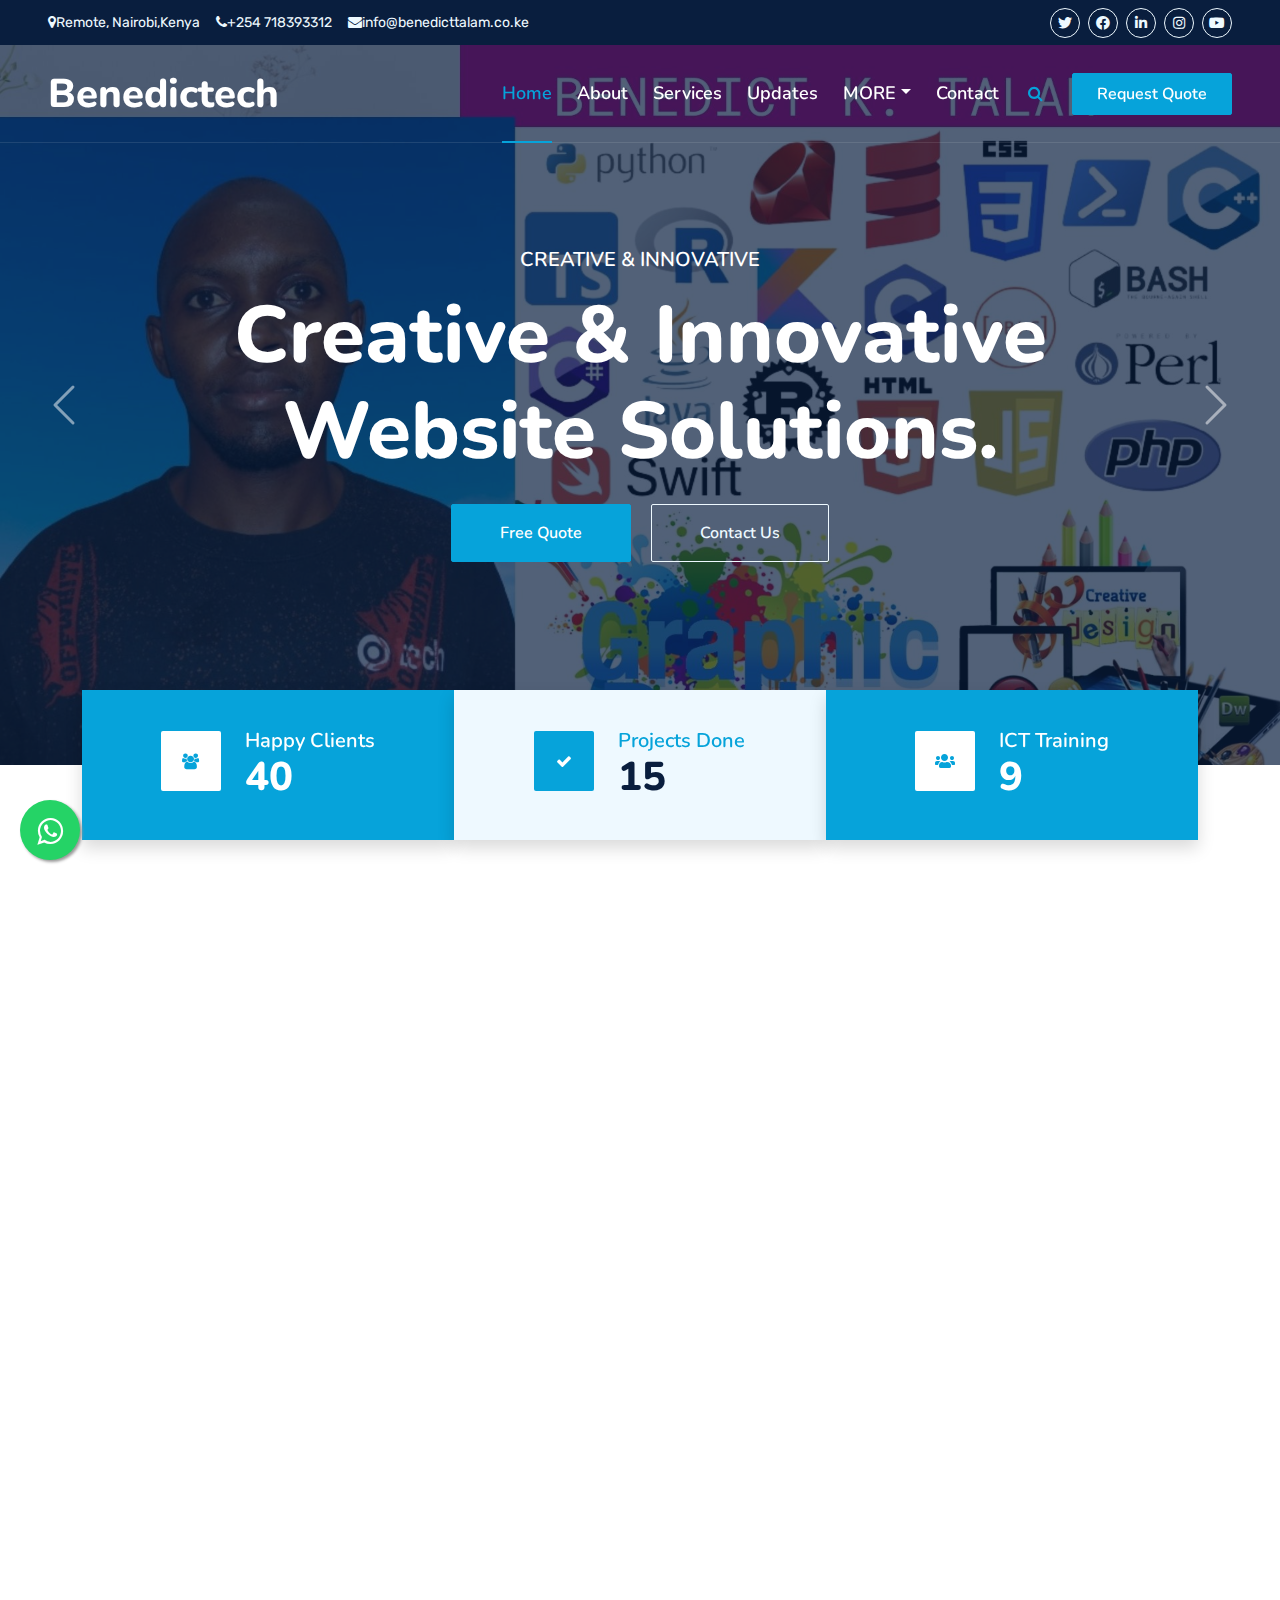
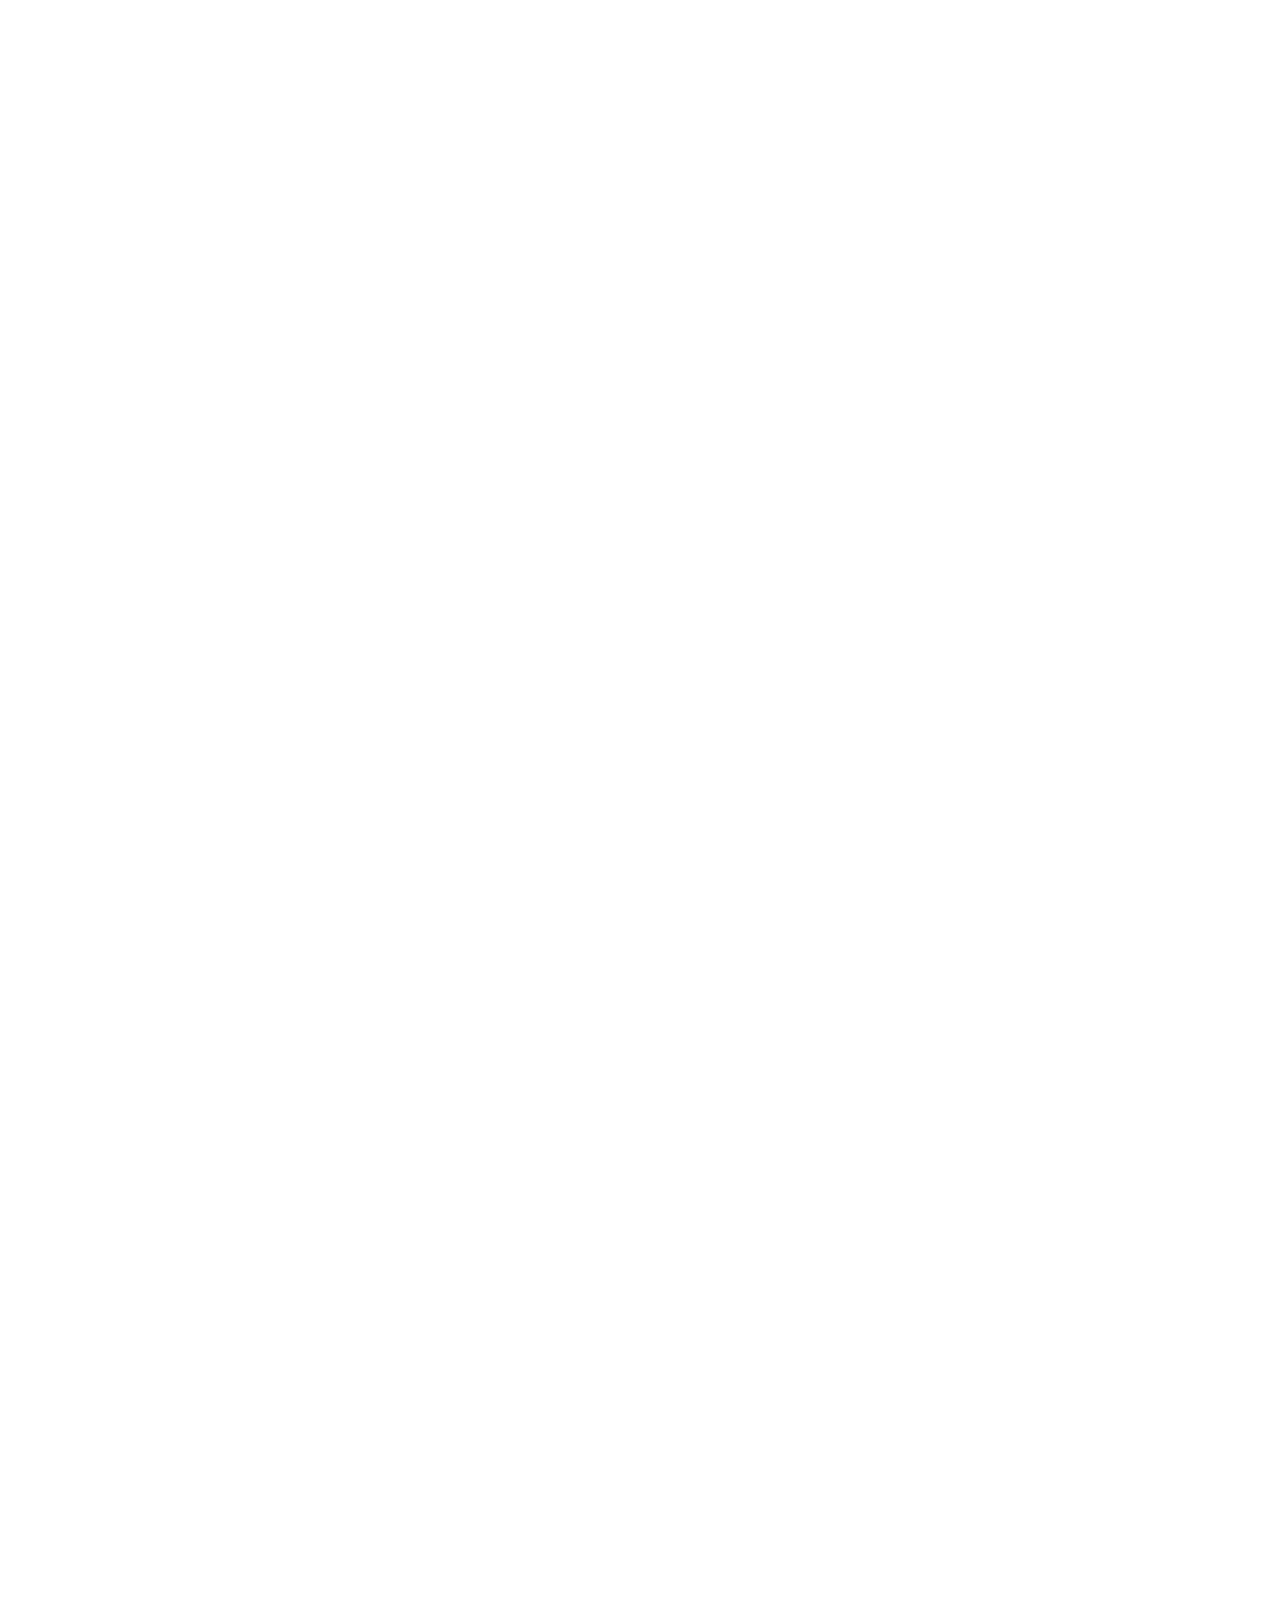
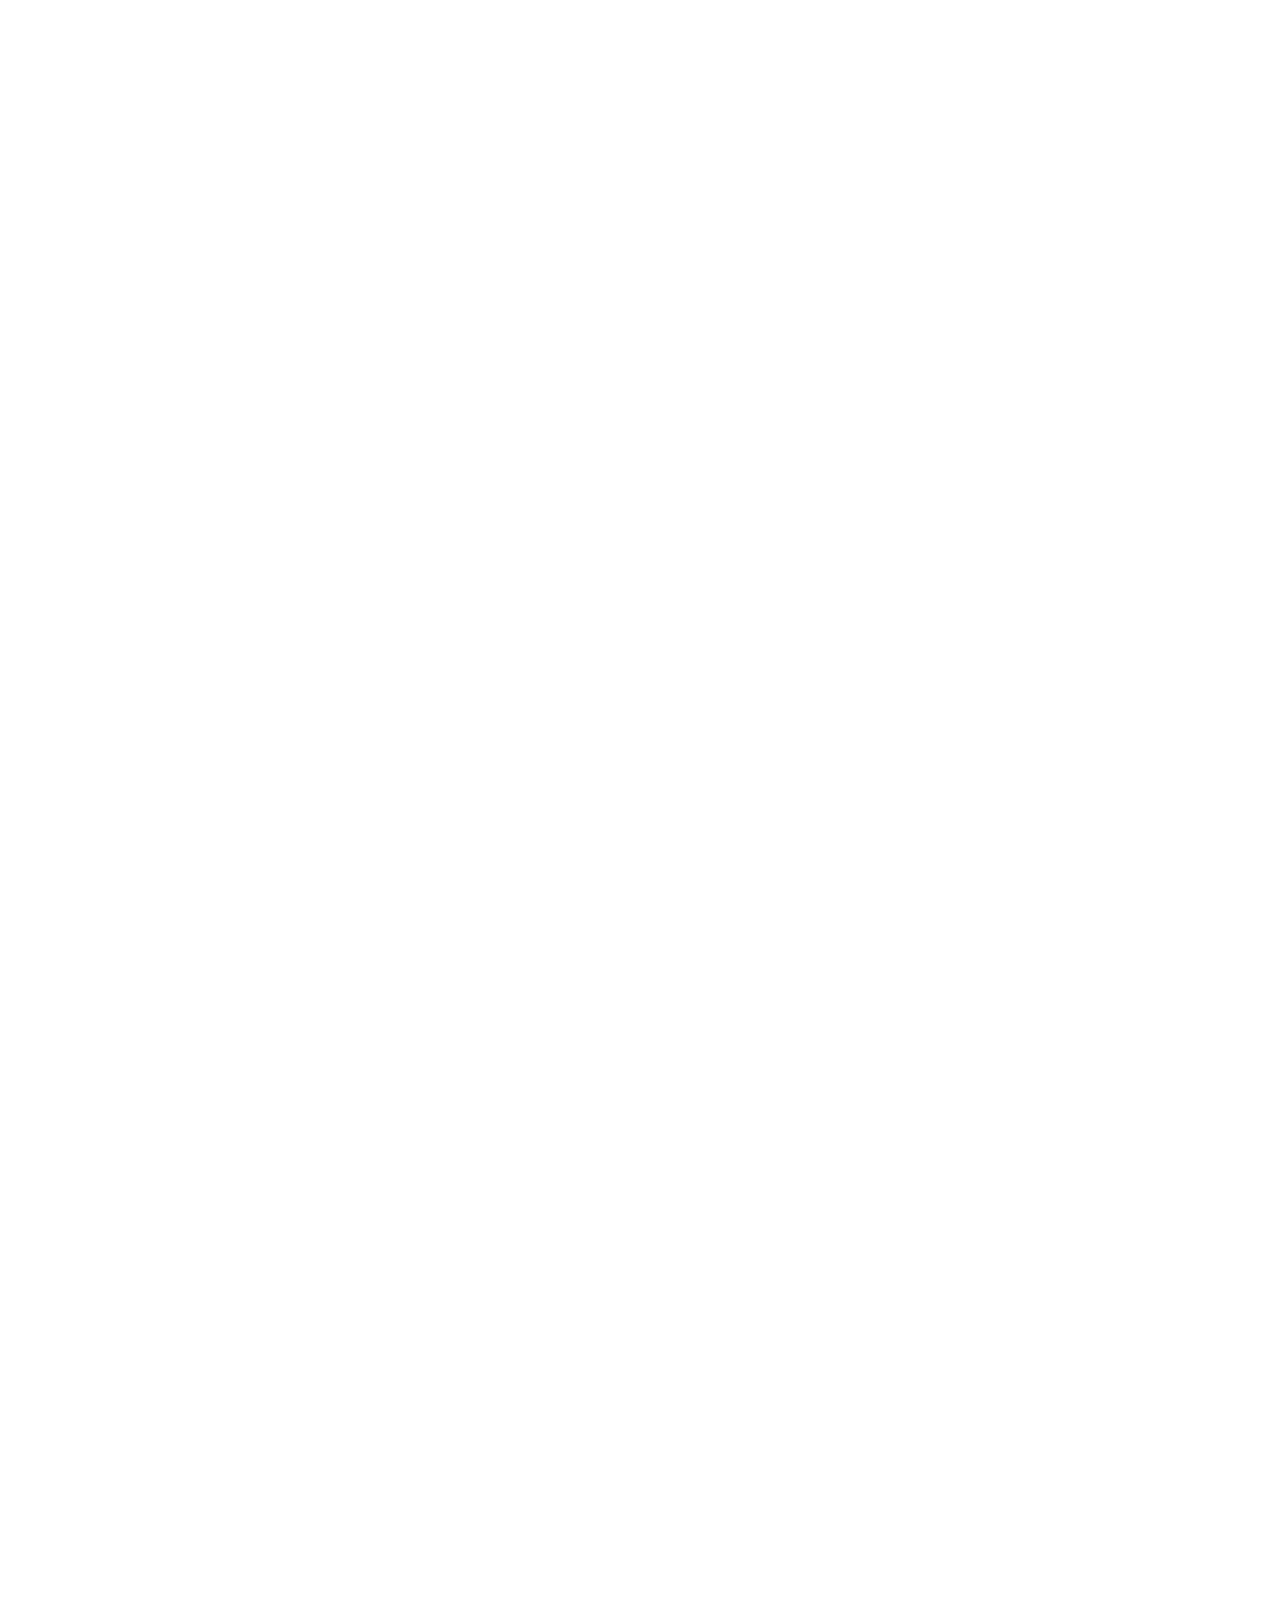
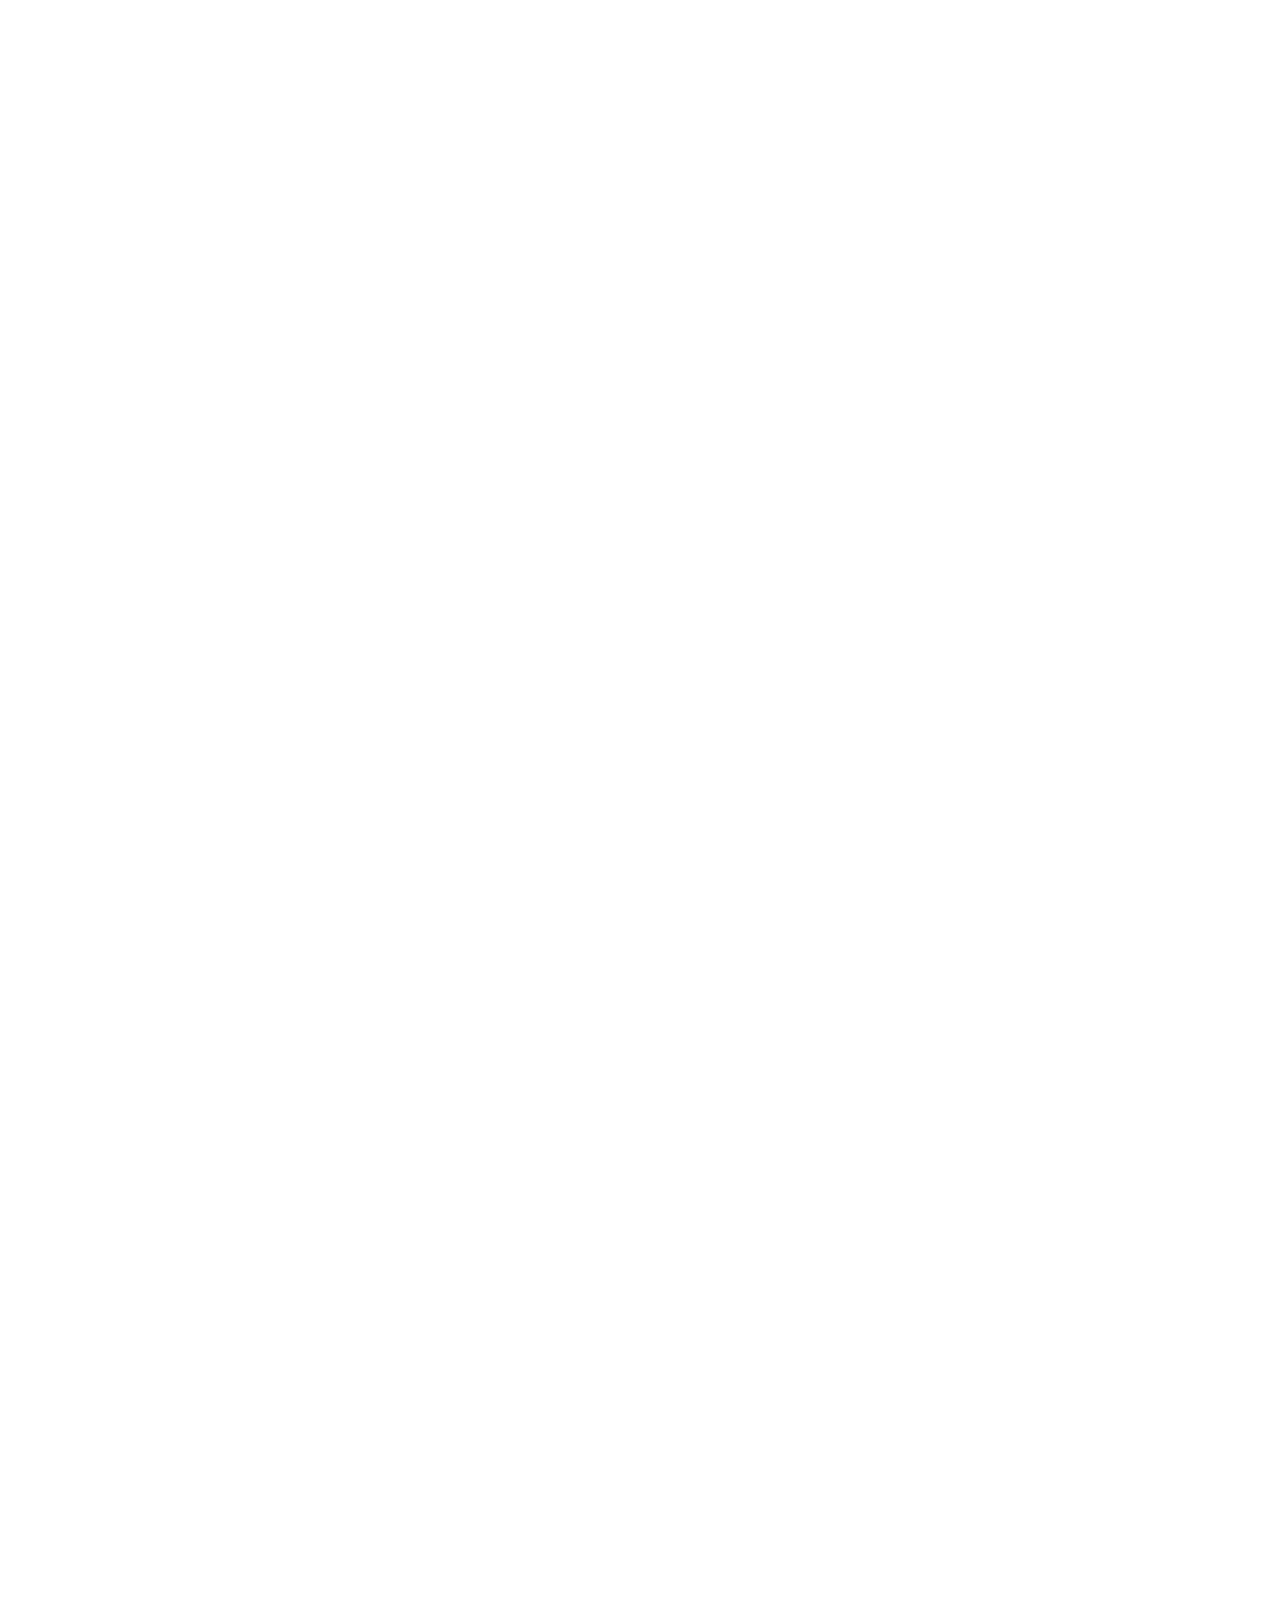
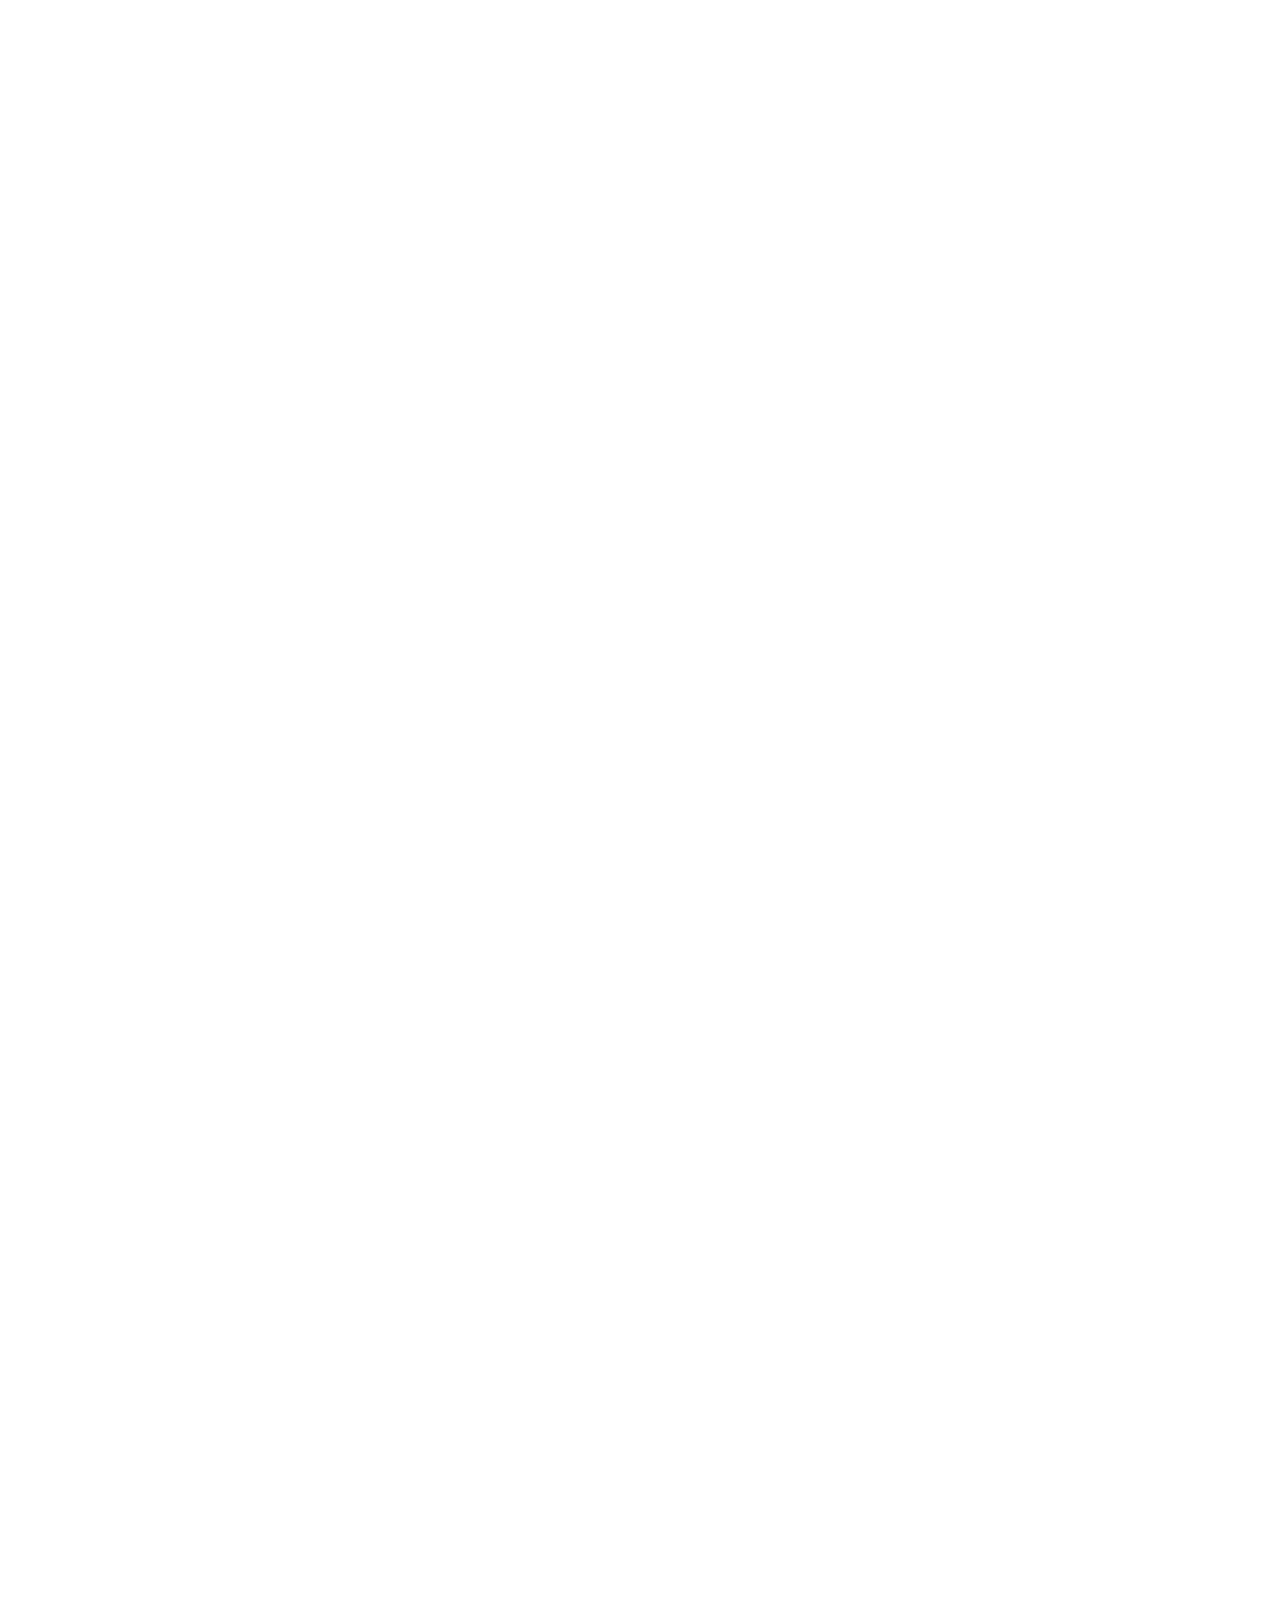
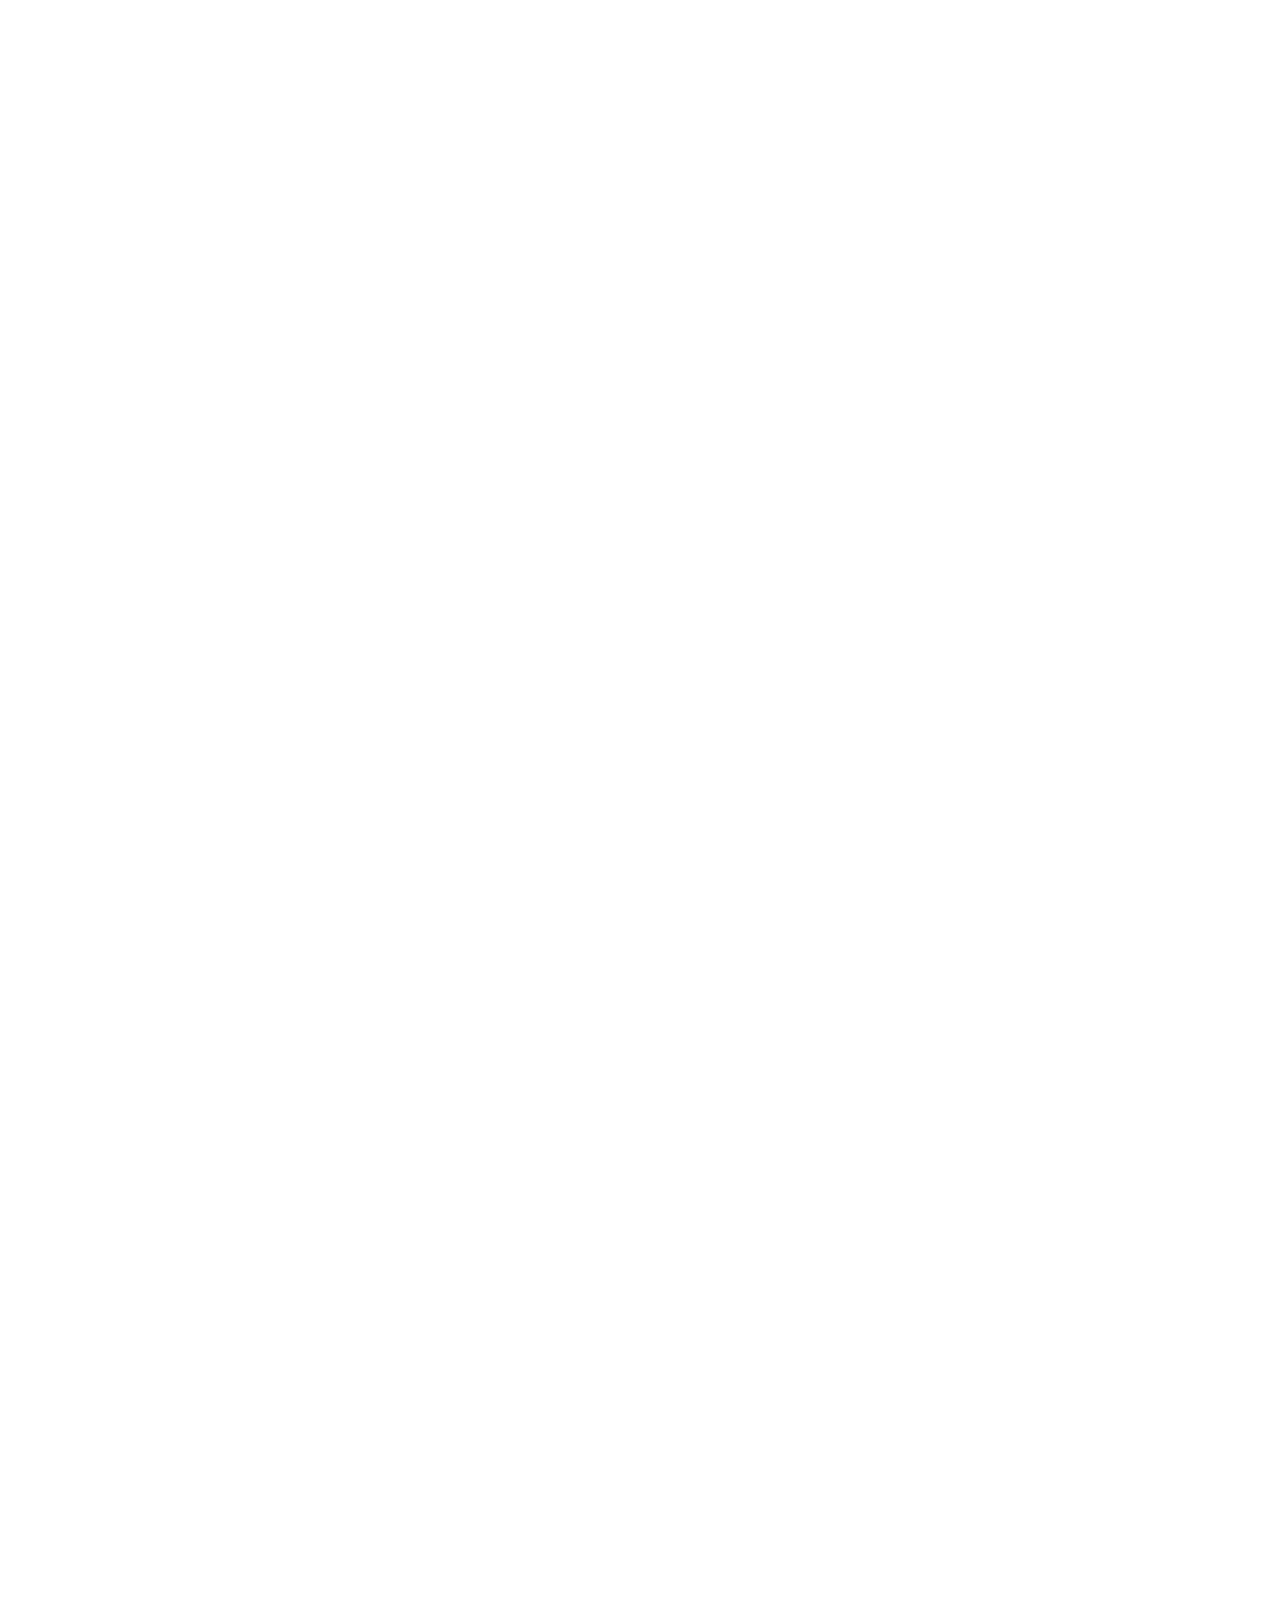
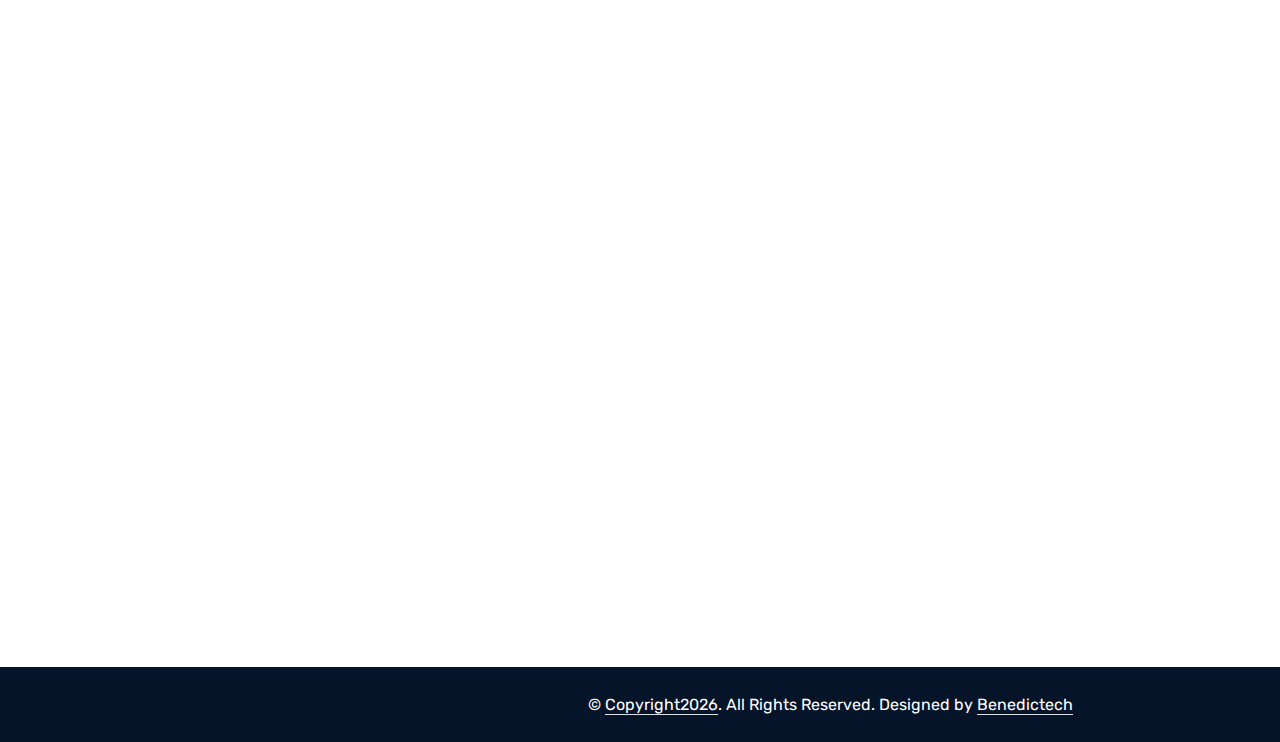
<file: index.html>
<!DOCTYPE html>
<html lang="en">

<head>
    <meta charset="utf-8">
    <title>Benedictech Consultancy</title>
    <meta content="width=device-width, initial-scale=1.0" name="viewport">
    <meta content="Free HTML Templates" name="keywords">
    <meta content="Free HTML Templates" name="description">

    <!-- Favicon -->
    <link href="img/title.ico" rel="icon">

    <!-- Google Web Fonts -->
    <link rel="preconnect" href="https://fonts.googleapis.com">
    <link rel="preconnect" href="https://fonts.gstatic.com" crossorigin>
    <link href="https://fonts.googleapis.com/css2?family=Nunito:wght@400;600;700;800&family=Rubik:wght@400;500;600;700&display=swap" rel="stylesheet">

    <!-- Icon Font Stylesheet -->
    <link href="https://cdnjs.cloudflare.com/ajax/libs/font-awesome/5.10.0/css/all.min.css" rel="stylesheet">
    <link rel="stylesheet" href="https://cdn.jsdelivr.net/npm/bootstrap@4.5.3/dist/css/bootstrap.min.css">

    <!-- Libraries Stylesheet -->
    <link href="lib/owlcarousel/assets/owl.carousel.min.css" rel="stylesheet">
    <link href="lib/animate/animate.min.css" rel="stylesheet">

    <!-- Customized Bootstrap Stylesheet -->
    <link href="css/bootstrap.min.css" rel="stylesheet">

    <!-- Template Stylesheet -->
    <link href="css/style.css" rel="stylesheet">
    <!-- Template whatsapp -->
    <link rel="stylesheet" href="https://maxcdn.bootstrapcdn.com/font-awesome/4.5.0/css/font-awesome.min.css">
</head>

<body>
    <!-- Spinner Start -->
    <div id="spinner" class="show bg-white position-fixed translate-middle w-100 vh-100 top-50 start-50 d-flex align-items-center justify-content-center">
        <div class="spinner"></div>
    </div>
    <!-- Spinner End -->


    <!-- Topbar Start -->
    <div class="container-fluid bg-dark px-5 d-none d-lg-block">
        <div class="row gx-0">
            <div class="col-lg-8 text-center text-lg-start mb-2 mb-lg-0">
                <div class="d-inline-flex align-items-center" style="height: 45px;">
                    <small class="me-3 text-light"><i class="fa fa-map-marker" aria-hidden="true"></i>Remote, Nairobi,Kenya</small>
                    <small class="me-3 text-light"><i class="fa fa-phone" aria-hidden="true"></i></i>+254 718393312</small>
                    <small class="text-light"><i class="fa fa-envelope" aria-hidden="true"></i>info@benedicttalam.co.ke</small>
                </div>
            </div>
            <div class="col-lg-4 text-center text-lg-end">
                <div class="d-inline-flex align-items-center" style="height: 45px;">
                    <a class="btn btn-sm btn-outline-light btn-sm-square rounded-circle me-2" href=""><i class="fab fa-twitter fw-normal"></i></a>
                    <a class="btn btn-sm btn-outline-light btn-sm-square rounded-circle me-2" href=""><i class="fab fa-facebook-f fw-normal"></i></a>
                    <a class="btn btn-sm btn-outline-light btn-sm-square rounded-circle me-2" href=""><i class="fab fa-linkedin-in fw-normal"></i></a>
                    <a class="btn btn-sm btn-outline-light btn-sm-square rounded-circle me-2" href=""><i class="fab fa-instagram fw-normal"></i></a>
                    <a class="btn btn-sm btn-outline-light btn-sm-square rounded-circle" href=""><i class="fab fa-youtube fw-normal"></i></a>
                </div>
            </div>
        </div>
    </div>
    <!-- Topbar End -->


    <!-- Navbar & Carousel Start -->
    <div class="container-fluid position-relative p-0">
        <nav class="navbar navbar-expand-lg navbar-dark px-5 py-3 py-lg-0">
            <a href="index.html" class="navbar-brand p-0">
                <h1 class="m-0"><i class="bi bi-laptop"></i>Benedictech</h1>
            </a>
            <button class="navbar-toggler" type="button" data-bs-toggle="collapse" data-bs-target="#navbarCollapse">
                <span class="fa fa-bars"></span>
            </button>
            <div class="collapse navbar-collapse" id="navbarCollapse">
                <div class="navbar-nav ms-auto py-0">
                    <a href="index.html" class="nav-item nav-link active">Home</a>
                    <a href="about.html" class="nav-item nav-link">About</a>
                    <a href="service.html" class="nav-item nav-link">Services</a>
                    <a href="blog.html" class="nav-item nav-link">Updates</a>
                    <div class="nav-item dropdown">
                        <a href="#" class="nav-link dropdown-toggle" data-bs-toggle="dropdown">MORE</a>
                        <div class="dropdown-menu m-0">
                            <a href="price.html" class="dropdown-item">Pricing Plan</a>
                            <a href="feature.html" class="dropdown-item">Our features</a>
                            <a href="team.html" class="dropdown-item">Team Members</a>
                            <a href="testimonial.html" class="dropdown-item">Testimonial</a>
                            
                        </div>
                    </div>
                    <a href="contact.html" class="nav-item nav-link">Contact</a>
                </div>
                <butaton type="button" class="btn text-primary ms-3" data-bs-toggle="modal" data-bs-target="#searchModal"><i class="fa fa-search"></i></butaton>
                <a href="quote.html" class="btn btn-primary py-2 px-4 ms-3">Request Quote</a>
            </div>
        </nav>

        <div id="header-carousel" class="carousel slide carousel-fade" data-bs-ride="carousel">
            <div class="carousel-inner">
                <div class="carousel-item active">
                    <img class="w-100" src="img/carousel-1.jpg" alt="Image">
                    <div class="carousel-caption d-flex flex-column align-items-center justify-content-center">
                        <div class="p-3" style="max-width: 900px;">
                            <h5 class="text-white text-uppercase mb-3 animated slideInDown">Creative & Innovative</h5>
                            <h1 class="display-1 text-white mb-md-4 animated zoomIn">Creative & Innovative Website Solutions.</h1>
                            <a href="quote.html" class="btn btn-primary py-md-3 px-md-5 me-3 animated slideInLeft">Free Quote</a>
                            <a href="" class="btn btn-outline-light py-md-3 px-md-5 animated slideInRight">Contact Us</a>
                        </div>
                    </div>
                </div>
                <div class="carousel-item">
                    <img class="w-100" src="img/carousel-2.jpg" alt="Image">
                    <div class="carousel-caption d-flex flex-column align-items-center justify-content-center">
                        <div class="p-3" style="max-width: 900px;">
                            <h5 class="text-white text-uppercase mb-3 animated slideInDown">Creative & Innovative</h5>
                            <h1 class="display-1 text-white mb-md-4 animated zoomIn">Creative & Innovative Software Solutions</h1>
                            <a href="quote.html" class="btn btn-primary py-md-3 px-md-5 me-3 animated slideInLeft">Free Quote</a>
                            <a href="" class="btn btn-outline-light py-md-3 px-md-5 animated slideInRight">Contact Us</a>
                        </div>
                    </div>
                </div>
                <div class="carousel-item">
                    <img class="w-100" src="img/carousel-2.jpg" alt="Image">
                    <div class="carousel-caption d-flex flex-column align-items-center justify-content-center">
                        <div class="p-3" style="max-width: 900px;">
                            <h5 class="text-white text-uppercase mb-3 animated slideInDown">Creative & Innovative</h5>
                            <h1 class="display-1 text-white mb-md-4 animated zoomIn">Creative ICT Staff Training Solutions.</h1>
                            <a href="quote.html" class="btn btn-primary py-md-3 px-md-5 me-3 animated slideInLeft">Free Quote</a>
                            <a href="" class="btn btn-outline-light py-md-3 px-md-5 animated slideInRight">Contact Us</a>
                        </div>
                    </div>
                </div>
            </div>
            <button class="carousel-control-prev" type="button" data-bs-target="#header-carousel"
                data-bs-slide="prev">
                <span class="carousel-control-prev-icon" aria-hidden="true"></span>
                <span class="visually-hidden">Previous</span>
            </button>
            <button class="carousel-control-next" type="button" data-bs-target="#header-carousel"
                data-bs-slide="next">
                <span class="carousel-control-next-icon" aria-hidden="true"></span>
                <span class="visually-hidden">Next</span>
            </button>
        </div>
    </div>
    <!-- Navbar & Carousel End -->


    <!-- Full Screen Search Start -->
    <div class="modal fade" id="searchModal" tabindex="-1">
        <div class="modal-dialog modal-fullscreen">
            <div class="modal-content" style="background: rgba(9, 30, 62, .7);">
                <div class="modal-header border-0">
                    <button type="button" class="btn bg-white btn-close" data-bs-dismiss="modal" aria-label="Close"></button>
                </div>
                <div class="modal-body d-flex align-items-center justify-content-center">
                    <div class="input-group" style="max-width: 600px;">
                        <input type="text" class="form-control bg-transparent border-primary p-3" placeholder="Type search keyword">
                        <button class="btn btn-primary px-4"><i class="bi bi-search"></i></button>
                    </div>
                </div>
            </div>
        </div>
    </div>
    <!-- Full Screen Search End -->


    <!-- Facts Start -->
    <div class="container-fluid facts py-5 pt-lg-0">
        <div class="container py-5 pt-lg-0">
            <div class="row gx-0">
                <div class="col-lg-4 wow zoomIn" data-wow-delay="0.1s">
                    <div class="bg-primary shadow d-flex align-items-center justify-content-center p-4" style="height: 150px;">
                        <div class="bg-white d-flex align-items-center justify-content-center rounded mb-2" style="width: 60px; height: 60px;">
                            <i class="fa fa-users text-primary"></i>
                        </div>
                        <div class="ps-4">
                            <h5 class="text-white mb-0">Happy Clients</h5>
                            <h1 class="text-white mb-0" data-toggle="counter-up">123</h1>
                        </div>
                    </div>
                </div>
                <div class="col-lg-4 wow zoomIn" data-wow-delay="0.3s">
                    <div class="bg-light shadow d-flex align-items-center justify-content-center p-4" style="height: 150px;">
                        <div class="bg-primary d-flex align-items-center justify-content-center rounded mb-2" style="width: 60px; height: 60px;">
                            <i class="fa fa-check text-white"></i>
                        </div>
                        <div class="ps-4">
                            <h5 class="text-primary mb-0">Projects Done</h5>
                            <h1 class="mb-0" data-toggle="counter-up">45</h1>
                        </div>
                    </div>
                </div>
                <div class="col-lg-4 wow zoomIn" data-wow-delay="0.6s">
                    <div class="bg-primary shadow d-flex align-items-center justify-content-center p-4" style="height: 150px;">
                        <div class="bg-white d-flex align-items-center justify-content-center rounded mb-2" style="width: 60px; height: 60px;">
                            <i class='fas fa-users text-primary'></i>
                        </div>
                        <div class="ps-4">
                            <h5 class="text-white mb-0">ICT Training</h5>
                            <h1 class="text-white mb-0" data-toggle="counter-up">28</h1>
                        </div>
                    </div>
                </div>
            </div>
        </div>
    </div>
    <!-- Facts Start -->


    <!-- About Start -->
    <div class="container-fluid py-5 wow fadeInUp" data-wow-delay="0.1s">
        <div class="container py-5">
            <div class="row g-5">
                <div class="col-lg-7">
                    <div class="section-title position-relative pb-3 mb-5">
                        <h5 class="fw-bold text-primary text-uppercase">About Us</h5>
                        <h1 class="mb-0">The Best IT Solution With Experienced Experts.</h1>
                    </div>
                    <p class="mb-4">Benedictech  is an IT Consultancy and Service provider that provides IT products & ICT solutions to businesses in East Africa and around the world. We understand that each business is dynamic, with varying needs, ranging from organizations with simple IT requirements to large corporations with complex IT needs, and we incorporate the best skills, expertise, and technologies to maximize efficiency and returns through technology investments.</p>
                    <div class="row g-0 mb-3">
                        <div class="col-sm-6 wow zoomIn" data-wow-delay="0.2s">
                            <h5 class="mb-3"><i class="fa fa-check text-primary me-3"></i>Years Experience</h5>
                            <h5 class="mb-3"><i class="fa fa-check text-primary me-3"></i>Professional Staff</h5>
                        </div>
                        <div class="col-sm-6 wow zoomIn" data-wow-delay="0.4s">
                            <h5 class="mb-3"><i class="fa fa-check text-primary me-3"></i>24/7 Support</h5>
                            <h5 class="mb-3"><i class="fa fa-check text-primary me-3"></i>Fair Prices</h5>
                        </div>
                    </div>
                    <div class="d-flex align-items-center mb-4 wow fadeIn" data-wow-delay="0.6s">
                        <div class="bg-primary d-flex align-items-center justify-content-center rounded" style="width: 60px; height: 60px;">
                            <i class="bi bi-telephone text-white"></i>
                        </div>
                        <div class="ps-4">
                            <h5 class="mb-2">Call to ask any question</h5>
                            <h4 class="text-primary mb-0">+254 718393312</h4>
                        </div>
                    </div>
                    <a href="quote.html" class="btn btn-primary py-3 px-5 mt-3 wow zoomIn" data-wow-delay="0.9s">Request A Quote</a>
                </div>
                <div class="col-lg-5" style="min-height: 500px;">
                    <div class="position-relative h-100">
                        <img class="position-absolute w-100 h-100 rounded wow zoomIn" data-wow-delay="0.9s" src="img/about.jpg" style="object-fit: cover;">
                    </div>
                </div>
            </div>
        </div>
    </div>
    <!-- About End -->


    <!-- Features Start -->
    <div class="container-fluid py-5 wow fadeInUp" data-wow-delay="0.1s">
        <div class="container py-5">
            <div class="section-title text-center position-relative pb-3 mb-5 mx-auto" style="max-width: 600px;">
                <h5 class="fw-bold text-primary text-uppercase">Why Choose Us</h5>
                <h1 class="mb-0">We Are Here to Grow Your Business online Exponentially</h1>
            </div>
            <div class="row g-5">
                <div class="col-lg-4">
                    <div class="row g-5">
                        <div class="col-12 wow zoomIn" data-wow-delay="0.2s">
                            <div class="bg-primary rounded d-flex align-items-center justify-content-center mb-3" style="width: 60px; height: 60px;">
                                <i class="fa fa-cubes text-white"></i>
                            </div>
                            <h4>Professionalism</h4>
                            <p class="mb-0">Benedictech takes pride in producing high-quality work and providing our clients with exceptional services.</p>
                        </div>
                        <div class="col-12 wow zoomIn" data-wow-delay="0.6s">
                            <div class="bg-primary rounded d-flex align-items-center justify-content-center mb-3" style="width: 60px; height: 60px;">
                                <i class="bi bi-globe text-white"></i>
                            </div>
                            <h4>Innovation</h4>
                            <p class="mb-0">We embrace new technology to create opportunities that benefit the organizations we serve.</p>
                        </div>
                    </div>
                </div>
                <div class="col-lg-4  wow zoomIn" data-wow-delay="0.9s" style="min-height: 350px;">
                    <div class="position-relative h-100">
                        <img class="position-absolute w-100 h-100 rounded wow zoomIn" data-wow-delay="0.1s" src="img/feature.jpg" style="object-fit: cover;">
                    </div>
                </div>
                <div class="col-lg-4">
                    <div class="row g-5">
                        <div class="col-12 wow zoomIn" data-wow-delay="0.4s">
                            <div class="bg-primary rounded d-flex align-items-center justify-content-center mb-3" style="width: 60px; height: 60px;">
                            
                            <i class="bi bi-people text-white"></i>
                            </div>
                            <h4>Teamwork</h4>
                            <p class="mb-0">We focus heavily on commitment to common goals based on open and honest communication.</p>
                        </div>
                        <div class="col-12 wow zoomIn" data-wow-delay="0.8s">
                            <div class="bg-primary rounded d-flex align-items-center justify-content-center mb-3" style="width: 60px; height: 60px;">
                                <i class="bi bi-phone text-white"></i>
                            </div>
                            <h4>24/7 Support</h4>
                            <p class="mb-0">Benedictech team provide 24/7 support. We ensure you get support services to improve on your Business.</p>
                        </div>
                    </div>
                </div>
            </div>
        </div>
    </div>
    <!-- Features Start -->


    <!-- Service Start -->
    <div class="container-fluid py-5 wow fadeInUp" data-wow-delay="0.1s">
        <div class="container py-5">
            <div class="section-title text-center position-relative pb-3 mb-5 mx-auto" style="max-width: 600px;">
                <h5 class="fw-bold text-primary text-uppercase">Our Services</h5>
                <h1 class="mb-0">Custom IT Solutions for Your Successful Business</h1>
            </div>
            <div class="row g-5">
                <div class="col-lg-4 col-md-6 wow zoomIn" data-wow-delay="0.3s">
                    <div class="service-item bg-light rounded d-flex flex-column align-items-center justify-content-center text-center">
                        <div class="service-icon">
                           <i class="fa fa-wifi text-white"></i>
                        </div>
                        <h4 class="mb-3">Networking & CCTV Services</h4>
                        <p class="m-0">We provide network installation as well as CCTV camera installation services. We install and configure your security systems.</p>
                        <a class="btn btn-lg btn-primary rounded" href="">
                            <i class="bi bi-arrow-right"></i>
                        </a>
                    </div>
                </div>
                <div class="col-lg-4 col-md-6 wow zoomIn" data-wow-delay="0.6s">
                    <div class="service-item bg-light rounded d-flex flex-column align-items-center justify-content-center text-center">
                        <div class="service-icon">
                            <i class="fas fa-database text-white"></i>
                        </div>
                        <h4 class="mb-3">Database Programming</h4>
                        <p class="m-0">We design and manage a wide range of databases, both traditional (MySQL, Oracle, SQL server) and unconventional (No SQL), that store data from websites & applications processing and data warehousing.</p>
                        <a class="btn btn-lg btn-primary rounded" href="">
                            <i class="bi bi-arrow-right"></i>
                        </a>
                    </div>
                </div>
                <div class="col-lg-4 col-md-6 wow zoomIn" data-wow-delay="0.9s">
                    <div class="service-item bg-light rounded d-flex flex-column align-items-center justify-content-center text-center">
                        <div class="service-icon">
                            <i class="fas fa-chalkboard text-white"></i>
                        </div>
                        <h4 class="mb-3">Web Development</h4>
                        <p class="m-0">We facilitate you in expanding your business online by developing robust responsive websites.</p>
                        <a class="btn btn-lg btn-primary rounded" href="">
                            <i class="bi bi-arrow-right"></i>
                        </a>
                    </div>
                </div>
                <div class="col-lg-4 col-md-6 wow zoomIn" data-wow-delay="0.3s">
                    <div class="service-item bg-light rounded d-flex flex-column align-items-center justify-content-center text-center">
                        <div class="service-icon">
                            <i class="fab fa-android text-white"></i>
                        </div>
                        <h4 class="mb-3">Digital Marketing</h4>
                        <p class="m-0">We use uses the online based digital technologies such as desktop computers, mobile phones and other digital media and platforms to promote products and services</p>
                        <a class="btn btn-lg btn-primary rounded" href="">
                            <i class="bi bi-arrow-right"></i>
                        </a>
                    </div>
                </div>
                <div class="col-lg-4 col-md-6 wow zoomIn" data-wow-delay="0.6s">
                    <div class="service-item bg-light rounded d-flex flex-column align-items-center justify-content-center text-center">
                        <div class="service-icon">
                            <i class="fa fa-search text-white"></i>
                        </div>
                        <h4 class="mb-3">SEO Optimization</h4>
                        <p class="m-0">We improve the quality and quantity of website traffic to a website or a web page from search engines. SEO targets unpaid traffic rather than direct traffic or paid traffic</p>
                        <a class="btn btn-lg btn-primary rounded" href="">
                            <i class="bi bi-arrow-right"></i>
                        </a>
                    </div>
                </div>
                <div class="col-lg-4 col-md-6 wow zoomIn" data-wow-delay="0.9s">
                    <div class="service-item bg-light rounded d-flex flex-column align-items-center justify-content-center text-center">
                        <div class="service-icon">
                            <i class="fa fa-code text-white"></i>
                        </div>
                        <h4 class="mb-3">Software Development</h4>
                        <p class="m-0">We share our best solution with our clients before our team will consult with you about your software application needs and requirements. We create responsive software applications that are cross-platform and work on all devices.</p>
                        <a class="btn btn-lg btn-primary rounded" href="">
                            <i class="bi bi-arrow-right"></i>
                        </a>
                    </div>
                </div>
            </div>
        </div>
        <div class="container py-5">
            <div class="row g-5">
                <div class="col-lg-4 col-md-6 wow zoomIn" data-wow-delay="0.3s">
                    <div class="service-item bg-light rounded d-flex flex-column align-items-center justify-content-center text-center">
                        <div class="service-icon">
                            <i class="fas fa-user-cog text-white"></i>
                        </div>
                        <h4 class="mb-3">ICT Training Services</h4>
                        <Benedictech class="m-0">Benedictech is East Africa's leading provider of IT Staff Solutions and Professional Training in Software applications, Mobile applications and Web-based systems usage.</p>
                        <a class="btn btn-lg btn-primary rounded" href="">
                            <i class="bi bi-arrow-right"></i>
                        </a>
                    </div>
                </div>
                <div class="col-lg-4 col-md-6 wow zoomIn" data-wow-delay="0.6s">
                    <div class="service-item bg-light rounded d-flex flex-column align-items-center justify-content-center text-center">
                        <div class="service-icon">
                            <i class="fa fa-chart-pie text-white"></i>
                        </div>
                        <h4 class="mb-3">Graphics Design</h4>
                        <p class="m-0">Benedictech has a talented graphic design team that specializes in creating flyers, banners, logos, graphics, and other artwork.</p>
                        <a class="btn btn-lg btn-primary rounded" href="">
                            <i class="bi bi-arrow-right"></i>
                        </a>
                    </div>
                </div>
                <div class="col-lg-4 col-md-6 wow zoomIn" data-wow-delay="0.9s">
                    <div class="service-item bg-light rounded d-flex flex-column align-items-center justify-content-center text-center">
                        <div class="service-icon">
                            <i class="fas fa-book-reader text-white"></i>
                        </div>
                        <h4 class="mb-3">Elearning & Coding Training</h4>
                        <p class="m-0">Our ICT focus on Elearning Education and other institutions innovations. When ICT is integrated to organization it makes work easier.</p>
                        <a class="btn btn-lg btn-primary rounded" href="">
                            <i class="bi bi-arrow-right"></i>
                        </a>
                    </div>
                </div>
                <div class="col-lg-4 col-md-6 wow zoomIn" data-wow-delay="0.3s">
                    <div class="service-item bg-light rounded d-flex flex-column align-items-center justify-content-center text-center">
                        <div class="service-icon">
                            <i class="fab fa-android text-white"></i>
                        </div>
                        <h4 class="mb-3">Apps Development</h4>
                        <p class="m-0">Our mobile app development services include: Business, needs and requirements analysis. User Experience (UX) testing.</p>
                        <a class="btn btn-lg btn-primary rounded" href="">
                            <i class="bi bi-arrow-right"></i>
                        </a>
                    </div>
                </div>
                <div class="col-lg-4 col-md-6 wow zoomIn" data-wow-delay="0.6s">
                    <div class="service-item bg-light rounded d-flex flex-column align-items-center justify-content-center text-center">
                        <div class="service-icon">
                            <i class="fas fa-desktop text-white"></i>
                        </div>
                        <h4 class="mb-3">IT Products</h4>
                        <p class="m-0">We offer both digital and Online products solutions. We also sale IT products such as Laptops and Computers for personal and business use.</p>
                        <a class="btn btn-lg btn-primary rounded" href="">
                            <i class="bi bi-arrow-right"></i>
                        </a>
                    </div>
                </div>
                <div class="col-lg-4 col-md-6 wow zoomIn" data-wow-delay="0.9s">
                    <div class="position-relative bg-primary rounded h-100 d-flex flex-column align-items-center justify-content-center text-center p-5">
                        <h3 class="text-white mb-3">Call Us For Quote</h3>
                        <p class="text-white mb-3">If you are looking for website Developer, You are in the right place.Kindly send us message for quote request.</p>
                        <h2 class="text-white mb-0">+254718393312</h2>
                    </div>
                </div>
            </div>
        </div>
    </div>
    <!-- Service End -->


    <!-- Pricing Plan Start -->
    <div class="container-fluid py-5 wow fadeInUp" data-wow-delay="0.1s">
        <div class="container py-5">
            <div class="section-title text-center position-relative pb-3 mb-5 mx-auto" style="max-width: 600px;">
                <h5 class="fw-bold text-primary text-uppercase">Pricing Plans</h5>
                <h1 class="mb-0">We are Offering Competitive Prices for Our Clients</h1>
            </div>
            <div class="row g-0">
                <div class="col-lg-4 wow slideInUp" data-wow-delay="0.6s">
                    <div class="bg-light rounded">
                        <div class="border-bottom py-4 px-5 mb-4">
                            <h4 class="text-primary mb-1">Basic Plan</h4>
                            <small class="text-uppercase">For Small Size Business</small>
                        </div>
                        <div class="p-5 pt-0">
                            <h1 class="display-5 mb-3">
                                <small class="align-top" style="font-size: 22px; line-height: 45px;">KES</small>25,000.00<small
                                    class="align-bottom" style="font-size: 16px; line-height: 40px;"></small>
                            </h1>
                            <div class="d-flex justify-content-between mb-3"><span>Upto 5 Web Pages</span><i class="fa fa-check text-primary pt-1"></i></div>
                            <div class="d-flex justify-content-between mb-3"><span>Online Contact Form</span><i class="fa fa-check text-primary pt-1"></i></div>
                            <div class="d-flex justify-content-between mb-3"><span>Optimized Graphics</span><i class="fa fa-check text-primary pt-1"></i></div>
                            <div class="d-flex justify-content-between mb-3"><span>Social Media Integration</span><i class="fa fa-check text-primary pt-1"></i></div>
                            <div class="d-flex justify-content-between mb-3"><span>Custom Design</span><i class="fa fa-check text-primary pt-1"></i></div>
                            <div class="d-flex justify-content-between mb-3"><span>Front Page Slide Show Banner</span><i class="fa fa-check text-primary pt-1"></i></div>
                            <div class="d-flex justify-content-between mb-3"><span>FREE 1 Yr Domain</span><i class="fa fa-check text-primary pt-1"></i></div>
                            <div class="d-flex justify-content-between mb-3"><span>User Login/ Registration</span><i class="fa fa-check text-primary pt-1"></i></div>
                            <div class="d-flex justify-content-between mb-3"><span>Content Management System</span><i class="fa fa-check text-primary pt-1"></i></div>
                            <div class="d-flex justify-content-between mb-3"><span>Custom Email</span><i class="fa fa-check text-primary pt-1"></i></div>
                            <div class="d-flex justify-content-between mb-3"><span>FREE Training</span><i class="fa fa-check text-primary pt-1"></i></div>
                            <div class="d-flex justify-content-between mb-3"><span>Cross-browser Support</span><i class="fa fa-check text-primary pt-1"></i></div>
                            <div class="d-flex justify-content-between mb-3"><span>FREE Training</span><i class="fa fa-check text-primary pt-1"></i></div>
                            <div class="d-flex justify-content-between mb-3"><span>Online Chat System</span><i class="fa fa-times text-danger pt-1"></i></div>
                            <div class="d-flex justify-content-between mb-3"><span>Animations</span><i class="fa fa-times text-danger pt-1"></i></div>
                            <div class="d-flex justify-content-between mb-3"><span>Administration Panel</span><i class="fa fa-times text-danger pt-1"></i></div>
                            <div class="d-flex justify-content-between mb-3"><span>Payment integration</span><i class="fa fa-times text-danger pt-1"></i></div>
                            <div class="d-flex justify-content-between mb-3"><span>Shopping Cart</span><i class="fa fa-times text-danger pt-1"></i></div>
                            <div class="d-flex justify-content-between mb-3"><span>Shopping Cart</span><i class="fa fa-times text-danger pt-1"></i></div>
                            <div class="d-flex justify-content-between mb-3"><span>Products Catalogue</span><i class="fa fa-times text-danger pt-1"></i></div>
                            <div class="d-flex justify-content-between mb-3"><span>Online Payment & Bookings</span><i class="fa fa-times text-danger pt-1"></i></div>
                            <a href="" class="btn btn-primary py-2 px-4 mt-4">Order Now</a>
                        </div>
                    </div>
                </div>
                <div class="col-lg-4 wow slideInUp" data-wow-delay="0.3s">
                    <div class="bg-white rounded shadow position-relative" style="z-index: 1;">
                        <div class="border-bottom py-4 px-5 mb-4">
                            <h4 class="text-primary mb-1">Standard Plan</h4>
                            <small class="text-uppercase">For Medium Size Business</small>
                        </div>
                        <div class="p-5 pt-0">
                            <h1 class="display-5 mb-3">
                                <small class="align-top" style="font-size: 22px; line-height: 45px;">KES</small>38,000.00<small
                                    class="align-bottom" style="font-size: 16px; line-height: 40px;"></small>
                            </h1>
                            <div class="d-flex justify-content-between mb-3"><span>Upto 8 Web Pages</span><i class="fa fa-check text-primary pt-1"></i></div>
                            <div class="d-flex justify-content-between mb-3"><span>Online Contact Form</span><i class="fa fa-check text-primary pt-1"></i></div>
                            <div class="d-flex justify-content-between mb-3"><span>Optimized Graphics</span><i class="fa fa-check text-primary pt-1"></i></div>
                            <div class="d-flex justify-content-between mb-3"><span>Social Media Integration</span><i class="fa fa-check text-primary pt-1"></i></div>
                            <div class="d-flex justify-content-between mb-3"><span>Custom Design</span><i class="fa fa-check text-primary pt-1"></i></div>
                            <div class="d-flex justify-content-between mb-3"><span>Front Page Slide Show Banner</span><i class="fa fa-check text-primary pt-1"></i></div>
                            <div class="d-flex justify-content-between mb-3"><span>FREE 1 Yr Domain</span><i class="fa fa-check text-primary pt-1"></i></div>
                            <div class="d-flex justify-content-between mb-3"><span>User Login/ Registration</span><i class="fa fa-check text-primary pt-1"></i></div>
                            <div class="d-flex justify-content-between mb-3"><span>Content Management System</span><i class="fa fa-check text-primary pt-1"></i></div>
                            <div class="d-flex justify-content-between mb-3"><span>Custom Email</span><i class="fa fa-check text-primary pt-1"></i></div>
                            <div class="d-flex justify-content-between mb-3"><span>FREE Training & 3 Months Support</span><i class="fa fa-check text-primary pt-1"></i></div>
                            <div class="d-flex justify-content-between mb-3"><span>Cross-browser Support</span><i class="fa fa-check text-primary pt-1"></i></div>
                            <div class="d-flex justify-content-between mb-3"><span>FREE Training & 1 Month Support</span><i class="fa fa-check text-primary pt-1"></i></div>
                            <div class="d-flex justify-content-between mb-3"><span>Online Chat System</span><i class="fa fa-check text-primary pt-1"></i></div>
                            <div class="d-flex justify-content-between mb-3"><span>Animations</span><i class="fa fa-times text-danger pt-1"></i></div>
                            <div class="d-flex justify-content-between mb-3"><span>Administration Panel</span><i class="fa fa-check text-primary pt-1"></i></div>
                            <div class="d-flex justify-content-between mb-3"><span>Payment integration</span><i class="fa fa-check text-primary pt-1"></i></div>
                            <div class="d-flex justify-content-between mb-3"><span>Shopping Cart</span><i class="fa fa-times text-danger pt-1"></i></div>
                            <div class="d-flex justify-content-between mb-3"><span>Shopping Cart</span><i class="fa fa-check text-primary pt-1"></i></div>
                            <div class="d-flex justify-content-between mb-3"><span>Products Catalogue</span><i class="fa fa-times text-danger pt-1"></i></div>
                            <div class="d-flex justify-content-between mb-3"><span>Online Payment & Bookings</span><i class="fa fa-times text-danger pt-1"></i></div>
                            <a href="" class="btn btn-primary py-2 px-4 mt-4">Order Now</a>
                        </div>
                    </div>
                </div>
                <div class="col-lg-4 wow slideInUp" data-wow-delay="0.9s">
                    <div class="bg-light rounded">
                        <div class="border-bottom py-4 px-5 mb-4">
                            <h4 class="text-primary mb-1">Advanced Plan</h4>
                            <small class="text-uppercase">For Large Size Business</small>
                        </div>
                        <div class="p-5 pt-0">
                            <h1 class="display-5 mb-3">
                                <small class="align-top" style="font-size: 22px; line-height: 45px;">KES</small>85,000.00<small
                                    class="align-bottom" style="font-size: 16px; line-height: 40px;"></small>
                            </h1>
                            <div class="d-flex justify-content-between mb-3"><span>Upto 15+ Web Pages</span><i class="fa fa-check text-primary pt-1"></i></div>
                            <div class="d-flex justify-content-between mb-3"><span>Online Contact Form</span><i class="fa fa-check text-primary pt-1"></i></div>
                            <div class="d-flex justify-content-between mb-3"><span>Optimized Graphics</span><i class="fa fa-check text-primary pt-1"></i></div>
                            <div class="d-flex justify-content-between mb-3"><span>Social Media Integration</span><i class="fa fa-check text-primary pt-1"></i></div>
                            <div class="d-flex justify-content-between mb-3"><span>Custom Design</span><i class="fa fa-check text-primary pt-1"></i></div>
                            <div class="d-flex justify-content-between mb-3"><span>Front Page Slide Show Banner</span><i class="fa fa-check text-primary pt-1"></i></div>
                            <div class="d-flex justify-content-between mb-3"><span>FREE 1 Yr Domain</span><i class="fa fa-check text-primary pt-1"></i></div>
                            <div class="d-flex justify-content-between mb-3"><span>User Login/ Registration</span><i class="fa fa-check text-primary pt-1"></i></div>
                            <div class="d-flex justify-content-between mb-3"><span>Content Management System</span><i class="fa fa-check text-primary pt-1"></i></div>
                            <div class="d-flex justify-content-between mb-3"><span>Custom Email</span><i class="fa fa-check text-primary pt-1"></i></div>
                            <div class="d-flex justify-content-between mb-3"><span>FREE Training</span><i class="fa fa-check text-primary pt-1"></i></div>
                            <div class="d-flex justify-content-between mb-3"><span>Cross-browser Support</span><i class="fa fa-check text-primary pt-1"></i></div>
                            <div class="d-flex justify-content-between mb-3"><span>FREE Training & 6 Months Support</span><i class="fa fa-check text-primary pt-1"></i></div>
                            <div class="d-flex justify-content-between mb-3"><span>Online Chat System</span><i class="fa fa-check text-primary pt-1"></i></div>
                            <div class="d-flex justify-content-between mb-3"><span>Animations</span><i class="fa fa-check text-primary pt-1"></i></div>
                            <div class="d-flex justify-content-between mb-3"><span>Administration Panel</span><i class="fa fa-check text-primary pt-1"></i></div>
                            <div class="d-flex justify-content-between mb-3"><span>Payment integration</span><i class="fa fa-check text-primary pt-1"></i></div>
                            <div class="d-flex justify-content-between mb-3"><span>Shopping Cart</span><i class="fa fa-check text-primary pt-1"></i></div>
                            <div class="d-flex justify-content-between mb-3"><span>Shopping Cart</span><i class="fa fa-check text-primary pt-1"></i></div>
                            <div class="d-flex justify-content-between mb-3"><span>Products Catalogue</span><i class="fa fa-check text-primary pt-1"></i></div>
                            <div class="d-flex justify-content-between mb-3"><span>Online Payment & Bookings</span><i class="fa fa-check text-primary pt-1"></i></div>
                            <a href="" class="btn btn-primary py-2 px-4 mt-4">Order Now</a>
                        </div>
                    </div>
                </div>
            </div>
        </div>
    </div>
    <!-- Pricing Plan End -->


    <!-- Quote Start -->
    <div class="container-fluid py-5 wow fadeInUp" data-wow-delay="0.1s">
        <div class="container py-5">
            <div class="row g-5">
                <div class="col-lg-7">
                    <div class="section-title position-relative pb-3 mb-5">
                        <h5 class="fw-bold text-primary text-uppercase">Request A Quote</h5>
                        <h1 class="mb-0">Need A Free Quote? Please Feel Free to Contact Us</h1>
                    </div>
                    <div class="row gx-3">
                        <div class="col-sm-6 wow zoomIn" data-wow-delay="0.2s">
                            <h5 class="mb-4"><i class="fa fa-reply text-primary me-3"></i>Reply within 24 hours</h5>
                        </div>
                        <div class="col-sm-6 wow zoomIn" data-wow-delay="0.4s">
                            <h5 class="mb-4"><i class="fa fa-phone-alt text-primary me-3"></i>24 hrs telephone support</h5>
                        </div>
                    </div>
                    <p class="mb-4">Our Team of Experts are available to respond to any Questions or any concerns that may arise. We are here for you.</p>
                    <div class="d-flex align-items-center mt-2 wow zoomIn" data-wow-delay="0.6s">
                        <div class="bg-primary d-flex align-items-center justify-content-center rounded" style="width: 60px; height: 60px;">
                            <i class="fas fa-phone-volume text-white"></i>
                        </div>
                        <div class="ps-4">
                            <h5 class="mb-2">Call to ask any question</h5>
                            <h4 class="text-primary mb-0">+254 718 393312</h4>
                        </div>
                    </div>
                </div>
                <div class="col-lg-5">
                    <div class="bg-primary rounded h-100 d-flex align-items-center p-5 wow zoomIn" data-wow-delay="0.9s">
                        <form>
                            <div class="row g-3">
                                <div class="col-xl-12">
                                    <input type="text" class="form-control bg-light border-0" placeholder="Your Name" style="height: 55px;">
                                </div>
                                <div class="col-12">
                                    <input type="email" class="form-control bg-light border-0" placeholder="Your Email" style="height: 55px;">
                                </div>
                                <div class="col-12">
                                    <select class="form-select bg-light border-0" style="height: 55px;">
                                        <option selected>Select Service/Product</option>
                                        <option value="1">Website Development</option>
                                        <option value="2">Software Development</option>
                                        <option value="3">ICT Training Program</option>
                                        <option value="4">Graphics & Branding</option>
                                        <option value="5">Networking & CCTV installation</option>
                                        <option value="6">Digital Marketing</option>
                                        <option value="7">SEO Optimization</option>
                                        <option value="8">IT Products</option>
                                    </select>
                                </div>
                                <div class="col-12">
                                    <textarea class="form-control bg-light border-0" rows="3" placeholder="Message"></textarea>
                                </div>
                                <div class="col-12">
                                    <button class="btn btn-dark w-100 py-3" type="submit">Request A Quote</button>
                                </div>
                            </div>
                        </form>
                    </div>
                </div>
            </div>
        </div>
    </div>
    <!-- Quote End -->


    <!-- Testimonial Start -->
    <div class="container-fluid py-5 wow fadeInUp" data-wow-delay="0.1s">
        <div class="container py-5">
            <div class="section-title text-center position-relative pb-3 mb-4 mx-auto" style="max-width: 600px;">
                <h5 class="fw-bold text-primary text-uppercase">Testimonial</h5>
                <h1 class="mb-0">What Our Clients Say About Our Services</h1>
            </div>
            <div class="owl-carousel testimonial-carousel wow fadeInUp" data-wow-delay="0.6s">
                <div class="testimonial-item bg-light my-4">
                    <div class="d-flex align-items-center border-bottom pt-5 pb-4 px-5">
                        <img class="img-fluid rounded" src="img/testimonial-1.jpg" style="width: 60px; height: 60px;" >
                        <div class="ps-4">
                            <h4 class="text-primary mb-1">Albert Waweru</h4>
                            <small class="text-uppercase">Artchitecture</small>
                        </div>
                    </div>
                    <div class="pt-4 pb-5 px-5">
                        Bebedictech delivered my website in time as I requesed and I am happy about the response of thier team.
                    </div>
                </div>
                <div class="testimonial-item bg-light my-4">
                    <div class="d-flex align-items-center border-bottom pt-5 pb-4 px-5">
                        <img class="img-fluid rounded" src="img/testimonial-2.jpg" style="width: 60px; height: 60px;" >
                        <div class="ps-4">
                            <h4 class="text-primary mb-1">Joseph Kamau</h4>
                            <small class="text-uppercase">Business Man</small>
                        </div>
                    </div>
                    <div class="pt-4 pb-5 px-5">
                        Benedictech is amazing team of professionals. The built my sale software in just few days and captured every single detail I needed.
                    </div>
                </div>
                <div class="testimonial-item bg-light my-4">
                    <div class="d-flex align-items-center border-bottom pt-5 pb-4 px-5">
                        <img class="img-fluid rounded" src="img/testimonial-3.jpg" style="width: 60px; height: 60px;" >
                        <div class="ps-4">
                            <h4 class="text-primary mb-1">Mercy Chepkoech</h4>
                            <small class="text-uppercase">School Director</small>
                        </div>
                    </div>
                    <div class="pt-4 pb-5 px-5">
                        My school required a website and School management system, guess what, Benedictech deliverd just in one week. All in one solution.
                    </div>
                </div>
                <div class="testimonial-item bg-light my-4">
                    <div class="d-flex align-items-center border-bottom pt-5 pb-4 px-5">
                        <img class="img-fluid rounded" src="img/testimonial-4.jpg" style="width: 60px; height: 60px;" >
                        <div class="ps-4">
                            <h4 class="text-primary mb-1">James Onyango</h4>
                            <small class="text-uppercase">Business Man</small>
                        </div>
                    </div>
                    <div class="pt-4 pb-5 px-5">
                        Team Benedictech delivered Amazing solution by training my staff to use the new developed Hospital management System solution which they delivered to us in time.
                    </div>
                </div>
            </div>
        </div>
    </div>
    <!-- Testimonial End -->


    <!-- Team Start -->
    <div class="container-fluid py-5 wow fadeInUp" data-wow-delay="0.1s">
        <div class="container py-5">
            <div class="section-title text-center position-relative pb-3 mb-5 mx-auto" style="max-width: 600px;">
                <h5 class="fw-bold text-primary text-uppercase">Team Members</h5>
                <h1 class="mb-0">Professional Stuffs Ready to Help Your Business</h1>
            </div>
            <div class="row g-5">
                <div class="col-lg-4 wow slideInUp" data-wow-delay="0.2s">
                    <div class="team-item bg-light rounded overflow-hidden">
                        <div class="team-img position-relative overflow-hidden">
                            <img class="img-fluid w-100" src="img/team-1.jpg" alt="">
                            <div class="team-social">
                                <a class="btn btn-lg btn-primary btn-lg-square rounded" href=""><i class="fab fa-twitter fw-normal"></i></a>
                                <a class="btn btn-lg btn-primary btn-lg-square rounded" href=""><i class="fab fa-facebook-f fw-normal"></i></a>
                                <a class="btn btn-lg btn-primary btn-lg-square rounded" href=""><i class="fab fa-instagram fw-normal"></i></a>
                                <a class="btn btn-lg btn-primary btn-lg-square rounded" href=""><i class="fab fa-linkedin-in fw-normal"></i></a>
                            </div>
                        </div>
                        <div class="text-center py-4">
                            <h4 class="text-primary">Benedict Talam</h4>
                            <p class="text-uppercase m-0">CEO & Founder</p>
                        </div>
                    </div>
                </div>
                <div class="col-lg-4 wow slideInUp" data-wow-delay="0.4s">
                    <div class="team-item bg-light rounded overflow-hidden">
                        <div class="team-img position-relative overflow-hidden">
                            <img class="img-fluid w-100" src="img/team-2.jpg" alt="">
                            <div class="team-social">
                                <a class="btn btn-lg btn-primary btn-lg-square rounded" href=""><i class="fab fa-twitter fw-normal"></i></a>
                                <a class="btn btn-lg btn-primary btn-lg-square rounded" href=""><i class="fab fa-facebook-f fw-normal"></i></a>
                                <a class="btn btn-lg btn-primary btn-lg-square rounded" href=""><i class="fab fa-instagram fw-normal"></i></a>
                                <a class="btn btn-lg btn-primary btn-lg-square rounded" href=""><i class="fab fa-linkedin-in fw-normal"></i></a>
                            </div>
                        </div>
                        <div class="text-center py-4">
                            <h4 class="text-primary">Vivian Jepng'etich</h4>
                            <p class="text-uppercase m-0">Finance Manager</p>
                        </div>
                    </div>
                </div>
                <div class="col-lg-4 wow slideInUp" data-wow-delay="0.6s">
                    <div class="team-item bg-light rounded overflow-hidden">
                        <div class="team-img position-relative overflow-hidden">
                            <img class="img-fluid w-100" src="img/team-3.jpg" alt="">
                            <div class="team-social">
                                <a class="btn btn-lg btn-primary btn-lg-square rounded" href=""><i class="fab fa-twitter fw-normal"></i></a>
                                <a class="btn btn-lg btn-primary btn-lg-square rounded" href=""><i class="fab fa-facebook-f fw-normal"></i></a>
                                <a class="btn btn-lg btn-primary btn-lg-square rounded" href=""><i class="fab fa-instagram fw-normal"></i></a>
                                <a class="btn btn-lg btn-primary btn-lg-square rounded" href=""><i class="fab fa-linkedin-in fw-normal"></i></a>
                            </div>
                        </div>
                        <div class="text-center py-4">
                            <h4 class="text-primary">Sylvia kimingi</h4>
                            <p class="text-uppercase m-0">Digital Marketer</p>
                        </div>
                    </div>
                </div>
                <div class="col-lg-4 wow slideInUp" data-wow-delay="0.8s">
                    <div class="team-item bg-light rounded overflow-hidden">
                        <div class="team-img position-relative overflow-hidden">
                            <img class="img-fluid w-100" src="img/team-4.jpg" alt="">
                            <div class="team-social">
                                <a class="btn btn-lg btn-primary btn-lg-square rounded" href=""><i class="fab fa-twitter fw-normal"></i></a>
                                <a class="btn btn-lg btn-primary btn-lg-square rounded" href=""><i class="fab fa-facebook-f fw-normal"></i></a>
                                <a class="btn btn-lg btn-primary btn-lg-square rounded" href=""><i class="fab fa-instagram fw-normal"></i></a>
                                <a class="btn btn-lg btn-primary btn-lg-square rounded" href=""><i class="fab fa-linkedin-in fw-normal"></i></a>
                            </div>
                        </div>
                        <div class="text-center py-4">
                            <h4 class="text-primary">ERIC KIPRUTO</h4>
                            <p class="text-uppercase m-0">Software Engineer</p>
                        </div>
                    </div>
                </div>
                <div class="col-lg-4 wow slideInUp" data-wow-delay="1.0s">
                    <div class="team-item bg-light rounded overflow-hidden">
                        <div class="team-img position-relative overflow-hidden">
                            <img class="img-fluid w-100" src="img/team-6.jpg" alt="">
                            <div class="team-social">
                                <a class="btn btn-lg btn-primary btn-lg-square rounded" href=""><i class="fab fa-twitter fw-normal"></i></a>
                                <a class="btn btn-lg btn-primary btn-lg-square rounded" href=""><i class="fab fa-facebook-f fw-normal"></i></a>
                                <a class="btn btn-lg btn-primary btn-lg-square rounded" href=""><i class="fab fa-instagram fw-normal"></i></a>
                                <a class="btn btn-lg btn-primary btn-lg-square rounded" href=""><i class="fab fa-linkedin-in fw-normal"></i></a>
                            </div>
                        </div>
                        <div class="text-center py-4">
                            <h4 class="text-primary">Josephine Waithira</h4>
                            <p class="text-uppercase m-0">Project Manager</p>
                        </div>
                    </div>
                </div>
                <div class="col-lg-4 wow slideInUp" data-wow-delay="0.9s">
                    <div class="team-item bg-light rounded overflow-hidden">
                        <div class="team-img position-relative overflow-hidden">
                            <img class="img-fluid w-100" src="img/team-5.jpg" alt="">
                            <div class="team-social">
                                <a class="btn btn-lg btn-primary btn-lg-square rounded" href=""><i class="fab fa-twitter fw-normal"></i></a>
                                <a class="btn btn-lg btn-primary btn-lg-square rounded" href=""><i class="fab fa-facebook-f fw-normal"></i></a>
                                <a class="btn btn-lg btn-primary btn-lg-square rounded" href=""><i class="fab fa-instagram fw-normal"></i></a>
                                <a class="btn btn-lg btn-primary btn-lg-square rounded" href=""><i class="fab fa-linkedin-in fw-normal"></i></a>
                            </div>
                        </div>
                        <div class="text-center py-4">
                            <h4 class="text-primary">Solarbird Mjumbe</h4>
                            <p class="text-uppercase m-0">Branding Manager</p>
                        </div>
                    </div>
                </div>
            </div>
        </div>
    </div>
    <!-- Team End -->


    <!-- Blog Start -->
    <div class="container-fluid py-5 wow fadeInUp" data-wow-delay="0.1s">
        <div class="container py-5">
            <div class="section-title text-center position-relative pb-3 mb-5 mx-auto" style="max-width: 600px;">
                <h5 class="fw-bold text-primary text-uppercase">Latest Updates</h5>
                <h1 class="mb-0">Read our latest updates events</h1>
            </div>
            <div class="row g-5">
                <div class="col-lg-4 wow slideInUp" data-wow-delay="0.3s">
                    <div class="blog-item bg-light rounded overflow-hidden">
                        <div class="blog-img position-relative overflow-hidden">
                            <img class="img-fluid" src="img/blog-1.jpg" alt="">
                            <a class="position-absolute top-0 start-0 bg-primary text-white rounded-end mt-5 py-2 px-4" href="">Web Design</a>
                        </div>
                        <div class="p-4">
                            <div class="d-flex mb-3">
                                <small class="me-3"><i class="far fa-user text-primary me-2"></i>Solarbird Mjumbe</small>
                                <small><i class="far fa-calendar-alt text-primary me-2"></i>01 Jan, 2022</small>
                            </div>
                            <h4 class="mb-3">School Management System Project Delivery</h4>
                            <p>We have managed to develop and delivered a school management system.</p>
                            <a class="text-uppercase" href="">Read More <i class="bi bi-arrow-right"></i></a>
                        </div>
                    </div>
                </div>
                <div class="col-lg-4 wow slideInUp" data-wow-delay="0.6s">
                    <div class="blog-item bg-light rounded overflow-hidden">
                        <div class="blog-img position-relative overflow-hidden">
                            <img class="img-fluid" src="img/blog-2.jpg" alt="">
                            <a class="position-absolute top-0 start-0 bg-primary text-white rounded-end mt-5 py-2 px-4" href="">Web Design</a>
                        </div>
                        <div class="p-4">
                            <div class="d-flex mb-3">
                                <small class="me-3"><i class="far fa-user text-primary me-2"></i>Josphine Waithira</small>
                                <small><i class="far fa-calendar-alt text-primary me-2"></i>01 Feb, 2022</small>
                            </div>
                            <h4 class="mb-3">School Website</h4>
                            <p>Benedictech team congrats for delivering 5 schools websites.</p>
                            <a class="text-uppercase" href="">Read More <i class="bi bi-arrow-right"></i></a>
                        </div>
                    </div>
                </div>
                <div class="col-lg-4 wow slideInUp" data-wow-delay="0.9s">
                    <div class="blog-item bg-light rounded overflow-hidden">
                        <div class="blog-img position-relative overflow-hidden">
                            <img class="img-fluid" src="img/blog-3.jpg" alt="">
                            <a class="position-absolute top-0 start-0 bg-primary text-white rounded-end mt-5 py-2 px-4" href="">Web Design</a>
                        </div>
                        <div class="p-4">
                            <div class="d-flex mb-3">
                                <small class="me-3"><i class="far fa-user text-primary me-2"></i>Eric Kipruto</small>
                                <small><i class="far fa-calendar-alt text-primary me-2"></i>01 July, 2022</small>
                            </div>
                            <h4 class="mb-3">Hospital Management System Projects.</h4>
                            <p>We have two ongoing Hospital projects to be delivered at the end of July.</p>
                            <a class="text-uppercase" href="">Read More <i class="bi bi-arrow-right"></i></a>
                        </div>
                    </div>
                </div>
            </div>
        </div>
    </div>
    <!-- Blog Start -->


    <!-- Vendor Start -->
    <div class="container-fluid py-5 wow fadeInUp" data-wow-delay="0.1s">
        <div class="container py-5 mb-5">
            <div class="bg-white">
                <div class="owl-carousel vendor-carousel">
                    <img src="img/vendor-1.jpg" alt="">
                    <img src="img/vendor-2.jpg" alt="">
                    <img src="img/vendor-3.jpg" alt="">
                    <img src="img/vendor-4.jpg" alt="">
                    <img src="img/vendor-5.jpg" alt="">
                    <img src="img/vendor-6.jpg" alt="">
                    <img src="img/vendor-7.jpg" alt="">
                    <img src="img/vendor-8.jpg" alt="">
                    <img src="img/vendor-9.jpg" alt="">
                </div>
            </div>
        </div>
    </div>
    <!-- Vendor End -->
    

    <!-- Footer Start -->
    <div class="container-fluid bg-dark text-light mt-5 wow fadeInUp" data-wow-delay="0.1s">
        <div class="container">
            <div class="row gx-5">
                <div class="col-lg-4 col-md-6 footer-about">
                    <div class="d-flex flex-column align-items-center justify-content-center text-center h-100 bg-primary p-4">
                        <a href="index.html" class="navbar-brand">
                            <h1 class="m-0 text-white"><i class="bi bi-laptop"></i>Benedictech</h1>
                        </a>
                        <p class="mt-3 mb-4">We as  IT Consultancy and Service provider for IT products & ICT solutions to businesses in East Africa and around the world. We understand that each business is dynamic, with varying needs.</p>
                        <form action="">
                            <div class="input-group">
                                <input type="text" class="form-control border-white p-3" placeholder="Your Email">
                                <button class="btn btn-dark">Sign Up</button>
                            </div>
                        </form>
                    </div>
                </div>
                <div class="col-lg-8 col-md-6">
                    <div class="row gx-5">
                        <div class="col-lg-4 col-md-12 pt-5 mb-5">
                            <div class="section-title section-title-sm position-relative pb-3 mb-4">
                                <h3 class="text-light mb-0">Get In Touch</h3>
                            </div>
                            <div class="d-flex mb-2">
                                <i class="bi bi-geo-alt text-primary me-2"></i>
                                <p class="mb-0">Remote, Nairobi, Kenya.</p>
                            </div>
                            <div class="d-flex mb-2">
                                <i class="bi bi-envelope-open text-primary me-2"></i>
                                <p class="mb-0">info@benedicttalam.co.ke</p>
                            </div>
                            <div class="d-flex mb-2">
                                <i class="bi bi-telephone text-primary me-2"></i>
                                <p class="mb-0">+254 718393312</p>
                            </div>
                            <div class="d-flex mt-4">
                                <a class="btn btn-primary btn-square me-2" href="#"><i class="fab fa-twitter fw-normal"></i></a>
                                <a class="btn btn-primary btn-square me-2" href="#"><i class="fab fa-facebook-f fw-normal"></i></a>
                                <a class="btn btn-primary btn-square me-2" href="#"><i class="fab fa-linkedin-in fw-normal"></i></a>
                                <a class="btn btn-primary btn-square" href="#"><i class="fab fa-instagram fw-normal"></i></a>
                            </div>
                        </div>
                        <div class="col-lg-4 col-md-12 pt-0 pt-lg-5 mb-5">
                            <div class="section-title section-title-sm position-relative pb-3 mb-4">
                                <h3 class="text-light mb-0">Quick Links</h3>
                            </div>
                            <div class="link-animated d-flex flex-column justify-content-start">
                                <a class="text-light mb-2" href="#"><i class="bi bi-arrow-right text-primary me-2"></i>Home</a>
                                <a class="text-light mb-2" href="#"><i class="bi bi-arrow-right text-primary me-2"></i>About Us</a>
                                <a class="text-light mb-2" href="#"><i class="bi bi-arrow-right text-primary me-2"></i>Our Services</a>
                                <a class="text-light mb-2" href="#"><i class="bi bi-arrow-right text-primary me-2"></i>Meet The Team</a>
                                <a class="text-light mb-2" href="#"><i class="bi bi-arrow-right text-primary me-2"></i>Latest Blog</a>
                                <a class="text-light" href="#"><i class="bi bi-arrow-right text-primary me-2"></i>Contact Us</a>
                            </div>
                        </div>
                        <div class="col-lg-4 col-md-12 pt-0 pt-lg-5 mb-5">
                            <div class="section-title section-title-sm position-relative pb-3 mb-4">
                                <h3 class="text-light mb-0">Popular Links</h3>
                            </div>
                            <div class="link-animated d-flex flex-column justify-content-start">
                                <a class="text-light mb-2" href="#"><i class="bi bi-arrow-right text-primary me-2"></i>Home</a>
                                <a class="text-light mb-2" href="#"><i class="bi bi-arrow-right text-primary me-2"></i>About Us</a>
                                <a class="text-light mb-2" href="#"><i class="bi bi-arrow-right text-primary me-2"></i>Our Services</a>
                                <a class="text-light mb-2" href="#"><i class="bi bi-arrow-right text-primary me-2"></i>Meet The Team</a>
                                <a class="text-light mb-2" href="#"><i class="bi bi-arrow-right text-primary me-2"></i>Latest Updates</a>
                                <a class="text-light" href="#"><i class="bi bi-arrow-right text-primary me-2"></i>Contact Us</a>
                            </div>
                        </div>
                    </div>
                </div>
            </div>
        </div>
    </div>
    <div class="container-fluid text-white" style="background: #061429;">
        <div class="container text-center">
            <div class="row justify-content-end">
                <div class="col-lg-8 col-md-6">
                    <div class="d-flex align-items-center justify-content-center" style="height: 75px;">
                        <p class="mb-0">&copy; <a class="text-white border-bottom" href="#">Copyright<script>document.write(new Date().getFullYear())</script></a>. All Rights Reserved. Designed by <a class="text-white border-bottom" href="#">Benedictech</a></p>
                        
                    </div>
                </div>
            </div>
        </div>
    </div>
    <!-- Footer End -->


    <!-- Back to Top -->
    <a href="#" class="btn btn-lg btn-primary btn-lg-square rounded back-to-top"><i class="bi bi-arrow-up"></i></a>

<!-- Whatsapp floating Button-->
<a href="https://wa.me/message/PVCVQZFF37IAJ1" class="whatsapp_float" target="_blank"> <i class="fa fa-whatsapp whatsapp-icon"></i></a>

<!-- Whatsapp floating Button End-->
    <!-- JavaScript Libraries -->
    <script src="https://code.jquery.com/jquery-3.4.1.min.js"></script>
    <script src="https://cdn.jsdelivr.net/npm/bootstrap@5.0.0/dist/js/bootstrap.bundle.min.js"></script>
    <script src="lib/wow/wow.min.js"></script>
    <script src="lib/easing/easing.min.js"></script>
    <script src="lib/waypoints/waypoints.min.js"></script>
    <script src="lib/counterup/counterup.min.js"></script>
    <script src="lib/owlcarousel/owl.carousel.min.js"></script>

    <!-- Template Javascript -->
    <script src="js/main.js"></script>
</body>

</html>
</file>
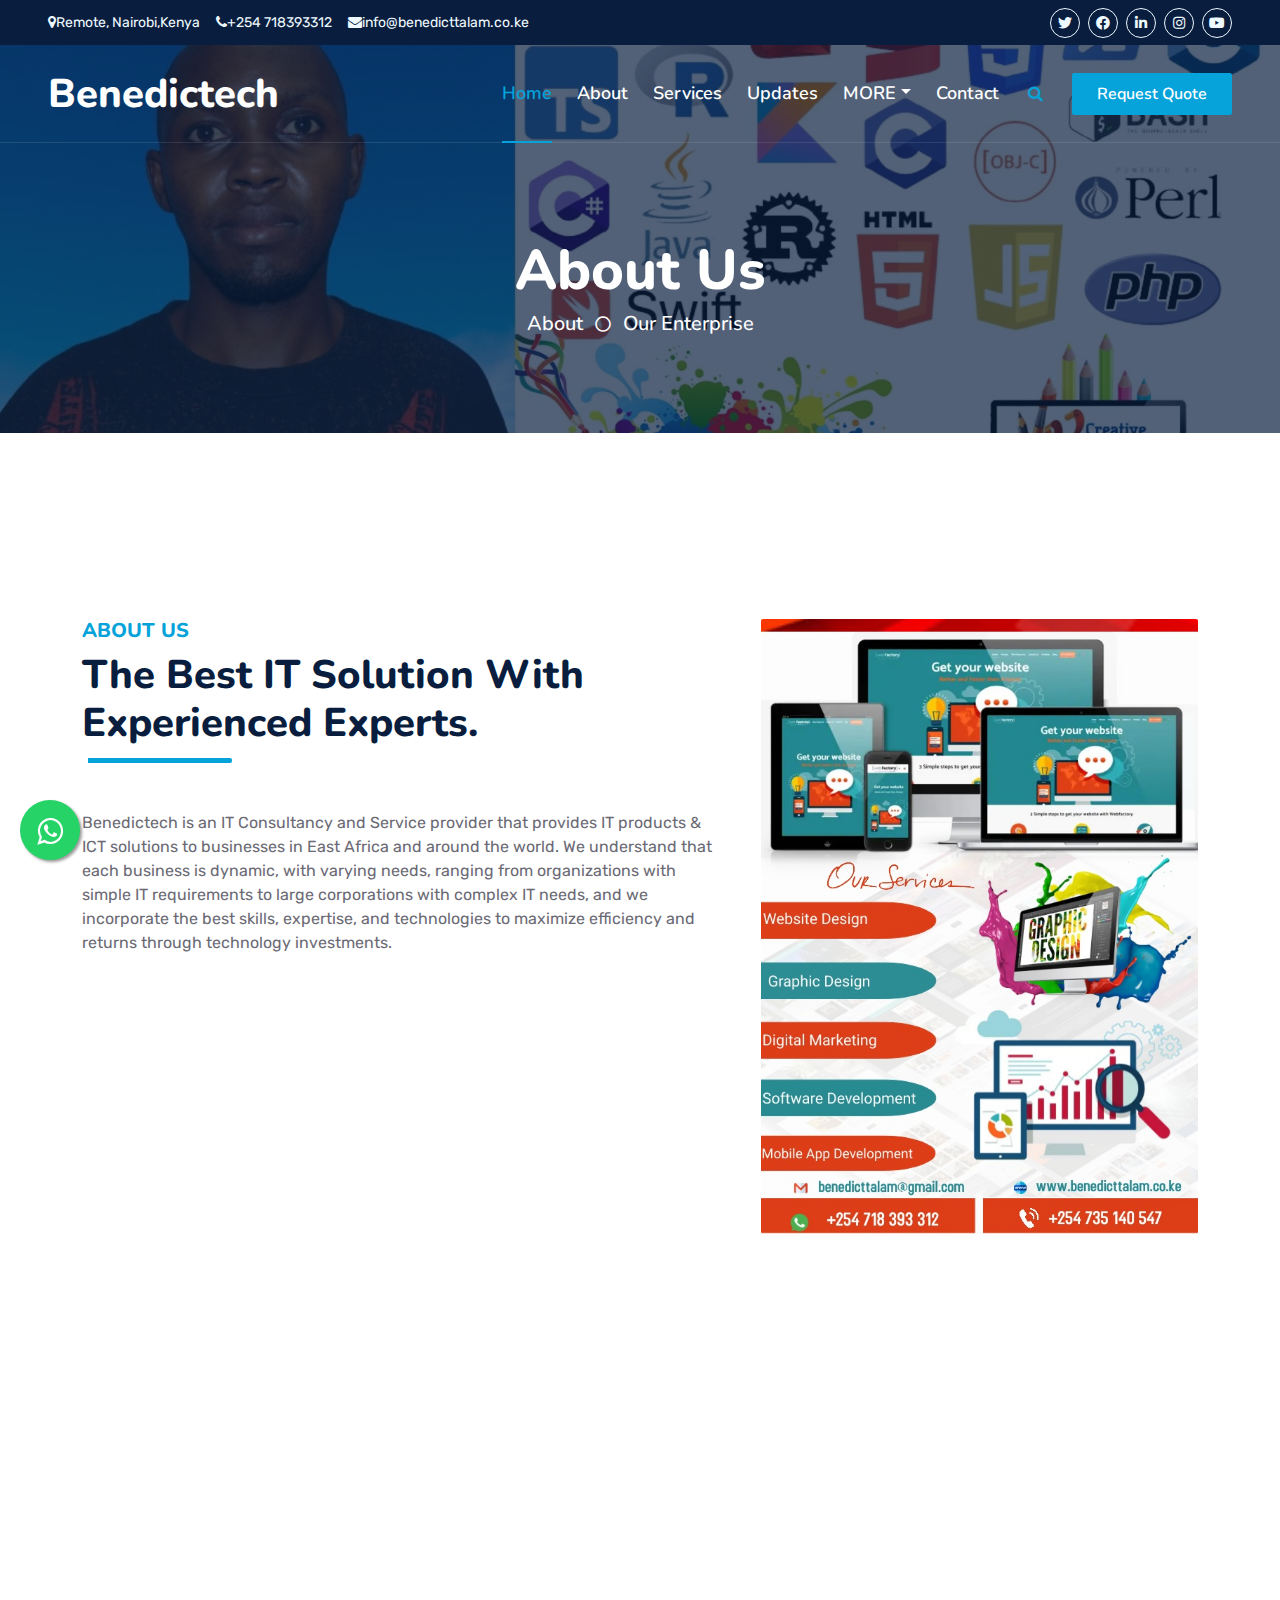
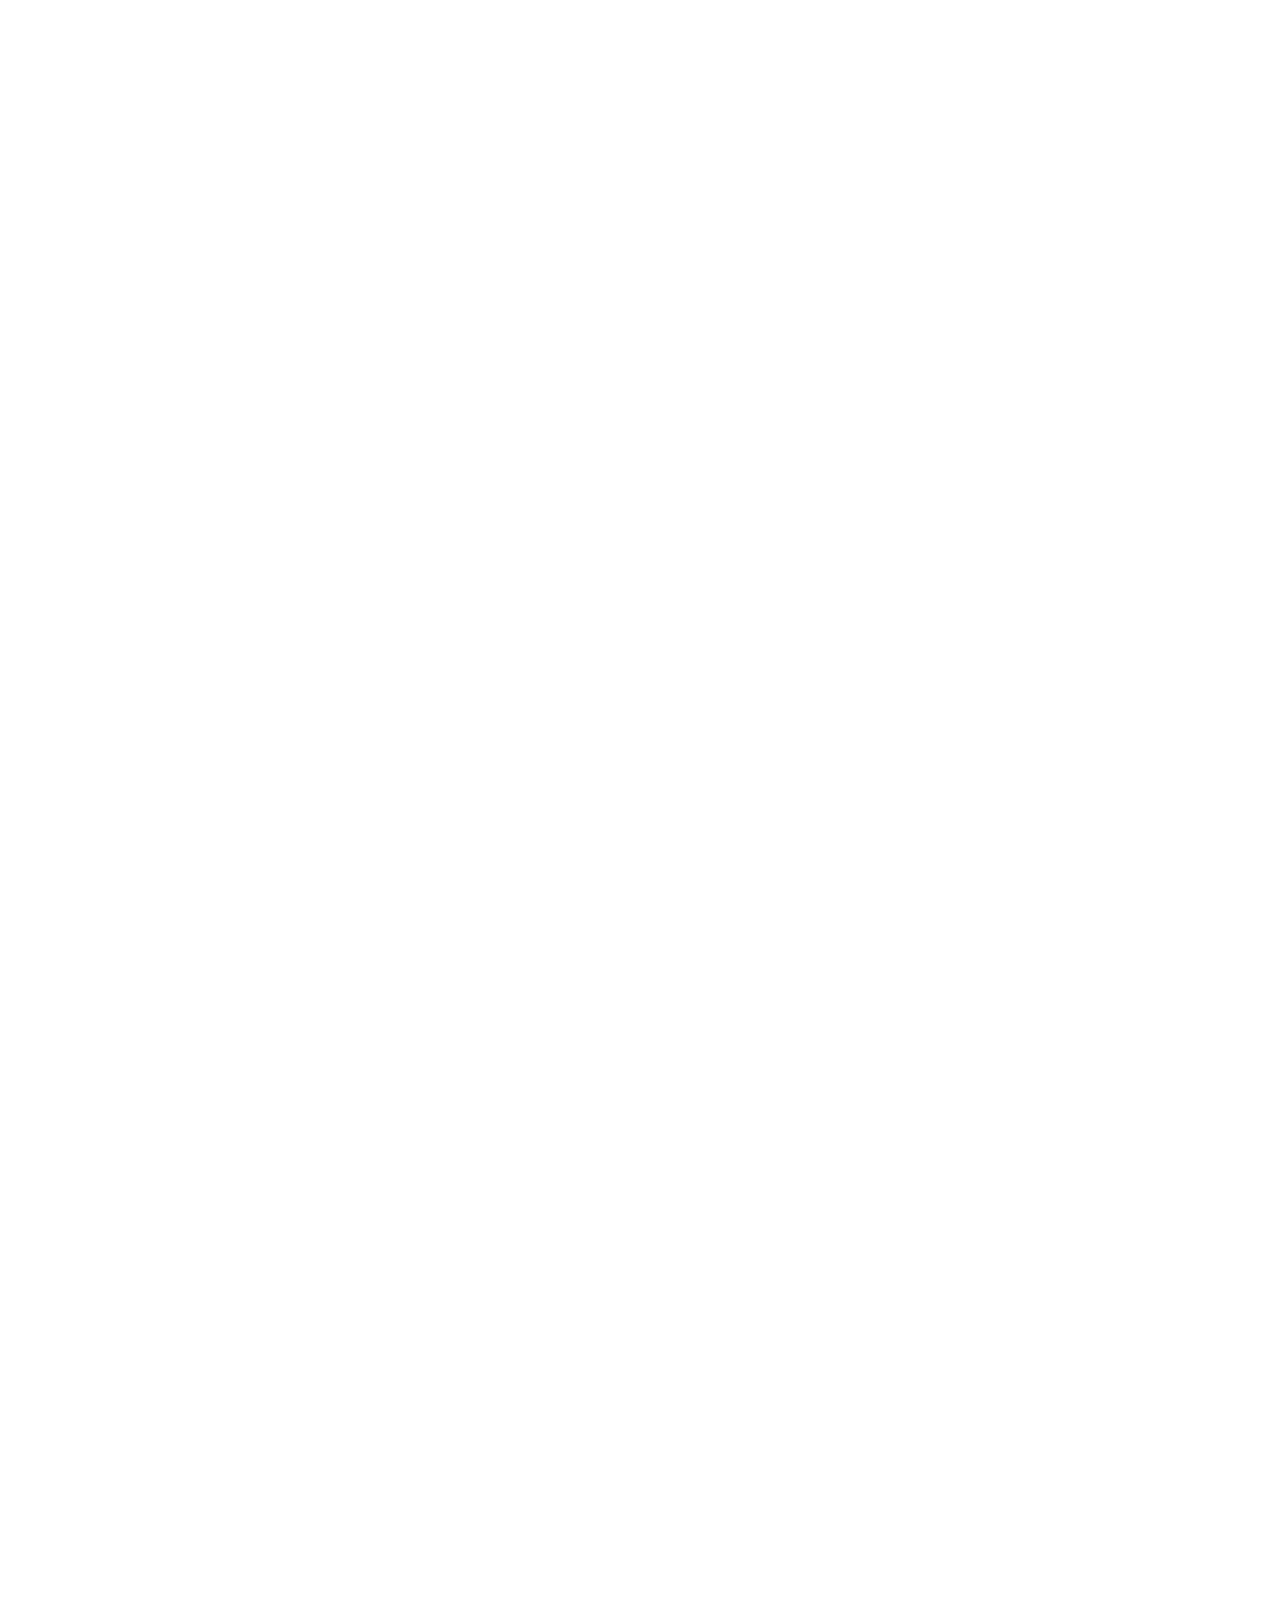
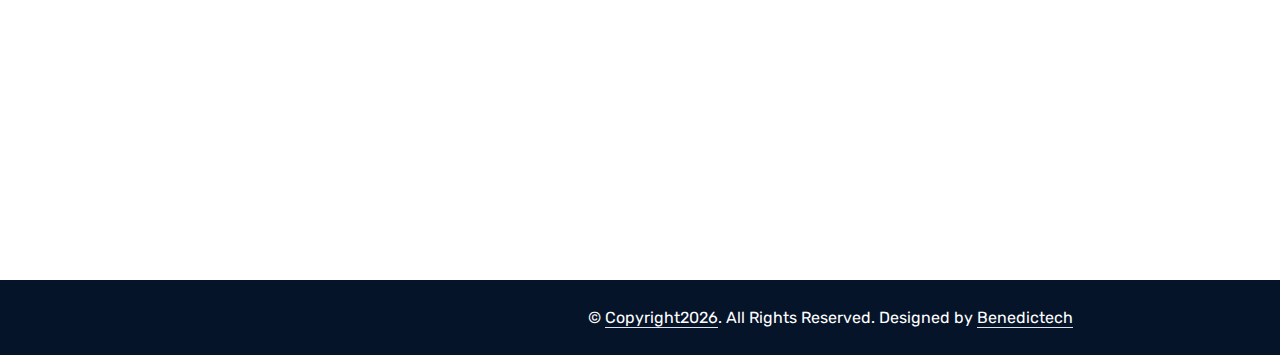
<file: about.html>
<!DOCTYPE html>
<html lang="en">

<head>
    <meta charset="utf-8">
    <title>Benedictech Consultancy</title>
    <meta content="width=device-width, initial-scale=1.0" name="viewport">
    <meta content="Free HTML Templates" name="keywords">
    <meta content="Free HTML Templates" name="description">

    <!-- Favicon -->
    <link href="img/title.ico" rel="icon">

    <!-- Google Web Fonts -->
    <link rel="preconnect" href="https://fonts.googleapis.com">
    <link rel="preconnect" href="https://fonts.gstatic.com" crossorigin>
    <link href="https://fonts.googleapis.com/css2?family=Nunito:wght@400;600;700;800&family=Rubik:wght@400;500;600;700&display=swap" rel="stylesheet">

    <!-- Icon Font Stylesheet -->
    <link href="https://cdnjs.cloudflare.com/ajax/libs/font-awesome/5.10.0/css/all.min.css" rel="stylesheet">
    <link rel="stylesheet" href="https://cdn.jsdelivr.net/npm/bootstrap@4.5.3/dist/css/bootstrap.min.css">

    <!-- Libraries Stylesheet -->
    <link href="lib/owlcarousel/assets/owl.carousel.min.css" rel="stylesheet">
    <link href="lib/animate/animate.min.css" rel="stylesheet">

    <!-- Customized Bootstrap Stylesheet -->
    <link href="css/bootstrap.min.css" rel="stylesheet">

    <!-- Template Stylesheet -->
    <link href="css/style.css" rel="stylesheet">
    <!-- Template whatsapp -->
    <link rel="stylesheet" href="https://maxcdn.bootstrapcdn.com/font-awesome/4.5.0/css/font-awesome.min.css">
</head>

<body>
    <!-- Spinner Start -->
    <div id="spinner" class="show bg-white position-fixed translate-middle w-100 vh-100 top-50 start-50 d-flex align-items-center justify-content-center">
        <div class="spinner"></div>
    </div>
    <!-- Spinner End -->


    <!-- Topbar Start -->
    <div class="container-fluid bg-dark px-5 d-none d-lg-block">
        <div class="row gx-0">
            <div class="col-lg-8 text-center text-lg-start mb-2 mb-lg-0">
                <div class="d-inline-flex align-items-center" style="height: 45px;">
                    <small class="me-3 text-light"><i class="fa fa-map-marker" aria-hidden="true"></i>Remote, Nairobi,Kenya</small>
                    <small class="me-3 text-light"><i class="fa fa-phone" aria-hidden="true"></i></i>+254 718393312</small>
                    <small class="text-light"><i class="fa fa-envelope" aria-hidden="true"></i>info@benedicttalam.co.ke</small>
                </div>
            </div>
            <div class="col-lg-4 text-center text-lg-end">
                <div class="d-inline-flex align-items-center" style="height: 45px;">
                    <a class="btn btn-sm btn-outline-light btn-sm-square rounded-circle me-2" href=""><i class="fab fa-twitter fw-normal"></i></a>
                    <a class="btn btn-sm btn-outline-light btn-sm-square rounded-circle me-2" href=""><i class="fab fa-facebook-f fw-normal"></i></a>
                    <a class="btn btn-sm btn-outline-light btn-sm-square rounded-circle me-2" href=""><i class="fab fa-linkedin-in fw-normal"></i></a>
                    <a class="btn btn-sm btn-outline-light btn-sm-square rounded-circle me-2" href=""><i class="fab fa-instagram fw-normal"></i></a>
                    <a class="btn btn-sm btn-outline-light btn-sm-square rounded-circle" href=""><i class="fab fa-youtube fw-normal"></i></a>
                </div>
            </div>
        </div>
    </div>
    <!-- Topbar End -->

    <!-- Navbar Start -->
    <div class="container-fluid position-relative p-0">
        <nav class="navbar navbar-expand-lg navbar-dark px-5 py-3 py-lg-0">
            <a href="index.html" class="navbar-brand p-0">
                <h1 class="m-0"><i class="bi bi-laptop"></i>Benedictech</h1>
            </a>
            <button class="navbar-toggler" type="button" data-bs-toggle="collapse" data-bs-target="#navbarCollapse">
                <span class="fa fa-bars"></span>
            </button>
            <div class="collapse navbar-collapse" id="navbarCollapse">
                <div class="navbar-nav ms-auto py-0">
                    <a href="index.html" class="nav-item nav-link active">Home</a>
                    <a href="about.html" class="nav-item nav-link">About</a>
                    <a href="service.html" class="nav-item nav-link">Services</a>
                    <a href="blog.html" class="nav-item nav-link">Updates</a>
                    <div class="nav-item dropdown">
                        <a href="#" class="nav-link dropdown-toggle" data-bs-toggle="dropdown">MORE</a>
                        <div class="dropdown-menu m-0">
                            <a href="price.html" class="dropdown-item">Pricing Plan</a>
                            <a href="feature.html" class="dropdown-item">Our features</a>
                            <a href="team.html" class="dropdown-item">Team Members</a>
                            <a href="testimonial.html" class="dropdown-item">Testimonial</a>
                            
                        </div>
                    </div>
                    <a href="contact.html" class="nav-item nav-link">Contact</a>
                </div>
                <butaton type="button" class="btn text-primary ms-3" data-bs-toggle="modal" data-bs-target="#searchModal"><i class="fa fa-search"></i></butaton>
                <a href="quote.html" class="btn btn-primary py-2 px-4 ms-3">Request Quote</a>
            </div>
        </nav>

        <div class="container-fluid bg-primary py-5 bg-header" style="margin-bottom: 90px;">
            <div class="row py-5">
                <div class="col-12 pt-lg-5 mt-lg-5 text-center">
                    <h1 class="display-4 text-white animated zoomIn">About Us</h1>
                    <a href="" class="h5 text-white">About</a>
                    <i class="far fa-circle text-white px-2"></i>
                    <a href="" class="h5 text-white">Our Enterprise</a>
                </div>
            </div>
        </div>
    </div>
    <!-- Navbar End -->


    <!-- Full Screen Search Start -->
    <div class="modal fade" id="searchModal" tabindex="-1">
        <div class="modal-dialog modal-fullscreen">
            <div class="modal-content" style="background: rgba(9, 30, 62, .7);">
                <div class="modal-header border-0">
                    <button type="button" class="btn bg-white btn-close" data-bs-dismiss="modal" aria-label="Close"></button>
                </div>
                <div class="modal-body d-flex align-items-center justify-content-center">
                    <div class="input-group" style="max-width: 600px;">
                        <input type="text" class="form-control bg-transparent border-primary p-3" placeholder="Type search keyword">
                        <button class="btn btn-primary px-4"><i class="bi bi-search"></i></button>
                    </div>
                </div>
            </div>
        </div>
    </div>
    <!-- Full Screen Search End -->


    <!-- About Start -->
    <div class="container-fluid py-5 wow fadeInUp" data-wow-delay="0.1s">
        <div class="container py-5">
            <div class="row g-5">
                <div class="col-lg-7">
                    <div class="section-title position-relative pb-3 mb-5">
                        <h5 class="fw-bold text-primary text-uppercase">About Us</h5>
                        <h1 class="mb-0">The Best IT Solution With Experienced Experts.</h1>
                    </div>
                    <p class="mb-4">Benedictech is an IT Consultancy and Service provider that provides IT products & ICT solutions to businesses in East Africa and around the world. We understand that each business is dynamic, with varying needs, ranging from organizations with simple IT requirements to large corporations with complex IT needs, and we incorporate the best skills, expertise, and technologies to maximize efficiency and returns through technology investments.</p>
                    <div class="row g-0 mb-3">
                        <div class="col-sm-6 wow zoomIn" data-wow-delay="0.2s">
                            <h5 class="mb-3"><i class="fa fa-check text-primary me-3"></i>Years Experience</h5>
                            <h5 class="mb-3"><i class="fa fa-check text-primary me-3"></i>Professional Staff</h5>
                        </div>
                        <div class="col-sm-6 wow zoomIn" data-wow-delay="0.4s">
                            <h5 class="mb-3"><i class="fa fa-check text-primary me-3"></i>24/7 Support</h5>
                            <h5 class="mb-3"><i class="fa fa-check text-primary me-3"></i>Fair Prices</h5>
                        </div>
                    </div>
                    <div class="d-flex align-items-center mb-4 wow fadeIn" data-wow-delay="0.6s">
                        <div class="bg-primary d-flex align-items-center justify-content-center rounded" style="width: 60px; height: 60px;">
                            <i class="fa fa-phone-alt text-white"></i>
                        </div>
                        <div class="ps-4">
                            <h5 class="mb-2">Call to ask any question</h5>
                            <h4 class="text-primary mb-0">+254 718393312</h4>
                        </div>
                    </div>
                    <a href="quote.html" class="btn btn-primary py-3 px-5 mt-3 wow zoomIn" data-wow-delay="0.9s">Request A Quote</a>
                </div>
                <div class="col-lg-5" style="min-height: 500px;">
                    <div class="position-relative h-100">
                        <img class="position-absolute w-100 h-100 rounded wow zoomIn" data-wow-delay="0.9s" src="img/about.jpg" style="object-fit: cover;">
                    </div>
                </div>
            </div>
        </div>
    </div>
    <!-- About End -->


           <!-- Team Start -->
           <div class="container-fluid py-5 wow fadeInUp" data-wow-delay="0.1s">
            <div class="container py-5">
                <div class="section-title text-center position-relative pb-3 mb-5 mx-auto" style="max-width: 600px;">
                    <h5 class="fw-bold text-primary text-uppercase">Team Members</h5>
                    <h1 class="mb-0">Professional Stuffs Ready to Help Your Business</h1>
                </div>
                <div class="row g-5">
                    <div class="col-lg-4 wow slideInUp" data-wow-delay="0.2s">
                        <div class="team-item bg-light rounded overflow-hidden">
                            <div class="team-img position-relative overflow-hidden">
                                <img class="img-fluid w-100" src="img/team-1.jpg" alt="">
                                <div class="team-social">
                                    <a class="btn btn-lg btn-primary btn-lg-square rounded" href=""><i class="fab fa-twitter fw-normal"></i></a>
                                    <a class="btn btn-lg btn-primary btn-lg-square rounded" href=""><i class="fab fa-facebook-f fw-normal"></i></a>
                                    <a class="btn btn-lg btn-primary btn-lg-square rounded" href=""><i class="fab fa-instagram fw-normal"></i></a>
                                    <a class="btn btn-lg btn-primary btn-lg-square rounded" href=""><i class="fab fa-linkedin-in fw-normal"></i></a>
                                </div>
                            </div>
                            <div class="text-center py-4">
                                <h4 class="text-primary">Benedict Talam</h4>
                                <p class="text-uppercase m-0">CEO & Founder</p>
                            </div>
                        </div>
                    </div>
                    <div class="col-lg-4 wow slideInUp" data-wow-delay="0.4s">
                        <div class="team-item bg-light rounded overflow-hidden">
                            <div class="team-img position-relative overflow-hidden">
                                <img class="img-fluid w-100" src="img/team-2.jpg" alt="">
                                <div class="team-social">
                                    <a class="btn btn-lg btn-primary btn-lg-square rounded" href=""><i class="fab fa-twitter fw-normal"></i></a>
                                    <a class="btn btn-lg btn-primary btn-lg-square rounded" href=""><i class="fab fa-facebook-f fw-normal"></i></a>
                                    <a class="btn btn-lg btn-primary btn-lg-square rounded" href=""><i class="fab fa-instagram fw-normal"></i></a>
                                    <a class="btn btn-lg btn-primary btn-lg-square rounded" href=""><i class="fab fa-linkedin-in fw-normal"></i></a>
                                </div>
                            </div>
                            <div class="text-center py-4">
                                <h4 class="text-primary">Vivian Jepng'etich</h4>
                                <p class="text-uppercase m-0">Finance Manager</p>
                            </div>
                        </div>
                    </div>
                    <div class="col-lg-4 wow slideInUp" data-wow-delay="0.6s">
                        <div class="team-item bg-light rounded overflow-hidden">
                            <div class="team-img position-relative overflow-hidden">
                                <img class="img-fluid w-100" src="img/team-3.jpg" alt="">
                                <div class="team-social">
                                    <a class="btn btn-lg btn-primary btn-lg-square rounded" href=""><i class="fab fa-twitter fw-normal"></i></a>
                                    <a class="btn btn-lg btn-primary btn-lg-square rounded" href=""><i class="fab fa-facebook-f fw-normal"></i></a>
                                    <a class="btn btn-lg btn-primary btn-lg-square rounded" href=""><i class="fab fa-instagram fw-normal"></i></a>
                                    <a class="btn btn-lg btn-primary btn-lg-square rounded" href=""><i class="fab fa-linkedin-in fw-normal"></i></a>
                                </div>
                            </div>
                            <div class="text-center py-4">
                                <h4 class="text-primary">Sylvia kimingi</h4>
                                <p class="text-uppercase m-0">Digital Marketer</p>
                            </div>
                        </div>
                    </div>
                    <div class="col-lg-4 wow slideInUp" data-wow-delay="0.8s">
                        <div class="team-item bg-light rounded overflow-hidden">
                            <div class="team-img position-relative overflow-hidden">
                                <img class="img-fluid w-100" src="img/team-4.jpg" alt="">
                                <div class="team-social">
                                    <a class="btn btn-lg btn-primary btn-lg-square rounded" href=""><i class="fab fa-twitter fw-normal"></i></a>
                                    <a class="btn btn-lg btn-primary btn-lg-square rounded" href=""><i class="fab fa-facebook-f fw-normal"></i></a>
                                    <a class="btn btn-lg btn-primary btn-lg-square rounded" href=""><i class="fab fa-instagram fw-normal"></i></a>
                                    <a class="btn btn-lg btn-primary btn-lg-square rounded" href=""><i class="fab fa-linkedin-in fw-normal"></i></a>
                                </div>
                            </div>
                            <div class="text-center py-4">
                                <h4 class="text-primary">ERIC KIPRUTO</h4>
                                <p class="text-uppercase m-0">Software Engineer</p>
                            </div>
                        </div>
                    </div>
                    <div class="col-lg-4 wow slideInUp" data-wow-delay="1.0s">
                        <div class="team-item bg-light rounded overflow-hidden">
                            <div class="team-img position-relative overflow-hidden">
                                <img class="img-fluid w-100" src="img/team-6.jpg" alt="">
                                <div class="team-social">
                                    <a class="btn btn-lg btn-primary btn-lg-square rounded" href=""><i class="fab fa-twitter fw-normal"></i></a>
                                    <a class="btn btn-lg btn-primary btn-lg-square rounded" href=""><i class="fab fa-facebook-f fw-normal"></i></a>
                                    <a class="btn btn-lg btn-primary btn-lg-square rounded" href=""><i class="fab fa-instagram fw-normal"></i></a>
                                    <a class="btn btn-lg btn-primary btn-lg-square rounded" href=""><i class="fab fa-linkedin-in fw-normal"></i></a>
                                </div>
                            </div>
                            <div class="text-center py-4">
                                <h4 class="text-primary">Josephine Waithira</h4>
                                <p class="text-uppercase m-0">Project Manager</p>
                            </div>
                        </div>
                    </div>
                    <div class="col-lg-4 wow slideInUp" data-wow-delay="0.9s">
                        <div class="team-item bg-light rounded overflow-hidden">
                            <div class="team-img position-relative overflow-hidden">
                                <img class="img-fluid w-100" src="img/team-5.jpg" alt="">
                                <div class="team-social">
                                    <a class="btn btn-lg btn-primary btn-lg-square rounded" href=""><i class="fab fa-twitter fw-normal"></i></a>
                                    <a class="btn btn-lg btn-primary btn-lg-square rounded" href=""><i class="fab fa-facebook-f fw-normal"></i></a>
                                    <a class="btn btn-lg btn-primary btn-lg-square rounded" href=""><i class="fab fa-instagram fw-normal"></i></a>
                                    <a class="btn btn-lg btn-primary btn-lg-square rounded" href=""><i class="fab fa-linkedin-in fw-normal"></i></a>
                                </div>
                            </div>
                            <div class="text-center py-4">
                                <h4 class="text-primary">Solarbird Mjumbe</h4>
                                <p class="text-uppercase m-0">Branding Manager</p>
                            </div>
                        </div>
                    </div>
                </div>
            </div>
        </div>
        <!-- Team End -->

    <!-- Vendor Start -->
    <div class="container-fluid py-5 wow fadeInUp" data-wow-delay="0.1s">
        <div class="container py-5 mb-5">
            <div class="bg-white">
                <div class="owl-carousel vendor-carousel">
                    <img src="img/vendor-1.jpg" alt="">
                    <img src="img/vendor-2.jpg" alt="">
                    <img src="img/vendor-3.jpg" alt="">
                    <img src="img/vendor-4.jpg" alt="">
                    <img src="img/vendor-5.jpg" alt="">
                    <img src="img/vendor-6.jpg" alt="">
                    <img src="img/vendor-7.jpg" alt="">
                    <img src="img/vendor-8.jpg" alt="">
                    <img src="img/vendor-9.jpg" alt="">
                </div>
            </div>
        </div>
    </div>
    <!-- Vendor End -->
    

 <!-- Footer Start -->
 <div class="container-fluid bg-dark text-light mt-5 wow fadeInUp" data-wow-delay="0.1s">
    <div class="container">
        <div class="row gx-5">
            <div class="col-lg-4 col-md-6 footer-about">
                <div class="d-flex flex-column align-items-center justify-content-center text-center h-100 bg-primary p-4">
                    <a href="index.html" class="navbar-brand">
                        <h1 class="m-0 text-white"><i class="bi bi-laptop"></i>Benedictech</h1>
                    </a>
                    <p class="mt-3 mb-4">We as  IT Consultancy and Service provider for IT products & ICT solutions to businesses in East Africa and around the world. We understand that each business is dynamic, with varying needs</p>
                    <form action="">
                        <div class="input-group">
                            <input type="text" class="form-control border-white p-3" placeholder="Your Email">
                            <button class="btn btn-dark">Sign Up</button>
                        </div>
                    </form>
                </div>
            </div>
            <div class="col-lg-8 col-md-6">
                <div class="row gx-5">
                    <div class="col-lg-4 col-md-12 pt-5 mb-5">
                        <div class="section-title section-title-sm position-relative pb-3 mb-4">
                            <h3 class="text-light mb-0">Get In Touch</h3>
                        </div>
                        <div class="d-flex mb-2">
                            <i class="bi bi-geo-alt text-primary me-2"></i>
                            <p class="mb-0">Remote, Nairobi, Kenya.</p>
                        </div>
                        <div class="d-flex mb-2">
                            <i class="bi bi-envelope-open text-primary me-2"></i>
                            <p class="mb-0">info@benedicttalam.co.ke</p>
                        </div>
                        <div class="d-flex mb-2">
                            <i class="bi bi-telephone text-primary me-2"></i>
                            <p class="mb-0">+254 718393312</p>
                        </div>
                        <div class="d-flex mt-4">
                            <a class="btn btn-primary btn-square me-2" href="#"><i class="fab fa-twitter fw-normal"></i></a>
                            <a class="btn btn-primary btn-square me-2" href="#"><i class="fab fa-facebook-f fw-normal"></i></a>
                            <a class="btn btn-primary btn-square me-2" href="#"><i class="fab fa-linkedin-in fw-normal"></i></a>
                            <a class="btn btn-primary btn-square" href="#"><i class="fab fa-instagram fw-normal"></i></a>
                        </div>
                    </div>
                    <div class="col-lg-4 col-md-12 pt-0 pt-lg-5 mb-5">
                        <div class="section-title section-title-sm position-relative pb-3 mb-4">
                            <h3 class="text-light mb-0">Quick Links</h3>
                        </div>
                        <div class="link-animated d-flex flex-column justify-content-start">
                            <a class="text-light mb-2" href="#"><i class="bi bi-arrow-right text-primary me-2"></i>Home</a>
                            <a class="text-light mb-2" href="#"><i class="bi bi-arrow-right text-primary me-2"></i>About Us</a>
                            <a class="text-light mb-2" href="#"><i class="bi bi-arrow-right text-primary me-2"></i>Our Services</a>
                            <a class="text-light mb-2" href="#"><i class="bi bi-arrow-right text-primary me-2"></i>Meet The Team</a>
                            <a class="text-light mb-2" href="#"><i class="bi bi-arrow-right text-primary me-2"></i>Latest Events</a>
                            <a class="text-light" href="#"><i class="bi bi-arrow-right text-primary me-2"></i>Contact Us</a>
                        </div>
                    </div>
                    <div class="col-lg-4 col-md-12 pt-0 pt-lg-5 mb-5">
                        <div class="section-title section-title-sm position-relative pb-3 mb-4">
                            <h3 class="text-light mb-0">Popular Links</h3>
                        </div>
                        <div class="link-animated d-flex flex-column justify-content-start">
                            <a class="text-light mb-2" href="#"><i class="bi bi-arrow-right text-primary me-2"></i>Home</a>
                            <a class="text-light mb-2" href="#"><i class="bi bi-arrow-right text-primary me-2"></i>About Us</a>
                            <a class="text-light mb-2" href="#"><i class="bi bi-arrow-right text-primary me-2"></i>Our Services</a>
                            <a class="text-light mb-2" href="#"><i class="bi bi-arrow-right text-primary me-2"></i>Meet The Team</a>
                            <a class="text-light mb-2" href="#"><i class="bi bi-arrow-right text-primary me-2"></i>Latest Updates</a>
                            <a class="text-light" href="#"><i class="bi bi-arrow-right text-primary me-2"></i>Contact Us</a>
                        </div>
                    </div>
                </div>
            </div>
        </div>
    </div>
</div>
<div class="container-fluid text-white" style="background: #061429;">
    <div class="container text-center">
        <div class="row justify-content-end">
            <div class="col-lg-8 col-md-6">
                <div class="d-flex align-items-center justify-content-center" style="height: 75px;">
                    <p class="mb-0">&copy; <a class="text-white border-bottom" href="#">Copyright<script>document.write(new Date().getFullYear())</script></a>. All Rights Reserved. 
                        
                    Designed by <a class="text-white border-bottom" href="#">Benedictech</a></p>
                    
                </div>
            </div>
        </div>
    </div>
</div>
<!-- Footer End -->


    <!-- Back to Top -->
    <a href="#" class="btn btn-lg btn-primary btn-lg-square rounded back-to-top"><i class="bi bi-arrow-up"></i></a>

<!-- Whatsapp floating Button-->
<a href="https://wa.me/message/PVCVQZFF37IAJ1" class="whatsapp_float" target="_blank"> <i class="fa fa-whatsapp whatsapp-icon"></i></a>

<!-- Whatsapp floating Button End-->

    <!-- JavaScript Libraries -->
    <script src="https://code.jquery.com/jquery-3.4.1.min.js"></script>
    <script src="https://cdn.jsdelivr.net/npm/bootstrap@5.0.0/dist/js/bootstrap.bundle.min.js"></script>
    <script src="lib/wow/wow.min.js"></script>
    <script src="lib/easing/easing.min.js"></script>
    <script src="lib/waypoints/waypoints.min.js"></script>
    <script src="lib/counterup/counterup.min.js"></script>
    <script src="lib/owlcarousel/owl.carousel.min.js"></script>

    <!-- Template Javascript -->
    <script src="js/main.js"></script>
</body>

</html>
</file>
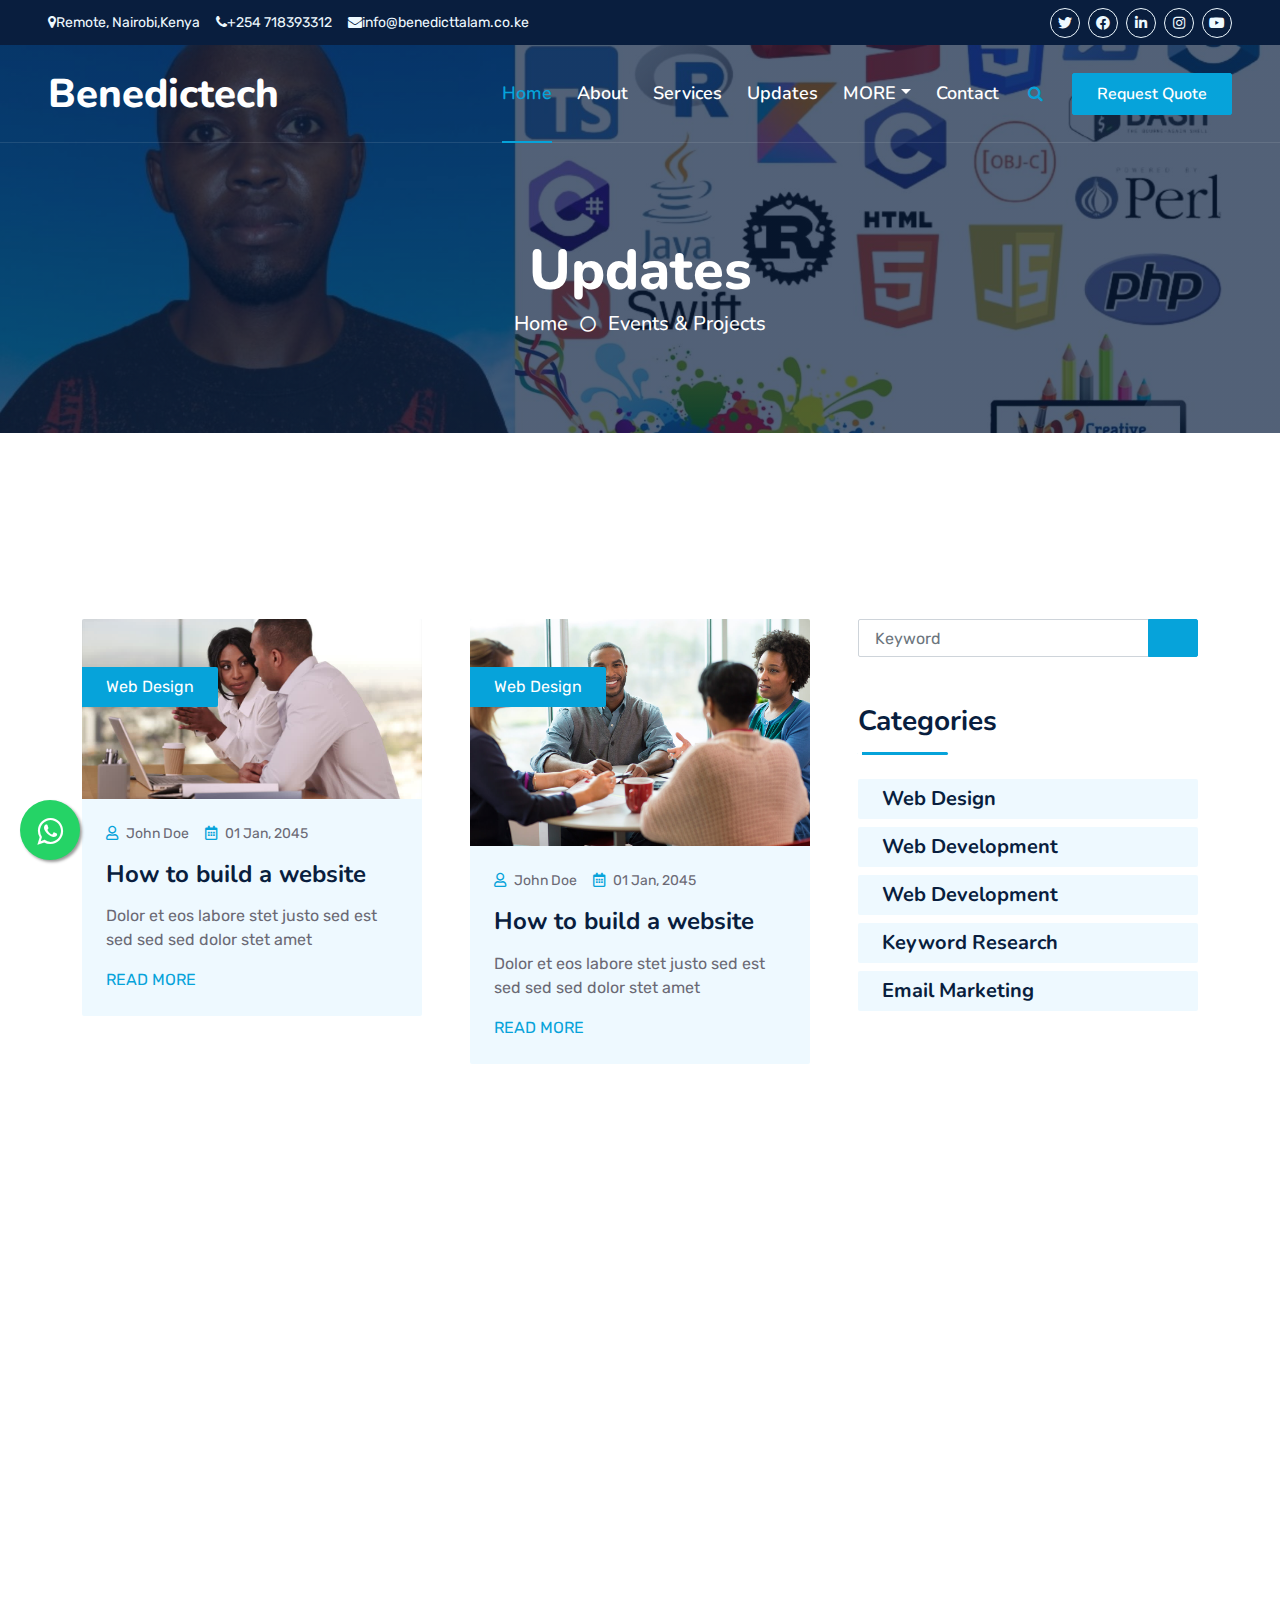
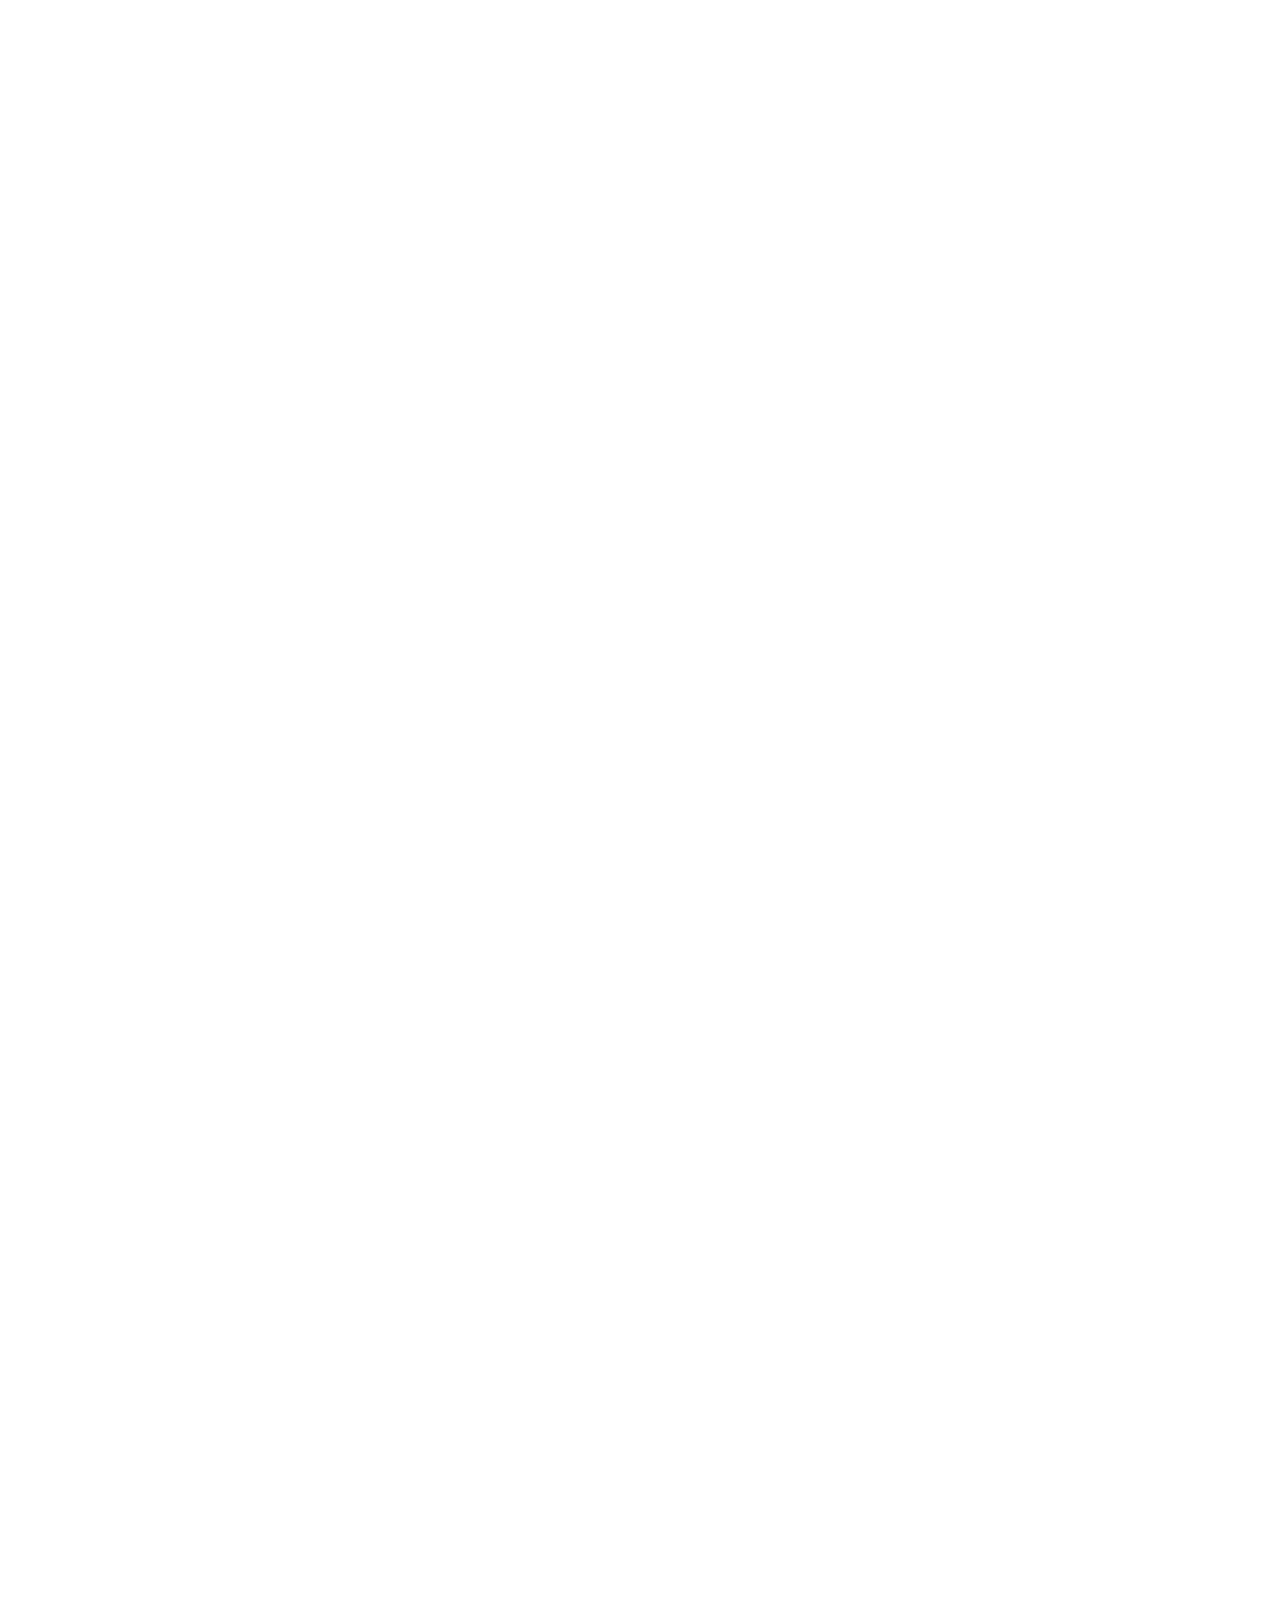
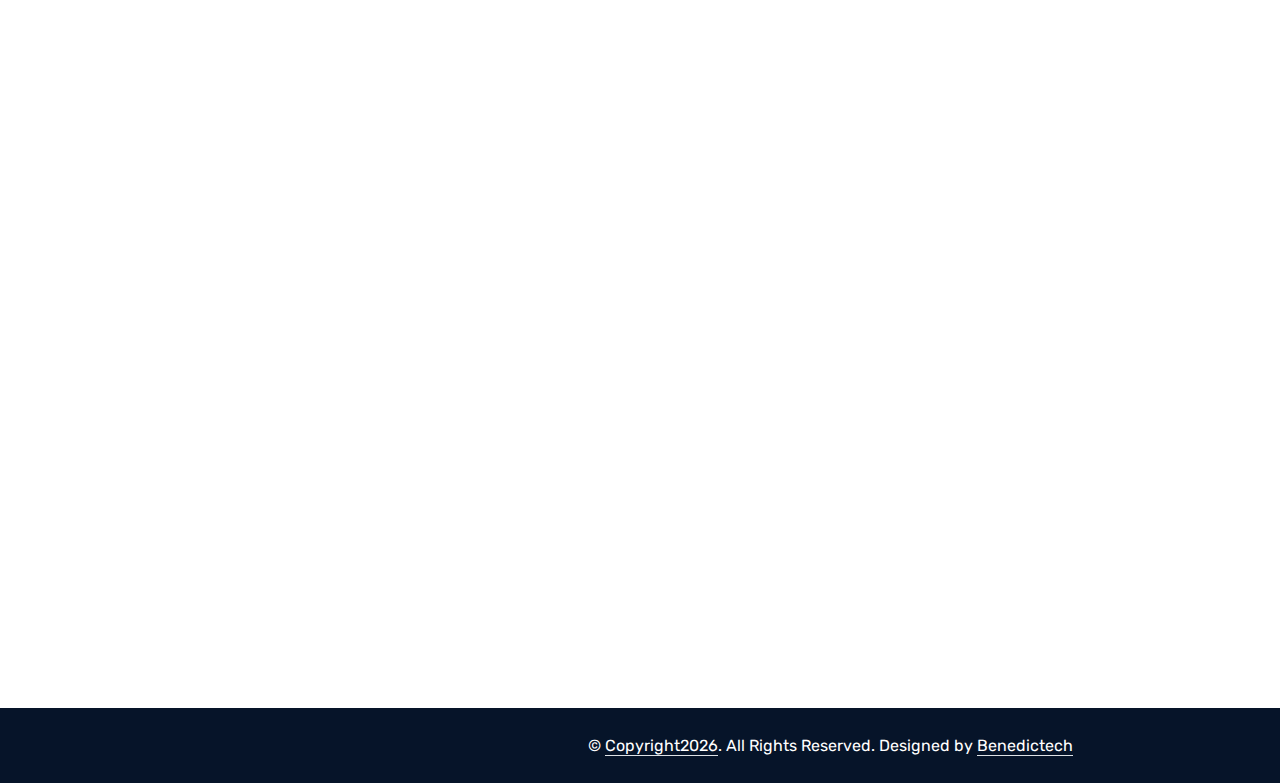
<file: blog.html>
<!DOCTYPE html>
<html lang="en">

<head>
    <meta charset="utf-8">
    <title>Benedictech Consultancy</title>
    <meta content="width=device-width, initial-scale=1.0" name="viewport">
    <meta content="Free HTML Templates" name="keywords">
    <meta content="Free HTML Templates" name="description">

    <!-- Favicon -->
    <link href="img/title.ico" rel="icon">

    <!-- Google Web Fonts -->
    <link rel="preconnect" href="https://fonts.googleapis.com">
    <link rel="preconnect" href="https://fonts.gstatic.com" crossorigin>
    <link href="https://fonts.googleapis.com/css2?family=Nunito:wght@400;600;700;800&family=Rubik:wght@400;500;600;700&display=swap" rel="stylesheet">

    <!-- Icon Font Stylesheet -->
    <link href="https://cdnjs.cloudflare.com/ajax/libs/font-awesome/5.10.0/css/all.min.css" rel="stylesheet">
    <link rel="stylesheet" href="https://cdn.jsdelivr.net/npm/bootstrap@4.5.3/dist/css/bootstrap.min.css">

    <!-- Libraries Stylesheet -->
    <link href="lib/owlcarousel/assets/owl.carousel.min.css" rel="stylesheet">
    <link href="lib/animate/animate.min.css" rel="stylesheet">

    <!-- Customized Bootstrap Stylesheet -->
    <link href="css/bootstrap.min.css" rel="stylesheet">

    <!-- Template Stylesheet -->
    <link href="css/style.css" rel="stylesheet">
    <!-- Template whatsapp -->
    <link rel="stylesheet" href="https://maxcdn.bootstrapcdn.com/font-awesome/4.5.0/css/font-awesome.min.css">
</head>

<body>
    <!-- Spinner Start -->
    <div id="spinner" class="show bg-white position-fixed translate-middle w-100 vh-100 top-50 start-50 d-flex align-items-center justify-content-center">
        <div class="spinner"></div>
    </div>
    <!-- Spinner End -->


    <!-- Topbar Start -->
    <div class="container-fluid bg-dark px-5 d-none d-lg-block">
        <div class="row gx-0">
            <div class="col-lg-8 text-center text-lg-start mb-2 mb-lg-0">
                <div class="d-inline-flex align-items-center" style="height: 45px;">
                    <small class="me-3 text-light"><i class="fa fa-map-marker" aria-hidden="true"></i>Remote, Nairobi,Kenya</small>
                    <small class="me-3 text-light"><i class="fa fa-phone" aria-hidden="true"></i></i>+254 718393312</small>
                    <small class="text-light"><i class="fa fa-envelope" aria-hidden="true"></i>info@benedicttalam.co.ke</small>
                </div>
            </div>
            <div class="col-lg-4 text-center text-lg-end">
                <div class="d-inline-flex align-items-center" style="height: 45px;">
                    <a class="btn btn-sm btn-outline-light btn-sm-square rounded-circle me-2" href=""><i class="fab fa-twitter fw-normal"></i></a>
                    <a class="btn btn-sm btn-outline-light btn-sm-square rounded-circle me-2" href=""><i class="fab fa-facebook-f fw-normal"></i></a>
                    <a class="btn btn-sm btn-outline-light btn-sm-square rounded-circle me-2" href=""><i class="fab fa-linkedin-in fw-normal"></i></a>
                    <a class="btn btn-sm btn-outline-light btn-sm-square rounded-circle me-2" href=""><i class="fab fa-instagram fw-normal"></i></a>
                    <a class="btn btn-sm btn-outline-light btn-sm-square rounded-circle" href=""><i class="fab fa-youtube fw-normal"></i></a>
                </div>
            </div>
        </div>
    </div>
    <!-- Topbar End -->


    <!-- Navbar Start -->
    <div class="container-fluid position-relative p-0">
        <nav class="navbar navbar-expand-lg navbar-dark px-5 py-3 py-lg-0">
            <a href="index.html" class="navbar-brand p-0">
                <h1 class="m-0"><i class="bi bi-laptop"></i>Benedictech</h1>
            </a>
            <button class="navbar-toggler" type="button" data-bs-toggle="collapse" data-bs-target="#navbarCollapse">
                <span class="fa fa-bars"></span>
            </button>
            <div class="collapse navbar-collapse" id="navbarCollapse">
                <div class="navbar-nav ms-auto py-0">
                    <a href="index.html" class="nav-item nav-link active">Home</a>
                    <a href="about.html" class="nav-item nav-link">About</a>
                    <a href="service.html" class="nav-item nav-link">Services</a>
                    <a href="blog.html" class="nav-item nav-link">Updates</a>
                    <div class="nav-item dropdown">
                        <a href="#" class="nav-link dropdown-toggle" data-bs-toggle="dropdown">MORE</a>
                        <div class="dropdown-menu m-0">
                            <a href="price.html" class="dropdown-item">Pricing Plan</a>
                            <a href="feature.html" class="dropdown-item">Our features</a>
                            <a href="team.html" class="dropdown-item">Team Members</a>
                            <a href="testimonial.html" class="dropdown-item">Testimonial</a>
                            
                        </div>
                    </div>
                    <a href="contact.html" class="nav-item nav-link">Contact</a>
                </div>
                <butaton type="button" class="btn text-primary ms-3" data-bs-toggle="modal" data-bs-target="#searchModal"><i class="fa fa-search"></i></butaton>
                <a href="quote.html" class="btn btn-primary py-2 px-4 ms-3">Request Quote</a>
            </div>
        </nav>

        <div class="container-fluid bg-primary py-5 bg-header" style="margin-bottom: 90px;">
            <div class="row py-5">
                <div class="col-12 pt-lg-5 mt-lg-5 text-center">
                    <h1 class="display-4 text-white animated zoomIn">Updates</h1>
                    <a href="" class="h5 text-white">Home</a>
                    <i class="far fa-circle text-white px-2"></i>
                    <a href="" class="h5 text-white">Events & Projects</a>
                </div>
            </div>
        </div>
    </div>
    <!-- Navbar End -->


    <!-- Full Screen Search Start -->
    <div class="modal fade" id="searchModal" tabindex="-1">
        <div class="modal-dialog modal-fullscreen">
            <div class="modal-content" style="background: rgba(9, 30, 62, .7);">
                <div class="modal-header border-0">
                    <button type="button" class="btn bg-white btn-close" data-bs-dismiss="modal" aria-label="Close"></button>
                </div>
                <div class="modal-body d-flex align-items-center justify-content-center">
                    <div class="input-group" style="max-width: 600px;">
                        <input type="text" class="form-control bg-transparent border-primary p-3" placeholder="Type search keyword">
                        <button class="btn btn-primary px-4"><i class="bi bi-search"></i></button>
                    </div>
                </div>
            </div>
        </div>
    </div>
    <!-- Full Screen Search End -->


    <!-- Blog Start -->
    <div class="container-fluid py-5 wow fadeInUp" data-wow-delay="0.1s">
        <div class="container py-5">
            <div class="row g-5">
                <!-- Blog list Start -->
                <div class="col-lg-8">
                    <div class="row g-5">
                        <div class="col-md-6 wow slideInUp" data-wow-delay="0.1s">
                            <div class="blog-item bg-light rounded overflow-hidden">
                                <div class="blog-img position-relative overflow-hidden">
                                    <img class="img-fluid" src="img/blog-1.jpg" alt="">
                                    <a class="position-absolute top-0 start-0 bg-primary text-white rounded-end mt-5 py-2 px-4" href="">Web Design</a>
                                </div>
                                <div class="p-4">
                                    <div class="d-flex mb-3">
                                        <small class="me-3"><i class="far fa-user text-primary me-2"></i>John Doe</small>
                                        <small><i class="far fa-calendar-alt text-primary me-2"></i>01 Jan, 2045</small>
                                    </div>
                                    <h4 class="mb-3">How to build a website</h4>
                                    <p>Dolor et eos labore stet justo sed est sed sed sed dolor stet amet</p>
                                    <a class="text-uppercase" href="">Read More <i class="bi bi-arrow-right"></i></a>
                                </div>
                            </div>
                        </div>
                        <div class="col-md-6 wow slideInUp" data-wow-delay="0.6s">
                            <div class="blog-item bg-light rounded overflow-hidden">
                                <div class="blog-img position-relative overflow-hidden">
                                    <img class="img-fluid" src="img/blog-2.jpg" alt="">
                                    <a class="position-absolute top-0 start-0 bg-primary text-white rounded-end mt-5 py-2 px-4" href="">Web Design</a>
                                </div>
                                <div class="p-4">
                                    <div class="d-flex mb-3">
                                        <small class="me-3"><i class="far fa-user text-primary me-2"></i>John Doe</small>
                                        <small><i class="far fa-calendar-alt text-primary me-2"></i>01 Jan, 2045</small>
                                    </div>
                                    <h4 class="mb-3">How to build a website</h4>
                                    <p>Dolor et eos labore stet justo sed est sed sed sed dolor stet amet</p>
                                    <a class="text-uppercase" href="">Read More <i class="bi bi-arrow-right"></i></a>
                                </div>
                            </div>
                        </div>
                        <div class="col-md-6 wow slideInUp" data-wow-delay="0.1s">
                            <div class="blog-item bg-light rounded overflow-hidden">
                                <div class="blog-img position-relative overflow-hidden">
                                    <img class="img-fluid" src="img/blog-3.jpg" alt="">
                                    <a class="position-absolute top-0 start-0 bg-primary text-white rounded-end mt-5 py-2 px-4" href="">Web Design</a>
                                </div>
                                <div class="p-4">
                                    <div class="d-flex mb-3">
                                        <small class="me-3"><i class="far fa-user text-primary me-2"></i>John Doe</small>
                                        <small><i class="far fa-calendar-alt text-primary me-2"></i>01 Jan, 2045</small>
                                    </div>
                                    <h4 class="mb-3">How to build a website</h4>
                                    <p>Dolor et eos labore stet justo sed est sed sed sed dolor stet amet</p>
                                    <a class="text-uppercase" href="">Read More <i class="bi bi-arrow-right"></i></a>
                                </div>
                            </div>
                        </div>
                        <div class="col-md-6 wow slideInUp" data-wow-delay="0.6s">
                            <div class="blog-item bg-light rounded overflow-hidden">
                                <div class="blog-img position-relative overflow-hidden">
                                    <img class="img-fluid" src="img/blog-1.jpg" alt="">
                                    <a class="position-absolute top-0 start-0 bg-primary text-white rounded-end mt-5 py-2 px-4" href="">Web Design</a>
                                </div>
                                <div class="p-4">
                                    <div class="d-flex mb-3">
                                        <small class="me-3"><i class="far fa-user text-primary me-2"></i>John Doe</small>
                                        <small><i class="far fa-calendar-alt text-primary me-2"></i>01 Jan, 2045</small>
                                    </div>
                                    <h4 class="mb-3">How to build a website</h4>
                                    <p>Dolor et eos labore stet justo sed est sed sed sed dolor stet amet</p>
                                    <a class="text-uppercase" href="">Read More <i class="bi bi-arrow-right"></i></a>
                                </div>
                            </div>
                        </div>
                        <div class="col-md-6 wow slideInUp" data-wow-delay="0.1s">
                            <div class="blog-item bg-light rounded overflow-hidden">
                                <div class="blog-img position-relative overflow-hidden">
                                    <img class="img-fluid" src="img/blog-2.jpg" alt="">
                                    <a class="position-absolute top-0 start-0 bg-primary text-white rounded-end mt-5 py-2 px-4" href="">Web Design</a>
                                </div>
                                <div class="p-4">
                                    <div class="d-flex mb-3">
                                        <small class="me-3"><i class="far fa-user text-primary me-2"></i>John Doe</small>
                                        <small><i class="far fa-calendar-alt text-primary me-2"></i>01 Jan, 2045</small>
                                    </div>
                                    <h4 class="mb-3">How to build a website</h4>
                                    <p>Dolor et eos labore stet justo sed est sed sed sed dolor stet amet</p>
                                    <a class="text-uppercase" href="">Read More <i class="bi bi-arrow-right"></i></a>
                                </div>
                            </div>
                        </div>
                        <div class="col-md-6 wow slideInUp" data-wow-delay="0.6s">
                            <div class="blog-item bg-light rounded overflow-hidden">
                                <div class="blog-img position-relative overflow-hidden">
                                    <img class="img-fluid" src="img/blog-3.jpg" alt="">
                                    <a class="position-absolute top-0 start-0 bg-primary text-white rounded-end mt-5 py-2 px-4" href="">Web Design</a>
                                </div>
                                <div class="p-4">
                                    <div class="d-flex mb-3">
                                        <small class="me-3"><i class="far fa-user text-primary me-2"></i>John Doe</small>
                                        <small><i class="far fa-calendar-alt text-primary me-2"></i>01 Jan, 2045</small>
                                    </div>
                                    <h4 class="mb-3">How to build a website</h4>
                                    <p>Dolor et eos labore stet justo sed est sed sed sed dolor stet amet</p>
                                    <a class="text-uppercase" href="">Read More <i class="bi bi-arrow-right"></i></a>
                                </div>
                            </div>
                        </div>
                        <div class="col-md-6 wow slideInUp" data-wow-delay="0.1s">
                            <div class="blog-item bg-light rounded overflow-hidden">
                                <div class="blog-img position-relative overflow-hidden">
                                    <img class="img-fluid" src="img/blog-1.jpg" alt="">
                                    <a class="position-absolute top-0 start-0 bg-primary text-white rounded-end mt-5 py-2 px-4" href="">Web Design</a>
                                </div>
                                <div class="p-4">
                                    <div class="d-flex mb-3">
                                        <small class="me-3"><i class="far fa-user text-primary me-2"></i>John Doe</small>
                                        <small><i class="far fa-calendar-alt text-primary me-2"></i>01 Jan, 2045</small>
                                    </div>
                                    <h4 class="mb-3">How to build a website</h4>
                                    <p>Dolor et eos labore stet justo sed est sed sed sed dolor stet amet</p>
                                    <a class="text-uppercase" href="">Read More <i class="bi bi-arrow-right"></i></a>
                                </div>
                            </div>
                        </div>
                        <div class="col-md-6 wow slideInUp" data-wow-delay="0.6s">
                            <div class="blog-item bg-light rounded overflow-hidden">
                                <div class="blog-img position-relative overflow-hidden">
                                    <img class="img-fluid" src="img/blog-2.jpg" alt="">
                                    <a class="position-absolute top-0 start-0 bg-primary text-white rounded-end mt-5 py-2 px-4" href="">Web Design</a>
                                </div>
                                <div class="p-4">
                                    <div class="d-flex mb-3">
                                        <small class="me-3"><i class="far fa-user text-primary me-2"></i>John Doe</small>
                                        <small><i class="far fa-calendar-alt text-primary me-2"></i>01 Jan, 2045</small>
                                    </div>
                                    <h4 class="mb-3">How to build a website</h4>
                                    <p>Dolor et eos labore stet justo sed est sed sed sed dolor stet amet</p>
                                    <a class="text-uppercase" href="">Read More <i class="bi bi-arrow-right"></i></a>
                                </div>
                            </div>
                        </div>
                        <div class="col-md-6 wow slideInUp" data-wow-delay="0.1s">
                            <div class="blog-item bg-light rounded overflow-hidden">
                                <div class="blog-img position-relative overflow-hidden">
                                    <img class="img-fluid" src="img/blog-3.jpg" alt="">
                                    <a class="position-absolute top-0 start-0 bg-primary text-white rounded-end mt-5 py-2 px-4" href="">Web Design</a>
                                </div>
                                <div class="p-4">
                                    <div class="d-flex mb-3">
                                        <small class="me-3"><i class="far fa-user text-primary me-2"></i>John Doe</small>
                                        <small><i class="far fa-calendar-alt text-primary me-2"></i>01 Jan, 2045</small>
                                    </div>
                                    <h4 class="mb-3">How to build a website</h4>
                                    <p>Dolor et eos labore stet justo sed est sed sed sed dolor stet amet</p>
                                    <a class="text-uppercase" href="">Read More <i class="bi bi-arrow-right"></i></a>
                                </div>
                            </div>
                        </div>
                        <div class="col-md-6 wow slideInUp" data-wow-delay="0.6s">
                            <div class="blog-item bg-light rounded overflow-hidden">
                                <div class="blog-img position-relative overflow-hidden">
                                    <img class="img-fluid" src="img/blog-1.jpg" alt="">
                                    <a class="position-absolute top-0 start-0 bg-primary text-white rounded-end mt-5 py-2 px-4" href="">Web Design</a>
                                </div>
                                <div class="p-4">
                                    <div class="d-flex mb-3">
                                        <small class="me-3"><i class="far fa-user text-primary me-2"></i>John Doe</small>
                                        <small><i class="far fa-calendar-alt text-primary me-2"></i>01 Jan, 2045</small>
                                    </div>
                                    <h4 class="mb-3">How to build a website</h4>
                                    <p>Dolor et eos labore stet justo sed est sed sed sed dolor stet amet</p>
                                    <a class="text-uppercase" href="">Read More <i class="bi bi-arrow-right"></i></a>
                                </div>
                            </div>
                        </div>
                        <div class="col-12 wow slideInUp" data-wow-delay="0.1s">
                            <nav aria-label="Page navigation">
                              <ul class="pagination pagination-lg m-0">
                                <li class="page-item disabled">
                                  <a class="page-link rounded-0" href="#" aria-label="Previous">
                                    <span aria-hidden="true"><i class="bi bi-arrow-left"></i></span>
                                  </a>
                                </li>
                                <li class="page-item active"><a class="page-link" href="#">1</a></li>
                                <li class="page-item"><a class="page-link" href="#">2</a></li>
                                <li class="page-item"><a class="page-link" href="#">3</a></li>
                                <li class="page-item">
                                  <a class="page-link rounded-0" href="#" aria-label="Next">
                                    <span aria-hidden="true"><i class="bi bi-arrow-right"></i></span>
                                  </a>
                                </li>
                              </ul>
                            </nav>
                        </div>
                    </div>
                </div>
                <!-- Blog list End -->
    
                <!-- Sidebar Start -->
                <div class="col-lg-4">
                    <!-- Search Form Start -->
                    <div class="mb-5 wow slideInUp" data-wow-delay="0.1s">
                        <div class="input-group">
                            <input type="text" class="form-control p-3" placeholder="Keyword">
                            <button class="btn btn-primary px-4"><i class="bi bi-search"></i></button>
                        </div>
                    </div>
                    <!-- Search Form End -->
    
                    <!-- Category Start -->
                    <div class="mb-5 wow slideInUp" data-wow-delay="0.1s">
                        <div class="section-title section-title-sm position-relative pb-3 mb-4">
                            <h3 class="mb-0">Categories</h3>
                        </div>
                        <div class="link-animated d-flex flex-column justify-content-start">
                            <a class="h5 fw-semi-bold bg-light rounded py-2 px-3 mb-2" href="#"><i class="bi bi-arrow-right me-2"></i>Web Design</a>
                            <a class="h5 fw-semi-bold bg-light rounded py-2 px-3 mb-2" href="#"><i class="bi bi-arrow-right me-2"></i>Web Development</a>
                            <a class="h5 fw-semi-bold bg-light rounded py-2 px-3 mb-2" href="#"><i class="bi bi-arrow-right me-2"></i>Web Development</a>
                            <a class="h5 fw-semi-bold bg-light rounded py-2 px-3 mb-2" href="#"><i class="bi bi-arrow-right me-2"></i>Keyword Research</a>
                            <a class="h5 fw-semi-bold bg-light rounded py-2 px-3 mb-2" href="#"><i class="bi bi-arrow-right me-2"></i>Email Marketing</a>
                        </div>
                    </div>
                    <!-- Category End -->
    
                    <!-- Recent Post Start -->
                    <div class="mb-5 wow slideInUp" data-wow-delay="0.1s">
                        <div class="section-title section-title-sm position-relative pb-3 mb-4">
                            <h3 class="mb-0">Recent Post</h3>
                        </div>
                        <div class="d-flex rounded overflow-hidden mb-3">
                            <img class="img-fluid" src="img/blog-1.jpg" style="width: 100px; height: 100px; object-fit: cover;" alt="">
                            <a href="" class="h5 fw-semi-bold d-flex align-items-center bg-light px-3 mb-0">Lorem ipsum dolor sit amet adipis elit
                            </a>
                        </div>
                        <div class="d-flex rounded overflow-hidden mb-3">
                            <img class="img-fluid" src="img/blog-2.jpg" style="width: 100px; height: 100px; object-fit: cover;" alt="">
                            <a href="" class="h5 fw-semi-bold d-flex align-items-center bg-light px-3 mb-0">Lorem ipsum dolor sit amet adipis elit
                            </a>
                        </div>
                        <div class="d-flex rounded overflow-hidden mb-3">
                            <img class="img-fluid" src="img/blog-3.jpg" style="width: 100px; height: 100px; object-fit: cover;" alt="">
                            <a href="" class="h5 fw-semi-bold d-flex align-items-center bg-light px-3 mb-0">Lorem ipsum dolor sit amet adipis elit
                            </a>
                        </div>
                        <div class="d-flex rounded overflow-hidden mb-3">
                            <img class="img-fluid" src="img/blog-1.jpg" style="width: 100px; height: 100px; object-fit: cover;" alt="">
                            <a href="" class="h5 fw-semi-bold d-flex align-items-center bg-light px-3 mb-0">Lorem ipsum dolor sit amet adipis elit
                            </a>
                        </div>
                        <div class="d-flex rounded overflow-hidden mb-3">
                            <img class="img-fluid" src="img/blog-2.jpg" style="width: 100px; height: 100px; object-fit: cover;" alt="">
                            <a href="" class="h5 fw-semi-bold d-flex align-items-center bg-light px-3 mb-0">Lorem ipsum dolor sit amet adipis elit
                            </a>
                        </div>
                        <div class="d-flex rounded overflow-hidden mb-3">
                            <img class="img-fluid" src="img/blog-3.jpg" style="width: 100px; height: 100px; object-fit: cover;" alt="">
                            <a href="" class="h5 fw-semi-bold d-flex align-items-center bg-light px-3 mb-0">Lorem ipsum dolor sit amet adipis elit
                            </a>
                        </div>
                    </div>
                    <!-- Recent Post End -->
    
                    <!-- Image Start -->
                    <div class="mb-5 wow slideInUp" data-wow-delay="0.1s">
                        <img src="img/blog-1.jpg" alt="" class="img-fluid rounded">
                    </div>
                    <!-- Image End -->
    
                    <!-- Tags Start -->
                    <div class="mb-5 wow slideInUp" data-wow-delay="0.1s">
                        <div class="section-title section-title-sm position-relative pb-3 mb-4">
                            <h3 class="mb-0">Tag Cloud</h3>
                        </div>
                        <div class="d-flex flex-wrap m-n1">
                            <a href="" class="btn btn-light m-1">Design</a>
                            <a href="" class="btn btn-light m-1">Development</a>
                            <a href="" class="btn btn-light m-1">Marketing</a>
                            <a href="" class="btn btn-light m-1">SEO</a>
                            <a href="" class="btn btn-light m-1">Writing</a>
                            <a href="" class="btn btn-light m-1">Consulting</a>
                            <a href="" class="btn btn-light m-1">Design</a>
                            <a href="" class="btn btn-light m-1">Development</a>
                            <a href="" class="btn btn-light m-1">Marketing</a>
                            <a href="" class="btn btn-light m-1">SEO</a>
                            <a href="" class="btn btn-light m-1">Writing</a>
                            <a href="" class="btn btn-light m-1">Consulting</a>
                        </div>
                    </div>
                    <!-- Tags End -->
    
                    <!-- Plain Text Start -->
                    <div class="wow slideInUp" data-wow-delay="0.1s">
                        <div class="section-title section-title-sm position-relative pb-3 mb-4">
                            <h3 class="mb-0">Plain Text</h3>
                        </div>
                        <div class="bg-light text-center" style="padding: 30px;">
                            <p>Vero sea et accusam justo dolor accusam lorem consetetur, dolores sit amet sit dolor clita kasd justo, diam accusam no sea ut tempor magna takimata, amet sit et diam dolor ipsum amet diam</p>
                            <a href="" class="btn btn-primary py-2 px-4">Read More</a>
                        </div>
                    </div>
                    <!-- Plain Text End -->
                </div>
                <!-- Sidebar End -->
            </div>
        </div>
    </div>
    <!-- Blog End -->


    <!-- Vendor Start -->
    <div class="container-fluid py-5 wow fadeInUp" data-wow-delay="0.1s">
        <div class="container py-5 mb-5">
            <div class="bg-white">
                <div class="owl-carousel vendor-carousel">
                    <img src="img/vendor-1.jpg" alt="">
                    <img src="img/vendor-2.jpg" alt="">
                    <img src="img/vendor-3.jpg" alt="">
                    <img src="img/vendor-4.jpg" alt="">
                    <img src="img/vendor-5.jpg" alt="">
                    <img src="img/vendor-6.jpg" alt="">
                    <img src="img/vendor-7.jpg" alt="">
                    <img src="img/vendor-8.jpg" alt="">
                    <img src="img/vendor-9.jpg" alt="">
                </div>
            </div>
        </div>
    </div>
    <!-- Vendor End -->
    

<!-- Footer Start -->
<div class="container-fluid bg-dark text-light mt-5 wow fadeInUp" data-wow-delay="0.1s">
    <div class="container">
        <div class="row gx-5">
            <div class="col-lg-4 col-md-6 footer-about">
                <div class="d-flex flex-column align-items-center justify-content-center text-center h-100 bg-primary p-4">
                    <a href="index.html" class="navbar-brand">
                        <h1 class="m-0 text-white"><i class="bi bi-laptop"></i>Benedictech</h1>
                    </a>
                    <p class="mt-3 mb-4">We as  IT Consultancy and Service provider for IT products & ICT solutions to businesses in East Africa and around the world. We understand that each business is dynamic, with varying needs.</p>
                    <form action="">
                        <div class="input-group">
                            <input type="text" class="form-control border-white p-3" placeholder="Your Email">
                            <button class="btn btn-dark">Sign Up</button>
                        </div>
                    </form>
                </div>
            </div>
            <div class="col-lg-8 col-md-6">
                <div class="row gx-5">
                    <div class="col-lg-4 col-md-12 pt-5 mb-5">
                        <div class="section-title section-title-sm position-relative pb-3 mb-4">
                            <h3 class="text-light mb-0">Get In Touch</h3>
                        </div>
                        <div class="d-flex mb-2">
                            <i class="bi bi-geo-alt text-primary me-2"></i>
                            <p class="mb-0">Remote, Nairobi, Kenya.</p>
                        </div>
                        <div class="d-flex mb-2">
                            <i class="bi bi-envelope-open text-primary me-2"></i>
                            <p class="mb-0">info@benedicttalam.co.ke</p>
                        </div>
                        <div class="d-flex mb-2">
                            <i class="bi bi-telephone text-primary me-2"></i>
                            <p class="mb-0">+254 718393312</p>
                        </div>
                        <div class="d-flex mt-4">
                            <a class="btn btn-primary btn-square me-2" href="#"><i class="fab fa-twitter fw-normal"></i></a>
                            <a class="btn btn-primary btn-square me-2" href="#"><i class="fab fa-facebook-f fw-normal"></i></a>
                            <a class="btn btn-primary btn-square me-2" href="#"><i class="fab fa-linkedin-in fw-normal"></i></a>
                            <a class="btn btn-primary btn-square" href="#"><i class="fab fa-instagram fw-normal"></i></a>
                        </div>
                    </div>
                    <div class="col-lg-4 col-md-12 pt-0 pt-lg-5 mb-5">
                        <div class="section-title section-title-sm position-relative pb-3 mb-4">
                            <h3 class="text-light mb-0">Quick Links</h3>
                        </div>
                        <div class="link-animated d-flex flex-column justify-content-start">
                            <a class="text-light mb-2" href="#"><i class="bi bi-arrow-right text-primary me-2"></i>Home</a>
                            <a class="text-light mb-2" href="#"><i class="bi bi-arrow-right text-primary me-2"></i>About Us</a>
                            <a class="text-light mb-2" href="#"><i class="bi bi-arrow-right text-primary me-2"></i>Our Services</a>
                            <a class="text-light mb-2" href="#"><i class="bi bi-arrow-right text-primary me-2"></i>Meet The Team</a>
                            <a class="text-light mb-2" href="#"><i class="bi bi-arrow-right text-primary me-2"></i>Latest Blog</a>
                            <a class="text-light" href="#"><i class="bi bi-arrow-right text-primary me-2"></i>Contact Us</a>
                        </div>
                    </div>
                    <div class="col-lg-4 col-md-12 pt-0 pt-lg-5 mb-5">
                        <div class="section-title section-title-sm position-relative pb-3 mb-4">
                            <h3 class="text-light mb-0">Popular Links</h3>
                        </div>
                        <div class="link-animated d-flex flex-column justify-content-start">
                            <a class="text-light mb-2" href="#"><i class="bi bi-arrow-right text-primary me-2"></i>Home</a>
                            <a class="text-light mb-2" href="#"><i class="bi bi-arrow-right text-primary me-2"></i>About Us</a>
                            <a class="text-light mb-2" href="#"><i class="bi bi-arrow-right text-primary me-2"></i>Our Services</a>
                            <a class="text-light mb-2" href="#"><i class="bi bi-arrow-right text-primary me-2"></i>Meet The Team</a>
                            <a class="text-light mb-2" href="#"><i class="bi bi-arrow-right text-primary me-2"></i>Latest Updates</a>
                            <a class="text-light" href="#"><i class="bi bi-arrow-right text-primary me-2"></i>Contact Us</a>
                        </div>
                    </div>
                </div>
            </div>
        </div>
    </div>
</div>
<div class="container-fluid text-white" style="background: #061429;">
    <div class="container text-center">
        <div class="row justify-content-end">
            <div class="col-lg-8 col-md-6">
                <div class="d-flex align-items-center justify-content-center" style="height: 75px;">
                    <p class="mb-0">&copy; <a class="text-white border-bottom" href="#">Copyright<script>document.write(new Date().getFullYear())</script></a>. All Rights Reserved. 
                    
                   
                    Designed by <a class="text-white border-bottom" href="#">Benedictech</a></p>
                    
                </div>
            </div>
        </div>
    </div>
</div>
<!-- Footer End -->



    <!-- Back to Top -->
    <a href="#" class="btn btn-lg btn-primary btn-lg-square rounded back-to-top"><i class="bi bi-arrow-up"></i></a>

    <!-- Whatsapp floating Button-->
<a href="https://wa.me/message/PVCVQZFF37IAJ1" class="whatsapp_float" target="_blank"> <i class="fa fa-whatsapp whatsapp-icon"></i></a>

<!-- Whatsapp floating Button End-->

    <!-- JavaScript Libraries -->
    <script src="https://code.jquery.com/jquery-3.4.1.min.js"></script>
    <script src="https://cdn.jsdelivr.net/npm/bootstrap@5.0.0/dist/js/bootstrap.bundle.min.js"></script>
    <script src="lib/wow/wow.min.js"></script>
    <script src="lib/easing/easing.min.js"></script>
    <script src="lib/waypoints/waypoints.min.js"></script>
    <script src="lib/counterup/counterup.min.js"></script>
    <script src="lib/owlcarousel/owl.carousel.min.js"></script>

    <!-- Template Javascript -->
    <script src="js/main.js"></script>
</body>

</html>
</file>
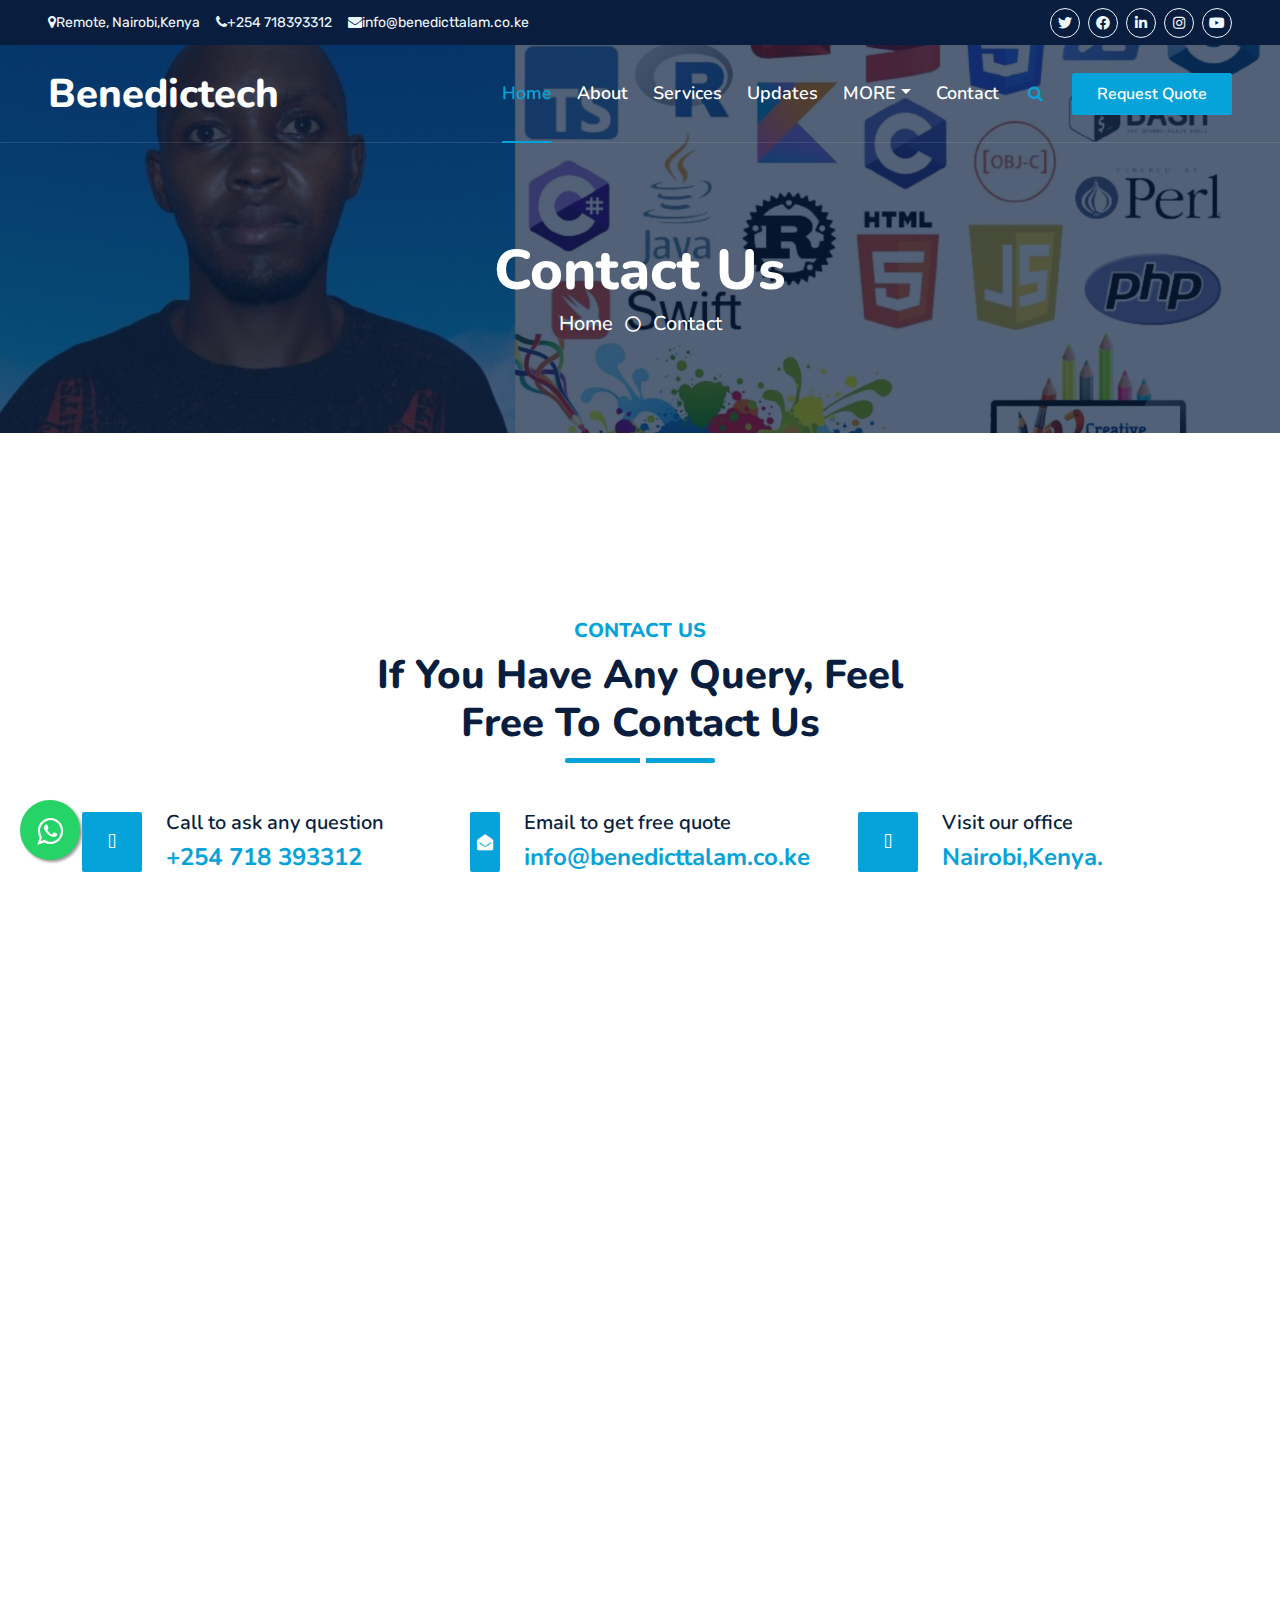
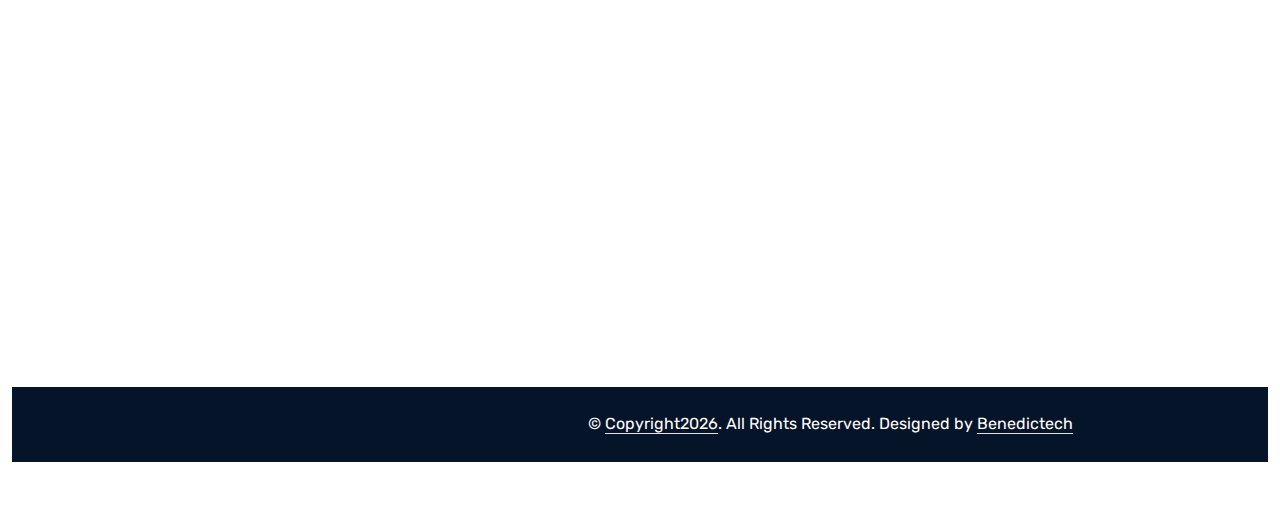
<file: contact.html>
<!DOCTYPE html>
<html lang="en">

<head>
    <meta charset="utf-8">
    <title>Benedictech Consultancy</title>
    <meta content="width=device-width, initial-scale=1.0" name="viewport">
    <meta content="Free HTML Templates" name="keywords">
    <meta content="Free HTML Templates" name="description">

    <!-- Favicon -->
    <link href="img/title.ico" rel="icon">

    <!-- Google Web Fonts -->
    <link rel="preconnect" href="https://fonts.googleapis.com">
    <link rel="preconnect" href="https://fonts.gstatic.com" crossorigin>
    <link href="https://fonts.googleapis.com/css2?family=Nunito:wght@400;600;700;800&family=Rubik:wght@400;500;600;700&display=swap" rel="stylesheet">

    <!-- Icon Font Stylesheet -->
    <link href="https://cdnjs.cloudflare.com/ajax/libs/font-awesome/5.10.0/css/all.min.css" rel="stylesheet">
    <link rel="stylesheet" href="https://cdn.jsdelivr.net/npm/bootstrap@4.5.3/dist/css/bootstrap.min.css">

    <!-- Libraries Stylesheet -->
    <link href="lib/owlcarousel/assets/owl.carousel.min.css" rel="stylesheet">
    <link href="lib/animate/animate.min.css" rel="stylesheet">

    <!-- Customized Bootstrap Stylesheet -->
    <link href="css/bootstrap.min.css" rel="stylesheet">

    <!-- Template Stylesheet -->
    <link href="css/style.css" rel="stylesheet">
    <!-- Template whatsapp -->
    <link rel="stylesheet" href="https://maxcdn.bootstrapcdn.com/font-awesome/4.5.0/css/font-awesome.min.css">
</head>

<body>
    <!-- Spinner Start -->
    <div id="spinner" class="show bg-white position-fixed translate-middle w-100 vh-100 top-50 start-50 d-flex align-items-center justify-content-center">
        <div class="spinner"></div>
    </div>
    <!-- Spinner End -->


    <!-- Topbar Start -->
    <div class="container-fluid bg-dark px-5 d-none d-lg-block">
        <div class="row gx-0">
            <div class="col-lg-8 text-center text-lg-start mb-2 mb-lg-0">
                <div class="d-inline-flex align-items-center" style="height: 45px;">
                    <small class="me-3 text-light"><i class="fa fa-map-marker" aria-hidden="true"></i>Remote, Nairobi,Kenya</small>
                    <small class="me-3 text-light"><i class="fa fa-phone" aria-hidden="true"></i></i>+254 718393312</small>
                    <small class="text-light"><i class="fa fa-envelope" aria-hidden="true"></i>info@benedicttalam.co.ke</small>
                </div>
            </div>
            <div class="col-lg-4 text-center text-lg-end">
                <div class="d-inline-flex align-items-center" style="height: 45px;">
                    <a class="btn btn-sm btn-outline-light btn-sm-square rounded-circle me-2" href=""><i class="fab fa-twitter fw-normal"></i></a>
                    <a class="btn btn-sm btn-outline-light btn-sm-square rounded-circle me-2" href=""><i class="fab fa-facebook-f fw-normal"></i></a>
                    <a class="btn btn-sm btn-outline-light btn-sm-square rounded-circle me-2" href=""><i class="fab fa-linkedin-in fw-normal"></i></a>
                    <a class="btn btn-sm btn-outline-light btn-sm-square rounded-circle me-2" href=""><i class="fab fa-instagram fw-normal"></i></a>
                    <a class="btn btn-sm btn-outline-light btn-sm-square rounded-circle" href=""><i class="fab fa-youtube fw-normal"></i></a>
                </div>
            </div>
        </div>
    </div>
    <!-- Topbar End -->


    <!-- Navbar Start -->
    <div class="container-fluid position-relative p-0">
        <nav class="navbar navbar-expand-lg navbar-dark px-5 py-3 py-lg-0">
            <a href="index.html" class="navbar-brand p-0">
                <h1 class="m-0"><i class="bi bi-laptop"></i>Benedictech</h1>
            </a>
            <button class="navbar-toggler" type="button" data-bs-toggle="collapse" data-bs-target="#navbarCollapse">
                <span class="fa fa-bars"></span>
            </button>
            <div class="collapse navbar-collapse" id="navbarCollapse">
                <div class="navbar-nav ms-auto py-0">
                    <a href="index.html" class="nav-item nav-link active">Home</a>
                    <a href="about.html" class="nav-item nav-link">About</a>
                    <a href="service.html" class="nav-item nav-link">Services</a>
                    <a href="blog.html" class="nav-item nav-link">Updates</a>
                    <div class="nav-item dropdown">
                        <a href="#" class="nav-link dropdown-toggle" data-bs-toggle="dropdown">MORE</a>
                        <div class="dropdown-menu m-0">
                            <a href="price.html" class="dropdown-item">Pricing Plan</a>
                            <a href="feature.html" class="dropdown-item">Our features</a>
                            <a href="team.html" class="dropdown-item">Team Members</a>
                            <a href="testimonial.html" class="dropdown-item">Testimonial</a>
                            
                        </div>
                    </div>
                    <a href="contact.html" class="nav-item nav-link">Contact</a>
                </div>
                <butaton type="button" class="btn text-primary ms-3" data-bs-toggle="modal" data-bs-target="#searchModal"><i class="fa fa-search"></i></butaton>
                <a href="quote.html" class="btn btn-primary py-2 px-4 ms-3">Request Quote</a>
            </div>
        </nav>

        <div class="container-fluid bg-primary py-5 bg-header" style="margin-bottom: 90px;">
            <div class="row py-5">
                <div class="col-12 pt-lg-5 mt-lg-5 text-center">
                    <h1 class="display-4 text-white animated zoomIn">Contact Us</h1>
                    <a href="" class="h5 text-white">Home</a>
                    <i class="far fa-circle text-white px-2"></i>
                    <a href="" class="h5 text-white">Contact</a>
                </div>
            </div>
        </div>
    </div>
    <!-- Navbar End -->


    <!-- Full Screen Search Start -->
    <div class="modal fade" id="searchModal" tabindex="-1">
        <div class="modal-dialog modal-fullscreen">
            <div class="modal-content" style="background: rgba(9, 30, 62, .7);">
                <div class="modal-header border-0">
                    <button type="button" class="btn bg-white btn-close" data-bs-dismiss="modal" aria-label="Close"></button>
                </div>
                <div class="modal-body d-flex align-items-center justify-content-center">
                    <div class="input-group" style="max-width: 600px;">
                        <input type="text" class="form-control bg-transparent border-primary p-3" placeholder="Type search keyword">
                        <button class="btn btn-primary px-4"><i class="bi bi-search"></i></button>
                    </div>
                </div>
            </div>
        </div>
    </div>
    <!-- Full Screen Search End -->


    <!-- Contact Start -->
    <div class="container-fluid py-5 wow fadeInUp" data-wow-delay="0.1s">
        <div class="container py-5">
            <div class="section-title text-center position-relative pb-3 mb-5 mx-auto" style="max-width: 600px;">
                <h5 class="fw-bold text-primary text-uppercase">Contact Us</h5>
                <h1 class="mb-0">If You Have Any Query, Feel Free To Contact Us</h1>
            </div>
            <div class="row g-5 mb-5">
                <div class="col-lg-4">
                    <div class="d-flex align-items-center wow fadeIn" data-wow-delay="0.1s">
                        <div class="bg-primary d-flex align-items-center justify-content-center rounded" style="width: 60px; height: 60px;">
                            <i class="fa fa-phone-alt text-white"></i>
                        </div>
                        <div class="ps-4">
                            <h5 class="mb-2">Call to ask any question</h5>
                            <h4 class="text-primary mb-0">+254 718 393312</h4>
                        </div>
                    </div>
                </div>
                <div class="col-lg-4">
                    <div class="d-flex align-items-center wow fadeIn" data-wow-delay="0.4s">
                        <div class="bg-primary d-flex align-items-center justify-content-center rounded" style="width: 60px; height: 60px;">
                            <i class="fa fa-envelope-open text-white"></i>
                        </div>
                        <div class="ps-4">
                            <h5 class="mb-2">Email to get free quote</h5>
                            <h4 class="text-primary mb-0">info@benedicttalam.co.ke</h4>
                        </div>
                    </div>
                </div>
                <div class="col-lg-4">
                    <div class="d-flex align-items-center wow fadeIn" data-wow-delay="0.8s">
                        <div class="bg-primary d-flex align-items-center justify-content-center rounded" style="width: 60px; height: 60px;">
                            <i class="fa fa-map-marker-alt text-white"></i>
                        </div>
                        <div class="ps-4">
                            <h5 class="mb-2">Visit our office</h5>
                            <h4 class="text-primary mb-0">Nairobi,Kenya.</h4>
                        </div>
                    </div>
                </div>
            </div>
            <div class="row g-5">
                <div class="col-lg-6 wow slideInUp" data-wow-delay="0.3s">
                    <form>
                        <div class="row g-3">
                            <div class="col-md-6">
                                <input type="text" class="form-control border-0 bg-light px-4" placeholder="Your Name" style="height: 55px;">
                            </div>
                            <div class="col-md-6">
                                <input type="email" class="form-control border-0 bg-light px-4" placeholder="Your Email" style="height: 55px;">
                            </div>
                            <div class="col-12">
                                <input type="text" class="form-control border-0 bg-light px-4" placeholder="Subject" style="height: 55px;">
                            </div>
                            <div class="col-12">
                                <textarea class="form-control border-0 bg-light px-4 py-3" rows="4" placeholder="Message"></textarea>
                            </div>
                            <div class="col-12">
                                <button class="btn btn-primary w-100 py-3" type="submit">Send Message</button>
                            </div>
                        </div>
                    </form>
                </div>
                <div class="col-lg-6 wow slideInUp" data-wow-delay="0.6s">
                    
                    <iframe class="position-relative rounded w-100 h-100" src="https://www.google.com/maps/embed?pb=!1m18!1m12!1m3!1d3989.0172087087094!2d36.956449414753685!3d-1.1481928991624868!2m3!1f0!2f0!3f0!3m2!1i1024!2i768!4f13.1!3m3!1m2!1s0x182f4709a69e99c9%3A0x5eebe1952487a36f!2sSanfred%20Business%20Centre!5e0!3m2!1sen!2ske!4v1659966523649!5m2!1sen!2ske" 
                        width="600" height="450" style="border:0;" allowfullscreen="" loading="lazy" referrerpolicy="no-referrer-when-downgrade"></iframe>
            </div>
        </div>
    </div>
    <!-- Contact End -->


    <!-- Vendor Start -->
    <div class="container-fluid py-5 wow fadeInUp" data-wow-delay="0.1s">
        <div class="container py-5 mb-5">
            <div class="bg-white">
                <div class="owl-carousel vendor-carousel">
                    <img src="img/vendor-1.jpg" alt="">
                    <img src="img/vendor-2.jpg" alt="">
                    <img src="img/vendor-3.jpg" alt="">
                    <img src="img/vendor-4.jpg" alt="">
                    <img src="img/vendor-5.jpg" alt="">
                    <img src="img/vendor-6.jpg" alt="">
                    <img src="img/vendor-7.jpg" alt="">
                    <img src="img/vendor-8.jpg" alt="">
                    <img src="img/vendor-9.jpg" alt="">
                </div>
            </div>
        </div>
    </div>
    <!-- Vendor End -->
    
    <!-- Footer Start -->
    <div class="container-fluid bg-dark text-light mt-5 wow fadeInUp" data-wow-delay="0.1s">
        <div class="container">
            <div class="row gx-5">
                <div class="col-lg-4 col-md-6 footer-about">
                    <div class="d-flex flex-column align-items-center justify-content-center text-center h-100 bg-primary p-4">
                        <a href="index.html" class="navbar-brand">
                            <h1 class="m-0 text-white"><i class="bi bi-laptop"></i>Benedictech</h1>
                        </a>
                        <p class="mt-3 mb-4">We as  IT Consultancy and Service provider for IT products & ICT solutions to businesses in East Africa and around the world. We understand that each business is dynamic, with varying needs.</p>
                        <form action="">
                            <div class="input-group">
                                <input type="text" class="form-control border-white p-3" placeholder="Your Email">
                                <button class="btn btn-dark">Sign Up</button>
                            </div>
                        </form>
                    </div>
                </div>
                <div class="col-lg-8 col-md-6">
                    <div class="row gx-5">
                        <div class="col-lg-4 col-md-12 pt-5 mb-5">
                            <div class="section-title section-title-sm position-relative pb-3 mb-4">
                                <h3 class="text-light mb-0">Get In Touch</h3>
                            </div>
                            <div class="d-flex mb-2">
                                <i class="bi bi-geo-alt text-primary me-2"></i>
                                <p class="mb-0">Remote, Nairobi, Kenya.</p>
                            </div>
                            <div class="d-flex mb-2">
                                <i class="bi bi-envelope-open text-primary me-2"></i>
                                <p class="mb-0">info@benedicttalam.co.ke</p>
                            </div>
                            <div class="d-flex mb-2">
                                <i class="bi bi-telephone text-primary me-2"></i>
                                <p class="mb-0">+254 718393312</p>
                            </div>
                            <div class="d-flex mt-4">
                                <a class="btn btn-primary btn-square me-2" href="#"><i class="fab fa-twitter fw-normal"></i></a>
                                <a class="btn btn-primary btn-square me-2" href="#"><i class="fab fa-facebook-f fw-normal"></i></a>
                                <a class="btn btn-primary btn-square me-2" href="#"><i class="fab fa-linkedin-in fw-normal"></i></a>
                                <a class="btn btn-primary btn-square" href="#"><i class="fab fa-instagram fw-normal"></i></a>
                            </div>
                        </div>
                        <div class="col-lg-4 col-md-12 pt-0 pt-lg-5 mb-5">
                            <div class="section-title section-title-sm position-relative pb-3 mb-4">
                                <h3 class="text-light mb-0">Quick Links</h3>
                            </div>
                            <div class="link-animated d-flex flex-column justify-content-start">
                                <a class="text-light mb-2" href="#"><i class="bi bi-arrow-right text-primary me-2"></i>Home</a>
                                <a class="text-light mb-2" href="#"><i class="bi bi-arrow-right text-primary me-2"></i>About Us</a>
                                <a class="text-light mb-2" href="#"><i class="bi bi-arrow-right text-primary me-2"></i>Our Services</a>
                                <a class="text-light mb-2" href="#"><i class="bi bi-arrow-right text-primary me-2"></i>Meet The Team</a>
                                <a class="text-light mb-2" href="#"><i class="bi bi-arrow-right text-primary me-2"></i>Latest Blog</a>
                                <a class="text-light" href="#"><i class="bi bi-arrow-right text-primary me-2"></i>Contact Us</a>
                            </div>
                        </div>
                        <div class="col-lg-4 col-md-12 pt-0 pt-lg-5 mb-5">
                            <div class="section-title section-title-sm position-relative pb-3 mb-4">
                                <h3 class="text-light mb-0">Popular Links</h3>
                            </div>
                            <div class="link-animated d-flex flex-column justify-content-start">
                                <a class="text-light mb-2" href="#"><i class="bi bi-arrow-right text-primary me-2"></i>Home</a>
                                <a class="text-light mb-2" href="#"><i class="bi bi-arrow-right text-primary me-2"></i>About Us</a>
                                <a class="text-light mb-2" href="#"><i class="bi bi-arrow-right text-primary me-2"></i>Our Services</a>
                                <a class="text-light mb-2" href="#"><i class="bi bi-arrow-right text-primary me-2"></i>Meet The Team</a>
                                <a class="text-light mb-2" href="#"><i class="bi bi-arrow-right text-primary me-2"></i>Latest Updates</a>
                                <a class="text-light" href="#"><i class="bi bi-arrow-right text-primary me-2"></i>Contact Us</a>
                            </div>
                        </div>
                    </div>
                </div>
            </div>
        </div>
    </div>
    <div class="container-fluid text-white" style="background: #061429;">
        <div class="container text-center">
            <div class="row justify-content-end">
                <div class="col-lg-8 col-md-6">
                    <div class="d-flex align-items-center justify-content-center" style="height: 75px;">
                     <p class="mb-0">&copy; <a class="text-white border-bottom" href="#">Copyright<script>document.write(new Date().getFullYear())</script></a>. All Rights Reserved. Designed by <a class="text-white border-bottom" href="#">Benedictech</a></p>
                        
                    </div>
                </div>
            </div>
        </div>
    </div>
    <!-- Footer End -->


    <!-- Back to Top -->
    <a href="#" class="btn btn-lg btn-primary btn-lg-square rounded back-to-top"><i class="bi bi-arrow-up"></i></a>

<!-- Whatsapp floating Button-->
<a href="https://wa.me/message/PVCVQZFF37IAJ1" class="whatsapp_float" target="_blank"> <i class="fa fa-whatsapp whatsapp-icon"></i></a>

<!-- Whatsapp floating Button End-->
    <!-- JavaScript Libraries -->
    <script src="https://code.jquery.com/jquery-3.4.1.min.js"></script>
    <script src="https://cdn.jsdelivr.net/npm/bootstrap@5.0.0/dist/js/bootstrap.bundle.min.js"></script>
    <script src="lib/wow/wow.min.js"></script>
    <script src="lib/easing/easing.min.js"></script>
    <script src="lib/waypoints/waypoints.min.js"></script>
    <script src="lib/counterup/counterup.min.js"></script>
    <script src="lib/owlcarousel/owl.carousel.min.js"></script>

    <!-- Template Javascript -->
    <script src="js/main.js"></script>
</body>

</html>
</file>
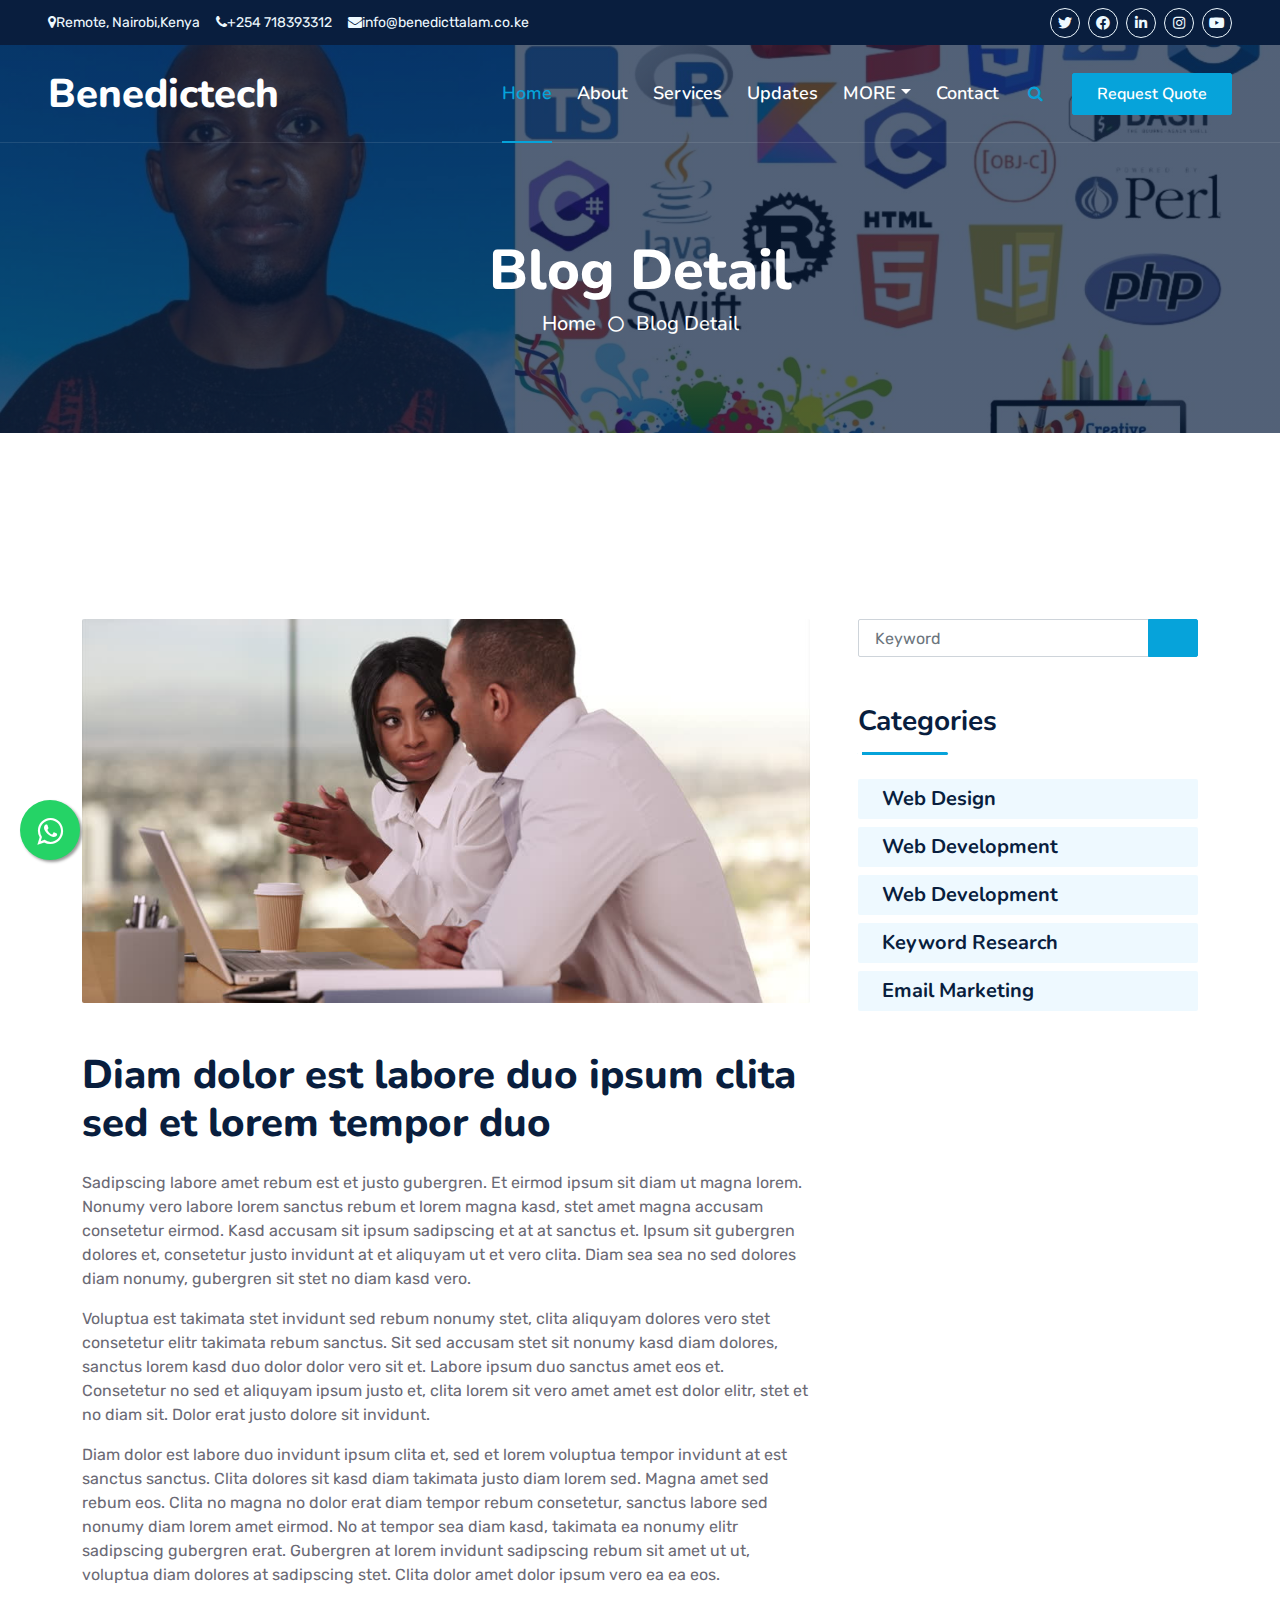
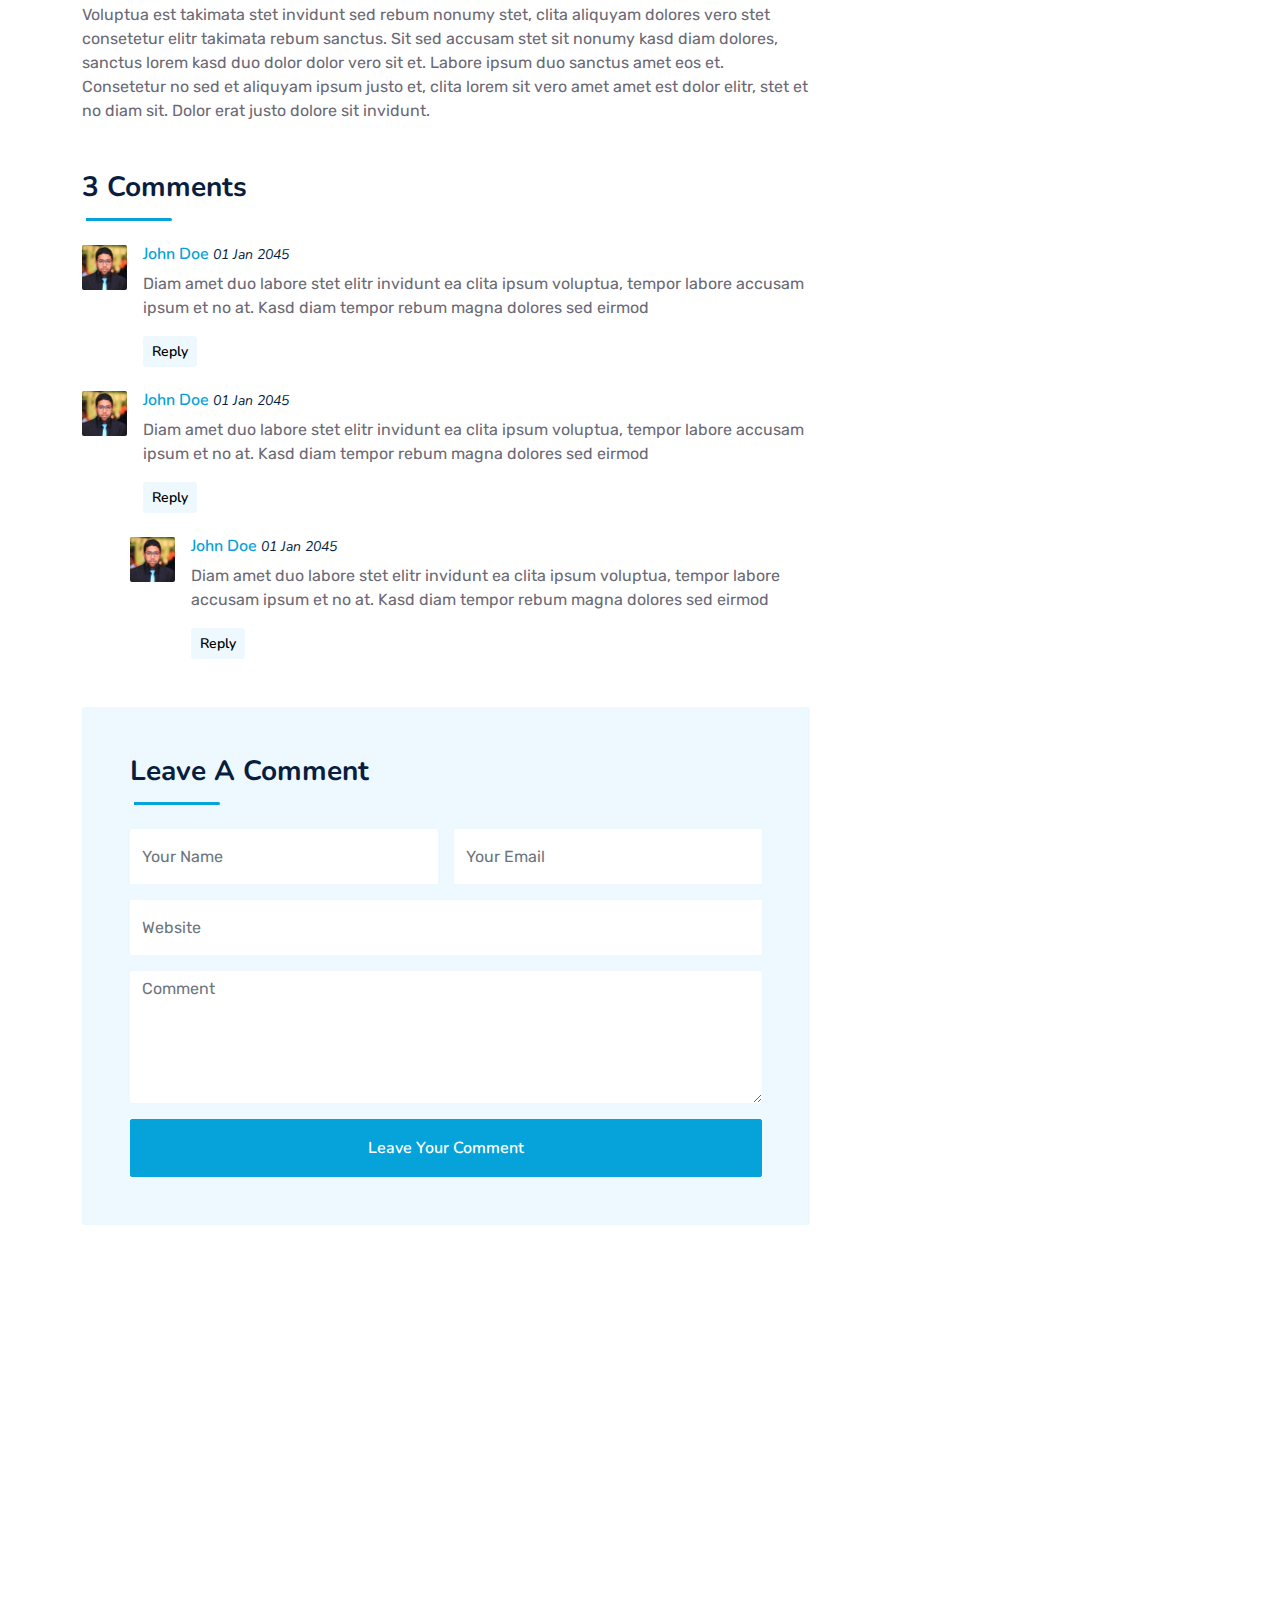
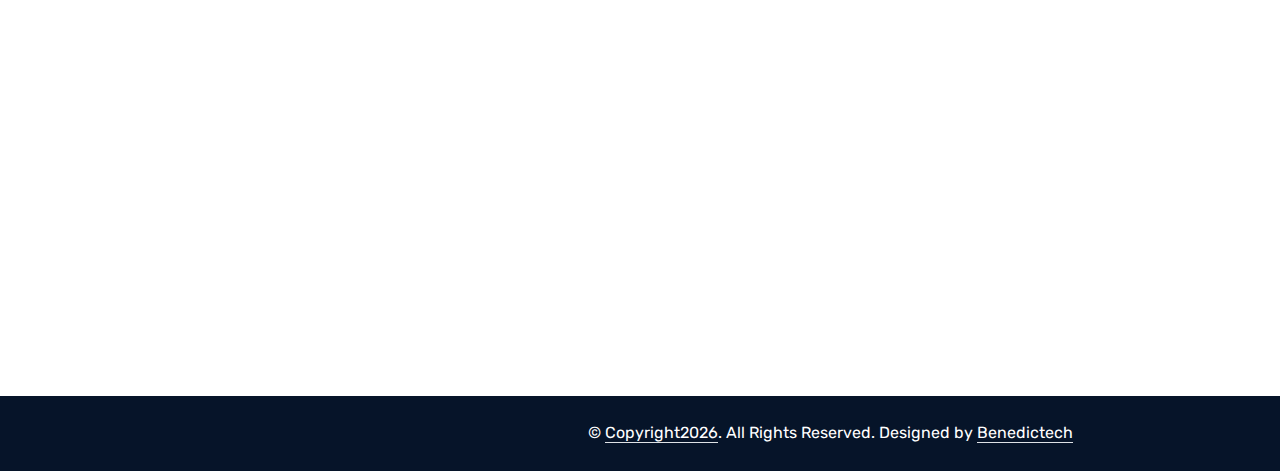
<file: detail.html>
<!DOCTYPE html>
<html lang="en">

<head>
    <meta charset="utf-8">
    <title>Benedictech Consultancy</title>
    <meta content="width=device-width, initial-scale=1.0" name="viewport">
    <meta content="Free HTML Templates" name="keywords">
    <meta content="Free HTML Templates" name="description">

    <!-- Favicon -->
    <link href="img/title.ico" rel="icon">

    <!-- Google Web Fonts -->
    <link rel="preconnect" href="https://fonts.googleapis.com">
    <link rel="preconnect" href="https://fonts.gstatic.com" crossorigin>
    <link href="https://fonts.googleapis.com/css2?family=Nunito:wght@400;600;700;800&family=Rubik:wght@400;500;600;700&display=swap" rel="stylesheet">

    <!-- Icon Font Stylesheet -->
    <link href="https://cdnjs.cloudflare.com/ajax/libs/font-awesome/5.10.0/css/all.min.css" rel="stylesheet">
    <link rel="stylesheet" href="https://cdn.jsdelivr.net/npm/bootstrap@4.5.3/dist/css/bootstrap.min.css">

    <!-- Libraries Stylesheet -->
    <link href="lib/owlcarousel/assets/owl.carousel.min.css" rel="stylesheet">
    <link href="lib/animate/animate.min.css" rel="stylesheet">

    <!-- Customized Bootstrap Stylesheet -->
    <link href="css/bootstrap.min.css" rel="stylesheet">

    <!-- Template Stylesheet -->
    <link href="css/style.css" rel="stylesheet">
    <!-- Template whatsapp -->
    <link rel="stylesheet" href="https://maxcdn.bootstrapcdn.com/font-awesome/4.5.0/css/font-awesome.min.css">
</head>

<body>
    <!-- Spinner Start -->
    <div id="spinner" class="show bg-white position-fixed translate-middle w-100 vh-100 top-50 start-50 d-flex align-items-center justify-content-center">
        <div class="spinner"></div>
    </div>
    <!-- Spinner End -->


    <!-- Topbar Start -->
    <div class="container-fluid bg-dark px-5 d-none d-lg-block">
        <div class="row gx-0">
            <div class="col-lg-8 text-center text-lg-start mb-2 mb-lg-0">
                <div class="d-inline-flex align-items-center" style="height: 45px;">
                    <small class="me-3 text-light"><i class="fa fa-map-marker" aria-hidden="true"></i>Remote, Nairobi,Kenya</small>
                    <small class="me-3 text-light"><i class="fa fa-phone" aria-hidden="true"></i></i>+254 718393312</small>
                    <small class="text-light"><i class="fa fa-envelope" aria-hidden="true"></i>info@benedicttalam.co.ke</small>
                </div>
            </div>
            <div class="col-lg-4 text-center text-lg-end">
                <div class="d-inline-flex align-items-center" style="height: 45px;">
                    <a class="btn btn-sm btn-outline-light btn-sm-square rounded-circle me-2" href=""><i class="fab fa-twitter fw-normal"></i></a>
                    <a class="btn btn-sm btn-outline-light btn-sm-square rounded-circle me-2" href=""><i class="fab fa-facebook-f fw-normal"></i></a>
                    <a class="btn btn-sm btn-outline-light btn-sm-square rounded-circle me-2" href=""><i class="fab fa-linkedin-in fw-normal"></i></a>
                    <a class="btn btn-sm btn-outline-light btn-sm-square rounded-circle me-2" href=""><i class="fab fa-instagram fw-normal"></i></a>
                    <a class="btn btn-sm btn-outline-light btn-sm-square rounded-circle" href=""><i class="fab fa-youtube fw-normal"></i></a>
                </div>
            </div>
        </div>
    </div>
    <!-- Topbar End -->


    <!-- Navbar Start -->
    <div class="container-fluid position-relative p-0">
        <nav class="navbar navbar-expand-lg navbar-dark px-5 py-3 py-lg-0">
            <a href="index.html" class="navbar-brand p-0">
                <h1 class="m-0"><i class="bi bi-laptop"></i>Benedictech</h1>
            </a>
            <button class="navbar-toggler" type="button" data-bs-toggle="collapse" data-bs-target="#navbarCollapse">
                <span class="fa fa-bars"></span>
            </button>
            <div class="collapse navbar-collapse" id="navbarCollapse">
                <div class="navbar-nav ms-auto py-0">
                    <a href="index.html" class="nav-item nav-link active">Home</a>
                    <a href="about.html" class="nav-item nav-link">About</a>
                    <a href="service.html" class="nav-item nav-link">Services</a>
                    <a href="blog.html" class="nav-item nav-link">Updates</a>
                    <div class="nav-item dropdown">
                        <a href="#" class="nav-link dropdown-toggle" data-bs-toggle="dropdown">MORE</a>
                        <div class="dropdown-menu m-0">
                            <a href="price.html" class="dropdown-item">Pricing Plan</a>
                            <a href="feature.html" class="dropdown-item">Our features</a>
                            <a href="team.html" class="dropdown-item">Team Members</a>
                            <a href="testimonial.html" class="dropdown-item">Testimonial</a>
                            
                        </div>
                    </div>
                    <a href="contact.html" class="nav-item nav-link">Contact</a>
                </div>
                <butaton type="button" class="btn text-primary ms-3" data-bs-toggle="modal" data-bs-target="#searchModal"><i class="fa fa-search"></i></butaton>
                <a href="quote.html" class="btn btn-primary py-2 px-4 ms-3">Request Quote</a>
            </div>
        </nav>

        <div class="container-fluid bg-primary py-5 bg-header" style="margin-bottom: 90px;">
            <div class="row py-5">
                <div class="col-12 pt-lg-5 mt-lg-5 text-center">
                    <h1 class="display-4 text-white animated zoomIn">Blog Detail</h1>
                    <a href="" class="h5 text-white">Home</a>
                    <i class="far fa-circle text-white px-2"></i>
                    <a href="" class="h5 text-white">Blog Detail</a>
                </div>
            </div>
        </div>
    </div>
    <!-- Navbar End -->


    <!-- Full Screen Search Start -->
    <div class="modal fade" id="searchModal" tabindex="-1">
        <div class="modal-dialog modal-fullscreen">
            <div class="modal-content" style="background: rgba(9, 30, 62, .7);">
                <div class="modal-header border-0">
                    <button type="button" class="btn bg-white btn-close" data-bs-dismiss="modal" aria-label="Close"></button>
                </div>
                <div class="modal-body d-flex align-items-center justify-content-center">
                    <div class="input-group" style="max-width: 600px;">
                        <input type="text" class="form-control bg-transparent border-primary p-3" placeholder="Type search keyword">
                        <button class="btn btn-primary px-4"><i class="bi bi-search"></i></button>
                    </div>
                </div>
            </div>
        </div>
    </div>
    <!-- Full Screen Search End -->


    <!-- Blog Start -->
    <div class="container-fluid py-5 wow fadeInUp" data-wow-delay="0.1s">
        <div class="container py-5">
            <div class="row g-5">
                <div class="col-lg-8">
                    <!-- Blog Detail Start -->
                    <div class="mb-5">
                        <img class="img-fluid w-100 rounded mb-5" src="img/blog-1.jpg" alt="">
                        <h1 class="mb-4">Diam dolor est labore duo ipsum clita sed et lorem tempor duo</h1>
                        <p>Sadipscing labore amet rebum est et justo gubergren. Et eirmod ipsum sit diam ut
                            magna lorem. Nonumy vero labore lorem sanctus rebum et lorem magna kasd, stet
                            amet magna accusam consetetur eirmod. Kasd accusam sit ipsum sadipscing et at at
                            sanctus et. Ipsum sit gubergren dolores et, consetetur justo invidunt at et
                            aliquyam ut et vero clita. Diam sea sea no sed dolores diam nonumy, gubergren
                            sit stet no diam kasd vero.</p>
                        <p>Voluptua est takimata stet invidunt sed rebum nonumy stet, clita aliquyam dolores
                            vero stet consetetur elitr takimata rebum sanctus. Sit sed accusam stet sit
                            nonumy kasd diam dolores, sanctus lorem kasd duo dolor dolor vero sit et. Labore
                            ipsum duo sanctus amet eos et. Consetetur no sed et aliquyam ipsum justo et,
                            clita lorem sit vero amet amet est dolor elitr, stet et no diam sit. Dolor erat
                            justo dolore sit invidunt.</p>
                        <p>Diam dolor est labore duo invidunt ipsum clita et, sed et lorem voluptua tempor
                            invidunt at est sanctus sanctus. Clita dolores sit kasd diam takimata justo diam
                            lorem sed. Magna amet sed rebum eos. Clita no magna no dolor erat diam tempor
                            rebum consetetur, sanctus labore sed nonumy diam lorem amet eirmod. No at tempor
                            sea diam kasd, takimata ea nonumy elitr sadipscing gubergren erat. Gubergren at
                            lorem invidunt sadipscing rebum sit amet ut ut, voluptua diam dolores at
                            sadipscing stet. Clita dolor amet dolor ipsum vero ea ea eos.</p>
                        <p>Voluptua est takimata stet invidunt sed rebum nonumy stet, clita aliquyam dolores
                            vero stet consetetur elitr takimata rebum sanctus. Sit sed accusam stet sit
                            nonumy kasd diam dolores, sanctus lorem kasd duo dolor dolor vero sit et. Labore
                            ipsum duo sanctus amet eos et. Consetetur no sed et aliquyam ipsum justo et,
                            clita lorem sit vero amet amet est dolor elitr, stet et no diam sit. Dolor erat
                            justo dolore sit invidunt.</p>
                    </div>
                    <!-- Blog Detail End -->
    
                    <!-- Comment List Start -->
                    <div class="mb-5">
                        <div class="section-title section-title-sm position-relative pb-3 mb-4">
                            <h3 class="mb-0">3 Comments</h3>
                        </div>
                        <div class="d-flex mb-4">
                            <img src="img/user.jpg" class="img-fluid rounded" style="width: 45px; height: 45px;">
                            <div class="ps-3">
                                <h6><a href="">John Doe</a> <small><i>01 Jan 2045</i></small></h6>
                                <p>Diam amet duo labore stet elitr invidunt ea clita ipsum voluptua, tempor labore
                                    accusam ipsum et no at. Kasd diam tempor rebum magna dolores sed eirmod</p>
                                <button class="btn btn-sm btn-light">Reply</button>
                            </div>
                        </div>
                        <div class="d-flex mb-4">
                            <img src="img/user.jpg" class="img-fluid rounded" style="width: 45px; height: 45px;">
                            <div class="ps-3">
                                <h6><a href="">John Doe</a> <small><i>01 Jan 2045</i></small></h6>
                                <p>Diam amet duo labore stet elitr invidunt ea clita ipsum voluptua, tempor labore
                                    accusam ipsum et no at. Kasd diam tempor rebum magna dolores sed eirmod</p>
                                <button class="btn btn-sm btn-light">Reply</button>
                            </div>
                        </div>
                        <div class="d-flex ms-5 mb-4">
                            <img src="img/user.jpg" class="img-fluid rounded" style="width: 45px; height: 45px;">
                            <div class="ps-3">
                                <h6><a href="">John Doe</a> <small><i>01 Jan 2045</i></small></h6>
                                <p>Diam amet duo labore stet elitr invidunt ea clita ipsum voluptua, tempor labore
                                    accusam ipsum et no at. Kasd diam tempor rebum magna dolores sed eirmod</p>
                                <button class="btn btn-sm btn-light">Reply</button>
                            </div>
                        </div>
                    </div>
                    <!-- Comment List End -->
    
                    <!-- Comment Form Start -->
                    <div class="bg-light rounded p-5">
                        <div class="section-title section-title-sm position-relative pb-3 mb-4">
                            <h3 class="mb-0">Leave A Comment</h3>
                        </div>
                        <form>
                            <div class="row g-3">
                                <div class="col-12 col-sm-6">
                                    <input type="text" class="form-control bg-white border-0" placeholder="Your Name" style="height: 55px;">
                                </div>
                                <div class="col-12 col-sm-6">
                                    <input type="email" class="form-control bg-white border-0" placeholder="Your Email" style="height: 55px;">
                                </div>
                                <div class="col-12">
                                    <input type="text" class="form-control bg-white border-0" placeholder="Website" style="height: 55px;">
                                </div>
                                <div class="col-12">
                                    <textarea class="form-control bg-white border-0" rows="5" placeholder="Comment"></textarea>
                                </div>
                                <div class="col-12">
                                    <button class="btn btn-primary w-100 py-3" type="submit">Leave Your Comment</button>
                                </div>
                            </div>
                        </form>
                    </div>
                    <!-- Comment Form End -->
                </div>
    
                <!-- Sidebar Start -->
                <div class="col-lg-4">
                    <!-- Search Form Start -->
                    <div class="mb-5 wow slideInUp" data-wow-delay="0.1s">
                        <div class="input-group">
                            <input type="text" class="form-control p-3" placeholder="Keyword">
                            <button class="btn btn-primary px-4"><i class="bi bi-search"></i></button>
                        </div>
                    </div>
                    <!-- Search Form End -->
    
                    <!-- Category Start -->
                    <div class="mb-5 wow slideInUp" data-wow-delay="0.1s">
                        <div class="section-title section-title-sm position-relative pb-3 mb-4">
                            <h3 class="mb-0">Categories</h3>
                        </div>
                        <div class="link-animated d-flex flex-column justify-content-start">
                            <a class="h5 fw-semi-bold bg-light rounded py-2 px-3 mb-2" href="#"><i class="bi bi-arrow-right me-2"></i>Web Design</a>
                            <a class="h5 fw-semi-bold bg-light rounded py-2 px-3 mb-2" href="#"><i class="bi bi-arrow-right me-2"></i>Web Development</a>
                            <a class="h5 fw-semi-bold bg-light rounded py-2 px-3 mb-2" href="#"><i class="bi bi-arrow-right me-2"></i>Web Development</a>
                            <a class="h5 fw-semi-bold bg-light rounded py-2 px-3 mb-2" href="#"><i class="bi bi-arrow-right me-2"></i>Keyword Research</a>
                            <a class="h5 fw-semi-bold bg-light rounded py-2 px-3 mb-2" href="#"><i class="bi bi-arrow-right me-2"></i>Email Marketing</a>
                        </div>
                    </div>
                    <!-- Category End -->
    
                    <!-- Recent Post Start -->
                    <div class="mb-5 wow slideInUp" data-wow-delay="0.1s">
                        <div class="section-title section-title-sm position-relative pb-3 mb-4">
                            <h3 class="mb-0">Recent Post</h3>
                        </div>
                        <div class="d-flex rounded overflow-hidden mb-3">
                            <img class="img-fluid" src="img/blog-1.jpg" style="width: 100px; height: 100px; object-fit: cover;" alt="">
                            <a href="" class="h5 fw-semi-bold d-flex align-items-center bg-light px-3 mb-0">Lorem ipsum dolor sit amet adipis elit
                            </a>
                        </div>
                        <div class="d-flex rounded overflow-hidden mb-3">
                            <img class="img-fluid" src="img/blog-2.jpg" style="width: 100px; height: 100px; object-fit: cover;" alt="">
                            <a href="" class="h5 fw-semi-bold d-flex align-items-center bg-light px-3 mb-0">Lorem ipsum dolor sit amet adipis elit
                            </a>
                        </div>
                        <div class="d-flex rounded overflow-hidden mb-3">
                            <img class="img-fluid" src="img/blog-3.jpg" style="width: 100px; height: 100px; object-fit: cover;" alt="">
                            <a href="" class="h5 fw-semi-bold d-flex align-items-center bg-light px-3 mb-0">Lorem ipsum dolor sit amet adipis elit
                            </a>
                        </div>
                        <div class="d-flex rounded overflow-hidden mb-3">
                            <img class="img-fluid" src="img/blog-1.jpg" style="width: 100px; height: 100px; object-fit: cover;" alt="">
                            <a href="" class="h5 fw-semi-bold d-flex align-items-center bg-light px-3 mb-0">Lorem ipsum dolor sit amet adipis elit
                            </a>
                        </div>
                        <div class="d-flex rounded overflow-hidden mb-3">
                            <img class="img-fluid" src="img/blog-2.jpg" style="width: 100px; height: 100px; object-fit: cover;" alt="">
                            <a href="" class="h5 fw-semi-bold d-flex align-items-center bg-light px-3 mb-0">Lorem ipsum dolor sit amet adipis elit
                            </a>
                        </div>
                        <div class="d-flex rounded overflow-hidden mb-3">
                            <img class="img-fluid" src="img/blog-3.jpg" style="width: 100px; height: 100px; object-fit: cover;" alt="">
                            <a href="" class="h5 fw-semi-bold d-flex align-items-center bg-light px-3 mb-0">Lorem ipsum dolor sit amet adipis elit
                            </a>
                        </div>
                    </div>
                    <!-- Recent Post End -->
    
                    <!-- Image Start -->
                    <div class="mb-5 wow slideInUp" data-wow-delay="0.1s">
                        <img src="img/blog-1.jpg" alt="" class="img-fluid rounded">
                    </div>
                    <!-- Image End -->
    
                    <!-- Tags Start -->
                    <div class="mb-5 wow slideInUp" data-wow-delay="0.1s">
                        <div class="section-title section-title-sm position-relative pb-3 mb-4">
                            <h3 class="mb-0">Tag Cloud</h3>
                        </div>
                        <div class="d-flex flex-wrap m-n1">
                            <a href="" class="btn btn-light m-1">Design</a>
                            <a href="" class="btn btn-light m-1">Development</a>
                            <a href="" class="btn btn-light m-1">Marketing</a>
                            <a href="" class="btn btn-light m-1">SEO</a>
                            <a href="" class="btn btn-light m-1">Writing</a>
                            <a href="" class="btn btn-light m-1">Consulting</a>
                            <a href="" class="btn btn-light m-1">Design</a>
                            <a href="" class="btn btn-light m-1">Development</a>
                            <a href="" class="btn btn-light m-1">Marketing</a>
                            <a href="" class="btn btn-light m-1">SEO</a>
                            <a href="" class="btn btn-light m-1">Writing</a>
                            <a href="" class="btn btn-light m-1">Consulting</a>
                        </div>
                    </div>
                    <!-- Tags End -->
    
                    <!-- Plain Text Start -->
                    <div class="wow slideInUp" data-wow-delay="0.1s">
                        <div class="section-title section-title-sm position-relative pb-3 mb-4">
                            <h3 class="mb-0">Plain Text</h3>
                        </div>
                        <div class="bg-light text-center" style="padding: 30px;">
                            <p>Vero sea et accusam justo dolor accusam lorem consetetur, dolores sit amet sit dolor clita kasd justo, diam accusam no sea ut tempor magna takimata, amet sit et diam dolor ipsum amet diam</p>
                            <a href="" class="btn btn-primary py-2 px-4">Read More</a>
                        </div>
                    </div>
                    <!-- Plain Text End -->
                </div>
                <!-- Sidebar End -->
            </div>
        </div>
    </div>
    <!-- Blog End -->


    <!-- Vendor Start -->
    <div class="container-fluid py-5 wow fadeInUp" data-wow-delay="0.1s">
        <div class="container py-5 mb-5">
            <div class="bg-white">
                <div class="owl-carousel vendor-carousel">
                    <img src="img/vendor-1.jpg" alt="">
                    <img src="img/vendor-2.jpg" alt="">
                    <img src="img/vendor-3.jpg" alt="">
                    <img src="img/vendor-4.jpg" alt="">
                    <img src="img/vendor-5.jpg" alt="">
                    <img src="img/vendor-6.jpg" alt="">
                    <img src="img/vendor-7.jpg" alt="">
                    <img src="img/vendor-8.jpg" alt="">
                    <img src="img/vendor-9.jpg" alt="">
                </div>
            </div>
        </div>
    </div>
    <!-- Vendor End -->
    
<!-- Footer Start -->
    <div class="container-fluid bg-dark text-light mt-5 wow fadeInUp" data-wow-delay="0.1s">
        <div class="container">
            <div class="row gx-5">
                <div class="col-lg-4 col-md-6 footer-about">
                    <div class="d-flex flex-column align-items-center justify-content-center text-center h-100 bg-primary p-4">
                        <a href="index.html" class="navbar-brand">
                            <h1 class="m-0 text-white"><i class="bi bi-laptop"></i>Benedictech</h1>
                        </a>
                        <p class="mt-3 mb-4">We as  IT Consultancy and Service provider for IT products & ICT solutions to businesses in East Africa and around the world. We understand that each business is dynamic, with varying needs.</p>
                        <form action="">
                            <div class="input-group">
                                <input type="text" class="form-control border-white p-3" placeholder="Your Email">
                                <button class="btn btn-dark">Sign Up</button>
                            </div>
                        </form>
                    </div>
                </div>
                <div class="col-lg-8 col-md-6">
                    <div class="row gx-5">
                        <div class="col-lg-4 col-md-12 pt-5 mb-5">
                            <div class="section-title section-title-sm position-relative pb-3 mb-4">
                                <h3 class="text-light mb-0">Get In Touch</h3>
                            </div>
                            <div class="d-flex mb-2">
                                <i class="bi bi-geo-alt text-primary me-2"></i>
                                <p class="mb-0">Remote, Nairobi, Kenya.</p>
                            </div>
                            <div class="d-flex mb-2">
                                <i class="bi bi-envelope-open text-primary me-2"></i>
                                <p class="mb-0">info@benedicttalam.co.ke</p>
                            </div>
                            <div class="d-flex mb-2">
                                <i class="bi bi-telephone text-primary me-2"></i>
                                <p class="mb-0">+254 718393312</p>
                            </div>
                            <div class="d-flex mt-4">
                                <a class="btn btn-primary btn-square me-2" href="#"><i class="fab fa-twitter fw-normal"></i></a>
                                <a class="btn btn-primary btn-square me-2" href="#"><i class="fab fa-facebook-f fw-normal"></i></a>
                                <a class="btn btn-primary btn-square me-2" href="#"><i class="fab fa-linkedin-in fw-normal"></i></a>
                                <a class="btn btn-primary btn-square" href="#"><i class="fab fa-instagram fw-normal"></i></a>
                            </div>
                        </div>
                        <div class="col-lg-4 col-md-12 pt-0 pt-lg-5 mb-5">
                            <div class="section-title section-title-sm position-relative pb-3 mb-4">
                                <h3 class="text-light mb-0">Quick Links</h3>
                            </div>
                            <div class="link-animated d-flex flex-column justify-content-start">
                                <a class="text-light mb-2" href="#"><i class="bi bi-arrow-right text-primary me-2"></i>Home</a>
                                <a class="text-light mb-2" href="#"><i class="bi bi-arrow-right text-primary me-2"></i>About Us</a>
                                <a class="text-light mb-2" href="#"><i class="bi bi-arrow-right text-primary me-2"></i>Our Services</a>
                                <a class="text-light mb-2" href="#"><i class="bi bi-arrow-right text-primary me-2"></i>Meet The Team</a>
                                <a class="text-light mb-2" href="#"><i class="bi bi-arrow-right text-primary me-2"></i>Latest Blog</a>
                                <a class="text-light" href="#"><i class="bi bi-arrow-right text-primary me-2"></i>Contact Us</a>
                            </div>
                        </div>
                        <div class="col-lg-4 col-md-12 pt-0 pt-lg-5 mb-5">
                            <div class="section-title section-title-sm position-relative pb-3 mb-4">
                                <h3 class="text-light mb-0">Popular Links</h3>
                            </div>
                            <div class="link-animated d-flex flex-column justify-content-start">
                                <a class="text-light mb-2" href="#"><i class="bi bi-arrow-right text-primary me-2"></i>Home</a>
                                <a class="text-light mb-2" href="#"><i class="bi bi-arrow-right text-primary me-2"></i>About Us</a>
                                <a class="text-light mb-2" href="#"><i class="bi bi-arrow-right text-primary me-2"></i>Our Services</a>
                                <a class="text-light mb-2" href="#"><i class="bi bi-arrow-right text-primary me-2"></i>Meet The Team</a>
                                <a class="text-light mb-2" href="#"><i class="bi bi-arrow-right text-primary me-2"></i>Latest Updates</a>
                                <a class="text-light" href="#"><i class="bi bi-arrow-right text-primary me-2"></i>Contact Us</a>
                            </div>
                        </div>
                    </div>
                </div>
            </div>
        </div>
    </div>
    <div class="container-fluid text-white" style="background: #061429;">
        <div class="container text-center">
            <div class="row justify-content-end">
                <div class="col-lg-8 col-md-6">
                    <div class="d-flex align-items-center justify-content-center" style="height: 75px;">
                        <p class="mb-0">&copy; <a class="text-white border-bottom" href="#">Copyright<script>document.write(new Date().getFullYear())</script></a>. All Rights Reserved. Designed by <a class="text-white border-bottom" href="#">Benedictech</a></p>
                        
                    </div>
                </div>
            </div>
        </div>
    </div>
    <!-- Footer End -->


    <!-- Back to Top -->
    <a href="#" class="btn btn-lg btn-primary btn-lg-square rounded back-to-top"><i class="bi bi-arrow-up"></i></a>

<!-- Whatsapp floating Button-->
<a href="https://wa.me/message/PVCVQZFF37IAJ1" class="whatsapp_float" target="_blank"> <i class="fa fa-whatsapp whatsapp-icon"></i></a>

<!-- Whatsapp floating Button End-->
    <!-- JavaScript Libraries -->
    <script src="https://code.jquery.com/jquery-3.4.1.min.js"></script>
    <script src="https://cdn.jsdelivr.net/npm/bootstrap@5.0.0/dist/js/bootstrap.bundle.min.js"></script>
    <script src="lib/wow/wow.min.js"></script>
    <script src="lib/easing/easing.min.js"></script>
    <script src="lib/waypoints/waypoints.min.js"></script>
    <script src="lib/counterup/counterup.min.js"></script>
    <script src="lib/owlcarousel/owl.carousel.min.js"></script>

    <!-- Template Javascript -->
    <script src="js/main.js"></script>
</body>

</html>
</file>
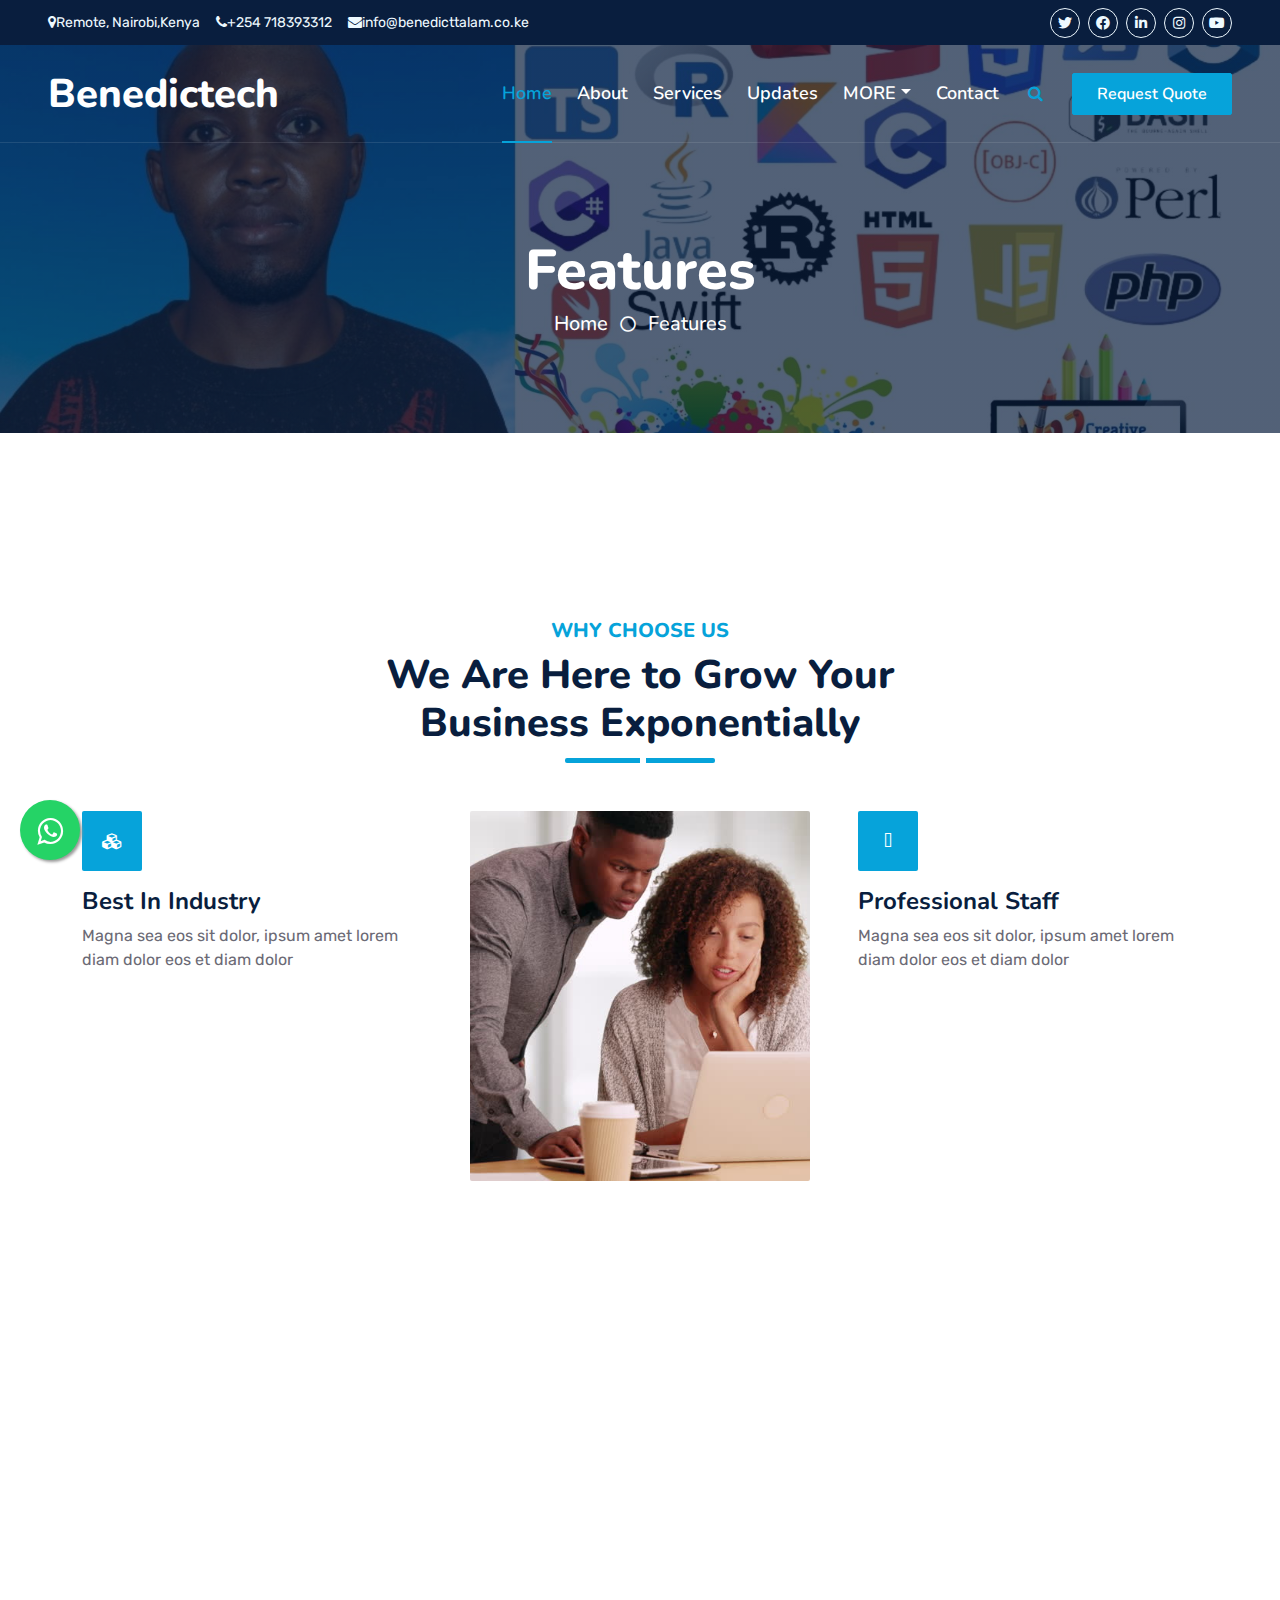
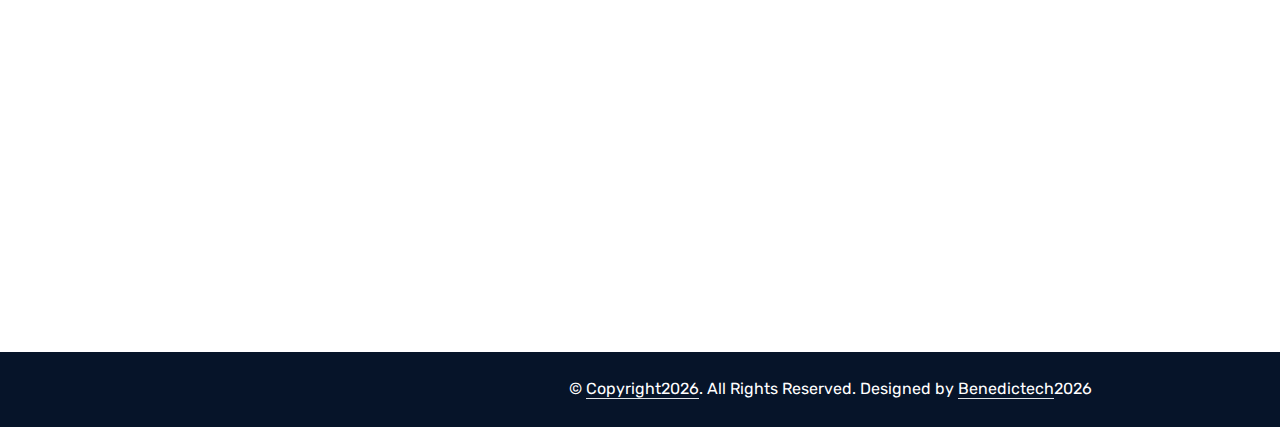
<file: feature.html>
<!DOCTYPE html>
<html lang="en">

<head>
    <meta charset="utf-8">
    <title>Benedictech Consultancy</title>
    <meta content="width=device-width, initial-scale=1.0" name="viewport">
    <meta content="Free HTML Templates" name="keywords">
    <meta content="Free HTML Templates" name="description">

    <!-- Favicon -->
    <link href="img/title.ico" rel="icon">

    <!-- Google Web Fonts -->
    <link rel="preconnect" href="https://fonts.googleapis.com">
    <link rel="preconnect" href="https://fonts.gstatic.com" crossorigin>
    <link href="https://fonts.googleapis.com/css2?family=Nunito:wght@400;600;700;800&family=Rubik:wght@400;500;600;700&display=swap" rel="stylesheet">

    <!-- Icon Font Stylesheet -->
    <link href="https://cdnjs.cloudflare.com/ajax/libs/font-awesome/5.10.0/css/all.min.css" rel="stylesheet">
    <link rel="stylesheet" href="https://cdn.jsdelivr.net/npm/bootstrap@4.5.3/dist/css/bootstrap.min.css">

    <!-- Libraries Stylesheet -->
    <link href="lib/owlcarousel/assets/owl.carousel.min.css" rel="stylesheet">
    <link href="lib/animate/animate.min.css" rel="stylesheet">

    <!-- Customized Bootstrap Stylesheet -->
    <link href="css/bootstrap.min.css" rel="stylesheet">

    <!-- Template Stylesheet -->
    <link href="css/style.css" rel="stylesheet">
    <!-- Template whatsapp -->
    <link rel="stylesheet" href="https://maxcdn.bootstrapcdn.com/font-awesome/4.5.0/css/font-awesome.min.css">
</head>

<body>
    <!-- Spinner Start -->
    <div id="spinner" class="show bg-white position-fixed translate-middle w-100 vh-100 top-50 start-50 d-flex align-items-center justify-content-center">
        <div class="spinner"></div>
    </div>
    <!-- Spinner End -->


    <!-- Topbar Start -->
    <div class="container-fluid bg-dark px-5 d-none d-lg-block">
        <div class="row gx-0">
            <div class="col-lg-8 text-center text-lg-start mb-2 mb-lg-0">
                <div class="d-inline-flex align-items-center" style="height: 45px;">
                    <small class="me-3 text-light"><i class="fa fa-map-marker" aria-hidden="true"></i>Remote, Nairobi,Kenya</small>
                    <small class="me-3 text-light"><i class="fa fa-phone" aria-hidden="true"></i></i>+254 718393312</small>
                    <small class="text-light"><i class="fa fa-envelope" aria-hidden="true"></i>info@benedicttalam.co.ke</small>
                </div>
            </div>
            <div class="col-lg-4 text-center text-lg-end">
                <div class="d-inline-flex align-items-center" style="height: 45px;">
                    <a class="btn btn-sm btn-outline-light btn-sm-square rounded-circle me-2" href=""><i class="fab fa-twitter fw-normal"></i></a>
                    <a class="btn btn-sm btn-outline-light btn-sm-square rounded-circle me-2" href=""><i class="fab fa-facebook-f fw-normal"></i></a>
                    <a class="btn btn-sm btn-outline-light btn-sm-square rounded-circle me-2" href=""><i class="fab fa-linkedin-in fw-normal"></i></a>
                    <a class="btn btn-sm btn-outline-light btn-sm-square rounded-circle me-2" href=""><i class="fab fa-instagram fw-normal"></i></a>
                    <a class="btn btn-sm btn-outline-light btn-sm-square rounded-circle" href=""><i class="fab fa-youtube fw-normal"></i></a>
                </div>
            </div>
        </div>
    </div>
    <!-- Topbar End -->


    <!-- Navbar Start -->
    <div class="container-fluid position-relative p-0">
        <nav class="navbar navbar-expand-lg navbar-dark px-5 py-3 py-lg-0">
            <a href="index.html" class="navbar-brand p-0">
                <h1 class="m-0"><i class="bi bi-laptop"></i>Benedictech</h1>
            </a>
            <button class="navbar-toggler" type="button" data-bs-toggle="collapse" data-bs-target="#navbarCollapse">
                <span class="fa fa-bars"></span>
            </button>
            <div class="collapse navbar-collapse" id="navbarCollapse">
                <div class="navbar-nav ms-auto py-0">
                    <a href="index.html" class="nav-item nav-link active">Home</a>
                    <a href="about.html" class="nav-item nav-link">About</a>
                    <a href="service.html" class="nav-item nav-link">Services</a>
                    <a href="blog.html" class="nav-item nav-link">Updates</a>
                    <div class="nav-item dropdown">
                        <a href="#" class="nav-link dropdown-toggle" data-bs-toggle="dropdown">MORE</a>
                        <div class="dropdown-menu m-0">
                            <a href="price.html" class="dropdown-item">Pricing Plan</a>
                            <a href="feature.html" class="dropdown-item">Our features</a>
                            <a href="team.html" class="dropdown-item">Team Members</a>
                            <a href="testimonial.html" class="dropdown-item">Testimonial</a>
                            
                        </div>
                    </div>
                    <a href="contact.html" class="nav-item nav-link">Contact</a>
                </div>
                <butaton type="button" class="btn text-primary ms-3" data-bs-toggle="modal" data-bs-target="#searchModal"><i class="fa fa-search"></i></butaton>
                <a href="quote.html" class="btn btn-primary py-2 px-4 ms-3">Request Quote</a>
            </div>
        </nav>

        <div class="container-fluid bg-primary py-5 bg-header" style="margin-bottom: 90px;">
            <div class="row py-5">
                <div class="col-12 pt-lg-5 mt-lg-5 text-center">
                    <h1 class="display-4 text-white animated zoomIn">Features</h1>
                    <a href="" class="h5 text-white">Home</a>
                    <i class="far fa-circle text-white px-2"></i>
                    <a href="" class="h5 text-white">Features</a>
                </div>
            </div>
        </div>
    </div>
    <!-- Navbar End -->


    <!-- Full Screen Search Start -->
    <div class="modal fade" id="searchModal" tabindex="-1">
        <div class="modal-dialog modal-fullscreen">
            <div class="modal-content" style="background: rgba(9, 30, 62, .7);">
                <div class="modal-header border-0">
                    <button type="button" class="btn bg-white btn-close" data-bs-dismiss="modal" aria-label="Close"></button>
                </div>
                <div class="modal-body d-flex align-items-center justify-content-center">
                    <div class="input-group" style="max-width: 600px;">
                        <input type="text" class="form-control bg-transparent border-primary p-3" placeholder="Type search keyword">
                        <button class="btn btn-primary px-4"><i class="bi bi-search"></i></button>
                    </div>
                </div>
            </div>
        </div>
    </div>
    <!-- Full Screen Search End -->


    <!-- Features Start -->
    <div class="container-fluid py-5 wow fadeInUp" data-wow-delay="0.1s">
        <div class="container py-5">
            <div class="section-title text-center position-relative pb-3 mb-5 mx-auto" style="max-width: 600px;">
                <h5 class="fw-bold text-primary text-uppercase">Why Choose Us</h5>
                <h1 class="mb-0">We Are Here to Grow Your Business Exponentially</h1>
            </div>
            <div class="row g-5">
                <div class="col-lg-4">
                    <div class="row g-5">
                        <div class="col-12 wow zoomIn" data-wow-delay="0.2s">
                            <div class="bg-primary rounded d-flex align-items-center justify-content-center mb-3" style="width: 60px; height: 60px;">
                                <i class="fa fa-cubes text-white"></i>
                            </div>
                            <h4>Best In Industry</h4>
                            <p class="mb-0">Magna sea eos sit dolor, ipsum amet lorem diam dolor eos et diam dolor</p>
                        </div>
                        <div class="col-12 wow zoomIn" data-wow-delay="0.6s">
                            <div class="bg-primary rounded d-flex align-items-center justify-content-center mb-3" style="width: 60px; height: 60px;">
                                <i class="fa fa-award text-white"></i>
                            </div>
                            <h4>Award Winning</h4>
                            <p class="mb-0">Magna sea eos sit dolor, ipsum amet lorem diam dolor eos et diam dolor</p>
                        </div>
                    </div>
                </div>
                <div class="col-lg-4  wow zoomIn" data-wow-delay="0.9s" style="min-height: 350px;">
                    <div class="position-relative h-100">
                        <img class="position-absolute w-100 h-100 rounded wow zoomIn" data-wow-delay="0.1s" src="img/feature.jpg" style="object-fit: cover;">
                    </div>
                </div>
                <div class="col-lg-4">
                    <div class="row g-5">
                        <div class="col-12 wow zoomIn" data-wow-delay="0.4s">
                            <div class="bg-primary rounded d-flex align-items-center justify-content-center mb-3" style="width: 60px; height: 60px;">
                                <i class="fa fa-users-cog text-white"></i>
                            </div>
                            <h4>Professional Staff</h4>
                            <p class="mb-0">Magna sea eos sit dolor, ipsum amet lorem diam dolor eos et diam dolor</p>
                        </div>
                        <div class="col-12 wow zoomIn" data-wow-delay="0.8s">
                            <div class="bg-primary rounded d-flex align-items-center justify-content-center mb-3" style="width: 60px; height: 60px;">
                                <i class="fa fa-phone-alt text-white"></i>
                            </div>
                            <h4>24/7 Support</h4>
                            <p class="mb-0">Magna sea eos sit dolor, ipsum amet lorem diam dolor eos et diam dolor</p>
                        </div>
                    </div>
                </div>
            </div>
        </div>
    </div>
    <!-- Features Start -->


    <!-- Vendor Start -->
    <div class="container-fluid py-5 wow fadeInUp" data-wow-delay="0.1s">
        <div class="container py-5 mb-5">
            <div class="bg-white">
                <div class="owl-carousel vendor-carousel">
                    <img src="img/vendor-1.jpg" alt="">
                    <img src="img/vendor-2.jpg" alt="">
                    <img src="img/vendor-3.jpg" alt="">
                    <img src="img/vendor-4.jpg" alt="">
                    <img src="img/vendor-5.jpg" alt="">
                    <img src="img/vendor-6.jpg" alt="">
                    <img src="img/vendor-7.jpg" alt="">
                    <img src="img/vendor-8.jpg" alt="">
                    <img src="img/vendor-9.jpg" alt="">
                </div>
            </div>
        </div>
    </div>
    <!-- Vendor End -->
    

<!-- Footer Start -->
<!-- Footer Start -->
<div class="container-fluid bg-dark text-light mt-5 wow fadeInUp" data-wow-delay="0.1s">
    <div class="container">
        <div class="row gx-5">
            <div class="col-lg-4 col-md-6 footer-about">
                <div class="d-flex flex-column align-items-center justify-content-center text-center h-100 bg-primary p-4">
                    <a href="index.html" class="navbar-brand">
                        <h1 class="m-0 text-white"><i class="bi bi-laptop"></i>Benedictech</h1>
                    </a>
                    <p class="mt-3 mb-4">We as  IT Consultancy and Service provider for IT products & ICT solutions to businesses in East Africa and around the world. We understand that each business is dynamic, with varying needs.</p>
                    <form action="">
                        <div class="input-group">
                            <input type="text" class="form-control border-white p-3" placeholder="Your Email">
                            <button class="btn btn-dark">Sign Up</button>
                        </div>
                    </form>
                </div>
            </div>
            <div class="col-lg-8 col-md-6">
                <div class="row gx-5">
                    <div class="col-lg-4 col-md-12 pt-5 mb-5">
                        <div class="section-title section-title-sm position-relative pb-3 mb-4">
                            <h3 class="text-light mb-0">Get In Touch</h3>
                        </div>
                        <div class="d-flex mb-2">
                            <i class="bi bi-geo-alt text-primary me-2"></i>
                            <p class="mb-0">Remote, Nairobi, Kenya.</p>
                        </div>
                        <div class="d-flex mb-2">
                            <i class="bi bi-envelope-open text-primary me-2"></i>
                            <p class="mb-0">info@benedicttalam.co.ke</p>
                        </div>
                        <div class="d-flex mb-2">
                            <i class="bi bi-telephone text-primary me-2"></i>
                            <p class="mb-0">+254 718393312</p>
                        </div>
                        <div class="d-flex mt-4">
                            <a class="btn btn-primary btn-square me-2" href="#"><i class="fab fa-twitter fw-normal"></i></a>
                            <a class="btn btn-primary btn-square me-2" href="#"><i class="fab fa-facebook-f fw-normal"></i></a>
                            <a class="btn btn-primary btn-square me-2" href="#"><i class="fab fa-linkedin-in fw-normal"></i></a>
                            <a class="btn btn-primary btn-square" href="#"><i class="fab fa-instagram fw-normal"></i></a>
                        </div>
                    </div>
                    <div class="col-lg-4 col-md-12 pt-0 pt-lg-5 mb-5">
                        <div class="section-title section-title-sm position-relative pb-3 mb-4">
                            <h3 class="text-light mb-0">Quick Links</h3>
                        </div>
                        <div class="link-animated d-flex flex-column justify-content-start">
                            <a class="text-light mb-2" href="#"><i class="bi bi-arrow-right text-primary me-2"></i>Home</a>
                            <a class="text-light mb-2" href="#"><i class="bi bi-arrow-right text-primary me-2"></i>About Us</a>
                            <a class="text-light mb-2" href="#"><i class="bi bi-arrow-right text-primary me-2"></i>Our Services</a>
                            <a class="text-light mb-2" href="#"><i class="bi bi-arrow-right text-primary me-2"></i>Meet The Team</a>
                            <a class="text-light mb-2" href="#"><i class="bi bi-arrow-right text-primary me-2"></i>Latest Blog</a>
                            <a class="text-light" href="#"><i class="bi bi-arrow-right text-primary me-2"></i>Contact Us</a>
                        </div>
                    </div>
                    <div class="col-lg-4 col-md-12 pt-0 pt-lg-5 mb-5">
                        <div class="section-title section-title-sm position-relative pb-3 mb-4">
                            <h3 class="text-light mb-0">Popular Links</h3>
                        </div>
                        <div class="link-animated d-flex flex-column justify-content-start">
                            <a class="text-light mb-2" href="#"><i class="bi bi-arrow-right text-primary me-2"></i>Home</a>
                            <a class="text-light mb-2" href="#"><i class="bi bi-arrow-right text-primary me-2"></i>About Us</a>
                            <a class="text-light mb-2" href="#"><i class="bi bi-arrow-right text-primary me-2"></i>Our Services</a>
                            <a class="text-light mb-2" href="#"><i class="bi bi-arrow-right text-primary me-2"></i>Meet The Team</a>
                            <a class="text-light mb-2" href="#"><i class="bi bi-arrow-right text-primary me-2"></i>Latest Updates</a>
                            <a class="text-light" href="#"><i class="bi bi-arrow-right text-primary me-2"></i>Contact Us</a>
                        </div>
                    </div>
                </div>
            </div>
        </div>
    </div>
</div>
<div class="container-fluid text-white" style="background: #061429;">
    <div class="container text-center">
        <div class="row justify-content-end">
            <div class="col-lg-8 col-md-6">
                <div class="d-flex align-items-center justify-content-center" style="height: 75px;">
                    <p class="mb-0">&copy; <a class="text-white border-bottom" href="#">Copyright<script>document.write(new Date().getFullYear())</script></a>. All Rights Reserved. 
                    
                    <!--/*** This template is free as long as you keep the footer author’s credit link/attribution link/backlink. If you'd like to use the template without the footer author’s credit link/attribution link/backlink, you can purchase the Credit Removal License from "https://htmlcodex.com/credit-removal". Thank you for your support. ***/-->
                    Designed by <a class="text-white border-bottom" href="#">Benedictech</a><script>document.write(new Date().getFullYear())</script></p>
                    
                </div>
            </div>
        </div>
    </div>
</div>
<!-- Footer End -->




    <!-- Back to Top -->
    <a href="#" class="btn btn-lg btn-primary btn-lg-square rounded back-to-top"><i class="bi bi-arrow-up"></i></a>

    <!-- Whatsapp floating Button-->
    <a href="https://wa.me/message/PVCVQZFF37IAJ1" class="whatsapp_float" target="_blank"> <i class="fa fa-whatsapp whatsapp-icon"></i></a>

    <!-- Whatsapp floating Button End-->

    <!-- JavaScript Libraries -->
    <script src="https://code.jquery.com/jquery-3.4.1.min.js"></script>
    <script src="https://cdn.jsdelivr.net/npm/bootstrap@5.0.0/dist/js/bootstrap.bundle.min.js"></script>
    <script src="lib/wow/wow.min.js"></script>
    <script src="lib/easing/easing.min.js"></script>
    <script src="lib/waypoints/waypoints.min.js"></script>
    <script src="lib/counterup/counterup.min.js"></script>
    <script src="lib/owlcarousel/owl.carousel.min.js"></script>

    <!-- Template Javascript -->
    <script src="js/main.js"></script>
</body>

</html>
</file>
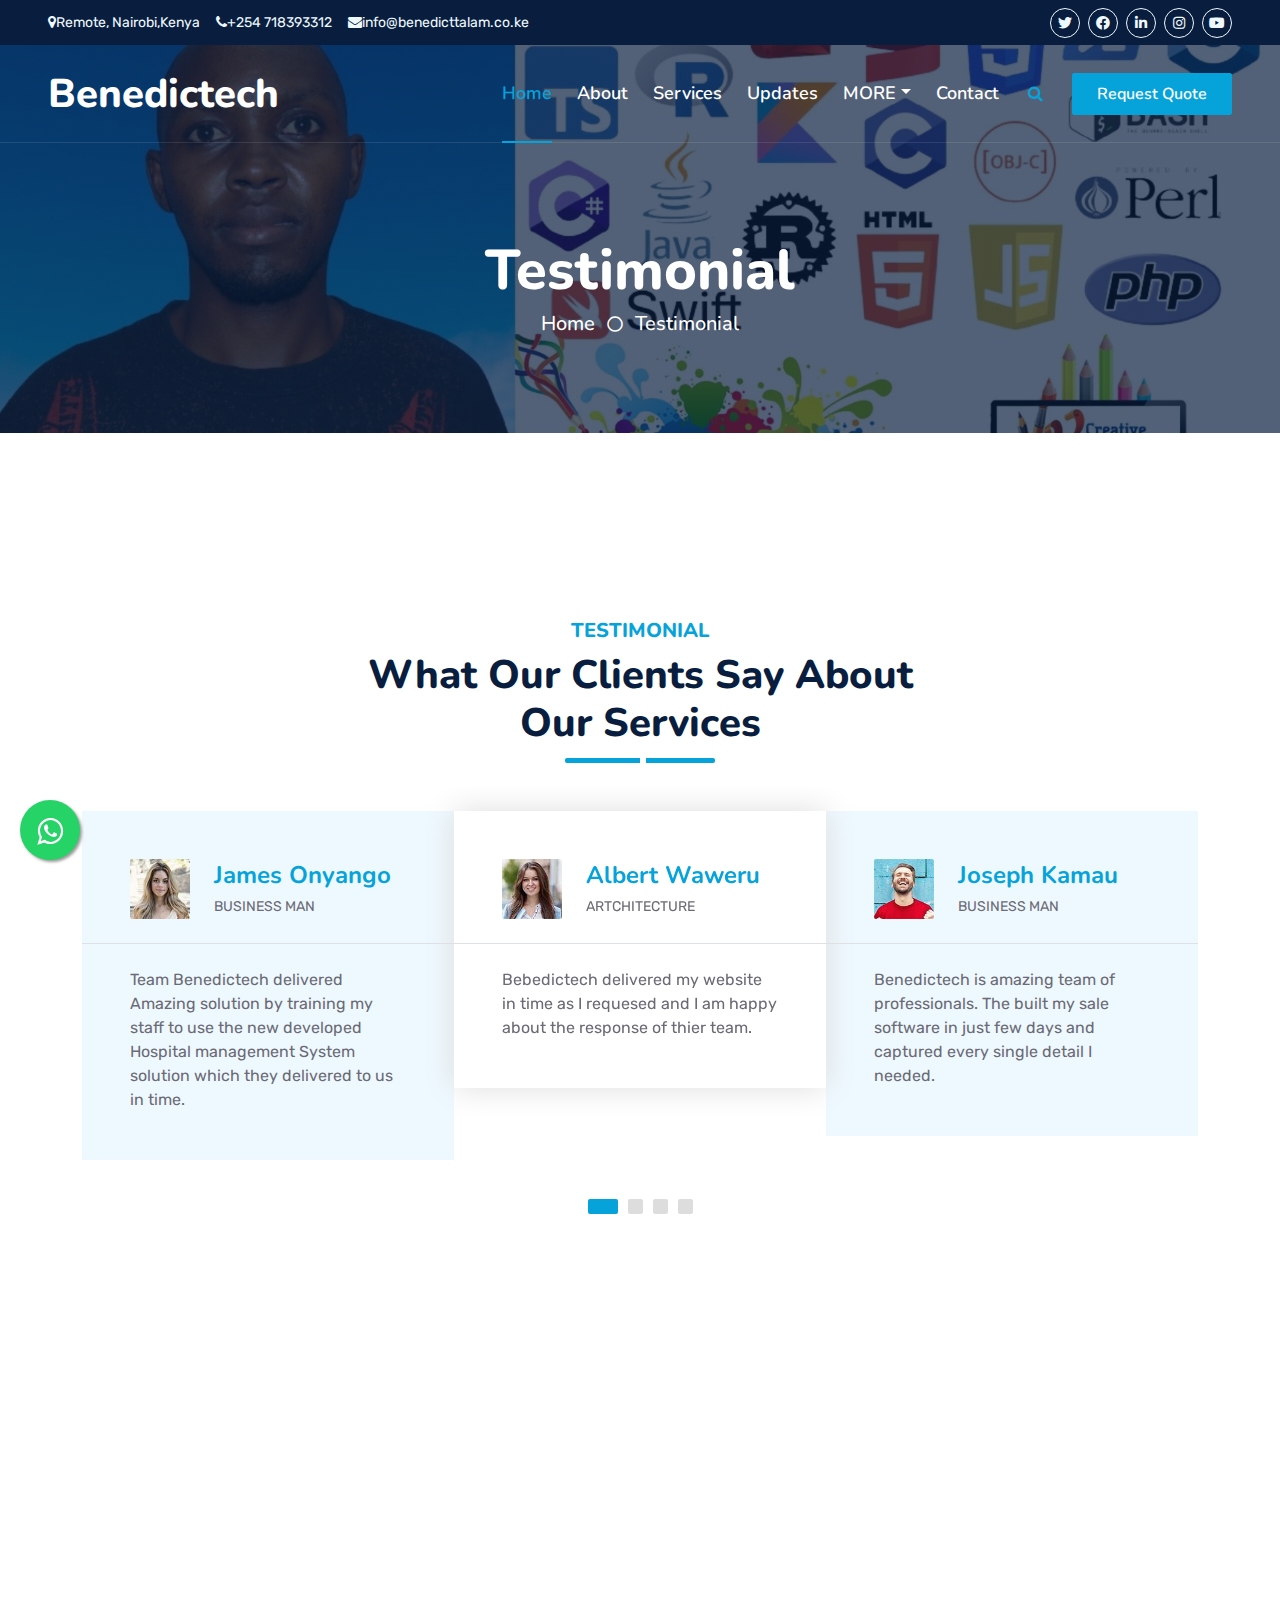
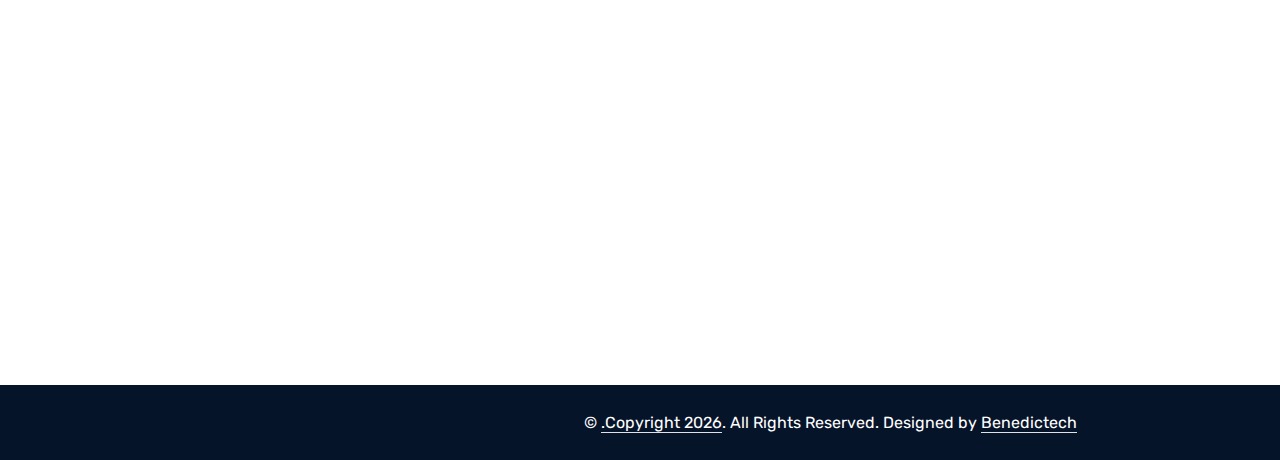
<file: Portfolio.html>
<!DOCTYPE html>
<html lang="en">

<head>
    <meta charset="utf-8">
    <title>Benedictech Consultancy</title>
    <meta content="width=device-width, initial-scale=1.0" name="viewport">
    <meta content="Free HTML Templates" name="keywords">
    <meta content="Free HTML Templates" name="description">

    <!-- Favicon -->
    <link href="img/title.ico" rel="icon">

    <!-- Google Web Fonts -->
    <link rel="preconnect" href="https://fonts.googleapis.com">
    <link rel="preconnect" href="https://fonts.gstatic.com" crossorigin>
    <link href="https://fonts.googleapis.com/css2?family=Nunito:wght@400;600;700;800&family=Rubik:wght@400;500;600;700&display=swap" rel="stylesheet">

    <!-- Icon Font Stylesheet -->
    <link href="https://cdnjs.cloudflare.com/ajax/libs/font-awesome/5.10.0/css/all.min.css" rel="stylesheet">
    <link rel="stylesheet" href="https://cdn.jsdelivr.net/npm/bootstrap@4.5.3/dist/css/bootstrap.min.css">

    <!-- Libraries Stylesheet -->
    <link href="lib/owlcarousel/assets/owl.carousel.min.css" rel="stylesheet">
    <link href="lib/animate/animate.min.css" rel="stylesheet">

    <!-- Customized Bootstrap Stylesheet -->
    <link href="css/bootstrap.min.css" rel="stylesheet">

    <!-- Template Stylesheet -->
    <link href="css/style.css" rel="stylesheet">
    <!-- Template whatsapp -->
    <link rel="stylesheet" href="https://maxcdn.bootstrapcdn.com/font-awesome/4.5.0/css/font-awesome.min.css">
</head>

<body>
    <!-- Spinner Start -->
    <div id="spinner" class="show bg-white position-fixed translate-middle w-100 vh-100 top-50 start-50 d-flex align-items-center justify-content-center">
        <div class="spinner"></div>
    </div>
    <!-- Spinner End -->


    <!-- Topbar Start -->
    <div class="container-fluid bg-dark px-5 d-none d-lg-block">
        <div class="row gx-0">
            <div class="col-lg-8 text-center text-lg-start mb-2 mb-lg-0">
                <div class="d-inline-flex align-items-center" style="height: 45px;">
                    <small class="me-3 text-light"><i class="fa fa-map-marker" aria-hidden="true"></i>Remote, Nairobi,Kenya</small>
                    <small class="me-3 text-light"><i class="fa fa-phone" aria-hidden="true"></i></i>+254 718393312</small>
                    <small class="text-light"><i class="fa fa-envelope" aria-hidden="true"></i>info@benedicttalam.co.ke</small>
                </div>
            </div>
            <div class="col-lg-4 text-center text-lg-end">
                <div class="d-inline-flex align-items-center" style="height: 45px;">
                    <a class="btn btn-sm btn-outline-light btn-sm-square rounded-circle me-2" href=""><i class="fab fa-twitter fw-normal"></i></a>
                    <a class="btn btn-sm btn-outline-light btn-sm-square rounded-circle me-2" href=""><i class="fab fa-facebook-f fw-normal"></i></a>
                    <a class="btn btn-sm btn-outline-light btn-sm-square rounded-circle me-2" href=""><i class="fab fa-linkedin-in fw-normal"></i></a>
                    <a class="btn btn-sm btn-outline-light btn-sm-square rounded-circle me-2" href=""><i class="fab fa-instagram fw-normal"></i></a>
                    <a class="btn btn-sm btn-outline-light btn-sm-square rounded-circle" href=""><i class="fab fa-youtube fw-normal"></i></a>
                </div>
            </div>
        </div>
    </div>
    <!-- Topbar End -->

    <!-- Navbar Start -->
    <div class="container-fluid position-relative p-0">
        <nav class="navbar navbar-expand-lg navbar-dark px-5 py-3 py-lg-0">
            <a href="index.html" class="navbar-brand p-0">
                <h1 class="m-0"><i class="bi bi-laptop"></i>Benedictech</h1>
            </a>
            <button class="navbar-toggler" type="button" data-bs-toggle="collapse" data-bs-target="#navbarCollapse">
                <span class="fa fa-bars"></span>
            </button>
            <div class="collapse navbar-collapse" id="navbarCollapse">
                <div class="navbar-nav ms-auto py-0">
                    <a href="index.html" class="nav-item nav-link active">Home</a>
                    <a href="about.html" class="nav-item nav-link">About</a>
                    <a href="service.html" class="nav-item nav-link">Services</a>
                    <a href="blog.html" class="nav-item nav-link">Updates</a>
                    <div class="nav-item dropdown">
                        <a href="#" class="nav-link dropdown-toggle" data-bs-toggle="dropdown">MORE</a>
                        <div class="dropdown-menu m-0">
                            <a href="price.html" class="dropdown-item">Pricing Plan</a>
                            <a href="feature.html" class="dropdown-item">Our features</a>
                            <a href="team.html" class="dropdown-item">Team Members</a>
                            <a href="testimonial.html" class="dropdown-item">Testimonial</a>
                            
                        </div>
                    </div>
                    <a href="contact.html" class="nav-item nav-link">Contact</a>
                </div>
                <butaton type="button" class="btn text-primary ms-3" data-bs-toggle="modal" data-bs-target="#searchModal"><i class="fa fa-search"></i></butaton>
                <a href="quote.html" class="btn btn-primary py-2 px-4 ms-3">Request Quote</a>
            </div>
        </nav>

        <div class="container-fluid bg-primary py-5 bg-header" style="margin-bottom: 90px;">
            <div class="row py-5">
                <div class="col-12 pt-lg-5 mt-lg-5 text-center">
                    <h1 class="display-4 text-white animated zoomIn">Testimonial</h1>
                    <a href="" class="h5 text-white">Home</a>
                    <i class="far fa-circle text-white px-2"></i>
                    <a href="" class="h5 text-white">Testimonial</a>
                </div>
            </div>
        </div>
    </div>
    <!-- Navbar End -->


    <!-- Full Screen Search Start -->
    <div class="modal fade" id="searchModal" tabindex="-1">
        <div class="modal-dialog modal-fullscreen">
            <div class="modal-content" style="background: rgba(9, 30, 62, .7);">
                <div class="modal-header border-0">
                    <button type="button" class="btn bg-white btn-close" data-bs-dismiss="modal" aria-label="Close"></button>
                </div>
                <div class="modal-body d-flex align-items-center justify-content-center">
                    <div class="input-group" style="max-width: 600px;">
                        <input type="text" class="form-control bg-transparent border-primary p-3" placeholder="Type search keyword">
                        <button class="btn btn-primary px-4"><i class="bi bi-search"></i></button>
                    </div>
                </div>
            </div>
        </div>
    </div>
    <!-- Full Screen Search End -->


<!-- Testimonial Start -->
<div class="container-fluid py-5 wow fadeInUp" data-wow-delay="0.1s">
    <div class="container py-5">
        <div class="section-title text-center position-relative pb-3 mb-4 mx-auto" style="max-width: 600px;">
            <h5 class="fw-bold text-primary text-uppercase">Testimonial</h5>
            <h1 class="mb-0">What Our Clients Say About Our Services</h1>
        </div>
        <div class="owl-carousel testimonial-carousel wow fadeInUp" data-wow-delay="0.6s">
            <div class="testimonial-item bg-light my-4">
                <div class="d-flex align-items-center border-bottom pt-5 pb-4 px-5">
                    <img class="img-fluid rounded" src="img/testimonial-1.jpg" style="width: 60px; height: 60px;" >
                    <div class="ps-4">
                        <h4 class="text-primary mb-1">Albert Waweru</h4>
                        <small class="text-uppercase">Artchitecture</small>
                    </div>
                </div>
                <div class="pt-4 pb-5 px-5">
                    Bebedictech delivered my website in time as I requesed and I am happy about the response of thier team.
                </div>
            </div>
            <div class="testimonial-item bg-light my-4">
                <div class="d-flex align-items-center border-bottom pt-5 pb-4 px-5">
                    <img class="img-fluid rounded" src="img/testimonial-2.jpg" style="width: 60px; height: 60px;" >
                    <div class="ps-4">
                        <h4 class="text-primary mb-1">Joseph Kamau</h4>
                        <small class="text-uppercase">Business Man</small>
                    </div>
                </div>
                <div class="pt-4 pb-5 px-5">
                    Benedictech is amazing team of professionals. The built my sale software in just few days and captured every single detail I needed.
                </div>
            </div>
            <div class="testimonial-item bg-light my-4">
                <div class="d-flex align-items-center border-bottom pt-5 pb-4 px-5">
                    <img class="img-fluid rounded" src="img/testimonial-3.jpg" style="width: 60px; height: 60px;" >
                    <div class="ps-4">
                        <h4 class="text-primary mb-1">Mercy Chepkoech</h4>
                        <small class="text-uppercase">School Director</small>
                    </div>
                </div>
                <div class="pt-4 pb-5 px-5">
                    My school required a website and School management system, guess what, Benedictech deliverd just in one week. All in one solution.
                </div>
            </div>
            <div class="testimonial-item bg-light my-4">
                <div class="d-flex align-items-center border-bottom pt-5 pb-4 px-5">
                    <img class="img-fluid rounded" src="img/testimonial-4.jpg" style="width: 60px; height: 60px;" >
                    <div class="ps-4">
                        <h4 class="text-primary mb-1">James Onyango</h4>
                        <small class="text-uppercase">Business Man</small>
                    </div>
                </div>
                <div class="pt-4 pb-5 px-5">
                    Team Benedictech delivered Amazing solution by training my staff to use the new developed Hospital management System solution which they delivered to us in time.
                </div>
            </div>
        </div>
    </div>
</div>
<!-- Testimonial End -->



    <!-- Vendor Start -->
    <div class="container-fluid py-5 wow fadeInUp" data-wow-delay="0.1s">
        <div class="container py-5 mb-5">
            <div class="bg-white">
                <div class="owl-carousel vendor-carousel">
                    <img src="img/vendor-1.jpg" alt="">
                    <img src="img/vendor-2.jpg" alt="">
                    <img src="img/vendor-3.jpg" alt="">
                    <img src="img/vendor-4.jpg" alt="">
                    <img src="img/vendor-5.jpg" alt="">
                    <img src="img/vendor-6.jpg" alt="">
                    <img src="img/vendor-7.jpg" alt="">
                    <img src="img/vendor-8.jpg" alt="">
                    <img src="img/vendor-9.jpg" alt="">
                </div>
            </div>
        </div>
    </div>
    <!-- Vendor End -->
    

<!-- Footer Start -->
<div class="container-fluid bg-dark text-light mt-5 wow fadeInUp" data-wow-delay="0.1s">
    <div class="container">
        <div class="row gx-5">
            <div class="col-lg-4 col-md-6 footer-about">
                <div class="d-flex flex-column align-items-center justify-content-center text-center h-100 bg-primary p-4">
                    <a href="index.html" class="navbar-brand">
                        <h1 class="m-0 text-white"><i class="fa fa-user-tie me-2"></i>Benedictech</h1>
                    </a>
                    <p class="mt-3 mb-4">We as IT Consultancy and Service provider for IT products & ICT solutions to businesses in East Africa and around the world. We understand that each business is dynamic, with varying needs.</p>
                    <form action="">
                        <div class="input-group">
                            <input type="text" class="form-control border-white p-3" placeholder="Your Email">
                            <button class="btn btn-dark">Sign Up</button>
                        </div>
                    </form>
                </div>
            </div>
            <div class="col-lg-8 col-md-6">
                <div class="row gx-5">
                    <div class="col-lg-4 col-md-12 pt-5 mb-5">
                        <div class="section-title section-title-sm position-relative pb-3 mb-4">
                            <h3 class="text-light mb-0">Get In Touch</h3>
                        </div>
                        <div class="d-flex mb-2">
                            <i class="bi bi-geo-alt text-primary me-2"></i>
                            <p class="mb-0">Remote, Nairobi, Kenya.</p>
                        </div>
                        <div class="d-flex mb-2">
                            <i class="bi bi-envelope-open text-primary me-2"></i>
                            <p class="mb-0">info@benedicttalam.co.ke</p>
                        </div>
                        <div class="d-flex mb-2">
                            <i class="bi bi-telephone text-primary me-2"></i>
                            <p class="mb-0">+254 718393312</p>
                        </div>
                        <div class="d-flex mt-4">
                            <a class="btn btn-primary btn-square me-2" href="#"><i class="fab fa-twitter fw-normal"></i></a>
                            <a class="btn btn-primary btn-square me-2" href="#"><i class="fab fa-facebook-f fw-normal"></i></a>
                            <a class="btn btn-primary btn-square me-2" href="#"><i class="fab fa-linkedin-in fw-normal"></i></a>
                            <a class="btn btn-primary btn-square" href="#"><i class="fab fa-instagram fw-normal"></i></a>
                        </div>
                    </div>
                    <div class="col-lg-4 col-md-12 pt-0 pt-lg-5 mb-5">
                        <div class="section-title section-title-sm position-relative pb-3 mb-4">
                            <h3 class="text-light mb-0">Quick Links</h3>
                        </div>
                        <div class="link-animated d-flex flex-column justify-content-start">
                            <a class="text-light mb-2" href="#"><i class="bi bi-arrow-right text-primary me-2"></i>Home</a>
                            <a class="text-light mb-2" href="#"><i class="bi bi-arrow-right text-primary me-2"></i>About Us</a>
                            <a class="text-light mb-2" href="#"><i class="bi bi-arrow-right text-primary me-2"></i>Our Services</a>
                            <a class="text-light mb-2" href="#"><i class="bi bi-arrow-right text-primary me-2"></i>Meet The Team</a>
                            <a class="text-light mb-2" href="#"><i class="bi bi-arrow-right text-primary me-2"></i>Latest Blog</a>
                            <a class="text-light" href="#"><i class="bi bi-arrow-right text-primary me-2"></i>Contact Us</a>
                        </div>
                    </div>
                    <div class="col-lg-4 col-md-12 pt-0 pt-lg-5 mb-5">
                        <div class="section-title section-title-sm position-relative pb-3 mb-4">
                            <h3 class="text-light mb-0">Popular Links</h3>
                        </div>
                        <div class="link-animated d-flex flex-column justify-content-start">
                            <a class="text-light mb-2" href="#"><i class="bi bi-arrow-right text-primary me-2"></i>Home</a>
                            <a class="text-light mb-2" href="#"><i class="bi bi-arrow-right text-primary me-2"></i>About Us</a>
                            <a class="text-light mb-2" href="#"><i class="bi bi-arrow-right text-primary me-2"></i>Our Services</a>
                            <a class="text-light mb-2" href="#"><i class="bi bi-arrow-right text-primary me-2"></i>Meet The Team</a>
                            <a class="text-light mb-2" href="#"><i class="bi bi-arrow-right text-primary me-2"></i>Latest Blog</a>
                            <a class="text-light" href="#"><i class="bi bi-arrow-right text-primary me-2"></i>Contact Us</a>
                        </div>
                    </div>
                </div>
            </div>
        </div>
    </div>
</div>
<div class="container-fluid text-white" style="background: #061429;">
    <div class="container text-center">
        <div class="row justify-content-end">
            <div class="col-lg-8 col-md-6">
                <div class="d-flex align-items-center justify-content-center" style="height: 75px;">
                    <p class="mb-0">&copy; <a class="text-white border-bottom" href="#">.Copyright <script>document.write(new Date().getFullYear())</script></a>. All Rights Reserved. 
                    
        
                    Designed by <a class="text-white border-bottom" href="#">Benedictech</a></p>
                    
                </div>
            </div>
        </div>
    </div>
</div>
<!-- Footer End -->



    <!-- Back to Top -->
    <a href="#" class="btn btn-lg btn-primary btn-lg-square rounded back-to-top"><i class="bi bi-arrow-up"></i></a>

    <!-- Whatsapp floating Button-->
    <a href="https://wa.me/message/PVCVQZFF37IAJ1" class="whatsapp_float" target="_blank"> <i class="fa fa-whatsapp whatsapp-icon"></i></a>

    <!-- Whatsapp floating Button End-->


    <!-- JavaScript Libraries -->
    <script src="https://code.jquery.com/jquery-3.4.1.min.js"></script>
    <script src="https://cdn.jsdelivr.net/npm/bootstrap@5.0.0/dist/js/bootstrap.bundle.min.js"></script>
    <script src="lib/wow/wow.min.js"></script>
    <script src="lib/easing/easing.min.js"></script>
    <script src="lib/waypoints/waypoints.min.js"></script>
    <script src="lib/counterup/counterup.min.js"></script>
    <script src="lib/owlcarousel/owl.carousel.min.js"></script>

    <!-- Template Javascript -->
    <script src="js/main.js"></script>
</body>

</html>
</file>
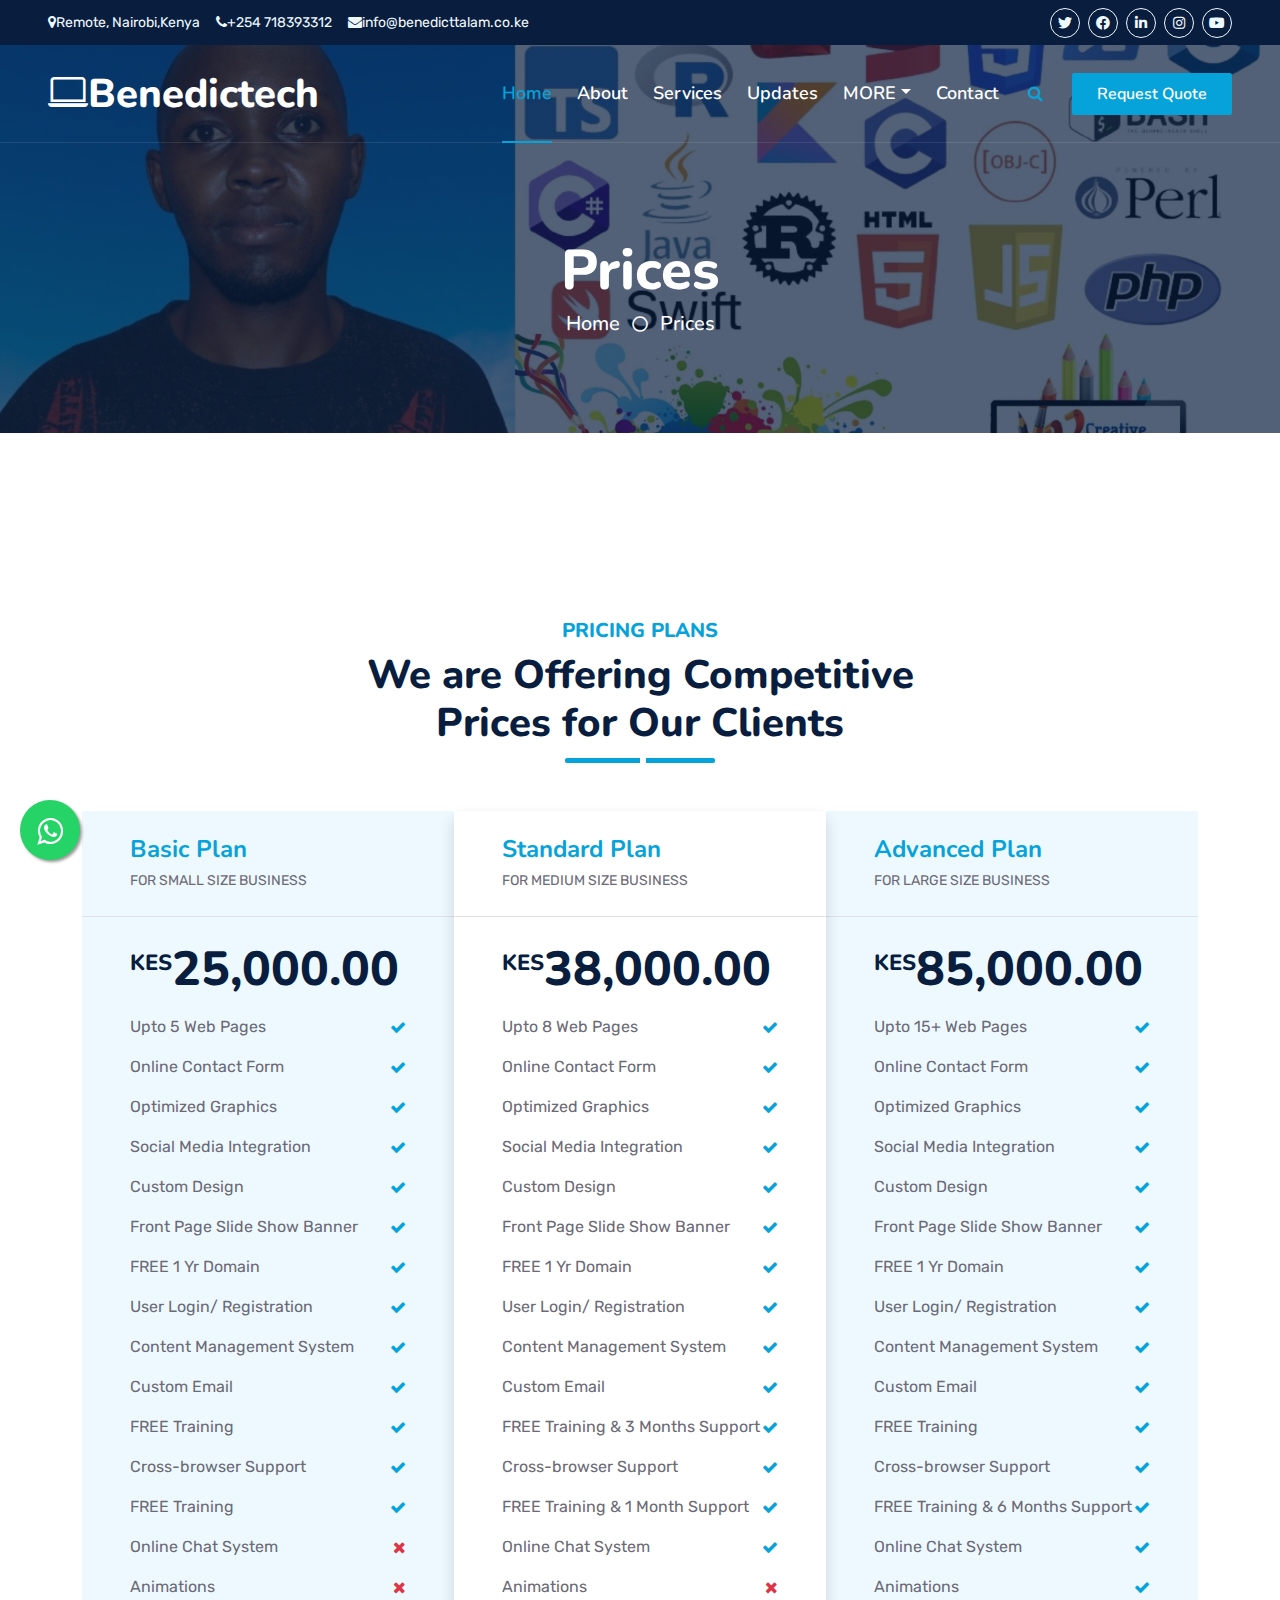
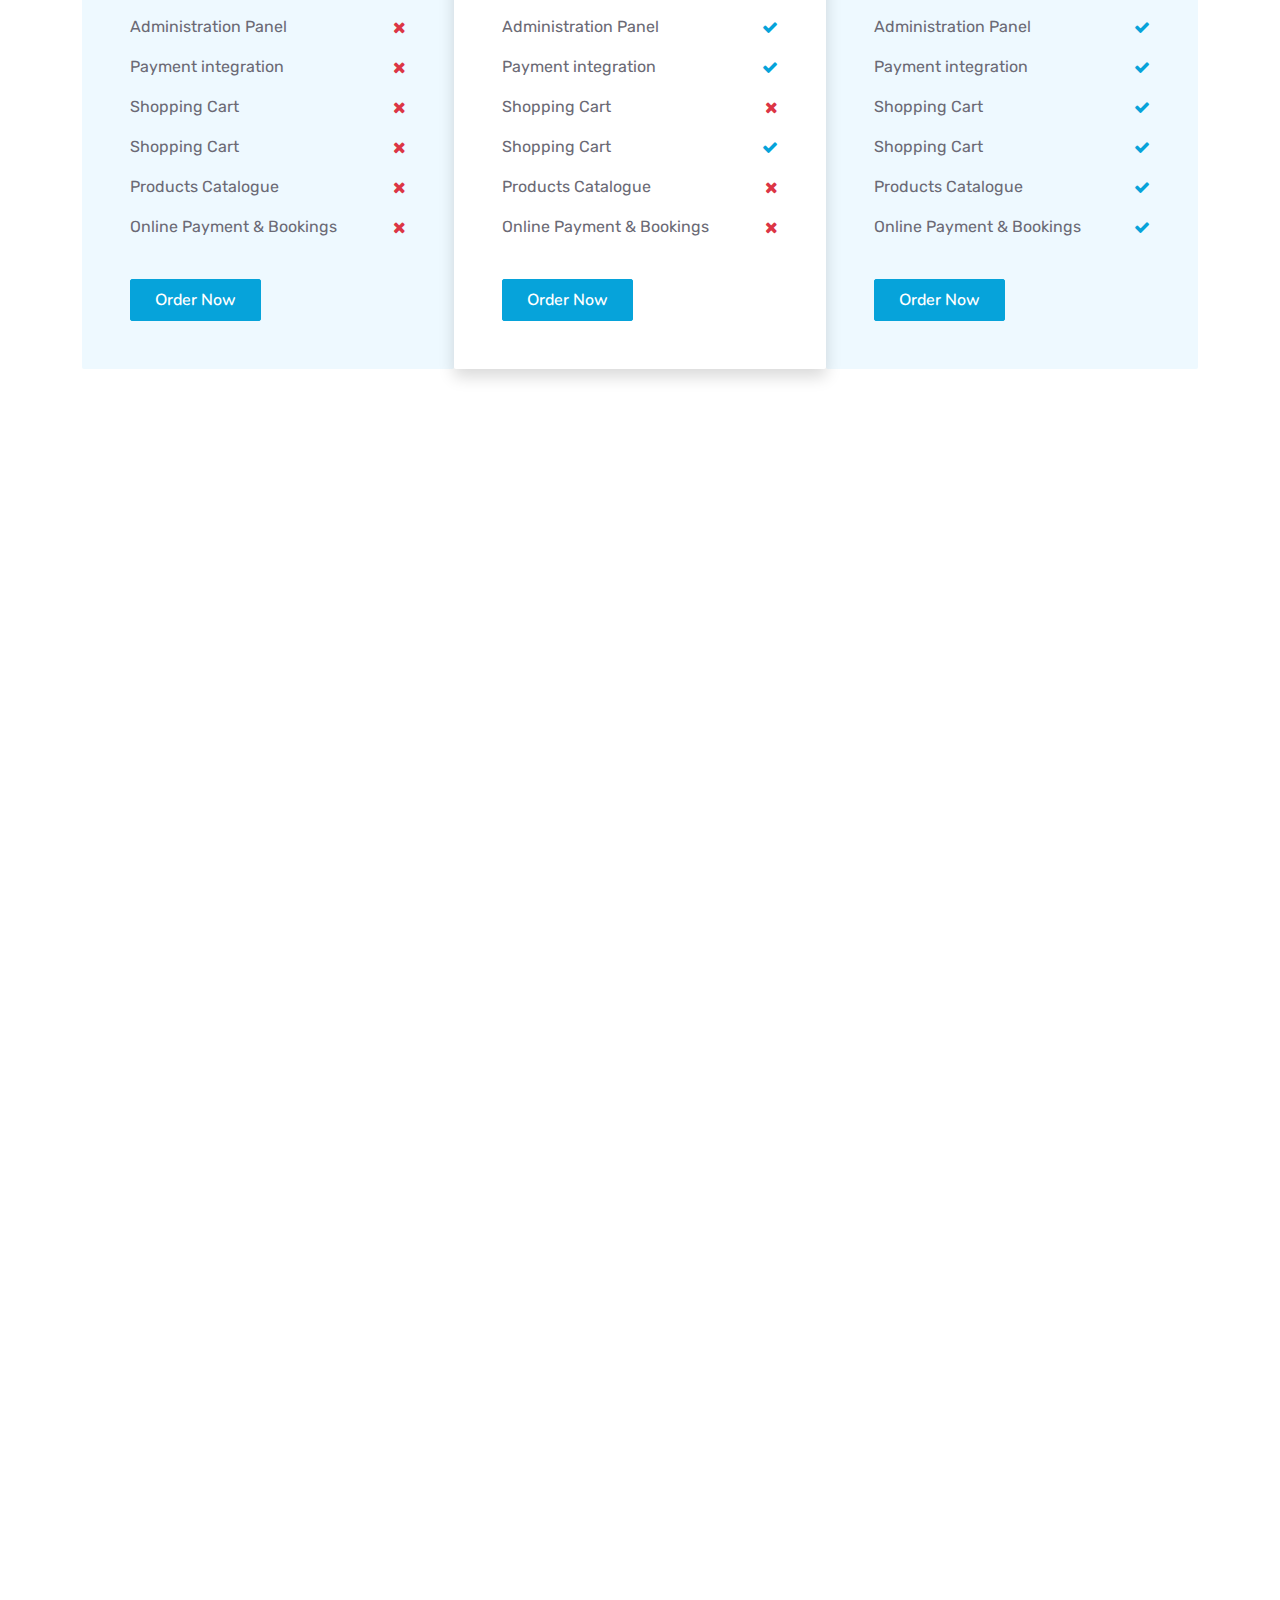
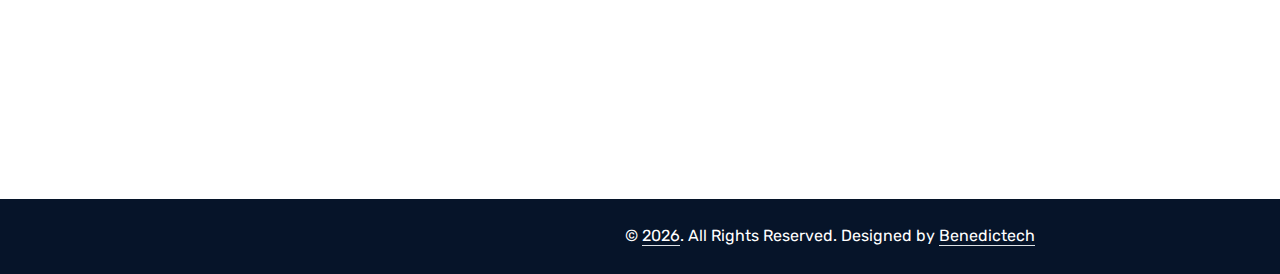
<file: price.html>
<!DOCTYPE html>
<html lang="en">

<head>
    <meta charset="utf-8">
    <title>Benedictech IT Consultancy</title>
    <meta content="width=device-width, initial-scale=1.0" name="viewport">
    <meta content="Free HTML Templates" name="keywords">
    <meta content="Free HTML Templates" name="description">

    <!-- Favicon -->
    <link href="img/favicon.ico" rel="icon">

    <!-- Google Web Fonts -->
    <link rel="preconnect" href="https://fonts.googleapis.com">
    <link rel="preconnect" href="https://fonts.gstatic.com" crossorigin>
    <link href="https://fonts.googleapis.com/css2?family=Nunito:wght@400;600;700;800&family=Rubik:wght@400;500;600;700&display=swap" rel="stylesheet">

    <!-- Icon Font Stylesheet -->
    <link href="https://cdnjs.cloudflare.com/ajax/libs/font-awesome/5.10.0/css/all.min.css" rel="stylesheet">
    <link href="https://cdn.jsdelivr.net/npm/bootstrap-icons@1.4.1/font/bootstrap-icons.css" rel="stylesheet">

    <!-- Libraries Stylesheet -->
    <link href="lib/owlcarousel/assets/owl.carousel.min.css" rel="stylesheet">
    <link href="lib/animate/animate.min.css" rel="stylesheet">

    <!-- Customized Bootstrap Stylesheet -->
    <link href="css/bootstrap.min.css" rel="stylesheet">

    <!-- Template Stylesheet -->
    <link href="css/style.css" rel="stylesheet">

    <!-- Template whatsapp -->
    <link rel="stylesheet" href="https://maxcdn.bootstrapcdn.com/font-awesome/4.5.0/css/font-awesome.min.css">
</head>

<body>
    <!-- Spinner Start -->
    <div id="spinner" class="show bg-white position-fixed translate-middle w-100 vh-100 top-50 start-50 d-flex align-items-center justify-content-center">
        <div class="spinner"></div>
    </div>
    <!-- Spinner End -->


    <!-- Topbar Start -->
    <div class="container-fluid bg-dark px-5 d-none d-lg-block">
        <div class="row gx-0">
            <div class="col-lg-8 text-center text-lg-start mb-2 mb-lg-0">
                <div class="d-inline-flex align-items-center" style="height: 45px;">
                    <small class="me-3 text-light"><i class="fa fa-map-marker" aria-hidden="true"></i>Remote, Nairobi,Kenya</small>
                    <small class="me-3 text-light"><i class="fa fa-phone" aria-hidden="true"></i></i>+254 718393312</small>
                    <small class="text-light"><i class="fa fa-envelope" aria-hidden="true"></i>info@benedicttalam.co.ke</small>
                </div>
            </div>
            <div class="col-lg-4 text-center text-lg-end">
                <div class="d-inline-flex align-items-center" style="height: 45px;">
                    <a class="btn btn-sm btn-outline-light btn-sm-square rounded-circle me-2" href=""><i class="fab fa-twitter fw-normal"></i></a>
                    <a class="btn btn-sm btn-outline-light btn-sm-square rounded-circle me-2" href=""><i class="fab fa-facebook-f fw-normal"></i></a>
                    <a class="btn btn-sm btn-outline-light btn-sm-square rounded-circle me-2" href=""><i class="fab fa-linkedin-in fw-normal"></i></a>
                    <a class="btn btn-sm btn-outline-light btn-sm-square rounded-circle me-2" href=""><i class="fab fa-instagram fw-normal"></i></a>
                    <a class="btn btn-sm btn-outline-light btn-sm-square rounded-circle" href=""><i class="fab fa-youtube fw-normal"></i></a>
                </div>
            </div>
        </div>
    </div>
    <!-- Topbar End -->


    <!-- Navbar Start -->
    <div class="container-fluid position-relative p-0">
        <nav class="navbar navbar-expand-lg navbar-dark px-5 py-3 py-lg-0">
            <a href="index.html" class="navbar-brand p-0">
                <h1 class="m-0"><i class="bi bi-laptop"></i>Benedictech</h1>
            </a>
            <button class="navbar-toggler" type="button" data-bs-toggle="collapse" data-bs-target="#navbarCollapse">
                <span class="fa fa-bars"></span>
            </button>
            <div class="collapse navbar-collapse" id="navbarCollapse">
                <div class="navbar-nav ms-auto py-0">
                    <a href="index.html" class="nav-item nav-link active">Home</a>
                    <a href="about.html" class="nav-item nav-link">About</a>
                    <a href="service.html" class="nav-item nav-link">Services</a>
                    <a href="blog.html" class="nav-item nav-link">Updates</a>
                    <div class="nav-item dropdown">
                        <a href="#" class="nav-link dropdown-toggle" data-bs-toggle="dropdown">MORE</a>
                        <div class="dropdown-menu m-0">
                            <a href="price.html" class="dropdown-item">Pricing Plan</a>
                            <a href="feature.html" class="dropdown-item">Our features</a>
                            <a href="team.html" class="dropdown-item">Team Members</a>
                            <a href="testimonial.html" class="dropdown-item">Testimonial</a>
                            
                        </div>
                    </div>
                    <a href="contact.html" class="nav-item nav-link">Contact</a>
                </div>
                <butaton type="button" class="btn text-primary ms-3" data-bs-toggle="modal" data-bs-target="#searchModal"><i class="fa fa-search"></i></butaton>
                <a href="quote.html" class="btn btn-primary py-2 px-4 ms-3">Request Quote</a>
            </div>
        </nav>

        <div class="container-fluid bg-primary py-5 bg-header" style="margin-bottom: 90px;">
            <div class="row py-5">
                <div class="col-12 pt-lg-5 mt-lg-5 text-center">
                    <h1 class="display-4 text-white animated zoomIn">Prices</h1>
                    <a href="" class="h5 text-white">Home</a>
                    <i class="far fa-circle text-white px-2"></i>
                    <a href="" class="h5 text-white">Prices</a>
                </div>
            </div>
        </div>
    </div>
    <!-- Navbar End -->


    <!-- Full Screen Search Start -->
    <div class="modal fade" id="searchModal" tabindex="-1">
        <div class="modal-dialog modal-fullscreen">
            <div class="modal-content" style="background: rgba(9, 30, 62, .7);">
                <div class="modal-header border-0">
                    <button type="button" class="btn bg-white btn-close" data-bs-dismiss="modal" aria-label="Close"></button>
                </div>
                <div class="modal-body d-flex align-items-center justify-content-center">
                    <div class="input-group" style="max-width: 600px;">
                        <input type="text" class="form-control bg-transparent border-primary p-3" placeholder="Type search keyword">
                        <button class="btn btn-primary px-4"><i class="bi bi-search"></i></button>
                    </div>
                </div>
            </div>
        </div>
    </div>
    <!-- Full Screen Search End -->


    <!-- Pricing Plan Start -->
    <div class="container-fluid py-5 wow fadeInUp" data-wow-delay="0.1s">
        <div class="container py-5">
            <div class="section-title text-center position-relative pb-3 mb-5 mx-auto" style="max-width: 600px;">
                <h5 class="fw-bold text-primary text-uppercase">Pricing Plans</h5>
                <h1 class="mb-0">We are Offering Competitive Prices for Our Clients</h1>
            </div>
            <div class="row g-0">
                <div class="col-lg-4 wow slideInUp" data-wow-delay="0.6s">
                    <div class="bg-light rounded">
                        <div class="border-bottom py-4 px-5 mb-4">
                            <h4 class="text-primary mb-1">Basic Plan</h4>
                            <small class="text-uppercase">For Small Size Business</small>
                        </div>
                        <div class="p-5 pt-0">
                            <h1 class="display-5 mb-3">
                                <small class="align-top" style="font-size: 22px; line-height: 45px;">KES</small>25,000.00<small
                                    class="align-bottom" style="font-size: 16px; line-height: 40px;"></small>
                            </h1>
                            <div class="d-flex justify-content-between mb-3"><span>Upto 5 Web Pages</span><i class="fa fa-check text-primary pt-1"></i></div>
                            <div class="d-flex justify-content-between mb-3"><span>Online Contact Form</span><i class="fa fa-check text-primary pt-1"></i></div>
                            <div class="d-flex justify-content-between mb-3"><span>Optimized Graphics</span><i class="fa fa-check text-primary pt-1"></i></div>
                            <div class="d-flex justify-content-between mb-3"><span>Social Media Integration</span><i class="fa fa-check text-primary pt-1"></i></div>
                            <div class="d-flex justify-content-between mb-3"><span>Custom Design</span><i class="fa fa-check text-primary pt-1"></i></div>
                            <div class="d-flex justify-content-between mb-3"><span>Front Page Slide Show Banner</span><i class="fa fa-check text-primary pt-1"></i></div>
                            <div class="d-flex justify-content-between mb-3"><span>FREE 1 Yr Domain</span><i class="fa fa-check text-primary pt-1"></i></div>
                            <div class="d-flex justify-content-between mb-3"><span>User Login/ Registration</span><i class="fa fa-check text-primary pt-1"></i></div>
                            <div class="d-flex justify-content-between mb-3"><span>Content Management System</span><i class="fa fa-check text-primary pt-1"></i></div>
                            <div class="d-flex justify-content-between mb-3"><span>Custom Email</span><i class="fa fa-check text-primary pt-1"></i></div>
                            <div class="d-flex justify-content-between mb-3"><span>FREE Training</span><i class="fa fa-check text-primary pt-1"></i></div>
                            <div class="d-flex justify-content-between mb-3"><span>Cross-browser Support</span><i class="fa fa-check text-primary pt-1"></i></div>
                            <div class="d-flex justify-content-between mb-3"><span>FREE Training</span><i class="fa fa-check text-primary pt-1"></i></div>
                            <div class="d-flex justify-content-between mb-3"><span>Online Chat System</span><i class="fa fa-times text-danger pt-1"></i></div>
                            <div class="d-flex justify-content-between mb-3"><span>Animations</span><i class="fa fa-times text-danger pt-1"></i></div>
                            <div class="d-flex justify-content-between mb-3"><span>Administration Panel</span><i class="fa fa-times text-danger pt-1"></i></div>
                            <div class="d-flex justify-content-between mb-3"><span>Payment integration</span><i class="fa fa-times text-danger pt-1"></i></div>
                            <div class="d-flex justify-content-between mb-3"><span>Shopping Cart</span><i class="fa fa-times text-danger pt-1"></i></div>
                            <div class="d-flex justify-content-between mb-3"><span>Shopping Cart</span><i class="fa fa-times text-danger pt-1"></i></div>
                            <div class="d-flex justify-content-between mb-3"><span>Products Catalogue</span><i class="fa fa-times text-danger pt-1"></i></div>
                            <div class="d-flex justify-content-between mb-3"><span>Online Payment & Bookings</span><i class="fa fa-times text-danger pt-1"></i></div>
                            <a href="" class="btn btn-primary py-2 px-4 mt-4">Order Now</a>
                        </div>
                    </div>
                </div>
                <div class="col-lg-4 wow slideInUp" data-wow-delay="0.3s">
                    <div class="bg-white rounded shadow position-relative" style="z-index: 1;">
                        <div class="border-bottom py-4 px-5 mb-4">
                            <h4 class="text-primary mb-1">Standard Plan</h4>
                            <small class="text-uppercase">For Medium Size Business</small>
                        </div>
                        <div class="p-5 pt-0">
                            <h1 class="display-5 mb-3">
                                <small class="align-top" style="font-size: 22px; line-height: 45px;">KES</small>38,000.00<small
                                    class="align-bottom" style="font-size: 16px; line-height: 40px;"></small>
                            </h1>
                            <div class="d-flex justify-content-between mb-3"><span>Upto 8 Web Pages</span><i class="fa fa-check text-primary pt-1"></i></div>
                            <div class="d-flex justify-content-between mb-3"><span>Online Contact Form</span><i class="fa fa-check text-primary pt-1"></i></div>
                            <div class="d-flex justify-content-between mb-3"><span>Optimized Graphics</span><i class="fa fa-check text-primary pt-1"></i></div>
                            <div class="d-flex justify-content-between mb-3"><span>Social Media Integration</span><i class="fa fa-check text-primary pt-1"></i></div>
                            <div class="d-flex justify-content-between mb-3"><span>Custom Design</span><i class="fa fa-check text-primary pt-1"></i></div>
                            <div class="d-flex justify-content-between mb-3"><span>Front Page Slide Show Banner</span><i class="fa fa-check text-primary pt-1"></i></div>
                            <div class="d-flex justify-content-between mb-3"><span>FREE 1 Yr Domain</span><i class="fa fa-check text-primary pt-1"></i></div>
                            <div class="d-flex justify-content-between mb-3"><span>User Login/ Registration</span><i class="fa fa-check text-primary pt-1"></i></div>
                            <div class="d-flex justify-content-between mb-3"><span>Content Management System</span><i class="fa fa-check text-primary pt-1"></i></div>
                            <div class="d-flex justify-content-between mb-3"><span>Custom Email</span><i class="fa fa-check text-primary pt-1"></i></div>
                            <div class="d-flex justify-content-between mb-3"><span>FREE Training & 3 Months Support</span><i class="fa fa-check text-primary pt-1"></i></div>
                            <div class="d-flex justify-content-between mb-3"><span>Cross-browser Support</span><i class="fa fa-check text-primary pt-1"></i></div>
                            <div class="d-flex justify-content-between mb-3"><span>FREE Training & 1 Month Support</span><i class="fa fa-check text-primary pt-1"></i></div>
                            <div class="d-flex justify-content-between mb-3"><span>Online Chat System</span><i class="fa fa-check text-primary pt-1"></i></div>
                            <div class="d-flex justify-content-between mb-3"><span>Animations</span><i class="fa fa-times text-danger pt-1"></i></div>
                            <div class="d-flex justify-content-between mb-3"><span>Administration Panel</span><i class="fa fa-check text-primary pt-1"></i></div>
                            <div class="d-flex justify-content-between mb-3"><span>Payment integration</span><i class="fa fa-check text-primary pt-1"></i></div>
                            <div class="d-flex justify-content-between mb-3"><span>Shopping Cart</span><i class="fa fa-times text-danger pt-1"></i></div>
                            <div class="d-flex justify-content-between mb-3"><span>Shopping Cart</span><i class="fa fa-check text-primary pt-1"></i></div>
                            <div class="d-flex justify-content-between mb-3"><span>Products Catalogue</span><i class="fa fa-times text-danger pt-1"></i></div>
                            <div class="d-flex justify-content-between mb-3"><span>Online Payment & Bookings</span><i class="fa fa-times text-danger pt-1"></i></div>
                            <a href="" class="btn btn-primary py-2 px-4 mt-4">Order Now</a>
                        </div>
                    </div>
                </div>
                <div class="col-lg-4 wow slideInUp" data-wow-delay="0.9s">
                    <div class="bg-light rounded">
                        <div class="border-bottom py-4 px-5 mb-4">
                            <h4 class="text-primary mb-1">Advanced Plan</h4>
                            <small class="text-uppercase">For Large Size Business</small>
                        </div>
                        <div class="p-5 pt-0">
                            <h1 class="display-5 mb-3">
                                <small class="align-top" style="font-size: 22px; line-height: 45px;">KES</small>85,000.00<small
                                    class="align-bottom" style="font-size: 16px; line-height: 40px;"></small>
                            </h1>
                            <div class="d-flex justify-content-between mb-3"><span>Upto 15+ Web Pages</span><i class="fa fa-check text-primary pt-1"></i></div>
                            <div class="d-flex justify-content-between mb-3"><span>Online Contact Form</span><i class="fa fa-check text-primary pt-1"></i></div>
                            <div class="d-flex justify-content-between mb-3"><span>Optimized Graphics</span><i class="fa fa-check text-primary pt-1"></i></div>
                            <div class="d-flex justify-content-between mb-3"><span>Social Media Integration</span><i class="fa fa-check text-primary pt-1"></i></div>
                            <div class="d-flex justify-content-between mb-3"><span>Custom Design</span><i class="fa fa-check text-primary pt-1"></i></div>
                            <div class="d-flex justify-content-between mb-3"><span>Front Page Slide Show Banner</span><i class="fa fa-check text-primary pt-1"></i></div>
                            <div class="d-flex justify-content-between mb-3"><span>FREE 1 Yr Domain</span><i class="fa fa-check text-primary pt-1"></i></div>
                            <div class="d-flex justify-content-between mb-3"><span>User Login/ Registration</span><i class="fa fa-check text-primary pt-1"></i></div>
                            <div class="d-flex justify-content-between mb-3"><span>Content Management System</span><i class="fa fa-check text-primary pt-1"></i></div>
                            <div class="d-flex justify-content-between mb-3"><span>Custom Email</span><i class="fa fa-check text-primary pt-1"></i></div>
                            <div class="d-flex justify-content-between mb-3"><span>FREE Training</span><i class="fa fa-check text-primary pt-1"></i></div>
                            <div class="d-flex justify-content-between mb-3"><span>Cross-browser Support</span><i class="fa fa-check text-primary pt-1"></i></div>
                            <div class="d-flex justify-content-between mb-3"><span>FREE Training & 6 Months Support</span><i class="fa fa-check text-primary pt-1"></i></div>
                            <div class="d-flex justify-content-between mb-3"><span>Online Chat System</span><i class="fa fa-check text-primary pt-1"></i></div>
                            <div class="d-flex justify-content-between mb-3"><span>Animations</span><i class="fa fa-check text-primary pt-1"></i></div>
                            <div class="d-flex justify-content-between mb-3"><span>Administration Panel</span><i class="fa fa-check text-primary pt-1"></i></div>
                            <div class="d-flex justify-content-between mb-3"><span>Payment integration</span><i class="fa fa-check text-primary pt-1"></i></div>
                            <div class="d-flex justify-content-between mb-3"><span>Shopping Cart</span><i class="fa fa-check text-primary pt-1"></i></div>
                            <div class="d-flex justify-content-between mb-3"><span>Shopping Cart</span><i class="fa fa-check text-primary pt-1"></i></div>
                            <div class="d-flex justify-content-between mb-3"><span>Products Catalogue</span><i class="fa fa-check text-primary pt-1"></i></div>
                            <div class="d-flex justify-content-between mb-3"><span>Online Payment & Bookings</span><i class="fa fa-check text-primary pt-1"></i></div>
                            <a href="" class="btn btn-primary py-2 px-4 mt-4">Order Now</a>
                        </div>
                    </div>
                </div>
            </div>
        </div>
    </div>
    <!-- Pricing Plan End -->


    <!-- Quote Start -->
    <div class="container-fluid py-5 wow fadeInUp" data-wow-delay="0.1s">
        <div class="container py-5">
            <div class="row g-5">
                <div class="col-lg-7">
                    <div class="section-title position-relative pb-3 mb-5">
                        <h5 class="fw-bold text-primary text-uppercase">Request A Quote</h5>
                        <h1 class="mb-0">Need A Free Quote? Please Feel Free to Contact Us</h1>
                    </div>
                    <div class="row gx-3">
                        <div class="col-sm-6 wow zoomIn" data-wow-delay="0.2s">
                            <h5 class="mb-4"><i class="fa fa-reply text-primary me-3"></i>Reply within 24 hours</h5>
                        </div>
                        <div class="col-sm-6 wow zoomIn" data-wow-delay="0.4s">
                            <h5 class="mb-4"><i class="fa fa-phone-alt text-primary me-3"></i>24 hrs telephone support</h5>
                        </div>
                    </div>
                    <p class="mb-4">Eirmod sed tempor lorem ut dolores. Aliquyam sit sadipscing kasd ipsum. Dolor ea et dolore et at sea ea at dolor, justo ipsum duo rebum sea invidunt voluptua. Eos vero eos vero ea et dolore eirmod et. Dolores diam duo invidunt lorem. Elitr ut dolores magna sit. Sea dolore sanctus sed et. Takimata takimata sanctus sed.</p>
                    <div class="d-flex align-items-center mt-2 wow zoomIn" data-wow-delay="0.6s">
                        <div class="bg-primary d-flex align-items-center justify-content-center rounded" style="width: 60px; height: 60px;">
                            <i class="fa fa-phone-alt text-white"></i>
                        </div>
                        <div class="ps-4">
                            <h5 class="mb-2">Call to ask any question</h5>
                            <h4 class="text-primary mb-0">+254 718 393312</h4>
                        </div>
                    </div>
                </div>
                <div class="col-lg-5">
                    <div class="bg-primary rounded h-100 d-flex align-items-center p-5 wow zoomIn" data-wow-delay="0.9s">
                        <form>
                            <div class="row g-3">
                                <div class="col-xl-12">
                                    <input type="text" class="form-control bg-light border-0" placeholder="Your Name" style="height: 55px;">
                                </div>
                                <div class="col-12">
                                    <input type="email" class="form-control bg-light border-0" placeholder="Your Email" style="height: 55px;">
                                </div>
                                <div class="col-12">
                                    <select class="form-select bg-light border-0" style="height: 55px;">
                                        <option selected>Select A Service</option>
                                        <option value="1">Service 1</option>
                                        <option value="2">Service 2</option>
                                        <option value="3">Service 3</option>
                                    </select>
                                </div>
                                <div class="col-12">
                                    <textarea class="form-control bg-light border-0" rows="3" placeholder="Message"></textarea>
                                </div>
                                <div class="col-12">
                                    <button class="btn btn-dark w-100 py-3" type="submit">Request A Quote</button>
                                </div>
                            </div>
                        </form>
                    </div>
                </div>
            </div>
        </div>
    </div>
    <!-- Quote End -->


    <!-- Vendor Start -->
    <div class="container-fluid py-5 wow fadeInUp" data-wow-delay="0.1s">
        <div class="container py-5 mb-5">
            <div class="bg-white">
                <div class="owl-carousel vendor-carousel">
                    <img src="img/vendor-1.jpg" alt="">
                    <img src="img/vendor-2.jpg" alt="">
                    <img src="img/vendor-3.jpg" alt="">
                    <img src="img/vendor-4.jpg" alt="">
                    <img src="img/vendor-5.jpg" alt="">
                    <img src="img/vendor-6.jpg" alt="">
                    <img src="img/vendor-7.jpg" alt="">
                    <img src="img/vendor-8.jpg" alt="">
                    <img src="img/vendor-9.jpg" alt="">
                </div>
            </div>
        </div>
    </div>
    <!-- Vendor End -->
    

<!-- Footer Start -->
<div class="container-fluid bg-dark text-light mt-5 wow fadeInUp" data-wow-delay="0.1s">
    <div class="container">
        <div class="row gx-5">
            <div class="col-lg-4 col-md-6 footer-about">
                <div class="d-flex flex-column align-items-center justify-content-center text-center h-100 bg-primary p-4">
                    <a href="index.html" class="navbar-brand">
                        <h1 class="m-0 text-white"><i class="fa fa-user-tie me-2"></i>Benedictech</h1>
                    </a>
                    <p class="mt-3 mb-4">We as IT Consultancy and Service provider for IT products & ICT solutions to businesses in East Africa and around the world. We understand that each business is dynamic, with varying needs.</p>
                    <form action="">
                        <div class="input-group">
                            <input type="text" class="form-control border-white p-3" placeholder="Your Email">
                            <button class="btn btn-dark">Sign Up</button>
                        </div>
                    </form>
                </div>
            </div>
            <div class="col-lg-8 col-md-6">
                <div class="row gx-5">
                    <div class="col-lg-4 col-md-12 pt-5 mb-5">
                        <div class="section-title section-title-sm position-relative pb-3 mb-4">
                            <h3 class="text-light mb-0">Get In Touch</h3>
                        </div>
                        <div class="d-flex mb-2">
                            <i class="bi bi-geo-alt text-primary me-2"></i>
                            <p class="mb-0">Remote, Nairobi, Kenya.</p>
                        </div>
                        <div class="d-flex mb-2">
                            <i class="bi bi-envelope-open text-primary me-2"></i>
                            <p class="mb-0">info@benedicttalam.co.ke</p>
                        </div>
                        <div class="d-flex mb-2">
                            <i class="bi bi-telephone text-primary me-2"></i>
                            <p class="mb-0">+254 718393312</p>
                        </div>
                        <div class="d-flex mt-4">
                            <a class="btn btn-primary btn-square me-2" href="#"><i class="fab fa-twitter fw-normal"></i></a>
                            <a class="btn btn-primary btn-square me-2" href="#"><i class="fab fa-facebook-f fw-normal"></i></a>
                            <a class="btn btn-primary btn-square me-2" href="#"><i class="fab fa-linkedin-in fw-normal"></i></a>
                            <a class="btn btn-primary btn-square" href="#"><i class="fab fa-instagram fw-normal"></i></a>
                        </div>
                    </div>
                    <div class="col-lg-4 col-md-12 pt-0 pt-lg-5 mb-5">
                        <div class="section-title section-title-sm position-relative pb-3 mb-4">
                            <h3 class="text-light mb-0">Quick Links</h3>
                        </div>
                        <div class="link-animated d-flex flex-column justify-content-start">
                            <a class="text-light mb-2" href="#"><i class="bi bi-arrow-right text-primary me-2"></i>Home</a>
                            <a class="text-light mb-2" href="#"><i class="bi bi-arrow-right text-primary me-2"></i>About Us</a>
                            <a class="text-light mb-2" href="#"><i class="bi bi-arrow-right text-primary me-2"></i>Our Services</a>
                            <a class="text-light mb-2" href="#"><i class="bi bi-arrow-right text-primary me-2"></i>Meet The Team</a>
                            <a class="text-light mb-2" href="#"><i class="bi bi-arrow-right text-primary me-2"></i>Latest Blog</a>
                            <a class="text-light" href="#"><i class="bi bi-arrow-right text-primary me-2"></i>Contact Us</a>
                        </div>
                    </div>
                    <div class="col-lg-4 col-md-12 pt-0 pt-lg-5 mb-5">
                        <div class="section-title section-title-sm position-relative pb-3 mb-4">
                            <h3 class="text-light mb-0">Popular Links</h3>
                        </div>
                        <div class="link-animated d-flex flex-column justify-content-start">
                            <a class="text-light mb-2" href="#"><i class="bi bi-arrow-right text-primary me-2"></i>Home</a>
                            <a class="text-light mb-2" href="#"><i class="bi bi-arrow-right text-primary me-2"></i>About Us</a>
                            <a class="text-light mb-2" href="#"><i class="bi bi-arrow-right text-primary me-2"></i>Our Services</a>
                            <a class="text-light mb-2" href="#"><i class="bi bi-arrow-right text-primary me-2"></i>Meet The Team</a>
                            <a class="text-light mb-2" href="#"><i class="bi bi-arrow-right text-primary me-2"></i>Latest Blog</a>
                            <a class="text-light" href="#"><i class="bi bi-arrow-right text-primary me-2"></i>Contact Us</a>
                        </div>
                    </div>
                </div>
            </div>
        </div>
    </div>
</div>
<div class="container-fluid text-white" style="background: #061429;">
    <div class="container text-center">
        <div class="row justify-content-end">
            <div class="col-lg-8 col-md-6">
                <div class="d-flex align-items-center justify-content-center" style="height: 75px;">
                    <p class="mb-0">&copy; <a class="text-white border-bottom" href="#"><script>document.write(new Date().getFullYear())</script></a>. All Rights Reserved. 
                
                    Designed by <a class="text-white border-bottom" href="#">Benedictech</a></p>
                    
                </div>
            </div>
        </div>
    </div>
</div>
<!-- Footer End -->



    <!-- Back to Top -->
    <a href="#" class="btn btn-lg btn-primary btn-lg-square rounded back-to-top"><i class="bi bi-arrow-up"></i></a>
   
    <!-- Whatsapp floating Button-->
    <a href="https://wa.me/message/PVCVQZFF37IAJ1" class="whatsapp_float" target="_blank"> <i class="fa fa-whatsapp whatsapp-icon"></i></a>

    <!-- Whatsapp floating Button End-->

    <!-- JavaScript Libraries -->
    <script src="https://code.jquery.com/jquery-3.4.1.min.js"></script>
    <script src="https://cdn.jsdelivr.net/npm/bootstrap@5.0.0/dist/js/bootstrap.bundle.min.js"></script>
    <script src="lib/wow/wow.min.js"></script>
    <script src="lib/easing/easing.min.js"></script>
    <script src="lib/waypoints/waypoints.min.js"></script>
    <script src="lib/counterup/counterup.min.js"></script>
    <script src="lib/owlcarousel/owl.carousel.min.js"></script>

    <!-- Template Javascript -->
    <script src="js/main.js"></script>
</body>

</html>
</file>
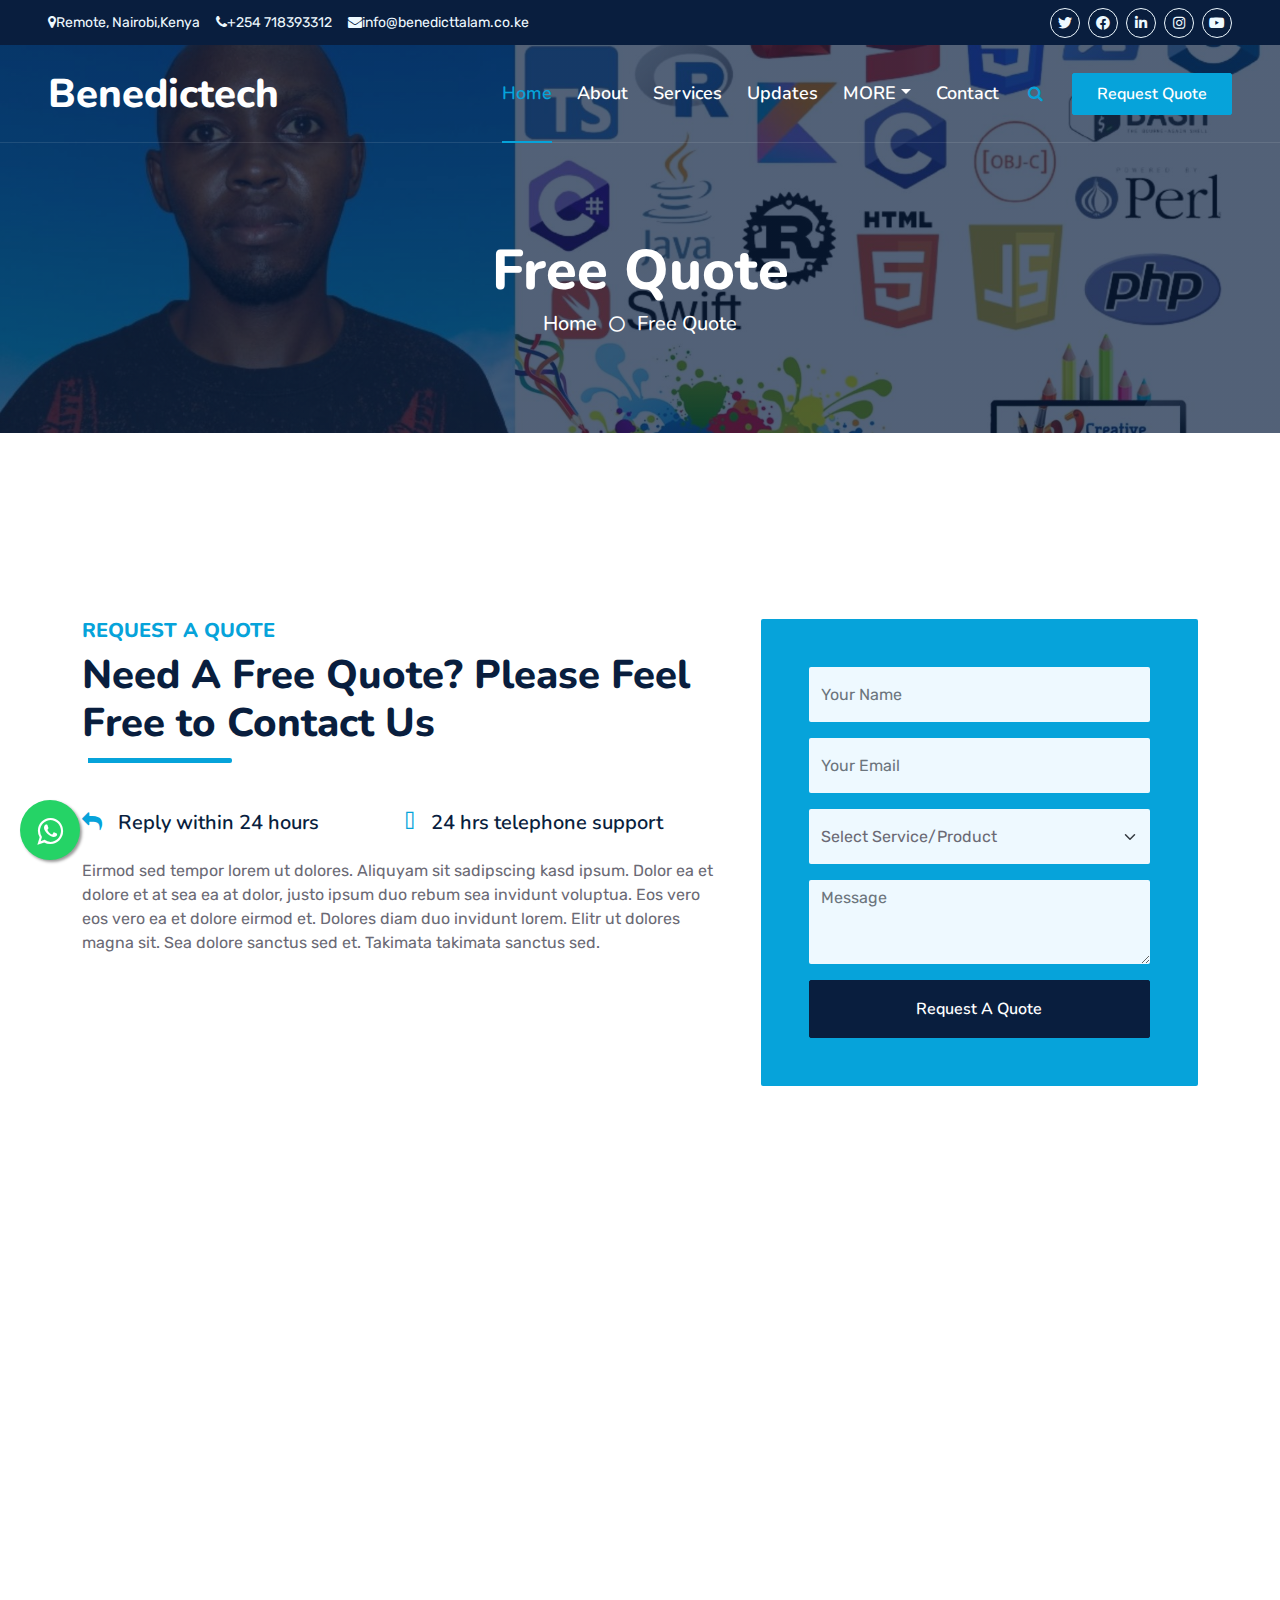
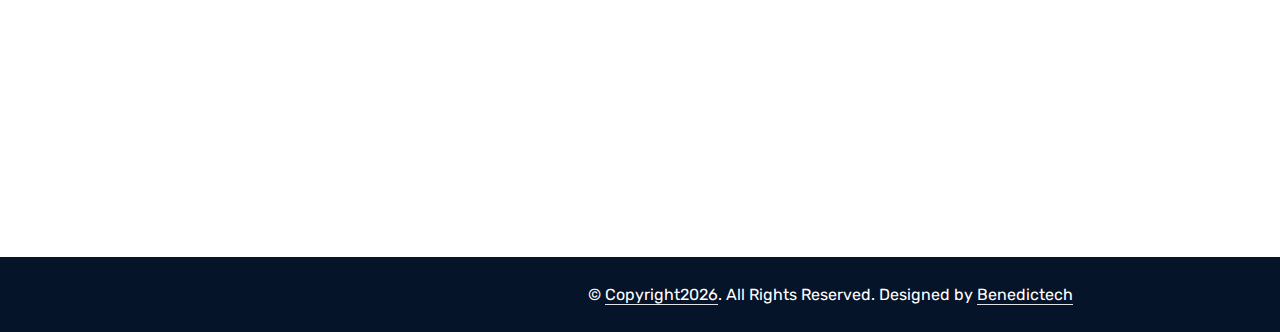
<file: quote.html>
<!DOCTYPE html>
<html lang="en">

<head>
    <meta charset="utf-8">
    <title>Benedictech Consultancy</title>
    <meta content="width=device-width, initial-scale=1.0" name="viewport">
    <meta content="Free HTML Templates" name="keywords">
    <meta content="Free HTML Templates" name="description">

    <!-- Favicon -->
    <link href="img/title.ico" rel="icon">

    <!-- Google Web Fonts -->
    <link rel="preconnect" href="https://fonts.googleapis.com">
    <link rel="preconnect" href="https://fonts.gstatic.com" crossorigin>
    <link href="https://fonts.googleapis.com/css2?family=Nunito:wght@400;600;700;800&family=Rubik:wght@400;500;600;700&display=swap" rel="stylesheet">

    <!-- Icon Font Stylesheet -->
    <link href="https://cdnjs.cloudflare.com/ajax/libs/font-awesome/5.10.0/css/all.min.css" rel="stylesheet">
    <link rel="stylesheet" href="https://cdn.jsdelivr.net/npm/bootstrap@4.5.3/dist/css/bootstrap.min.css">

    <!-- Libraries Stylesheet -->
    <link href="lib/owlcarousel/assets/owl.carousel.min.css" rel="stylesheet">
    <link href="lib/animate/animate.min.css" rel="stylesheet">

    <!-- Customized Bootstrap Stylesheet -->
    <link href="css/bootstrap.min.css" rel="stylesheet">

    <!-- Template Stylesheet -->
    <link href="css/style.css" rel="stylesheet">
    <!-- Template whatsapp -->
    <link rel="stylesheet" href="https://maxcdn.bootstrapcdn.com/font-awesome/4.5.0/css/font-awesome.min.css">
</head>

<body>
    <!-- Spinner Start -->
    <div id="spinner" class="show bg-white position-fixed translate-middle w-100 vh-100 top-50 start-50 d-flex align-items-center justify-content-center">
        <div class="spinner"></div>
    </div>
    <!-- Spinner End -->


    <!-- Topbar Start -->
    <div class="container-fluid bg-dark px-5 d-none d-lg-block">
        <div class="row gx-0">
            <div class="col-lg-8 text-center text-lg-start mb-2 mb-lg-0">
                <div class="d-inline-flex align-items-center" style="height: 45px;">
                    <small class="me-3 text-light"><i class="fa fa-map-marker" aria-hidden="true"></i>Remote, Nairobi,Kenya</small>
                    <small class="me-3 text-light"><i class="fa fa-phone" aria-hidden="true"></i></i>+254 718393312</small>
                    <small class="text-light"><i class="fa fa-envelope" aria-hidden="true"></i>info@benedicttalam.co.ke</small>
                </div>
            </div>
            <div class="col-lg-4 text-center text-lg-end">
                <div class="d-inline-flex align-items-center" style="height: 45px;">
                    <a class="btn btn-sm btn-outline-light btn-sm-square rounded-circle me-2" href=""><i class="fab fa-twitter fw-normal"></i></a>
                    <a class="btn btn-sm btn-outline-light btn-sm-square rounded-circle me-2" href=""><i class="fab fa-facebook-f fw-normal"></i></a>
                    <a class="btn btn-sm btn-outline-light btn-sm-square rounded-circle me-2" href=""><i class="fab fa-linkedin-in fw-normal"></i></a>
                    <a class="btn btn-sm btn-outline-light btn-sm-square rounded-circle me-2" href=""><i class="fab fa-instagram fw-normal"></i></a>
                    <a class="btn btn-sm btn-outline-light btn-sm-square rounded-circle" href=""><i class="fab fa-youtube fw-normal"></i></a>
                </div>
            </div>
        </div>
    </div>
    <!-- Topbar End -->

    <!-- Navbar Start -->
    <div class="container-fluid position-relative p-0">
        <nav class="navbar navbar-expand-lg navbar-dark px-5 py-3 py-lg-0">
            <a href="index.html" class="navbar-brand p-0">
                <h1 class="m-0"><i class="bi bi-laptop"></i>Benedictech</h1>
            </a>
            <button class="navbar-toggler" type="button" data-bs-toggle="collapse" data-bs-target="#navbarCollapse">
                <span class="fa fa-bars"></span>
            </button>
            <div class="collapse navbar-collapse" id="navbarCollapse">
                <div class="navbar-nav ms-auto py-0">
                    <a href="index.html" class="nav-item nav-link active">Home</a>
                    <a href="about.html" class="nav-item nav-link">About</a>
                    <a href="service.html" class="nav-item nav-link">Services</a>
                    <a href="blog.html" class="nav-item nav-link">Updates</a>
                    <div class="nav-item dropdown">
                        <a href="#" class="nav-link dropdown-toggle" data-bs-toggle="dropdown">MORE</a>
                        <div class="dropdown-menu m-0">
                            <a href="price.html" class="dropdown-item">Pricing Plan</a>
                            <a href="feature.html" class="dropdown-item">Our features</a>
                            <a href="team.html" class="dropdown-item">Team Members</a>
                            <a href="testimonial.html" class="dropdown-item">Testimonial</a>
                            
                        </div>
                    </div>
                    <a href="contact.html" class="nav-item nav-link">Contact</a>
                </div>
                <butaton type="button" class="btn text-primary ms-3" data-bs-toggle="modal" data-bs-target="#searchModal"><i class="fa fa-search"></i></butaton>
                <a href="quote.html" class="btn btn-primary py-2 px-4 ms-3">Request Quote</a>
            </div>
        </nav>

        <div class="container-fluid bg-primary py-5 bg-header" style="margin-bottom: 90px;">
            <div class="row py-5">
                <div class="col-12 pt-lg-5 mt-lg-5 text-center">
                    <h1 class="display-4 text-white animated zoomIn">Free Quote</h1>
                    <a href="" class="h5 text-white">Home</a>
                    <i class="far fa-circle text-white px-2"></i>
                    <a href="" class="h5 text-white">Free Quote</a>
                </div>
            </div>
        </div>
    </div>
    <!-- Navbar End -->


    <!-- Full Screen Search Start -->
    <div class="modal fade" id="searchModal" tabindex="-1">
        <div class="modal-dialog modal-fullscreen">
            <div class="modal-content" style="background: rgba(9, 30, 62, .7);">
                <div class="modal-header border-0">
                    <button type="button" class="btn bg-white btn-close" data-bs-dismiss="modal" aria-label="Close"></button>
                </div>
                <div class="modal-body d-flex align-items-center justify-content-center">
                    <div class="input-group" style="max-width: 600px;">
                        <input type="text" class="form-control bg-transparent border-primary p-3" placeholder="Type search keyword">
                        <button class="btn btn-primary px-4"><i class="bi bi-search"></i></button>
                    </div>
                </div>
            </div>
        </div>
    </div>
    <!-- Full Screen Search End -->


    <!-- Quote Start -->
    <div class="container-fluid py-5 wow fadeInUp" data-wow-delay="0.1s">
        <div class="container py-5">
            <div class="row g-5">
                <div class="col-lg-7">
                    <div class="section-title position-relative pb-3 mb-5">
                        <h5 class="fw-bold text-primary text-uppercase">Request A Quote</h5>
                        <h1 class="mb-0">Need A Free Quote? Please Feel Free to Contact Us</h1>
                    </div>
                    <div class="row gx-3">
                        <div class="col-sm-6 wow zoomIn" data-wow-delay="0.2s">
                            <h5 class="mb-4"><i class="fa fa-reply text-primary me-3"></i>Reply within 24 hours</h5>
                        </div>
                        <div class="col-sm-6 wow zoomIn" data-wow-delay="0.4s">
                            <h5 class="mb-4"><i class="fa fa-phone-alt text-primary me-3"></i>24 hrs telephone support</h5>
                        </div>
                    </div>
                    <p class="mb-4">Eirmod sed tempor lorem ut dolores. Aliquyam sit sadipscing kasd ipsum. Dolor ea et dolore et at sea ea at dolor, justo ipsum duo rebum sea invidunt voluptua. Eos vero eos vero ea et dolore eirmod et. Dolores diam duo invidunt lorem. Elitr ut dolores magna sit. Sea dolore sanctus sed et. Takimata takimata sanctus sed.</p>
                    <div class="d-flex align-items-center mt-2 wow zoomIn" data-wow-delay="0.6s">
                        <div class="bg-primary d-flex align-items-center justify-content-center rounded" style="width: 60px; height: 60px;">
                            <i class="fa fa-phone-alt text-white"></i>
                        </div>
                        <div class="ps-4">
                            <h5 class="mb-2">Call to ask any question</h5>
                            <h4 class="text-primary mb-0">+254 718 393312</h4>
                        </div>
                    </div>
                </div>
                <div class="col-lg-5">
                    <div class="bg-primary rounded h-100 d-flex align-items-center p-5 wow zoomIn" data-wow-delay="0.9s">
                        <form>
                            <div class="row g-3">
                                <div class="col-xl-12">
                                    <input type="text" class="form-control bg-light border-0" placeholder="Your Name" style="height: 55px;">
                                </div>
                                <div class="col-12">
                                    <input type="email" class="form-control bg-light border-0" placeholder="Your Email" style="height: 55px;">
                                </div>
                                <div class="col-12">
                                    <select class="form-select bg-light border-0" style="height: 55px;">
                                        <option selected>Select Service/Product</option>
                                        <option value="1">Website Development</option>
                                        <option value="2">Software Development</option>
                                        <option value="3">ICT Training Program</option>
                                        <option value="4">Graphics & Branding</option>
                                        <option value="5">Networking & CCTV installation</option>
                                        <option value="6">Digital Marketing</option>
                                        <option value="7">SEO Optimization</option>
                                        <option value="8">IT Products</option>
                                    </select>
                                </div>
                                <div class="col-12">
                                    <textarea class="form-control bg-light border-0" rows="3" placeholder="Message"></textarea>
                                </div>
                                <div class="col-12">
                                    <button class="btn btn-dark w-100 py-3" type="submit">Request A Quote</button>
                                </div>
                            </div>
                        </form>
                    </div>
                </div>
            </div>
        </div>
    </div>
    <!-- Quote End -->


    <!-- Vendor Start -->
    <div class="container-fluid py-5 wow fadeInUp" data-wow-delay="0.1s">
        <div class="container py-5 mb-5">
            <div class="bg-white">
                <div class="owl-carousel vendor-carousel">
                    <img src="img/vendor-1.jpg" alt="">
                    <img src="img/vendor-2.jpg" alt="">
                    <img src="img/vendor-3.jpg" alt="">
                    <img src="img/vendor-4.jpg" alt="">
                    <img src="img/vendor-5.jpg" alt="">
                    <img src="img/vendor-6.jpg" alt="">
                    <img src="img/vendor-7.jpg" alt="">
                    <img src="img/vendor-8.jpg" alt="">
                    <img src="img/vendor-9.jpg" alt="">
                </div>
            </div>
        </div>
    </div>
    <!-- Vendor End -->
    

<!-- Footer Start -->
<div class="container-fluid bg-dark text-light mt-5 wow fadeInUp" data-wow-delay="0.1s">
    <div class="container">
        <div class="row gx-5">
            <div class="col-lg-4 col-md-6 footer-about">
                <div class="d-flex flex-column align-items-center justify-content-center text-center h-100 bg-primary p-4">
                    <a href="index.html" class="navbar-brand">
                        <h1 class="m-0 text-white"><i class="fa fa-user-tie me-2"></i>Benedictech</h1>
                    </a>
                    <p class="mt-3 mb-4">We as IT Consultancy and Service provider for IT products & ICT solutions to businesses in East Africa and around the world. We understand that each business is dynamic, with varying needs.</p>
                    <form action="">
                        <div class="input-group">
                            <input type="text" class="form-control border-white p-3" placeholder="Your Email">
                            <button class="btn btn-dark">Sign Up</button>
                        </div>
                    </form>
                </div>
            </div>
            <div class="col-lg-8 col-md-6">
                <div class="row gx-5">
                    <div class="col-lg-4 col-md-12 pt-5 mb-5">
                        <div class="section-title section-title-sm position-relative pb-3 mb-4">
                            <h3 class="text-light mb-0">Get In Touch</h3>
                        </div>
                        <div class="d-flex mb-2">
                            <i class="bi bi-geo-alt text-primary me-2"></i>
                            <p class="mb-0">Remote, Nairobi, Kenya.</p>
                        </div>
                        <div class="d-flex mb-2">
                            <i class="bi bi-envelope-open text-primary me-2"></i>
                            <p class="mb-0">info@benedicttalam.co.ke</p>
                        </div>
                        <div class="d-flex mb-2">
                            <i class="bi bi-telephone text-primary me-2"></i>
                            <p class="mb-0">+254 718393312</p>
                        </div>
                        <div class="d-flex mt-4">
                            <a class="btn btn-primary btn-square me-2" href="#"><i class="fab fa-twitter fw-normal"></i></a>
                            <a class="btn btn-primary btn-square me-2" href="#"><i class="fab fa-facebook-f fw-normal"></i></a>
                            <a class="btn btn-primary btn-square me-2" href="#"><i class="fab fa-linkedin-in fw-normal"></i></a>
                            <a class="btn btn-primary btn-square" href="#"><i class="fab fa-instagram fw-normal"></i></a>
                        </div>
                    </div>
                    <div class="col-lg-4 col-md-12 pt-0 pt-lg-5 mb-5">
                        <div class="section-title section-title-sm position-relative pb-3 mb-4">
                            <h3 class="text-light mb-0">Quick Links</h3>
                        </div>
                        <div class="link-animated d-flex flex-column justify-content-start">
                            <a class="text-light mb-2" href="#"><i class="bi bi-arrow-right text-primary me-2"></i>Home</a>
                            <a class="text-light mb-2" href="#"><i class="bi bi-arrow-right text-primary me-2"></i>About Us</a>
                            <a class="text-light mb-2" href="#"><i class="bi bi-arrow-right text-primary me-2"></i>Our Services</a>
                            <a class="text-light mb-2" href="#"><i class="bi bi-arrow-right text-primary me-2"></i>Meet The Team</a>
                            <a class="text-light mb-2" href="#"><i class="bi bi-arrow-right text-primary me-2"></i>Latest Blog</a>
                            <a class="text-light" href="#"><i class="bi bi-arrow-right text-primary me-2"></i>Contact Us</a>
                        </div>
                    </div>
                    <div class="col-lg-4 col-md-12 pt-0 pt-lg-5 mb-5">
                        <div class="section-title section-title-sm position-relative pb-3 mb-4">
                            <h3 class="text-light mb-0">Popular Links</h3>
                        </div>
                        <div class="link-animated d-flex flex-column justify-content-start">
                            <a class="text-light mb-2" href="#"><i class="bi bi-arrow-right text-primary me-2"></i>Home</a>
                            <a class="text-light mb-2" href="#"><i class="bi bi-arrow-right text-primary me-2"></i>About Us</a>
                            <a class="text-light mb-2" href="#"><i class="bi bi-arrow-right text-primary me-2"></i>Our Services</a>
                            <a class="text-light mb-2" href="#"><i class="bi bi-arrow-right text-primary me-2"></i>Meet The Team</a>
                            <a class="text-light mb-2" href="#"><i class="bi bi-arrow-right text-primary me-2"></i>Latest Blog</a>
                            <a class="text-light" href="#"><i class="bi bi-arrow-right text-primary me-2"></i>Contact Us</a>
                        </div>
                    </div>
                </div>
            </div>
        </div>
    </div>
</div>
<div class="container-fluid text-white" style="background: #061429;">
    <div class="container text-center">
        <div class="row justify-content-end">
            <div class="col-lg-8 col-md-6">
                <div class="d-flex align-items-center justify-content-center" style="height: 75px;">
                    <p class="mb-0">&copy; <a class="text-white border-bottom" href="#">Copyright<script>document.write(new Date().getFullYear())</script></a>. All Rights Reserved. 
                    
                    Designed by <a class="text-white border-bottom" href="#">Benedictech</a></p>
                    
                </div>
            </div>
        </div>
    </div>
</div>
<!-- Footer End -->



    <!-- Back to Top -->
    <a href="#" class="btn btn-lg btn-primary btn-lg-square rounded back-to-top"><i class="bi bi-arrow-up"></i></a>

    <!-- Whatsapp floating Button-->
    <a href="https://wa.me/message/PVCVQZFF37IAJ1" class="whatsapp_float" target="_blank"> <i class="fa fa-whatsapp whatsapp-icon"></i></a>

    <!-- Whatsapp floating Button End-->

    <!-- JavaScript Libraries -->
    <script src="https://code.jquery.com/jquery-3.4.1.min.js"></script>
    <script src="https://cdn.jsdelivr.net/npm/bootstrap@5.0.0/dist/js/bootstrap.bundle.min.js"></script>
    <script src="lib/wow/wow.min.js"></script>
    <script src="lib/easing/easing.min.js"></script>
    <script src="lib/waypoints/waypoints.min.js"></script>
    <script src="lib/counterup/counterup.min.js"></script>
    <script src="lib/owlcarousel/owl.carousel.min.js"></script>

    <!-- Template Javascript -->
    <script src="js/main.js"></script>
</body>

</html>
</file>
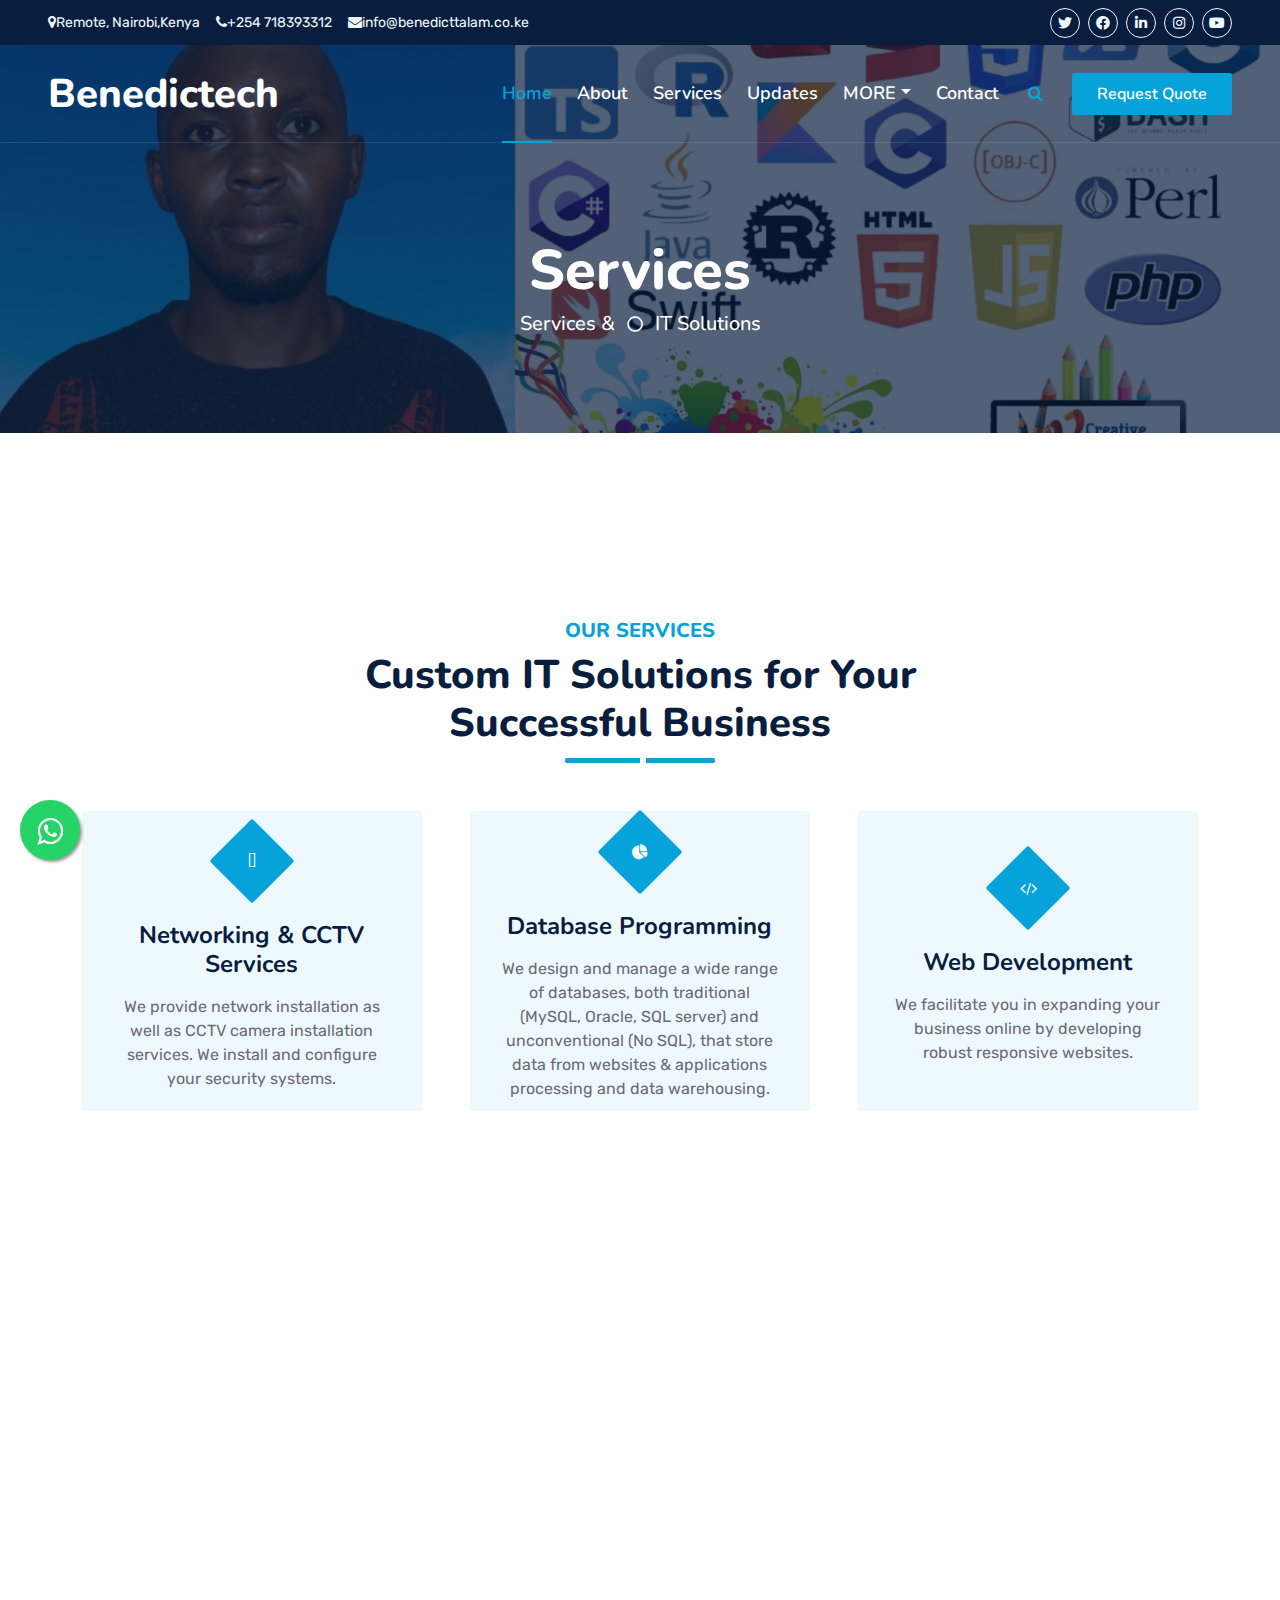
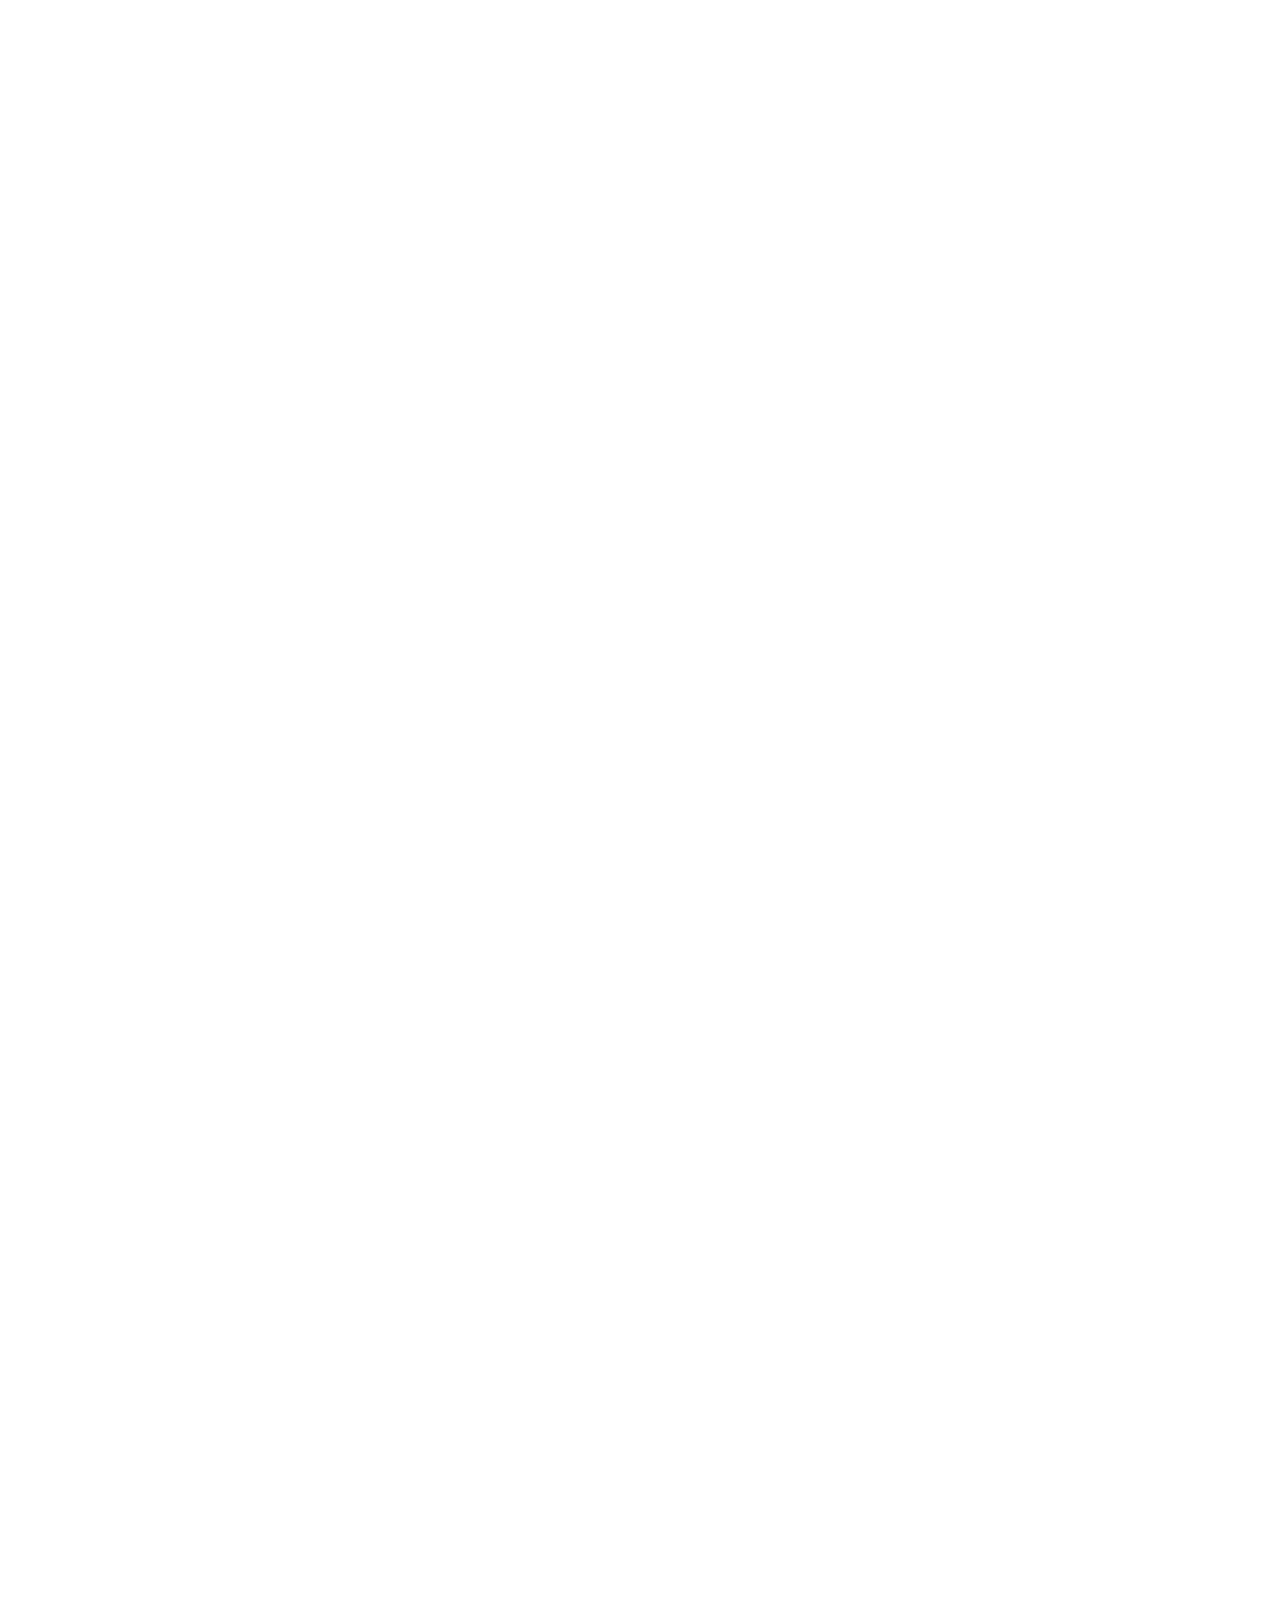
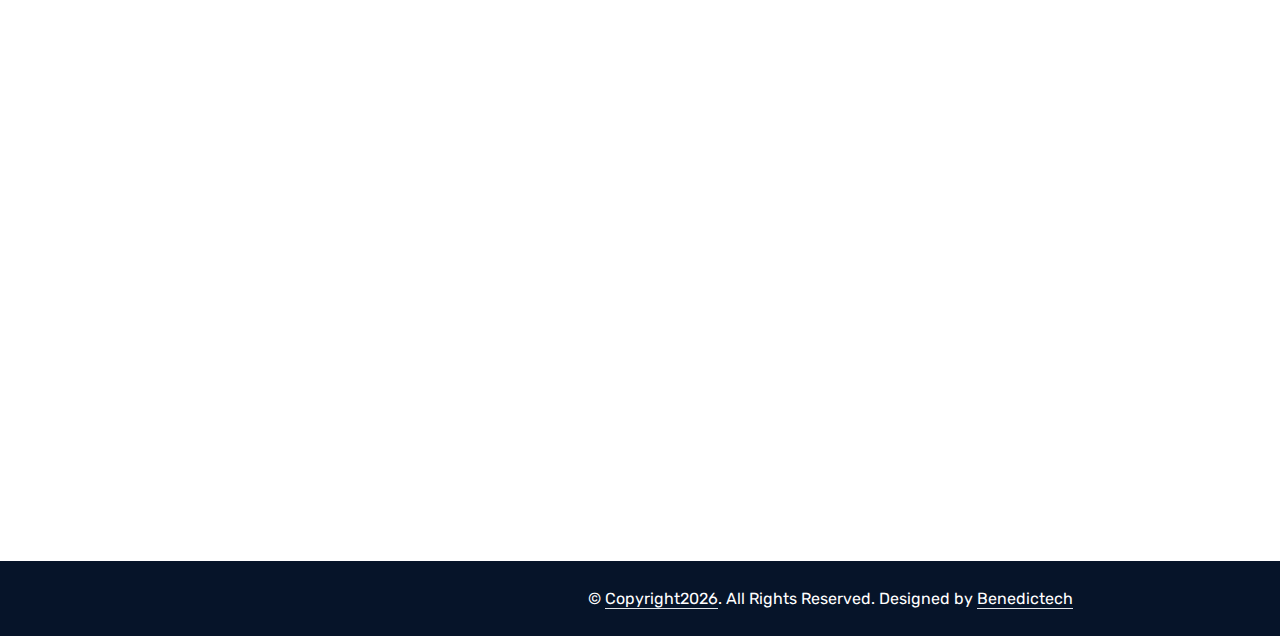
<file: service.html>
<!DOCTYPE html>
<html lang="en">

<head>
    <meta charset="utf-8">
    <title>Benedictech Consultancy</title>
    <meta content="width=device-width, initial-scale=1.0" name="viewport">
    <meta content="Free HTML Templates" name="keywords">
    <meta content="Free HTML Templates" name="description">

    <!-- Favicon -->
    <link href="img/title.ico" rel="icon">

    <!-- Google Web Fonts -->
    <link rel="preconnect" href="https://fonts.googleapis.com">
    <link rel="preconnect" href="https://fonts.gstatic.com" crossorigin>
    <link href="https://fonts.googleapis.com/css2?family=Nunito:wght@400;600;700;800&family=Rubik:wght@400;500;600;700&display=swap" rel="stylesheet">

    <!-- Icon Font Stylesheet -->
    <link href="https://cdnjs.cloudflare.com/ajax/libs/font-awesome/5.10.0/css/all.min.css" rel="stylesheet">
    <link rel="stylesheet" href="https://cdn.jsdelivr.net/npm/bootstrap@4.5.3/dist/css/bootstrap.min.css">

    <!-- Libraries Stylesheet -->
    <link href="lib/owlcarousel/assets/owl.carousel.min.css" rel="stylesheet">
    <link href="lib/animate/animate.min.css" rel="stylesheet">

    <!-- Customized Bootstrap Stylesheet -->
    <link href="css/bootstrap.min.css" rel="stylesheet">

    <!-- Template Stylesheet -->
    <link href="css/style.css" rel="stylesheet">
    <!-- Template whatsapp -->
    <link rel="stylesheet" href="https://maxcdn.bootstrapcdn.com/font-awesome/4.5.0/css/font-awesome.min.css">
</head>

<body>
    <!-- Spinner Start -->
    <div id="spinner" class="show bg-white position-fixed translate-middle w-100 vh-100 top-50 start-50 d-flex align-items-center justify-content-center">
        <div class="spinner"></div>
    </div>
    <!-- Spinner End -->


    <!-- Topbar Start -->
    <div class="container-fluid bg-dark px-5 d-none d-lg-block">
        <div class="row gx-0">
            <div class="col-lg-8 text-center text-lg-start mb-2 mb-lg-0">
                <div class="d-inline-flex align-items-center" style="height: 45px;">
                    <small class="me-3 text-light"><i class="fa fa-map-marker" aria-hidden="true"></i>Remote, Nairobi,Kenya</small>
                    <small class="me-3 text-light"><i class="fa fa-phone" aria-hidden="true"></i></i>+254 718393312</small>
                    <small class="text-light"><i class="fa fa-envelope" aria-hidden="true"></i>info@benedicttalam.co.ke</small>
                </div>
            </div>
            <div class="col-lg-4 text-center text-lg-end">
                <div class="d-inline-flex align-items-center" style="height: 45px;">
                    <a class="btn btn-sm btn-outline-light btn-sm-square rounded-circle me-2" href=""><i class="fab fa-twitter fw-normal"></i></a>
                    <a class="btn btn-sm btn-outline-light btn-sm-square rounded-circle me-2" href=""><i class="fab fa-facebook-f fw-normal"></i></a>
                    <a class="btn btn-sm btn-outline-light btn-sm-square rounded-circle me-2" href=""><i class="fab fa-linkedin-in fw-normal"></i></a>
                    <a class="btn btn-sm btn-outline-light btn-sm-square rounded-circle me-2" href=""><i class="fab fa-instagram fw-normal"></i></a>
                    <a class="btn btn-sm btn-outline-light btn-sm-square rounded-circle" href=""><i class="fab fa-youtube fw-normal"></i></a>
                </div>
            </div>
        </div>
    </div>
    <!-- Topbar End -->


    <!-- Navbar Start -->
    <div class="container-fluid position-relative p-0">
        <nav class="navbar navbar-expand-lg navbar-dark px-5 py-3 py-lg-0">
            <a href="index.html" class="navbar-brand p-0">
                <h1 class="m-0"><i class="bi bi-laptop"></i>Benedictech</h1>
            </a>
            <button class="navbar-toggler" type="button" data-bs-toggle="collapse" data-bs-target="#navbarCollapse">
                <span class="fa fa-bars"></span>
            </button>
            <div class="collapse navbar-collapse" id="navbarCollapse">
                <div class="navbar-nav ms-auto py-0">
                    <a href="index.html" class="nav-item nav-link active">Home</a>
                    <a href="about.html" class="nav-item nav-link">About</a>
                    <a href="service.html" class="nav-item nav-link">Services</a>
                    <a href="blog.html" class="nav-item nav-link">Updates</a>
                    <div class="nav-item dropdown">
                        <a href="#" class="nav-link dropdown-toggle" data-bs-toggle="dropdown">MORE</a>
                        <div class="dropdown-menu m-0">
                            <a href="price.html" class="dropdown-item">Pricing Plan</a>
                            <a href="feature.html" class="dropdown-item">Our features</a>
                            <a href="team.html" class="dropdown-item">Team Members</a>
                            <a href="testimonial.html" class="dropdown-item">Testimonial</a>
                            
                        </div>
                    </div>
                    <a href="contact.html" class="nav-item nav-link">Contact</a>
                </div>
                <butaton type="button" class="btn text-primary ms-3" data-bs-toggle="modal" data-bs-target="#searchModal"><i class="fa fa-search"></i></butaton>
                <a href="quote.html" class="btn btn-primary py-2 px-4 ms-3">Request Quote</a>
            </div>
        </nav>

        <div class="container-fluid bg-primary py-5 bg-header" style="margin-bottom: 90px;">
            <div class="row py-5">
                <div class="col-12 pt-lg-5 mt-lg-5 text-center">
                    <h1 class="display-4 text-white animated zoomIn">Services</h1>
                    <a href="" class="h5 text-white">Services &</a>
                    <i class="far fa-circle text-white px-2"></i>
                    <a href="" class="h5 text-white">IT Solutions</a>
                </div>
            </div>
        </div>
    </div>
    <!-- Navbar End -->


    <!-- Full Screen Search Start -->
    <div class="modal fade" id="searchModal" tabindex="-1">
        <div class="modal-dialog modal-fullscreen">
            <div class="modal-content" style="background: rgba(9, 30, 62, .7);">
                <div class="modal-header border-0">
                    <button type="button" class="btn bg-white btn-close" data-bs-dismiss="modal" aria-label="Close"></button>
                </div>
                <div class="modal-body d-flex align-items-center justify-content-center">
                    <div class="input-group" style="max-width: 600px;">
                        <input type="text" class="form-control bg-transparent border-primary p-3" placeholder="Type search keyword">
                        <button class="btn btn-primary px-4"><i class="bi bi-search"></i></button>
                    </div>
                </div>
            </div>
        </div>
    </div>
    <!-- Full Screen Search End -->


        <!-- Service Start -->
        <div class="container-fluid py-5 wow fadeInUp" data-wow-delay="0.1s">
            <div class="container py-5">
                <div class="section-title text-center position-relative pb-3 mb-5 mx-auto" style="max-width: 600px;">
                    <h5 class="fw-bold text-primary text-uppercase">Our Services</h5>
                    <h1 class="mb-0">Custom IT Solutions for Your Successful Business</h1>
                </div>
                <div class="row g-5">
                    <div class="col-lg-4 col-md-6 wow zoomIn" data-wow-delay="0.3s">
                        <div class="service-item bg-light rounded d-flex flex-column align-items-center justify-content-center text-center">
                            <div class="service-icon">
                                <i class="fa fa-shield-alt text-white"></i>
                            </div>
                            <h4 class="mb-3">Networking & CCTV Services</h4>
                            <p class="m-0">We provide network installation as well as CCTV camera installation services. We install and configure your security systems.</p>
                            <a class="btn btn-lg btn-primary rounded" href="">
                                <i class="bi bi-arrow-right"></i>
                            </a>
                        </div>
                    </div>
                    <div class="col-lg-4 col-md-6 wow zoomIn" data-wow-delay="0.6s">
                        <div class="service-item bg-light rounded d-flex flex-column align-items-center justify-content-center text-center">
                            <div class="service-icon">
                                <i class="fa fa-chart-pie text-white"></i>
                            </div>
                            <h4 class="mb-3">Database Programming</h4>
                            <p class="m-0">We design and manage a wide range of databases, both traditional (MySQL, Oracle, SQL server) and unconventional (No SQL), that store data from websites & applications processing and data warehousing.</p>
                            <a class="btn btn-lg btn-primary rounded" href="">
                                <i class="bi bi-arrow-right"></i>
                            </a>
                        </div>
                    </div>
                    <div class="col-lg-4 col-md-6 wow zoomIn" data-wow-delay="0.9s">
                        <div class="service-item bg-light rounded d-flex flex-column align-items-center justify-content-center text-center">
                            <div class="service-icon">
                                <i class="fa fa-code text-white"></i>
                            </div>
                            <h4 class="mb-3">Web Development</h4>
                            <p class="m-0">We facilitate you in expanding your business online by developing robust responsive websites.</p>
                            <a class="btn btn-lg btn-primary rounded" href="">
                                <i class="bi bi-arrow-right"></i>
                            </a>
                        </div>
                    </div>
                    <div class="col-lg-4 col-md-6 wow zoomIn" data-wow-delay="0.3s">
                        <div class="service-item bg-light rounded d-flex flex-column align-items-center justify-content-center text-center">
                            <div class="service-icon">
                                <i class="fab fa-android text-white"></i>
                            </div>
                            <h4 class="mb-3">Digital Marketing</h4>
                            <p class="m-0">We use uses the online based digital technologies such as desktop computers, mobile phones and other digital media and platforms to promote products and services</p>
                            <a class="btn btn-lg btn-primary rounded" href="">
                                <i class="bi bi-arrow-right"></i>
                            </a>
                        </div>
                    </div>
                    <div class="col-lg-4 col-md-6 wow zoomIn" data-wow-delay="0.6s">
                        <div class="service-item bg-light rounded d-flex flex-column align-items-center justify-content-center text-center">
                            <div class="service-icon">
                                <i class="fa fa-search text-white"></i>
                            </div>
                            <h4 class="mb-3">SEO Optimization</h4>
                            <p class="m-0">We improve the quality and quantity of website traffic to a website or a web page from search engines. SEO targets unpaid traffic rather than direct traffic or paid traffic</p>
                            <a class="btn btn-lg btn-primary rounded" href="">
                                <i class="bi bi-arrow-right"></i>
                            </a>
                        </div>
                    </div>
                    <div class="col-lg-4 col-md-6 wow zoomIn" data-wow-delay="0.9s">
                        <div class="service-item bg-light rounded d-flex flex-column align-items-center justify-content-center text-center">
                            <div class="service-icon">
                                <i class="fa fa-code text-white"></i>
                            </div>
                            <h4 class="mb-3">Software Development</h4>
                            <p class="m-0">Our best experienced team consult with you about your software application needs and requirements before Sharing our solution. We create responsive cross-platform software applications that work on all devices.</p>
                            <a class="btn btn-lg btn-primary rounded" href="">
                                <i class="bi bi-arrow-right"></i>
                            </a>
                        </div>
                    </div>
                </div>
            </div>
            <div class="container py-5">
                <div class="row g-5">
                    <div class="col-lg-4 col-md-6 wow zoomIn" data-wow-delay="0.3s">
                        <div class="service-item bg-light rounded d-flex flex-column align-items-center justify-content-center text-center">
                            <div class="service-icon">
                                <i class="fa fa-shield-alt text-white"></i>
                            </div>
                            <h4 class="mb-3">ICT Training Services</h4>
                            <Benedictech class="m-0">Benedictech is East Africa's leading provider of IT Staff Solutions and Professional Training in Software applications, Mobile applications and Web-based systems usage.</p>
                            <a class="btn btn-lg btn-primary rounded" href="">
                                <i class="bi bi-arrow-right"></i>
                            </a>
                        </div>
                    </div>
                    <div class="col-lg-4 col-md-6 wow zoomIn" data-wow-delay="0.6s">
                        <div class="service-item bg-light rounded d-flex flex-column align-items-center justify-content-center text-center">
                            <div class="service-icon">
                                <i class="fa fa-chart-pie text-white"></i>
                            </div>
                            <h4 class="mb-3">Graphics Design</h4>
                            <p class="m-0">Benedictech has a talented graphic design team that specializes in creating flyers, banners, logos, graphics, and other artwork.</p>
                            <a class="btn btn-lg btn-primary rounded" href="">
                                <i class="bi bi-arrow-right"></i>
                            </a>
                        </div>
                    </div>
                    <div class="col-lg-4 col-md-6 wow zoomIn" data-wow-delay="0.9s">
                        <div class="service-item bg-light rounded d-flex flex-column align-items-center justify-content-center text-center">
                            <div class="service-icon">
                                <i class="fa fa-code text-white"></i>
                            </div>
                            <h4 class="mb-3">Elearning & Coding Training</h4>
                            <p class="m-0">ICT improves engagement and knowledge retention in different organization. We focus on Education and other institutions. When ICT is integrated to organization it makes work easier and easy reports.</p>
                            <a class="btn btn-lg btn-primary rounded" href="">
                                <i class="bi bi-arrow-right"></i>
                            </a>
                        </div>
                    </div>
                    <div class="col-lg-4 col-md-6 wow zoomIn" data-wow-delay="0.3s">
                        <div class="service-item bg-light rounded d-flex flex-column align-items-center justify-content-center text-center">
                            <div class="service-icon">
                                <i class="fab fa-android text-white"></i>
                            </div>
                            <h4 class="mb-3">Apps Development</h4>
                            <p class="m-0">Our mobile app development services include: Business, needs and requirements analysis. User Experience (UX) testing.</p>
                            <a class="btn btn-lg btn-primary rounded" href="">
                                <i class="bi bi-arrow-right"></i>
                            </a>
                        </div>
                    </div>
                    <div class="col-lg-4 col-md-6 wow zoomIn" data-wow-delay="0.6s">
                        <div class="service-item bg-light rounded d-flex flex-column align-items-center justify-content-center text-center">
                            <div class="service-icon">
                                <i class="fa fa-search text-white"></i>
                            </div>
                            <h4 class="mb-3">IT Products</h4>
                            <p class="m-0">We offer both digital and Online products solutions. We also sale IT products such as Laptops and Computers for personal and business use.</p>
                            <a class="btn btn-lg btn-primary rounded" href="">
                                <i class="bi bi-arrow-right"></i>
                            </a>
                        </div>
                    </div>
                    <div class="col-lg-4 col-md-6 wow zoomIn" data-wow-delay="0.9s">
                        <div class="position-relative bg-primary rounded h-100 d-flex flex-column align-items-center justify-content-center text-center p-5">
                            <h3 class="text-white mb-3">Call Us For Quote</h3>
                            <p class="text-white mb-3">Clita ipsum magna kasd rebum at ipsum amet dolor justo dolor est magna stet eirmod</p>
                            <h2 class="text-white mb-0">0718393312</h2>
                        </div>
                    </div>
                </div>
            </div>
        </div>
        <!-- Service End -->


   <!-- Testimonial Start -->
   <div class="container-fluid py-5 wow fadeInUp" data-wow-delay="0.1s">
    <div class="container py-5">
        <div class="section-title text-center position-relative pb-3 mb-4 mx-auto" style="max-width: 600px;">
            <h5 class="fw-bold text-primary text-uppercase">Testimonial</h5>
            <h1 class="mb-0">What Our Clients Say About Our Services</h1>
        </div>
        <div class="owl-carousel testimonial-carousel wow fadeInUp" data-wow-delay="0.6s">
            <div class="testimonial-item bg-light my-4">
                <div class="d-flex align-items-center border-bottom pt-5 pb-4 px-5">
                    <img class="img-fluid rounded" src="img/testimonial-1.jpg" style="width: 60px; height: 60px;" >
                    <div class="ps-4">
                        <h4 class="text-primary mb-1">Albert Waweru</h4>
                        <small class="text-uppercase">Artchitecture</small>
                    </div>
                </div>
                <div class="pt-4 pb-5 px-5">
                    Bebedictech delivered my website in time as I requesed and I am happy about the response of thier team.
                </div>
            </div>
            <div class="testimonial-item bg-light my-4">
                <div class="d-flex align-items-center border-bottom pt-5 pb-4 px-5">
                    <img class="img-fluid rounded" src="img/testimonial-2.jpg" style="width: 60px; height: 60px;" >
                    <div class="ps-4">
                        <h4 class="text-primary mb-1">Joseph Kamau</h4>
                        <small class="text-uppercase">Business Man</small>
                    </div>
                </div>
                <div class="pt-4 pb-5 px-5">
                    Benedictech is amazing team of professionals. The built my sale software in just few days and captured every single detail I needed.
                </div>
            </div>
            <div class="testimonial-item bg-light my-4">
                <div class="d-flex align-items-center border-bottom pt-5 pb-4 px-5">
                    <img class="img-fluid rounded" src="img/testimonial-3.jpg" style="width: 60px; height: 60px;" >
                    <div class="ps-4">
                        <h4 class="text-primary mb-1">Mercy Chepkoech</h4>
                        <small class="text-uppercase">School Director</small>
                    </div>
                </div>
                <div class="pt-4 pb-5 px-5">
                    My school required a website and School management system, guess what, Benedictech deliverd just in one week. All in one solution.
                </div>
            </div>
            <div class="testimonial-item bg-light my-4">
                <div class="d-flex align-items-center border-bottom pt-5 pb-4 px-5">
                    <img class="img-fluid rounded" src="img/testimonial-4.jpg" style="width: 60px; height: 60px;" >
                    <div class="ps-4">
                        <h4 class="text-primary mb-1">James Onyango</h4>
                        <small class="text-uppercase">Business Man</small>
                    </div>
                </div>
                <div class="pt-4 pb-5 px-5">
                    Team Benedictech delivered Amazing solution by training my staff to use the new developed Hospital management System solution which they delivered to us in time.
                </div>
            </div>
        </div>
    </div>
</div>
<!-- Testimonial End -->


    <!-- Vendor Start -->
    <div class="container-fluid py-5 wow fadeInUp" data-wow-delay="0.1s">
        <div class="container py-5 mb-5">
            <div class="bg-white">
                <div class="owl-carousel vendor-carousel">
                    <img src="img/vendor-1.jpg" alt="">
                    <img src="img/vendor-2.jpg" alt="">
                    <img src="img/vendor-3.jpg" alt="">
                    <img src="img/vendor-4.jpg" alt="">
                    <img src="img/vendor-5.jpg" alt="">
                    <img src="img/vendor-6.jpg" alt="">
                    <img src="img/vendor-7.jpg" alt="">
                    <img src="img/vendor-8.jpg" alt="">
                    <img src="img/vendor-9.jpg" alt="">
                </div>
            </div>
        </div>
    </div>
    <!-- Vendor End -->
    

<!-- Footer Start -->
<div class="container-fluid bg-dark text-light mt-5 wow fadeInUp" data-wow-delay="0.1s">
    <div class="container">
        <div class="row gx-5">
            <div class="col-lg-4 col-md-6 footer-about">
                <div class="d-flex flex-column align-items-center justify-content-center text-center h-100 bg-primary p-4">
                    <a href="index.html" class="navbar-brand">
                        <h1 class="m-0 text-white"><i class="fa fa-user-tie me-2"></i>Benedictech</h1>
                    </a>
                    <p class="mt-3 mb-4">We as IT Consultancy and Service provider for IT products & ICT solutions to businesses in East Africa and around the world. We understand that each business is dynamic, with varying needs.</p>
                    <form action="">
                        <div class="input-group">
                            <input type="text" class="form-control border-white p-3" placeholder="Your Email">
                            <button class="btn btn-dark">Sign Up</button>
                        </div>
                    </form>
                </div>
            </div>
            <div class="col-lg-8 col-md-6">
                <div class="row gx-5">
                    <div class="col-lg-4 col-md-12 pt-5 mb-5">
                        <div class="section-title section-title-sm position-relative pb-3 mb-4">
                            <h3 class="text-light mb-0">Get In Touch</h3>
                        </div>
                        <div class="d-flex mb-2">
                            <i class="bi bi-geo-alt text-primary me-2"></i>
                            <p class="mb-0">Remote, Nairobi, Kenya.</p>
                        </div>
                        <div class="d-flex mb-2">
                            <i class="bi bi-envelope-open text-primary me-2"></i>
                            <p class="mb-0">info@benedicttalam.co.ke</p>
                        </div>
                        <div class="d-flex mb-2">
                            <i class="bi bi-telephone text-primary me-2"></i>
                            <p class="mb-0">+254 718393312</p>
                        </div>
                        <div class="d-flex mt-4">
                            <a class="btn btn-primary btn-square me-2" href="#"><i class="fab fa-twitter fw-normal"></i></a>
                            <a class="btn btn-primary btn-square me-2" href="#"><i class="fab fa-facebook-f fw-normal"></i></a>
                            <a class="btn btn-primary btn-square me-2" href="#"><i class="fab fa-linkedin-in fw-normal"></i></a>
                            <a class="btn btn-primary btn-square" href="#"><i class="fab fa-instagram fw-normal"></i></a>
                        </div>
                    </div>
                    <div class="col-lg-4 col-md-12 pt-0 pt-lg-5 mb-5">
                        <div class="section-title section-title-sm position-relative pb-3 mb-4">
                            <h3 class="text-light mb-0">Quick Links</h3>
                        </div>
                        <div class="link-animated d-flex flex-column justify-content-start">
                            <a class="text-light mb-2" href="#"><i class="bi bi-arrow-right text-primary me-2"></i>Home</a>
                            <a class="text-light mb-2" href="#"><i class="bi bi-arrow-right text-primary me-2"></i>About Us</a>
                            <a class="text-light mb-2" href="#"><i class="bi bi-arrow-right text-primary me-2"></i>Our Services</a>
                            <a class="text-light mb-2" href="#"><i class="bi bi-arrow-right text-primary me-2"></i>Meet The Team</a>
                            <a class="text-light mb-2" href="#"><i class="bi bi-arrow-right text-primary me-2"></i>Latest Blog</a>
                            <a class="text-light" href="#"><i class="bi bi-arrow-right text-primary me-2"></i>Contact Us</a>
                        </div>
                    </div>
                    <div class="col-lg-4 col-md-12 pt-0 pt-lg-5 mb-5">
                        <div class="section-title section-title-sm position-relative pb-3 mb-4">
                            <h3 class="text-light mb-0">Popular Links</h3>
                        </div>
                        <div class="link-animated d-flex flex-column justify-content-start">
                            <a class="text-light mb-2" href="#"><i class="bi bi-arrow-right text-primary me-2"></i>Home</a>
                            <a class="text-light mb-2" href="#"><i class="bi bi-arrow-right text-primary me-2"></i>About Us</a>
                            <a class="text-light mb-2" href="#"><i class="bi bi-arrow-right text-primary me-2"></i>Our Services</a>
                            <a class="text-light mb-2" href="#"><i class="bi bi-arrow-right text-primary me-2"></i>Meet The Team</a>
                            <a class="text-light mb-2" href="#"><i class="bi bi-arrow-right text-primary me-2"></i>Latest Blog</a>
                            <a class="text-light" href="#"><i class="bi bi-arrow-right text-primary me-2"></i>Contact Us</a>
                        </div>
                    </div>
                </div>
            </div>
        </div>
    </div>
</div>
<div class="container-fluid text-white" style="background: #061429;">
    <div class="container text-center">
        <div class="row justify-content-end">
            <div class="col-lg-8 col-md-6">
                <div class="d-flex align-items-center justify-content-center" style="height: 75px;">
                    <p class="mb-0">&copy; <a class="text-white border-bottom" href="#">Copyright<script>document.write(new Date().getFullYear())</script></a>. All Rights Reserved. 
                    
                    Designed by <a class="text-white border-bottom" href="#">Benedictech</a></p>
                    
                </div>
            </div>
        </div>
    </div>
</div>
<!-- Footer End -->



    <!-- Back to Top -->
    <a href="#" class="btn btn-lg btn-primary btn-lg-square rounded back-to-top"><i class="bi bi-arrow-up"></i></a>
    <!-- Whatsapp floating Button-->
    <a href="https://wa.me/message/PVCVQZFF37IAJ1" class="whatsapp_float" target="_blank"> <i class="fa fa-whatsapp whatsapp-icon"></i></a>

    <!-- Whatsapp floating Button End-->

    <!-- JavaScript Libraries -->
    <script src="https://code.jquery.com/jquery-3.4.1.min.js"></script>
    <script src="https://cdn.jsdelivr.net/npm/bootstrap@5.0.0/dist/js/bootstrap.bundle.min.js"></script>
    <script src="lib/wow/wow.min.js"></script>
    <script src="lib/easing/easing.min.js"></script>
    <script src="lib/waypoints/waypoints.min.js"></script>
    <script src="lib/counterup/counterup.min.js"></script>
    <script src="lib/owlcarousel/owl.carousel.min.js"></script>

    <!-- Template Javascript -->
    <script src="js/main.js"></script>
</body>

</html>
</file>
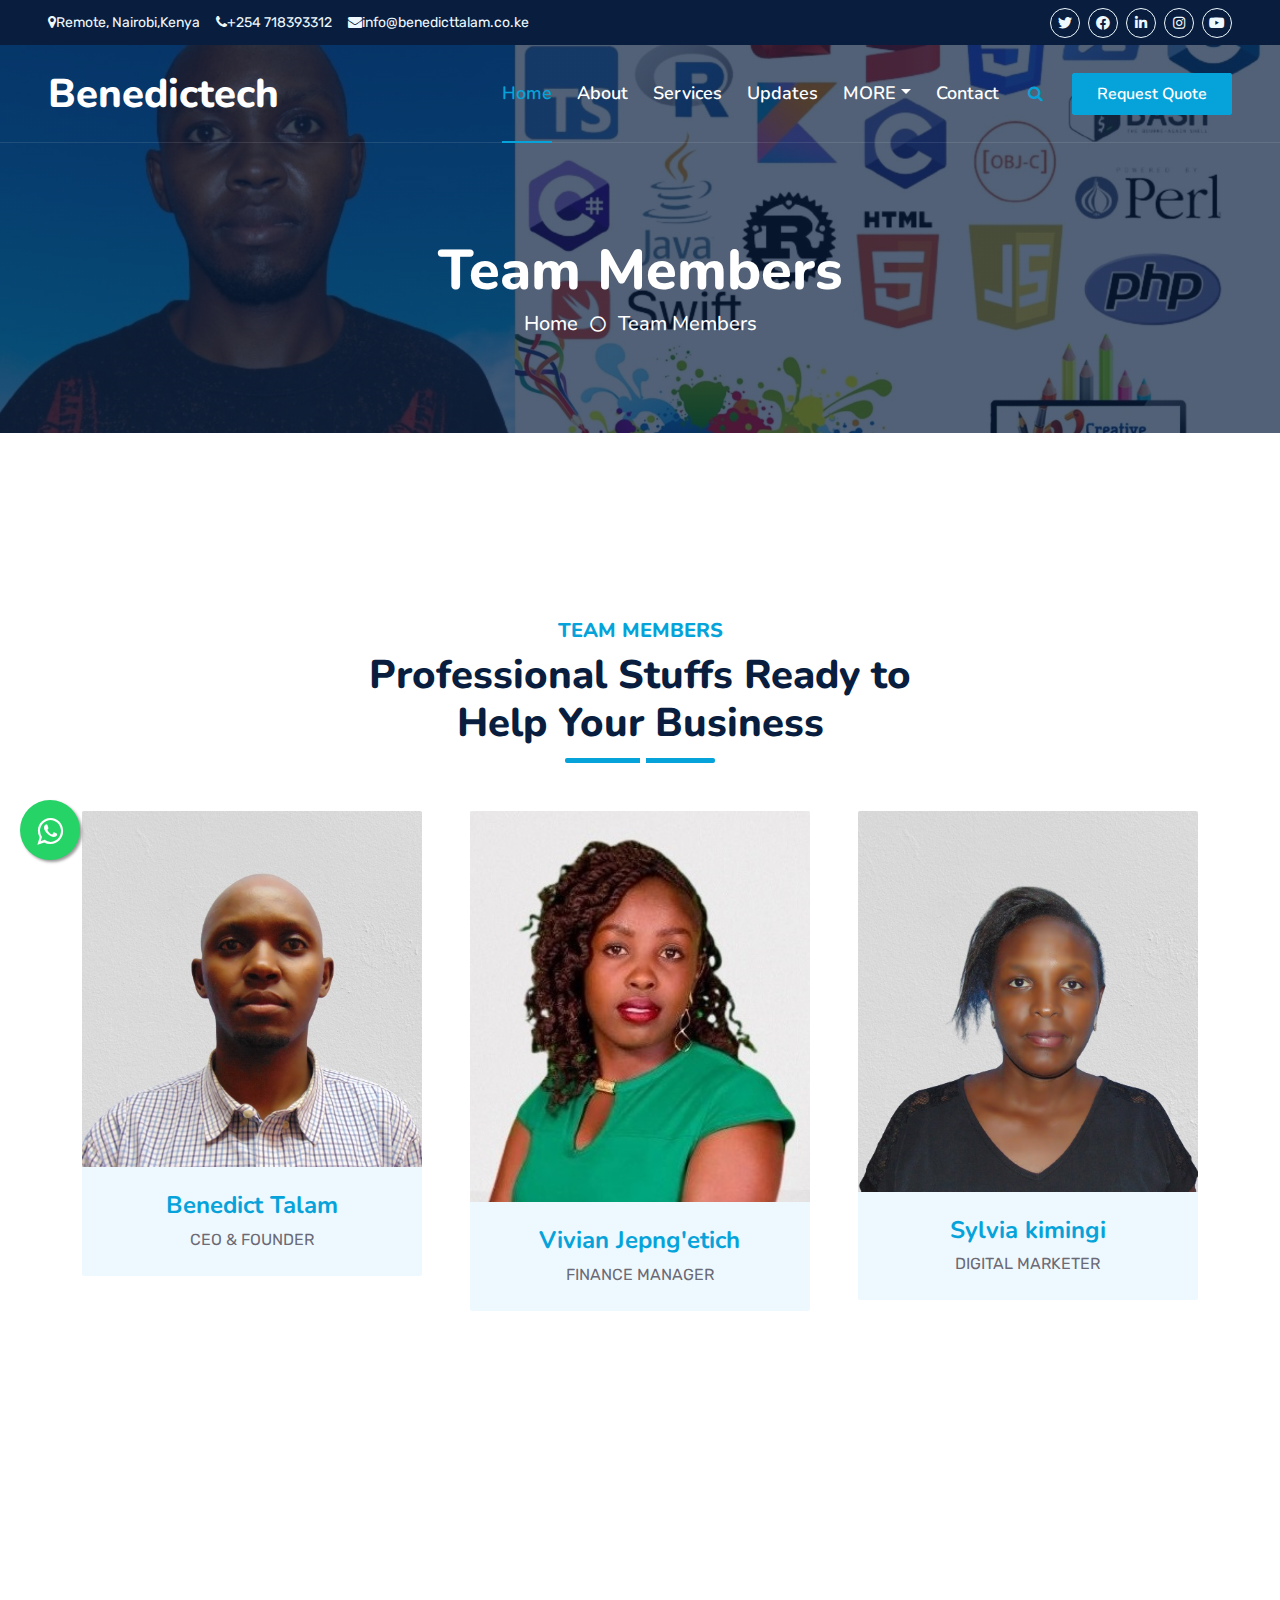
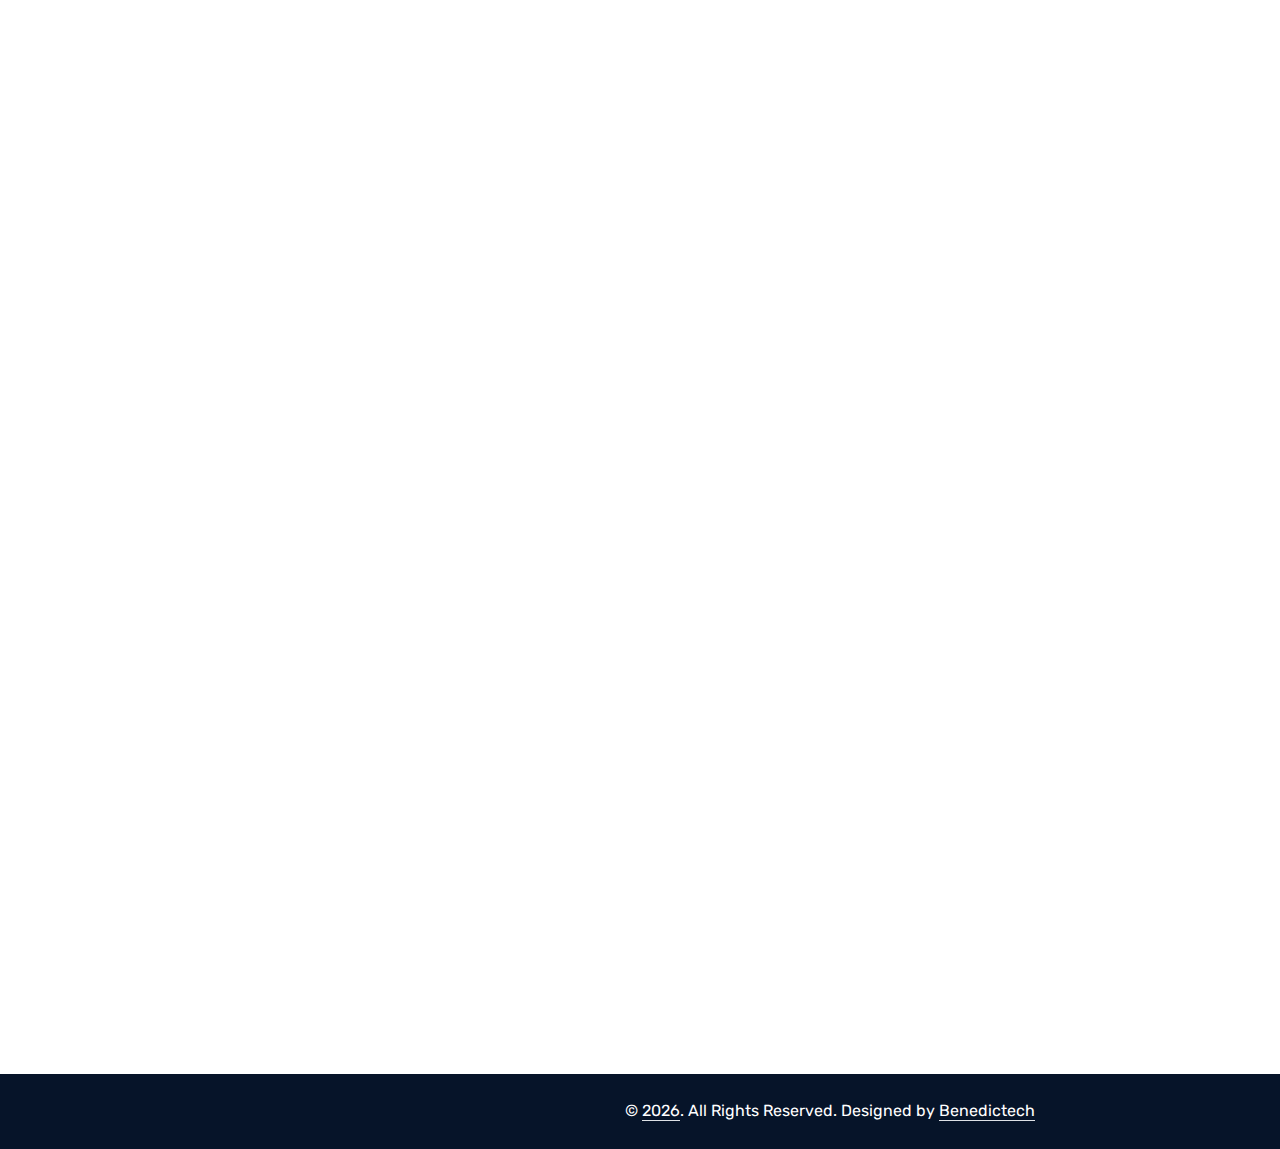
<file: team.html>
<!DOCTYPE html>
<html lang="en">

<head>
    <meta charset="utf-8">
    <title>Benedictech Consultancy</title>
    <meta content="width=device-width, initial-scale=1.0" name="viewport">
    <meta content="Free HTML Templates" name="keywords">
    <meta content="Free HTML Templates" name="description">

    <!-- Favicon -->
    <link href="img/title.ico" rel="icon">

    <!-- Google Web Fonts -->
    <link rel="preconnect" href="https://fonts.googleapis.com">
    <link rel="preconnect" href="https://fonts.gstatic.com" crossorigin>
    <link href="https://fonts.googleapis.com/css2?family=Nunito:wght@400;600;700;800&family=Rubik:wght@400;500;600;700&display=swap" rel="stylesheet">

    <!-- Icon Font Stylesheet -->
    <link href="https://cdnjs.cloudflare.com/ajax/libs/font-awesome/5.10.0/css/all.min.css" rel="stylesheet">
    <link rel="stylesheet" href="https://cdn.jsdelivr.net/npm/bootstrap@4.5.3/dist/css/bootstrap.min.css">

    <!-- Libraries Stylesheet -->
    <link href="lib/owlcarousel/assets/owl.carousel.min.css" rel="stylesheet">
    <link href="lib/animate/animate.min.css" rel="stylesheet">

    <!-- Customized Bootstrap Stylesheet -->
    <link href="css/bootstrap.min.css" rel="stylesheet">

    <!-- Template Stylesheet -->
    <link href="css/style.css" rel="stylesheet">
    <!-- Template whatsapp -->
    <link rel="stylesheet" href="https://maxcdn.bootstrapcdn.com/font-awesome/4.5.0/css/font-awesome.min.css">
</head>

<body>
    <!-- Spinner Start -->
    <div id="spinner" class="show bg-white position-fixed translate-middle w-100 vh-100 top-50 start-50 d-flex align-items-center justify-content-center">
        <div class="spinner"></div>
    </div>
    <!-- Spinner End -->


    <!-- Topbar Start -->
    <div class="container-fluid bg-dark px-5 d-none d-lg-block">
        <div class="row gx-0">
            <div class="col-lg-8 text-center text-lg-start mb-2 mb-lg-0">
                <div class="d-inline-flex align-items-center" style="height: 45px;">
                    <small class="me-3 text-light"><i class="fa fa-map-marker" aria-hidden="true"></i>Remote, Nairobi,Kenya</small>
                    <small class="me-3 text-light"><i class="fa fa-phone" aria-hidden="true"></i></i>+254 718393312</small>
                    <small class="text-light"><i class="fa fa-envelope" aria-hidden="true"></i>info@benedicttalam.co.ke</small>
                </div>
            </div>
            <div class="col-lg-4 text-center text-lg-end">
                <div class="d-inline-flex align-items-center" style="height: 45px;">
                    <a class="btn btn-sm btn-outline-light btn-sm-square rounded-circle me-2" href=""><i class="fab fa-twitter fw-normal"></i></a>
                    <a class="btn btn-sm btn-outline-light btn-sm-square rounded-circle me-2" href=""><i class="fab fa-facebook-f fw-normal"></i></a>
                    <a class="btn btn-sm btn-outline-light btn-sm-square rounded-circle me-2" href=""><i class="fab fa-linkedin-in fw-normal"></i></a>
                    <a class="btn btn-sm btn-outline-light btn-sm-square rounded-circle me-2" href=""><i class="fab fa-instagram fw-normal"></i></a>
                    <a class="btn btn-sm btn-outline-light btn-sm-square rounded-circle" href=""><i class="fab fa-youtube fw-normal"></i></a>
                </div>
            </div>
        </div>
    </div>
    <!-- Topbar End -->


    <!-- Navbar Start -->
    <div class="container-fluid position-relative p-0">
        <nav class="navbar navbar-expand-lg navbar-dark px-5 py-3 py-lg-0">
            <a href="index.html" class="navbar-brand p-0">
                <h1 class="m-0"><i class="bi bi-laptop"></i>Benedictech</h1>
            </a>
            <button class="navbar-toggler" type="button" data-bs-toggle="collapse" data-bs-target="#navbarCollapse">
                <span class="fa fa-bars"></span>
            </button>
            <div class="collapse navbar-collapse" id="navbarCollapse">
                <div class="navbar-nav ms-auto py-0">
                    <a href="index.html" class="nav-item nav-link active">Home</a>
                    <a href="about.html" class="nav-item nav-link">About</a>
                    <a href="service.html" class="nav-item nav-link">Services</a>
                    <a href="blog.html" class="nav-item nav-link">Updates</a>
                    <div class="nav-item dropdown">
                        <a href="#" class="nav-link dropdown-toggle" data-bs-toggle="dropdown">MORE</a>
                        <div class="dropdown-menu m-0">
                            <a href="price.html" class="dropdown-item">Pricing Plan</a>
                            <a href="feature.html" class="dropdown-item">Our features</a>
                            <a href="team.html" class="dropdown-item">Team Members</a>
                            <a href="testimonial.html" class="dropdown-item">Testimonial</a>
                            
                        </div>
                    </div>
                    <a href="contact.html" class="nav-item nav-link">Contact</a>
                </div>
                <butaton type="button" class="btn text-primary ms-3" data-bs-toggle="modal" data-bs-target="#searchModal"><i class="fa fa-search"></i></butaton>
                <a href="quote.html" class="btn btn-primary py-2 px-4 ms-3">Request Quote</a>
            </div>
        </nav>

        <div class="container-fluid bg-primary py-5 bg-header" style="margin-bottom: 90px;">
            <div class="row py-5">
                <div class="col-12 pt-lg-5 mt-lg-5 text-center">
                    <h1 class="display-4 text-white animated zoomIn">Team Members</h1>
                    <a href="" class="h5 text-white">Home</a>
                    <i class="far fa-circle text-white px-2"></i>
                    <a href="" class="h5 text-white">Team Members</a>
                </div>
            </div>
        </div>
    </div>
    <!-- Navbar End -->


    <!-- Full Screen Search Start -->
    <div class="modal fade" id="searchModal" tabindex="-1">
        <div class="modal-dialog modal-fullscreen">
            <div class="modal-content" style="background: rgba(9, 30, 62, .7);">
                <div class="modal-header border-0">
                    <button type="button" class="btn bg-white btn-close" data-bs-dismiss="modal" aria-label="Close"></button>
                </div>
                <div class="modal-body d-flex align-items-center justify-content-center">
                    <div class="input-group" style="max-width: 600px;">
                        <input type="text" class="form-control bg-transparent border-primary p-3" placeholder="Type search keyword">
                        <button class="btn btn-primary px-4"><i class="bi bi-search"></i></button>
                    </div>
                </div>
            </div>
        </div>
    </div>
    <!-- Full Screen Search End -->


       <!-- Team Start -->
       <div class="container-fluid py-5 wow fadeInUp" data-wow-delay="0.1s">
        <div class="container py-5">
            <div class="section-title text-center position-relative pb-3 mb-5 mx-auto" style="max-width: 600px;">
                <h5 class="fw-bold text-primary text-uppercase">Team Members</h5>
                <h1 class="mb-0">Professional Stuffs Ready to Help Your Business</h1>
            </div>
            <div class="row g-5">
                <div class="col-lg-4 wow slideInUp" data-wow-delay="0.2s">
                    <div class="team-item bg-light rounded overflow-hidden">
                        <div class="team-img position-relative overflow-hidden">
                            <img class="img-fluid w-100" src="img/team-1.jpg" alt="">
                            <div class="team-social">
                                <a class="btn btn-lg btn-primary btn-lg-square rounded" href=""><i class="fab fa-twitter fw-normal"></i></a>
                                <a class="btn btn-lg btn-primary btn-lg-square rounded" href=""><i class="fab fa-facebook-f fw-normal"></i></a>
                                <a class="btn btn-lg btn-primary btn-lg-square rounded" href=""><i class="fab fa-instagram fw-normal"></i></a>
                                <a class="btn btn-lg btn-primary btn-lg-square rounded" href=""><i class="fab fa-linkedin-in fw-normal"></i></a>
                            </div>
                        </div>
                        <div class="text-center py-4">
                            <h4 class="text-primary">Benedict Talam</h4>
                            <p class="text-uppercase m-0">CEO & Founder</p>
                        </div>
                    </div>
                </div>
                <div class="col-lg-4 wow slideInUp" data-wow-delay="0.4s">
                    <div class="team-item bg-light rounded overflow-hidden">
                        <div class="team-img position-relative overflow-hidden">
                            <img class="img-fluid w-100" src="img/team-2.jpg" alt="">
                            <div class="team-social">
                                <a class="btn btn-lg btn-primary btn-lg-square rounded" href=""><i class="fab fa-twitter fw-normal"></i></a>
                                <a class="btn btn-lg btn-primary btn-lg-square rounded" href=""><i class="fab fa-facebook-f fw-normal"></i></a>
                                <a class="btn btn-lg btn-primary btn-lg-square rounded" href=""><i class="fab fa-instagram fw-normal"></i></a>
                                <a class="btn btn-lg btn-primary btn-lg-square rounded" href=""><i class="fab fa-linkedin-in fw-normal"></i></a>
                            </div>
                        </div>
                        <div class="text-center py-4">
                            <h4 class="text-primary">Vivian Jepng'etich</h4>
                            <p class="text-uppercase m-0">Finance Manager</p>
                        </div>
                    </div>
                </div>
                <div class="col-lg-4 wow slideInUp" data-wow-delay="0.6s">
                    <div class="team-item bg-light rounded overflow-hidden">
                        <div class="team-img position-relative overflow-hidden">
                            <img class="img-fluid w-100" src="img/team-3.jpg" alt="">
                            <div class="team-social">
                                <a class="btn btn-lg btn-primary btn-lg-square rounded" href=""><i class="fab fa-twitter fw-normal"></i></a>
                                <a class="btn btn-lg btn-primary btn-lg-square rounded" href=""><i class="fab fa-facebook-f fw-normal"></i></a>
                                <a class="btn btn-lg btn-primary btn-lg-square rounded" href=""><i class="fab fa-instagram fw-normal"></i></a>
                                <a class="btn btn-lg btn-primary btn-lg-square rounded" href=""><i class="fab fa-linkedin-in fw-normal"></i></a>
                            </div>
                        </div>
                        <div class="text-center py-4">
                            <h4 class="text-primary">Sylvia kimingi</h4>
                            <p class="text-uppercase m-0">Digital Marketer</p>
                        </div>
                    </div>
                </div>
                <div class="col-lg-4 wow slideInUp" data-wow-delay="0.8s">
                    <div class="team-item bg-light rounded overflow-hidden">
                        <div class="team-img position-relative overflow-hidden">
                            <img class="img-fluid w-100" src="img/team-4.jpg" alt="">
                            <div class="team-social">
                                <a class="btn btn-lg btn-primary btn-lg-square rounded" href=""><i class="fab fa-twitter fw-normal"></i></a>
                                <a class="btn btn-lg btn-primary btn-lg-square rounded" href=""><i class="fab fa-facebook-f fw-normal"></i></a>
                                <a class="btn btn-lg btn-primary btn-lg-square rounded" href=""><i class="fab fa-instagram fw-normal"></i></a>
                                <a class="btn btn-lg btn-primary btn-lg-square rounded" href=""><i class="fab fa-linkedin-in fw-normal"></i></a>
                            </div>
                        </div>
                        <div class="text-center py-4">
                            <h4 class="text-primary">ERIC KIPRUTO</h4>
                            <p class="text-uppercase m-0">Software Engineer</p>
                        </div>
                    </div>
                </div>
                <div class="col-lg-4 wow slideInUp" data-wow-delay="1.0s">
                    <div class="team-item bg-light rounded overflow-hidden">
                        <div class="team-img position-relative overflow-hidden">
                            <img class="img-fluid w-100" src="img/team-6.jpg" alt="">
                            <div class="team-social">
                                <a class="btn btn-lg btn-primary btn-lg-square rounded" href=""><i class="fab fa-twitter fw-normal"></i></a>
                                <a class="btn btn-lg btn-primary btn-lg-square rounded" href=""><i class="fab fa-facebook-f fw-normal"></i></a>
                                <a class="btn btn-lg btn-primary btn-lg-square rounded" href=""><i class="fab fa-instagram fw-normal"></i></a>
                                <a class="btn btn-lg btn-primary btn-lg-square rounded" href=""><i class="fab fa-linkedin-in fw-normal"></i></a>
                            </div>
                        </div>
                        <div class="text-center py-4">
                            <h4 class="text-primary">Josephine Waithira</h4>
                            <p class="text-uppercase m-0">Project Manager</p>
                        </div>
                    </div>
                </div>
                <div class="col-lg-4 wow slideInUp" data-wow-delay="0.9s">
                    <div class="team-item bg-light rounded overflow-hidden">
                        <div class="team-img position-relative overflow-hidden">
                            <img class="img-fluid w-100" src="img/team-5.jpg" alt="">
                            <div class="team-social">
                                <a class="btn btn-lg btn-primary btn-lg-square rounded" href=""><i class="fab fa-twitter fw-normal"></i></a>
                                <a class="btn btn-lg btn-primary btn-lg-square rounded" href=""><i class="fab fa-facebook-f fw-normal"></i></a>
                                <a class="btn btn-lg btn-primary btn-lg-square rounded" href=""><i class="fab fa-instagram fw-normal"></i></a>
                                <a class="btn btn-lg btn-primary btn-lg-square rounded" href=""><i class="fab fa-linkedin-in fw-normal"></i></a>
                            </div>
                        </div>
                        <div class="text-center py-4">
                            <h4 class="text-primary">Solarbird Mjumbe</h4>
                            <p class="text-uppercase m-0">Branding Manager</p>
                        </div>
                    </div>
                </div>
            </div>
        </div>
    </div>
    <!-- Team End -->


    <!-- Vendor Start -->
    <div class="container-fluid py-5 wow fadeInUp" data-wow-delay="0.1s">
        <div class="container py-5 mb-5">
            <div class="bg-white">
                <div class="owl-carousel vendor-carousel">
                    <img src="img/vendor-1.jpg" alt="">
                    <img src="img/vendor-2.jpg" alt="">
                    <img src="img/vendor-3.jpg" alt="">
                    <img src="img/vendor-4.jpg" alt="">
                    <img src="img/vendor-5.jpg" alt="">
                    <img src="img/vendor-6.jpg" alt="">
                    <img src="img/vendor-7.jpg" alt="">
                    <img src="img/vendor-8.jpg" alt="">
                    <img src="img/vendor-9.jpg" alt="">
                </div>
            </div>
        </div>
    </div>
    <!-- Vendor End -->
    

<!-- Footer Start -->
<div class="container-fluid bg-dark text-light mt-5 wow fadeInUp" data-wow-delay="0.1s">
    <div class="container">
        <div class="row gx-5">
            <div class="col-lg-4 col-md-6 footer-about">
                <div class="d-flex flex-column align-items-center justify-content-center text-center h-100 bg-primary p-4">
                    <a href="index.html" class="navbar-brand">
                        <h1 class="m-0 text-white"><i class="fa fa-user-tie me-2"></i>Benedictech</h1>
                    </a>
                    <p class="mt-3 mb-4">We as IT Consultancy and Service provider for IT products & ICT solutions to businesses in East Africa and around the world. We understand that each business is dynamic, with varying needs.</p>
                    <form action="">
                        <div class="input-group">
                            <input type="text" class="form-control border-white p-3" placeholder="Your Email">
                            <button class="btn btn-dark">Sign Up</button>
                        </div>
                    </form>
                </div>
            </div>
            <div class="col-lg-8 col-md-6">
                <div class="row gx-5">
                    <div class="col-lg-4 col-md-12 pt-5 mb-5">
                        <div class="section-title section-title-sm position-relative pb-3 mb-4">
                            <h3 class="text-light mb-0">Get In Touch</h3>
                        </div>
                        <div class="d-flex mb-2">
                            <i class="bi bi-geo-alt text-primary me-2"></i>
                            <p class="mb-0">Remote, Nairobi, Kenya.</p>
                        </div>
                        <div class="d-flex mb-2">
                            <i class="bi bi-envelope-open text-primary me-2"></i>
                            <p class="mb-0">info@benedicttalam.co.ke</p>
                        </div>
                        <div class="d-flex mb-2">
                            <i class="bi bi-telephone text-primary me-2"></i>
                            <p class="mb-0">+254 718393312</p>
                        </div>
                        <div class="d-flex mt-4">
                            <a class="btn btn-primary btn-square me-2" href="#"><i class="fab fa-twitter fw-normal"></i></a>
                            <a class="btn btn-primary btn-square me-2" href="#"><i class="fab fa-facebook-f fw-normal"></i></a>
                            <a class="btn btn-primary btn-square me-2" href="#"><i class="fab fa-linkedin-in fw-normal"></i></a>
                            <a class="btn btn-primary btn-square" href="#"><i class="fab fa-instagram fw-normal"></i></a>
                        </div>
                    </div>
                    <div class="col-lg-4 col-md-12 pt-0 pt-lg-5 mb-5">
                        <div class="section-title section-title-sm position-relative pb-3 mb-4">
                            <h3 class="text-light mb-0">Quick Links</h3>
                        </div>
                        <div class="link-animated d-flex flex-column justify-content-start">
                            <a class="text-light mb-2" href="#"><i class="bi bi-arrow-right text-primary me-2"></i>Home</a>
                            <a class="text-light mb-2" href="#"><i class="bi bi-arrow-right text-primary me-2"></i>About Us</a>
                            <a class="text-light mb-2" href="#"><i class="bi bi-arrow-right text-primary me-2"></i>Our Services</a>
                            <a class="text-light mb-2" href="#"><i class="bi bi-arrow-right text-primary me-2"></i>Meet The Team</a>
                            <a class="text-light mb-2" href="#"><i class="bi bi-arrow-right text-primary me-2"></i>Latest Blog</a>
                            <a class="text-light" href="#"><i class="bi bi-arrow-right text-primary me-2"></i>Contact Us</a>
                        </div>
                    </div>
                    <div class="col-lg-4 col-md-12 pt-0 pt-lg-5 mb-5">
                        <div class="section-title section-title-sm position-relative pb-3 mb-4">
                            <h3 class="text-light mb-0">Popular Links</h3>
                        </div>
                        <div class="link-animated d-flex flex-column justify-content-start">
                            <a class="text-light mb-2" href="#"><i class="bi bi-arrow-right text-primary me-2"></i>Home</a>
                            <a class="text-light mb-2" href="#"><i class="bi bi-arrow-right text-primary me-2"></i>About Us</a>
                            <a class="text-light mb-2" href="#"><i class="bi bi-arrow-right text-primary me-2"></i>Our Services</a>
                            <a class="text-light mb-2" href="#"><i class="bi bi-arrow-right text-primary me-2"></i>Meet The Team</a>
                            <a class="text-light mb-2" href="#"><i class="bi bi-arrow-right text-primary me-2"></i>Latest Blog</a>
                            <a class="text-light" href="#"><i class="bi bi-arrow-right text-primary me-2"></i>Contact Us</a>
                        </div>
                    </div>
                </div>
            </div>
        </div>
    </div>
</div>
<div class="container-fluid text-white" style="background: #061429;">
    <div class="container text-center">
        <div class="row justify-content-end">
            <div class="col-lg-8 col-md-6">
                <div class="d-flex align-items-center justify-content-center" style="height: 75px;">
                    <p class="mb-0">&copy; <a class="text-white border-bottom" href="#"><script>document.write(new Date().getFullYear())</script></a>. All Rights Reserved. 
                
                    Designed by <a class="text-white border-bottom" href="#">Benedictech</a></p>
                    
                </div>
            </div>
        </div>
    </div>
</div>
<!-- Footer End -->



    <!-- Back to Top -->
    <a href="#" class="btn btn-lg btn-primary btn-lg-square rounded back-to-top"><i class="bi bi-arrow-up"></i></a>

    <!-- Whatsapp floating Button-->
    <a href="https://wa.me/message/PVCVQZFF37IAJ1" class="whatsapp_float" target="_blank"> <i class="fa fa-whatsapp whatsapp-icon"></i></a>

    <!-- Whatsapp floating Button End-->

    <!-- JavaScript Libraries -->
    <script src="https://code.jquery.com/jquery-3.4.1.min.js"></script>
    <script src="https://cdn.jsdelivr.net/npm/bootstrap@5.0.0/dist/js/bootstrap.bundle.min.js"></script>
    <script src="lib/wow/wow.min.js"></script>
    <script src="lib/easing/easing.min.js"></script>
    <script src="lib/waypoints/waypoints.min.js"></script>
    <script src="lib/counterup/counterup.min.js"></script>
    <script src="lib/owlcarousel/owl.carousel.min.js"></script>

    <!-- Template Javascript -->
    <script src="js/main.js"></script>
</body>

</html>
</file>
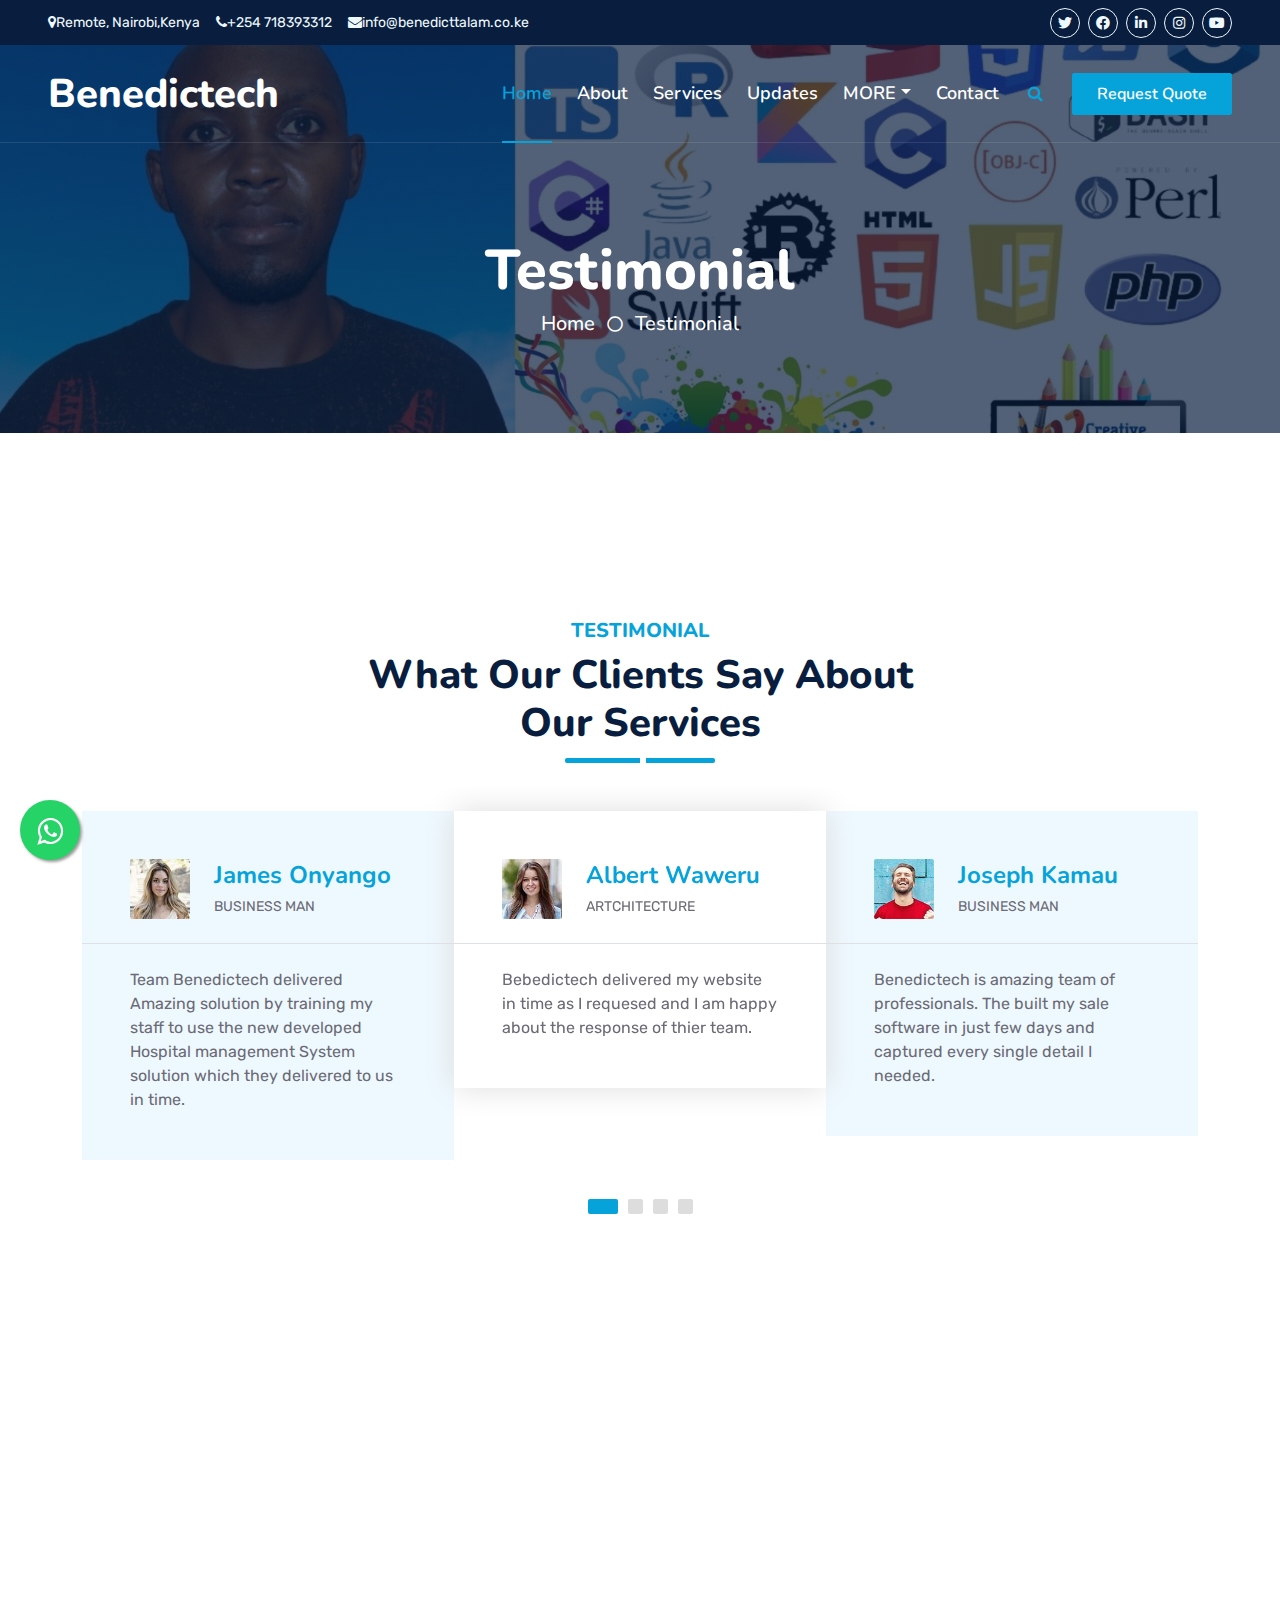
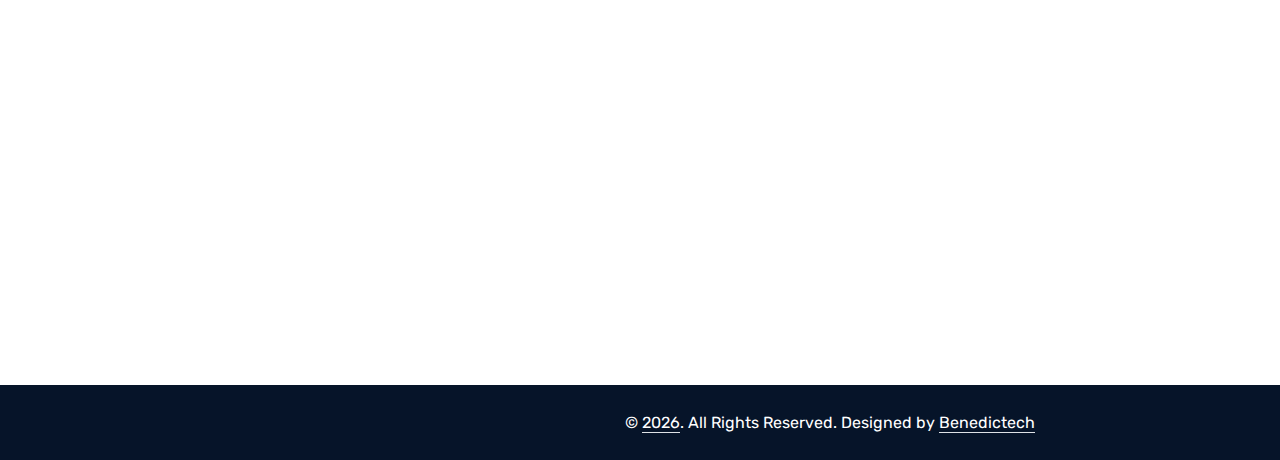
<file: testimonial.html>
<!DOCTYPE html>
<html lang="en">

<head>
    <meta charset="utf-8">
    <title>Benedictech Consultancy</title>
    <meta content="width=device-width, initial-scale=1.0" name="viewport">
    <meta content="Free HTML Templates" name="keywords">
    <meta content="Free HTML Templates" name="description">

    <!-- Favicon -->
    <link href="img/title.ico" rel="icon">

    <!-- Google Web Fonts -->
    <link rel="preconnect" href="https://fonts.googleapis.com">
    <link rel="preconnect" href="https://fonts.gstatic.com" crossorigin>
    <link href="https://fonts.googleapis.com/css2?family=Nunito:wght@400;600;700;800&family=Rubik:wght@400;500;600;700&display=swap" rel="stylesheet">

    <!-- Icon Font Stylesheet -->
    <link href="https://cdnjs.cloudflare.com/ajax/libs/font-awesome/5.10.0/css/all.min.css" rel="stylesheet">
    <link rel="stylesheet" href="https://cdn.jsdelivr.net/npm/bootstrap@4.5.3/dist/css/bootstrap.min.css">

    <!-- Libraries Stylesheet -->
    <link href="lib/owlcarousel/assets/owl.carousel.min.css" rel="stylesheet">
    <link href="lib/animate/animate.min.css" rel="stylesheet">

    <!-- Customized Bootstrap Stylesheet -->
    <link href="css/bootstrap.min.css" rel="stylesheet">

    <!-- Template Stylesheet -->
    <link href="css/style.css" rel="stylesheet">
    <!-- Template whatsapp -->
    <link rel="stylesheet" href="https://maxcdn.bootstrapcdn.com/font-awesome/4.5.0/css/font-awesome.min.css">
</head>

<body>
    <!-- Spinner Start -->
    <div id="spinner" class="show bg-white position-fixed translate-middle w-100 vh-100 top-50 start-50 d-flex align-items-center justify-content-center">
        <div class="spinner"></div>
    </div>
    <!-- Spinner End -->


    <!-- Topbar Start -->
    <div class="container-fluid bg-dark px-5 d-none d-lg-block">
        <div class="row gx-0">
            <div class="col-lg-8 text-center text-lg-start mb-2 mb-lg-0">
                <div class="d-inline-flex align-items-center" style="height: 45px;">
                    <small class="me-3 text-light"><i class="fa fa-map-marker" aria-hidden="true"></i>Remote, Nairobi,Kenya</small>
                    <small class="me-3 text-light"><i class="fa fa-phone" aria-hidden="true"></i></i>+254 718393312</small>
                    <small class="text-light"><i class="fa fa-envelope" aria-hidden="true"></i>info@benedicttalam.co.ke</small>
                </div>
            </div>
            <div class="col-lg-4 text-center text-lg-end">
                <div class="d-inline-flex align-items-center" style="height: 45px;">
                    <a class="btn btn-sm btn-outline-light btn-sm-square rounded-circle me-2" href=""><i class="fab fa-twitter fw-normal"></i></a>
                    <a class="btn btn-sm btn-outline-light btn-sm-square rounded-circle me-2" href=""><i class="fab fa-facebook-f fw-normal"></i></a>
                    <a class="btn btn-sm btn-outline-light btn-sm-square rounded-circle me-2" href=""><i class="fab fa-linkedin-in fw-normal"></i></a>
                    <a class="btn btn-sm btn-outline-light btn-sm-square rounded-circle me-2" href=""><i class="fab fa-instagram fw-normal"></i></a>
                    <a class="btn btn-sm btn-outline-light btn-sm-square rounded-circle" href=""><i class="fab fa-youtube fw-normal"></i></a>
                </div>
            </div>
        </div>
    </div>
    <!-- Topbar End -->


    <!-- Navbar Start -->
    <div class="container-fluid position-relative p-0">
        <nav class="navbar navbar-expand-lg navbar-dark px-5 py-3 py-lg-0">
            <a href="index.html" class="navbar-brand p-0">
                <h1 class="m-0"><i class="bi bi-laptop"></i>Benedictech</h1>
            </a>
            <button class="navbar-toggler" type="button" data-bs-toggle="collapse" data-bs-target="#navbarCollapse">
                <span class="fa fa-bars"></span>
            </button>
            <div class="collapse navbar-collapse" id="navbarCollapse">
                <div class="navbar-nav ms-auto py-0">
                    <a href="index.html" class="nav-item nav-link active">Home</a>
                    <a href="about.html" class="nav-item nav-link">About</a>
                    <a href="service.html" class="nav-item nav-link">Services</a>
                    <a href="blog.html" class="nav-item nav-link">Updates</a>
                    <div class="nav-item dropdown">
                        <a href="#" class="nav-link dropdown-toggle" data-bs-toggle="dropdown">MORE</a>
                        <div class="dropdown-menu m-0">
                            <a href="price.html" class="dropdown-item">Pricing Plan</a>
                            <a href="feature.html" class="dropdown-item">Our features</a>
                            <a href="team.html" class="dropdown-item">Team Members</a>
                            <a href="testimonial.html" class="dropdown-item">Testimonial</a>
                            
                        </div>
                    </div>
                    <a href="contact.html" class="nav-item nav-link">Contact</a>
                </div>
                <butaton type="button" class="btn text-primary ms-3" data-bs-toggle="modal" data-bs-target="#searchModal"><i class="fa fa-search"></i></butaton>
                <a href="quote.html" class="btn btn-primary py-2 px-4 ms-3">Request Quote</a>
            </div>
        </nav>

        <div class="container-fluid bg-primary py-5 bg-header" style="margin-bottom: 90px;">
            <div class="row py-5">
                <div class="col-12 pt-lg-5 mt-lg-5 text-center">
                    <h1 class="display-4 text-white animated zoomIn">Testimonial</h1>
                    <a href="" class="h5 text-white">Home</a>
                    <i class="far fa-circle text-white px-2"></i>
                    <a href="" class="h5 text-white">Testimonial</a>
                </div>
            </div>
        </div>
    </div>
    <!-- Navbar End -->


    <!-- Full Screen Search Start -->
    <div class="modal fade" id="searchModal" tabindex="-1">
        <div class="modal-dialog modal-fullscreen">
            <div class="modal-content" style="background: rgba(9, 30, 62, .7);">
                <div class="modal-header border-0">
                    <button type="button" class="btn bg-white btn-close" data-bs-dismiss="modal" aria-label="Close"></button>
                </div>
                <div class="modal-body d-flex align-items-center justify-content-center">
                    <div class="input-group" style="max-width: 600px;">
                        <input type="text" class="form-control bg-transparent border-primary p-3" placeholder="Type search keyword">
                        <button class="btn btn-primary px-4"><i class="bi bi-search"></i></button>
                    </div>
                </div>
            </div>
        </div>
    </div>
    <!-- Full Screen Search End -->


<!-- Testimonial Start -->
<div class="container-fluid py-5 wow fadeInUp" data-wow-delay="0.1s">
    <div class="container py-5">
        <div class="section-title text-center position-relative pb-3 mb-4 mx-auto" style="max-width: 600px;">
            <h5 class="fw-bold text-primary text-uppercase">Testimonial</h5>
            <h1 class="mb-0">What Our Clients Say About Our Services</h1>
        </div>
        <div class="owl-carousel testimonial-carousel wow fadeInUp" data-wow-delay="0.6s">
            <div class="testimonial-item bg-light my-4">
                <div class="d-flex align-items-center border-bottom pt-5 pb-4 px-5">
                    <img class="img-fluid rounded" src="img/testimonial-1.jpg" style="width: 60px; height: 60px;" >
                    <div class="ps-4">
                        <h4 class="text-primary mb-1">Albert Waweru</h4>
                        <small class="text-uppercase">Artchitecture</small>
                    </div>
                </div>
                <div class="pt-4 pb-5 px-5">
                    Bebedictech delivered my website in time as I requesed and I am happy about the response of thier team.
                </div>
            </div>
            <div class="testimonial-item bg-light my-4">
                <div class="d-flex align-items-center border-bottom pt-5 pb-4 px-5">
                    <img class="img-fluid rounded" src="img/testimonial-2.jpg" style="width: 60px; height: 60px;" >
                    <div class="ps-4">
                        <h4 class="text-primary mb-1">Joseph Kamau</h4>
                        <small class="text-uppercase">Business Man</small>
                    </div>
                </div>
                <div class="pt-4 pb-5 px-5">
                    Benedictech is amazing team of professionals. The built my sale software in just few days and captured every single detail I needed.
                </div>
            </div>
            <div class="testimonial-item bg-light my-4">
                <div class="d-flex align-items-center border-bottom pt-5 pb-4 px-5">
                    <img class="img-fluid rounded" src="img/testimonial-3.jpg" style="width: 60px; height: 60px;" >
                    <div class="ps-4">
                        <h4 class="text-primary mb-1">Mercy Chepkoech</h4>
                        <small class="text-uppercase">School Director</small>
                    </div>
                </div>
                <div class="pt-4 pb-5 px-5">
                    My school required a website and School management system, guess what, Benedictech deliverd just in one week. All in one solution.
                </div>
            </div>
            <div class="testimonial-item bg-light my-4">
                <div class="d-flex align-items-center border-bottom pt-5 pb-4 px-5">
                    <img class="img-fluid rounded" src="img/testimonial-4.jpg" style="width: 60px; height: 60px;" >
                    <div class="ps-4">
                        <h4 class="text-primary mb-1">James Onyango</h4>
                        <small class="text-uppercase">Business Man</small>
                    </div>
                </div>
                <div class="pt-4 pb-5 px-5">
                    Team Benedictech delivered Amazing solution by training my staff to use the new developed Hospital management System solution which they delivered to us in time.
                </div>
            </div>
        </div>
    </div>
</div>
<!-- Testimonial End -->



    <!-- Vendor Start -->
    <div class="container-fluid py-5 wow fadeInUp" data-wow-delay="0.1s">
        <div class="container py-5 mb-5">
            <div class="bg-white">
                <div class="owl-carousel vendor-carousel">
                    <img src="img/vendor-1.jpg" alt="">
                    <img src="img/vendor-2.jpg" alt="">
                    <img src="img/vendor-3.jpg" alt="">
                    <img src="img/vendor-4.jpg" alt="">
                    <img src="img/vendor-5.jpg" alt="">
                    <img src="img/vendor-6.jpg" alt="">
                    <img src="img/vendor-7.jpg" alt="">
                    <img src="img/vendor-8.jpg" alt="">
                    <img src="img/vendor-9.jpg" alt="">
                </div>
            </div>
        </div>
    </div>
    <!-- Vendor End -->
    

<!-- Footer Start -->
<div class="container-fluid bg-dark text-light mt-5 wow fadeInUp" data-wow-delay="0.1s">
    <div class="container">
        <div class="row gx-5">
            <div class="col-lg-4 col-md-6 footer-about">
                <div class="d-flex flex-column align-items-center justify-content-center text-center h-100 bg-primary p-4">
                    <a href="index.html" class="navbar-brand">
                        <h1 class="m-0 text-white"><i class="fa fa-user-tie me-2"></i>Benedictech</h1>
                    </a>
                    <p class="mt-3 mb-4">We as IT Consultancy and Service provider for IT products & ICT solutions to businesses in East Africa and around the world. We understand that each business is dynamic, with varying needs.</p>
                    <form action="">
                        <div class="input-group">
                            <input type="text" class="form-control border-white p-3" placeholder="Your Email">
                            <button class="btn btn-dark">Sign Up</button>
                        </div>
                    </form>
                </div>
            </div>
            <div class="col-lg-8 col-md-6">
                <div class="row gx-5">
                    <div class="col-lg-4 col-md-12 pt-5 mb-5">
                        <div class="section-title section-title-sm position-relative pb-3 mb-4">
                            <h3 class="text-light mb-0">Get In Touch</h3>
                        </div>
                        <div class="d-flex mb-2">
                            <i class="bi bi-geo-alt text-primary me-2"></i>
                            <p class="mb-0">Remote, Nairobi, Kenya.</p>
                        </div>
                        <div class="d-flex mb-2">
                            <i class="bi bi-envelope-open text-primary me-2"></i>
                            <p class="mb-0">info@benedicttalam.co.ke</p>
                        </div>
                        <div class="d-flex mb-2">
                            <i class="bi bi-telephone text-primary me-2"></i>
                            <p class="mb-0">+254 718393312</p>
                        </div>
                        <div class="d-flex mt-4">
                            <a class="btn btn-primary btn-square me-2" href="#"><i class="fab fa-twitter fw-normal"></i></a>
                            <a class="btn btn-primary btn-square me-2" href="#"><i class="fab fa-facebook-f fw-normal"></i></a>
                            <a class="btn btn-primary btn-square me-2" href="#"><i class="fab fa-linkedin-in fw-normal"></i></a>
                            <a class="btn btn-primary btn-square" href="#"><i class="fab fa-instagram fw-normal"></i></a>
                        </div>
                    </div>
                    <div class="col-lg-4 col-md-12 pt-0 pt-lg-5 mb-5">
                        <div class="section-title section-title-sm position-relative pb-3 mb-4">
                            <h3 class="text-light mb-0">Quick Links</h3>
                        </div>
                        <div class="link-animated d-flex flex-column justify-content-start">
                            <a class="text-light mb-2" href="#"><i class="bi bi-arrow-right text-primary me-2"></i>Home</a>
                            <a class="text-light mb-2" href="#"><i class="bi bi-arrow-right text-primary me-2"></i>About Us</a>
                            <a class="text-light mb-2" href="#"><i class="bi bi-arrow-right text-primary me-2"></i>Our Services</a>
                            <a class="text-light mb-2" href="#"><i class="bi bi-arrow-right text-primary me-2"></i>Meet The Team</a>
                            <a class="text-light mb-2" href="#"><i class="bi bi-arrow-right text-primary me-2"></i>Latest Blog</a>
                            <a class="text-light" href="#"><i class="bi bi-arrow-right text-primary me-2"></i>Contact Us</a>
                        </div>
                    </div>
                    <div class="col-lg-4 col-md-12 pt-0 pt-lg-5 mb-5">
                        <div class="section-title section-title-sm position-relative pb-3 mb-4">
                            <h3 class="text-light mb-0">Popular Links</h3>
                        </div>
                        <div class="link-animated d-flex flex-column justify-content-start">
                            <a class="text-light mb-2" href="#"><i class="bi bi-arrow-right text-primary me-2"></i>Home</a>
                            <a class="text-light mb-2" href="#"><i class="bi bi-arrow-right text-primary me-2"></i>About Us</a>
                            <a class="text-light mb-2" href="#"><i class="bi bi-arrow-right text-primary me-2"></i>Our Services</a>
                            <a class="text-light mb-2" href="#"><i class="bi bi-arrow-right text-primary me-2"></i>Meet The Team</a>
                            <a class="text-light mb-2" href="#"><i class="bi bi-arrow-right text-primary me-2"></i>Latest Blog</a>
                            <a class="text-light" href="#"><i class="bi bi-arrow-right text-primary me-2"></i>Contact Us</a>
                        </div>
                    </div>
                </div>
            </div>
        </div>
    </div>
</div>
<div class="container-fluid text-white" style="background: #061429;">
    <div class="container text-center">
        <div class="row justify-content-end">
            <div class="col-lg-8 col-md-6">
                <div class="d-flex align-items-center justify-content-center" style="height: 75px;">
                    <p class="mb-0">&copy; <a class="text-white border-bottom" href="#"><script>document.write(new Date().getFullYear())</script></a>. All Rights Reserved. 
                    
                    Designed by <a class="text-white border-bottom" href="#">Benedictech</a></p>
                    
                </div>
            </div>
        </div>
    </div>
</div>
<!-- Footer End -->



    <!-- Back to Top -->
    <a href="#" class="btn btn-lg btn-primary btn-lg-square rounded back-to-top"><i class="bi bi-arrow-up"></i></a>

    <!-- Whatsapp floating Button-->
    <a href="https://wa.me/message/PVCVQZFF37IAJ1" class="whatsapp_float" target="_blank"> <i class="fa fa-whatsapp whatsapp-icon"></i></a>

    <!-- Whatsapp floating Button End-->


    <!-- JavaScript Libraries -->
    <script src="https://code.jquery.com/jquery-3.4.1.min.js"></script>
    <script src="https://cdn.jsdelivr.net/npm/bootstrap@5.0.0/dist/js/bootstrap.bundle.min.js"></script>
    <script src="lib/wow/wow.min.js"></script>
    <script src="lib/easing/easing.min.js"></script>
    <script src="lib/waypoints/waypoints.min.js"></script>
    <script src="lib/counterup/counterup.min.js"></script>
    <script src="lib/owlcarousel/owl.carousel.min.js"></script>

    <!-- Template Javascript -->
    <script src="js/main.js"></script>
</body>

</html>
</file>
<file: css/style.css>
/********** Template CSS **********/
:root {
    --primary: #06A3DA;
    --secondary: #34AD54;
    --light: #EEF9FF;
    --dark: #091E3E;
}


/*** Spinner ***/
.spinner {
    width: 40px;
    height: 40px;
    background: var(--primary);
    margin: 100px auto;
    -webkit-animation: sk-rotateplane 1.2s infinite ease-in-out;
    animation: sk-rotateplane 1.2s infinite ease-in-out;
}

@-webkit-keyframes sk-rotateplane {
    0% {
        -webkit-transform: perspective(120px)
    }
    50% {
        -webkit-transform: perspective(120px) rotateY(180deg)
    }
    100% {
        -webkit-transform: perspective(120px) rotateY(180deg) rotateX(180deg)
    }
}

@keyframes sk-rotateplane {
    0% {
        transform: perspective(120px) rotateX(0deg) rotateY(0deg);
        -webkit-transform: perspective(120px) rotateX(0deg) rotateY(0deg)
    }
    50% {
        transform: perspective(120px) rotateX(-180.1deg) rotateY(0deg);
        -webkit-transform: perspective(120px) rotateX(-180.1deg) rotateY(0deg)
    }
    100% {
        transform: perspective(120px) rotateX(-180deg) rotateY(-179.9deg);
        -webkit-transform: perspective(120px) rotateX(-180deg) rotateY(-179.9deg);
    }
}

#spinner {
    opacity: 0;
    visibility: hidden;
    transition: opacity .5s ease-out, visibility 0s linear .5s;
    z-index: 99999;
}

#spinner.show {
    transition: opacity .5s ease-out, visibility 0s linear 0s;
    visibility: visible;
    opacity: 1;
}


/*** Heading ***/
h1,
h2,
.fw-bold {
    font-weight: 800 !important;
}

h3,
h4,
.fw-semi-bold {
    font-weight: 700 !important;
}

h5,
h6,
.fw-medium {
    font-weight: 600 !important;
}


/*** Button ***/
.btn {
    font-family: 'Nunito', sans-serif;
    font-weight: 600;
    transition: .5s;
}

.btn-primary,
.btn-secondary {
    color: #FFFFFF;
    box-shadow: inset 0 0 0 50px transparent;
}

.btn-primary:hover {
    box-shadow: inset 0 0 0 0 var(--primary);
}

.btn-secondary:hover {
    box-shadow: inset 0 0 0 0 var(--secondary);
}

.btn-square {
    width: 36px;
    height: 36px;
}

.btn-sm-square {
    width: 30px;
    height: 30px;
}

.btn-lg-square {
    width: 48px;
    height: 48px;
}

.btn-square,
.btn-sm-square,
.btn-lg-square {
    padding-left: 0;
    padding-right: 0;
    text-align: center;
}


/*** Navbar ***/
.navbar-dark .navbar-nav .nav-link {
    font-family: 'Nunito', sans-serif;
    position: relative;
    margin-left: 25px;
    padding: 35px 0;
    color: #FFFFFF;
    font-size: 18px;
    font-weight: 600;
    outline: none;
    transition: .5s;
}

.sticky-top.navbar-dark .navbar-nav .nav-link {
    padding: 20px 0;
    color: var(--dark);
}

.navbar-dark .navbar-nav .nav-link:hover,
.navbar-dark .navbar-nav .nav-link.active {
    color: var(--primary);
}

.navbar-dark .navbar-brand h1 {
    color: #FFFFFF;
}

.navbar-dark .navbar-toggler {
    color: var(--primary) !important;
    border-color: var(--primary) !important;
}

@media (max-width: 991.98px) {
    .sticky-top.navbar-dark {
        position: relative;
        background: #FFFFFF;
    }

    .navbar-dark .navbar-nav .nav-link,
    .navbar-dark .navbar-nav .nav-link.show,
    .sticky-top.navbar-dark .navbar-nav .nav-link {
        padding: 10px 0;
        color: var(--dark);
    }

    .navbar-dark .navbar-brand h1 {
        color: var(--primary);
    }
}

@media (min-width: 992px) {
    .navbar-dark {
        position: absolute;
        width: 100%;
        top: 0;
        left: 0;
        border-bottom: 1px solid rgba(256, 256, 256, .1);
        z-index: 999;
    }
    
    .sticky-top.navbar-dark {
        position: fixed;
        background: #FFFFFF;
    }

    .navbar-dark .navbar-nav .nav-link::before {
        position: absolute;
        content: "";
        width: 0;
        height: 2px;
        bottom: -1px;
        left: 50%;
        background: var(--primary);
        transition: .5s;
    }

    .navbar-dark .navbar-nav .nav-link:hover::before,
    .navbar-dark .navbar-nav .nav-link.active::before {
        width: 100%;
        left: 0;
    }

    .navbar-dark .navbar-nav .nav-link.nav-contact::before {
        display: none;
    }

    .sticky-top.navbar-dark .navbar-brand h1 {
        color: var(--primary);
    }
}


/*** Carousel ***/
.carousel-caption {
    top: 0;
    left: 0;
    right: 0;
    bottom: 0;
    background: rgba(9, 30, 62, .7);
    z-index: 1;
}

@media (max-width: 576px) {
    .carousel-caption h5 {
        font-size: 14px;
        font-weight: 500 !important;
    }

    .carousel-caption h1 {
        font-size: 30px;
        font-weight: 600 !important;
    }
}

.carousel-control-prev,
.carousel-control-next {
    width: 10%;
}

.carousel-control-prev-icon,
.carousel-control-next-icon {
    width: 3rem;
    height: 3rem;
}


/*** Section Title ***/
.section-title::before {
    position: absolute;
    content: "";
    width: 150px;
    height: 5px;
    left: 0;
    bottom: 0;
    background: var(--primary);
    border-radius: 2px;
}

.section-title.text-center::before {
    left: 50%;
    margin-left: -75px;
}

.section-title.section-title-sm::before {
    width: 90px;
    height: 3px;
}

.section-title::after {
    position: absolute;
    content: "";
    width: 6px;
    height: 5px;
    bottom: 0px;
    background: #FFFFFF;
    -webkit-animation: section-title-run 5s infinite linear;
    animation: section-title-run 5s infinite linear;
}

.section-title.section-title-sm::after {
    width: 4px;
    height: 3px;
}

.section-title.text-center::after {
    -webkit-animation: section-title-run-center 5s infinite linear;
    animation: section-title-run-center 5s infinite linear;
}

.section-title.section-title-sm::after {
    -webkit-animation: section-title-run-sm 5s infinite linear;
    animation: section-title-run-sm 5s infinite linear;
}

@-webkit-keyframes section-title-run {
    0% {left: 0; } 50% { left : 145px; } 100% { left: 0; }
}

@-webkit-keyframes section-title-run-center {
    0% { left: 50%; margin-left: -75px; } 50% { left : 50%; margin-left: 45px; } 100% { left: 50%; margin-left: -75px; }
}

@-webkit-keyframes section-title-run-sm {
    0% {left: 0; } 50% { left : 85px; } 100% { left: 0; }
}


/*** Service ***/
.service-item {
    position: relative;
    height: 300px;
    padding: 0 30px;
    transition: .5s;
}

.service-item .service-icon {
    margin-bottom: 30px;
    width: 60px;
    height: 60px;
    display: flex;
    align-items: center;
    justify-content: center;
    background: var(--primary);
    border-radius: 2px;
    transform: rotate(-45deg);
}

.service-item .service-icon i {
    transform: rotate(45deg);
}

.service-item a.btn {
    position: absolute;
    width: 60px;
    bottom: -48px;
    left: 50%;
    margin-left: -30px;
    opacity: 0;
}

.service-item:hover a.btn {
    bottom: -24px;
    opacity: 1;
}


/*** Testimonial ***/
.testimonial-carousel .owl-dots {
    margin-top: 15px;
    display: flex;
    align-items: flex-end;
    justify-content: center;
}

.testimonial-carousel .owl-dot {
    position: relative;
    display: inline-block;
    margin: 0 5px;
    width: 15px;
    height: 15px;
    background: #DDDDDD;
    border-radius: 2px;
    transition: .5s;
}

.testimonial-carousel .owl-dot.active {
    width: 30px;
    background: var(--primary);
}

.testimonial-carousel .owl-item.center {
    position: relative;
    z-index: 1;
}

.testimonial-carousel .owl-item .testimonial-item {
    transition: .5s;
}

.testimonial-carousel .owl-item.center .testimonial-item {
    background: #FFFFFF !important;
    box-shadow: 0 0 30px #DDDDDD;
}


/*** Team ***/
.team-item {
    transition: .5s;
}

.team-social {
    position: absolute;
    width: 100%;
    height: 100%;
    top: 0;
    left: 0;
    display: flex;
    align-items: center;
    justify-content: center;
    transition: .5s;
}

.team-social a.btn {
    position: relative;
    margin: 0 3px;
    margin-top: 100px;
    opacity: 0;
}

.team-item:hover {
    box-shadow: 0 0 30px #DDDDDD;
}

.team-item:hover .team-social {
    background: rgba(9, 30, 62, .7);
}

.team-item:hover .team-social a.btn:first-child {
    opacity: 1;
    margin-top: 0;
    transition: .3s 0s;
}

.team-item:hover .team-social a.btn:nth-child(2) {
    opacity: 1;
    margin-top: 0;
    transition: .3s .05s;
}

.team-item:hover .team-social a.btn:nth-child(3) {
    opacity: 1;
    margin-top: 0;
    transition: .3s .1s;
}

.team-item:hover .team-social a.btn:nth-child(4) {
    opacity: 1;
    margin-top: 0;
    transition: .3s .15s;
}

.team-item .team-img img,
.blog-item .blog-img img  {
    transition: .5s;
}

.team-item:hover .team-img img,
.blog-item:hover .blog-img img {
    transform: scale(1.15);
}


/*** Miscellaneous ***/
@media (min-width: 991.98px) {
    .facts {
        position: relative;
        margin-top: -75px;
        z-index: 1;
    }
}

.back-to-top {
    position: fixed;
    display: none;
    right: 45px;
    bottom: 45px;
    z-index: 99;
}

.bg-header {
    background: linear-gradient(rgba(9, 30, 62, .7), rgba(9, 30, 62, .7)), url(../img/carousel-1.jpg) center center no-repeat;
    background-size: cover;
}

.link-animated a {
    transition: .5s;
}

.link-animated a:hover {
    padding-left: 10px;
}

@media (min-width: 767.98px) {
    .footer-about {
        margin-bottom: -75px;
    }
}

/* Whatsapp */

/* for desktop */
.whatsapp_float {
    position:fixed;
    width:60px;
    height:60px;
    bottom:40px;
    left:20px;
    background-color:#25d366;
    color:#FFF;
    border-radius:50px;
    text-align:center;
        font-size:30px;
    box-shadow: 2px 2px 3px #999;
        z-index:100;
}

.whatsapp-icon {
    margin-top:16px;
}
/* for mobile */
@media screen and (max-width: 767px){
     .whatsapp-icon {
     margin-top:10px;
     }
    .whatsapp_float {
        width: 40px;
        height: 40px;
        bottom: 20px;
        right: 10px;
        font-size: 22px;
    }
}
</file>
